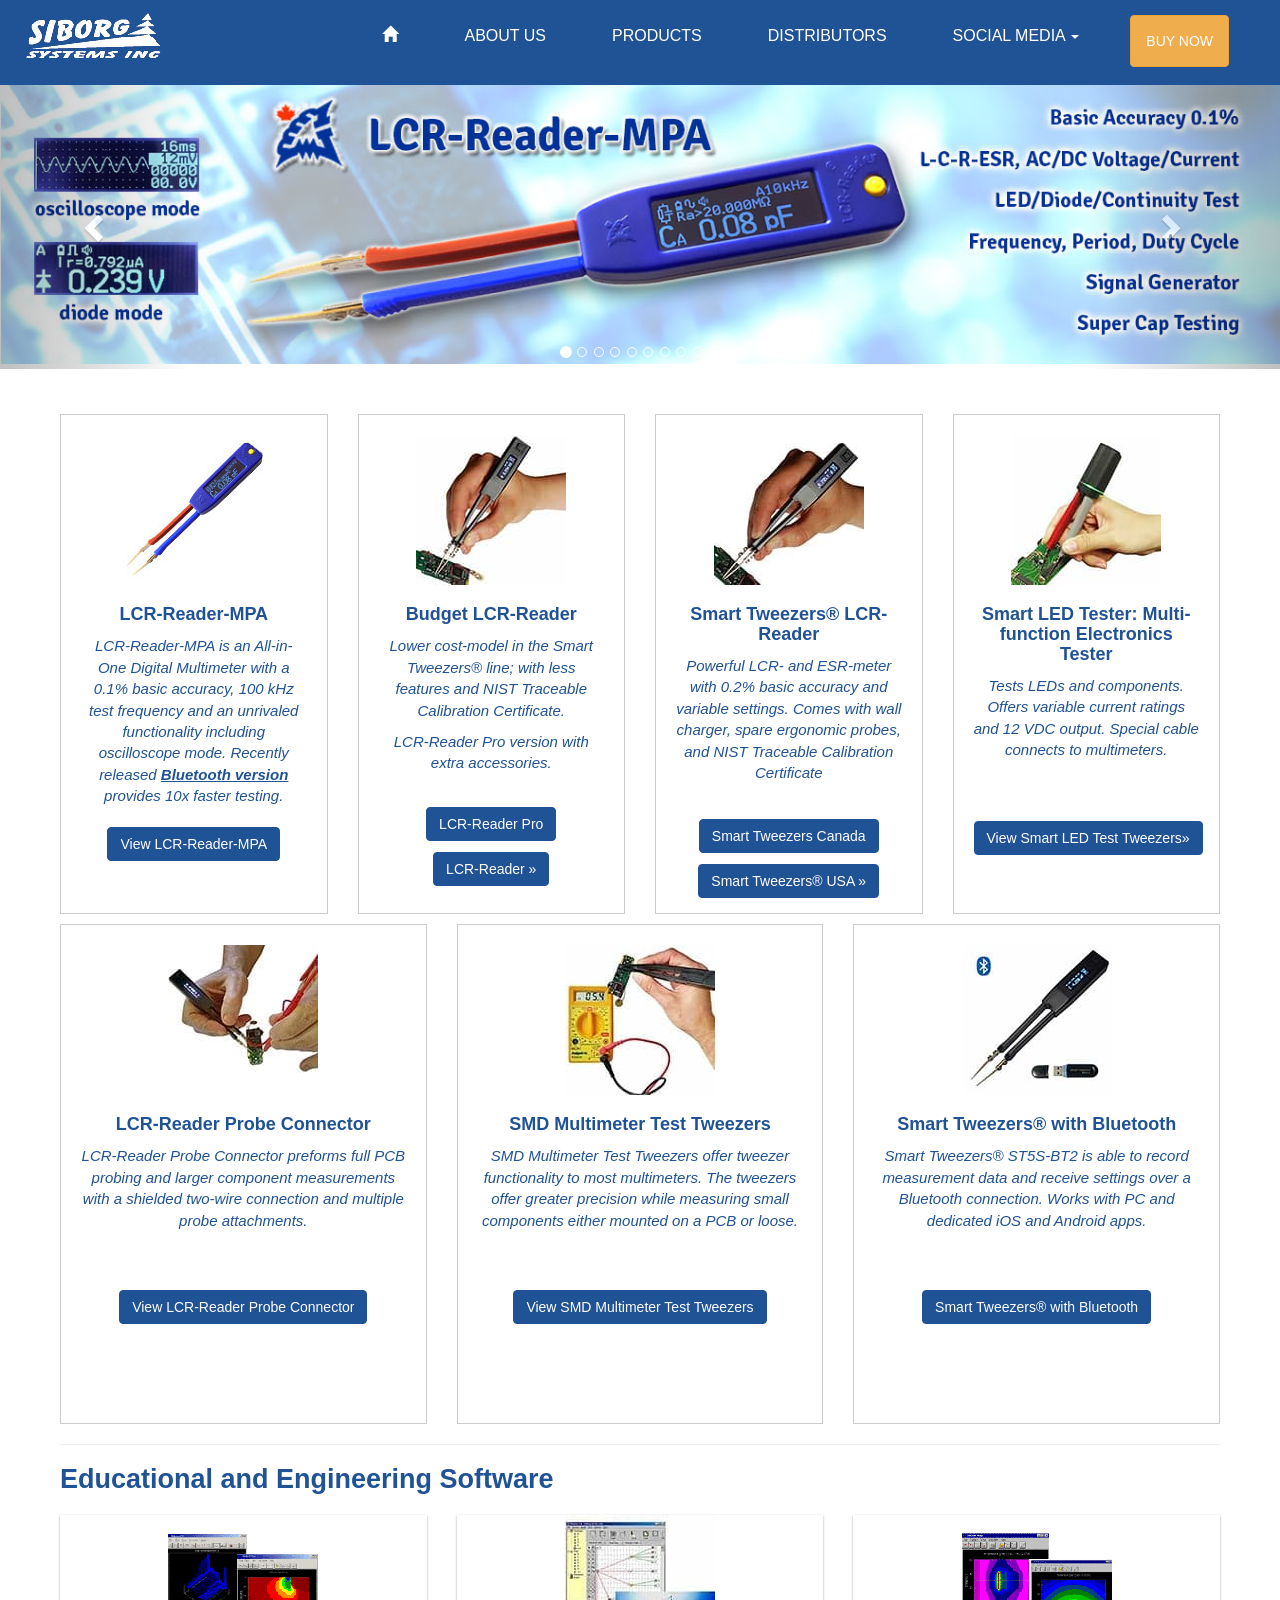
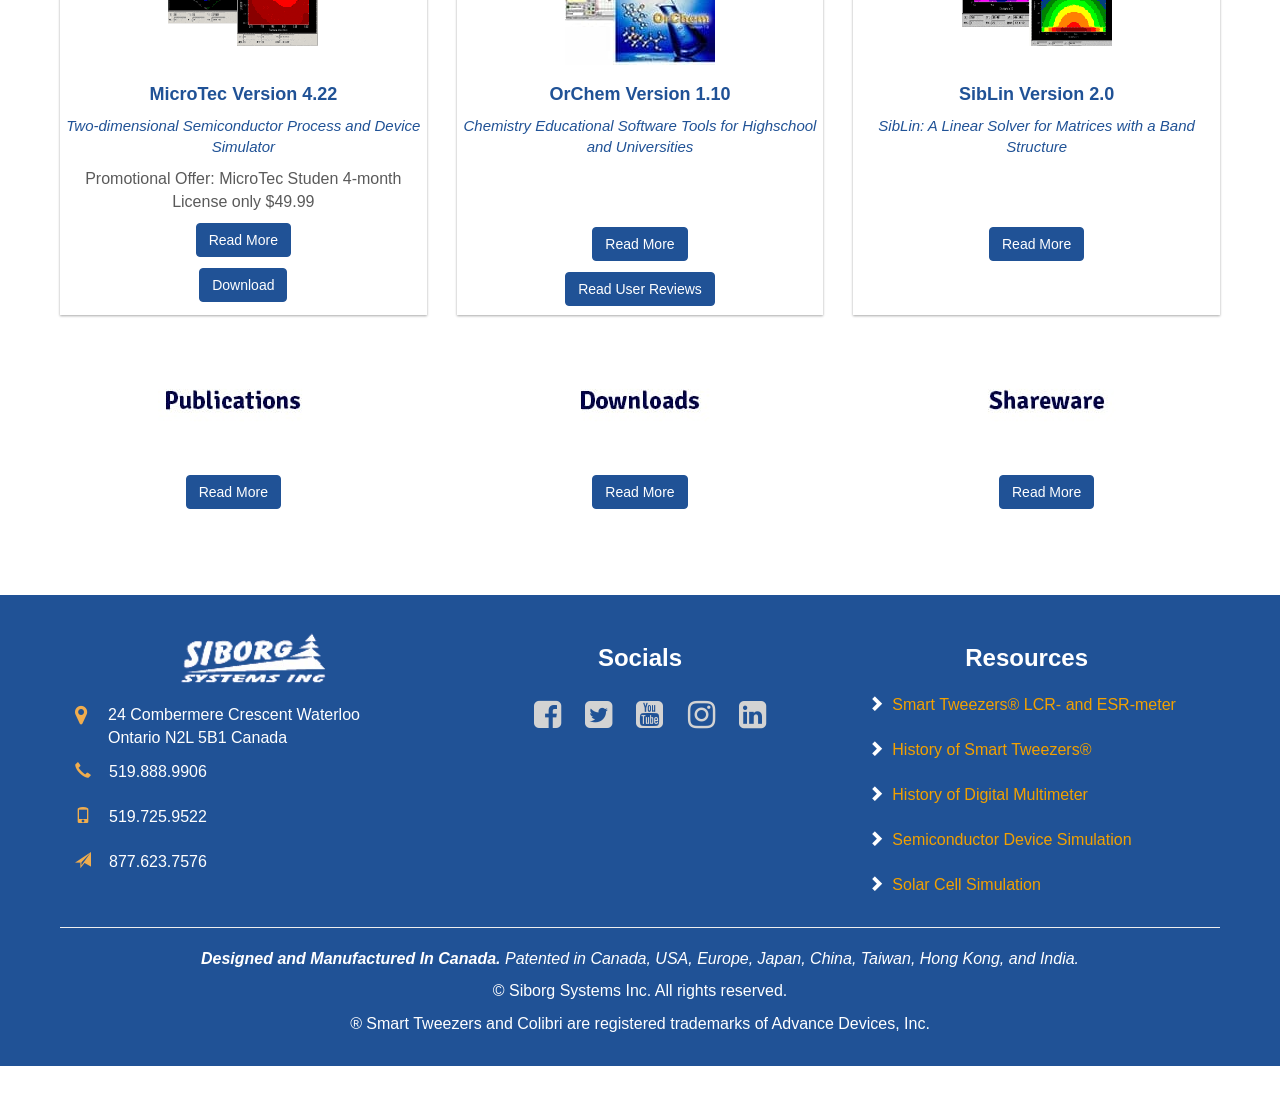
<file: index.html>
<!DOCTYPE html>
<html lang="en">
   <head>
      <meta http-equiv="Content-Type" content="text/html; charset=UTF-8">
      <meta http-equiv="X-UA-Compatible" content="IE=edge">
      <meta name="viewport" content="width=device-width, initial-scale=1">
      <meta name="author" content="Siborg Systems Inc.">
      <link rel="icon" href="favicon/favicon.ico">
      <meta name="description" content="Siborg Systems Inc. provides professional grade LCR- and ESR-meters Smart Tweezers&reg; and LCR-Reader with high accuracy. Siborg also provides hardware and software for the semiconductor and electronics industry">
      <title>Siborg Systems Inc. Professional LCR and ESR-multimeters</title>
      <link href="css/bootstrap.min.css" rel="stylesheet">
     
      
      <link href="css/font-awesome.min.css" rel="stylesheet" type="text/css">
      
      <meta property="og:url"                content="http://www.siborg.com/" />
      <meta property="og:type"               content="website" />
      <meta property="og:title"              content="Smart Tweezers&reg; and LCR-Reader Professional ESR- and LCR-meters from Siborg Systems Inc" />
      <meta property="og:description"        content="Smart Tweezers&reg; and LCR-Reader are highly accurate (0.2% and 0.5% respectively) light-weight LCR- and ESR-meters. NIST traceable Calibration Certificate is supplied with every LCR-meter. Integrated in a set of tweezers these 1 Oz devices have become an industry standard for SMT testing." />
      <meta property="og:image"              content="http://www.siborg.com/page1_logo.png" />
      <meta property="fb:admins" content="michael.obrecht.73"/>
      <div id="fb-root"></div>
      <script>(function(d, s, id) {
         var js, fjs = d.getElementsByTagName(s)[0];
         if (d.getElementById(id)) return;
         js = d.createElement(s); js.id = id;
         js.src = "//connect.facebook.net/en_US/sdk.js#xfbml=1&version=v2.6";
         fjs.parentNode.insertBefore(js, fjs);
         }(document, 'script', 'facebook-jssdk'));
      </script>
   <style>
   body {padding-bottom:0;}
   .footer {padding-bottom: 20px;}
      .navbar-wrapper{
      position: unset !important;
      }
      .btn-primary {
    
    background-color: #205296;
    
}
a:hover, .footer a:hover {
    color: #ff4800 !important;
    text-decoration: none;
}
a {
    color: #205296;
    text-decoration: none;
}

.col-lg-4.borders {
   
    height: 238px;
}
.btn-primary:hover {
    color: #fff !important;
    background-color: #ff4800;
    border-color: #ff4800;
}
i.fa.fa-map-marker {
    padding-right: 20px;
    color: #f0ad4e;
    font-size:22px;
}
span.glyphicon.glyphicon-earphone.glyphiconearphone {
    padding-right: 18px;
    color: #f0ad4e;
}
.address-canada {
   padding-left: 0px;
  padding-top: 10px;
  text-align: left;
  display: flex;
  flex-wrap: nowrap;
}
span.glyphicon.glyphicon-phone.glyphiconphone {
    padding-right: 18px;
    color: #f0ad4e;
}
p.font-italic {
    font-size: 15px;
    font-style: italic;
    color: #205296;
}
.educational {color: #205296;
}
a.btn.btn-primary.padding-add {
    margin-bottom: 11px !important;
}
span.glyphicon.glyphicon-send.glyphiconsend {
    padding-right: 18px;
    color: #f0ad4e;
}
.align-left-icon{
    text-align: left;
    padding-left: 0px;
    line-height: 45px;
}
.borderr {
    text-align: center;
    
    box-shadow: 0 1px 3px rgb(0 0 0 / 12%), 0 1px 2px rgb(0 0 0 / 24%);
    height: 400px;
}
.center.test-tweezers {
    margin-top: 59px;
}
.center.smart-tweezer {
    margin-top: 59px;
}
.navbar-nav>li>.dropdown-menu {
    margin-top: 0;
    border-top-left-radius: 0;
    border-top-right-radius: 0;
    background-color: #0f82db;
    color: #fff;
}
.center.smart-led {
    margin-top: 60px;
}
.btn-primary {
    
    margin: 0px !important;
    border-color: #205296;
}
.border {
    border: 1px solid #ccc;
    height: 500px;
    padding: 20px;
    text-align: center;
}
      .carousel {
      position: relative;
      margin-top: 0px !important;
      }
      ul.nav.navbar-nav {
      display: flex;
      align-items: center;
      justify-content: end !important;
      float: right;
      gap: 36px;
      }
      .navbar-wrapper .navbar {
      width: 100%;
      padding: 15px 0px;
      margin-bottom: 0px !important;
      }
      .buy-now{
      padding: 14px 30px 14px 30px !important;
      }
      h2{
      font-size: 27px;
      }
     .navbar-inverse .navbar-nav>li>a:focus, .navbar-inverse .navbar-nav>li>a:hover {
    color: #0f82db !important;
    font-size: 16px;
}
.btn-primary{
    color: #fff !important;
}
a.btn.btn-warning.btn-md.buy-now:hover {
    font-size: 14px;
    background: #fff;
}
.navbar-inverse .navbar-nav>.active>a, .navbar-inverse .navbar-nav>.active>a:focus, .navbar-inverse .navbar-nav>.active>a:hover {
    color: #fff !important;
 
    animation: unset !important;
    transition:  unset !important;
}
.fa-lg {
    
    padding-left: 20px;
    color: #f0ad4e;
}
.fa-lg:hover{
    color: #fff;
}
 .set-margin-top{
     margin-top: 69px;
 }
 .set-margin-btn{
     margin-top: 33px;
 }
 .set-margin-btns{
     margin-top: 35px;
 }
 .footer a {
    color: #fff ;
}
 .footer .align-left a {color: #f2a100;}
 .center.view-mpa {
    margin-top: 20px;
}
.width-equal{
    width: 400px;
}
.carousel-inner>.item>img {
     margin:0 auto;
     min-width: auto;
}
      .navbar-inverse .navbar-nav>li>a {
    color: white !important;
    font-weight: 500;
    text-transform: uppercase;
}
      
h2.ader-lcr {
    font-size: 18px;
    font-weight: 700;
}
      }
      .cus_row {
    display: flex;
    flex-wrap: wrap;
    gap: 20px 0;
}


.center.lcr-reader{
    margin-top: 59px;
}
span.glyphicon.glyphicon-chevron-right.glyphiconchevron-right {
    color: #fff;
    padding-right: 8px;
}
body{
    font-family: "Lato", sans-serif !important;
}
      @media screen and (max-width: 767px){
      ul.nav.navbar-nav {
      display: block;
      float: left;
      }
      }
      .align-left {
    text-align: left;
    padding-left: 20px;
    line-height: 45px;
}
.border:hover {
    box-shadow: 0 3px 6px rgb(0 0 0 / 16%), 0 3px 6px rgb(0 0 0 / 23%);
    
}
   </style>
 <link href="css/carousel.css" rel="stylesheet" type="text/css">
   <!-- NAVBAR  
      ================================================== -->

   <div class="navbar-wrapper">
      <nav class="navbar navbar-inverse navbar-static-top">
         <div class="container">
            <div class="navbar-header">
               <button type="button" class="navbar-toggle collapsed" data-toggle="collapse" data-target="#navbar" aria-expanded="false" aria-controls="navbar">
               <span class="sr-only">Toggle navigation</span>
               <span class="icon-bar"></span>
               <span class="icon-bar"></span>
               <span class="icon-bar"></span>
               </button>
               <a class="navbar-brand" href="http://www.siborg.com"><img src="images/page1_logo.png" alt="siborg logo" class="paddingright"></a>
            </div>
            <div id="navbar" class="navbar-collapse collapse">
               <ul class="nav navbar-nav">
                  <li class="active"><a href="index.html"><span class="glyphicon glyphicon-home glyphiconhome" aria-hidden="true"></span></a></li>
                  <li><a href="company-profile.html">About Us</a></li>
                  <li><a href="products.html">Products</a></li>
                  <li><a href="distributors.html">Distributors</a></li>
                  <li class="dropdown">
                     <a href="index.html#" class="dropdown-toggle" data-toggle="dropdown">Social Media <b class="caret"></b></a>
                     <ul class="dropdown-menu">
                        <li>
                           <ul class="list-inline">
                              <li class="icons"><a href="https://www.facebook.com/SiborgSystemsInc/" title="Siborg Systems Inc. on Facebook" target="blank_"><i class="fa fa-facebook-square fa-lg"></i></a>
                                 <a href="https://twitter.com/LCR_Reader" title="Siborg Systems Inc. on Twitter" target="blank_"><i class="fa fa-twitter-square fa-lg"></i></a>
                                 <a href="https://www.youtube.com/user/msobrecht" title="Siborg Systems Inc. Youtube" target="_blank"><i class="fa fa-youtube-square fa-lg"></i></a>
                                 <a href="https://www.instagram.com/smart_tweezers/" target="_blank"><i class="fa fa-instagram  fa-lg"></i></a>
                                 <a href="https://www.linkedin.com/company/siborg-systems-inc" target="_blank"><i class="fa fa-linkedin-square fa-lg"></i></a>
                              </li>
                              <li>
                                 <div class="fb-like" data-href="http://www.siborg.com" data-width="60" data-layout="button" data-action="like" data-show-faces="false" data-share="false" style="padding-top:10px; float:left; padding-right:30px;padding-left:15px;"></div>
                           </ul>
                     </ul>
                  
                  <li><a href="https://www.secure.lcr-reader.com/catalog" style="color:white;" class="btn btn-warning btn-md" target="_blank">Buy Now</a></li>
               </ul>
            </div>
         </div>
      </nav>
   </div>
   <!-- Carousel
      ================================================== -->
   <div id="myCarousel" class="carousel slide" data-ride="carousel">
      <!-- Indicators -->
      <ol class="carousel-indicators">
         <li data-target="#myCarousel" data-slide-to="0" class="active"></li>
         <li data-target="#myCarousel" data-slide-to="1"></li>
         <li data-target="#myCarousel" data-slide-to="2"></li>
         <li data-target="#myCarousel" data-slide-to="3"></li>
         <li data-target="#myCarousel" data-slide-to="4"></li>
         <li data-target="#myCarousel" data-slide-to="5"></li>
         <li data-target="#myCarousel" data-slide-to="6"></li>
         <li data-target="#myCarousel" data-slide-to="7"></li>
         <li data-target="#myCarousel" data-slide-to="8"></li>
         <li data-target="#myCarousel" data-slide-to="9"></li>
      </ol>
      <div class="carousel-inner">
         <div class="item active"><img src="images/mpabanner.jpg" alt="First Slide" class="first-slide; img-responsive"></div>
         <!--Multipurpose-->
         <div class="item"><img class="second-slide, img-responsive" src="images/lcrreaderpro.jpg" alt="First slide"></div>
         <!--LCR Reader Pro-->
         <div class="item">
            <img class="third-slide" src="images/probebanner3.jpg"  alt="Third Slide"><!--Probe Connector-->
         </div>
         <div class="item">
            <img class="fourth-slide" src="images/stbanner.jpg" alt="Fourth slide" ><!--stbanner-->
         </div>
         <div class="item">
            <img class="fifth-slide" src="images/st5sbt.jpg" alt="Fifth slide"><!--Bluetooth-->
         </div>
         <div class="item">
            <img class="sixth-slide" src="images/benttips.jpg" alt="Sixth slide"  > <!--bent tips--> 
         </div>
         <div class="item">
            <img class="seventh-slide" src="images/store.jpg" alt="Seventh slide"><!--store-->
         </div>
         <div class="item">
            <img class="eighth-slide" src="images/ledtweezers.jpg" alt="Eighth slide"><!--LED tweezers-->
         </div>
         <div class="item">
            <img class="ninth-slide" src="images/lcrbanner.jpg" alt="Ninth slide"><!--LCR Reader-->
         </div>
         <div class="item">
            <img class="tenth-slide" src="images/taskkit2.jpg"  alt="Tenth Slide"><!--Task Kit-->
         </div>
      </div>
      <!-- Controls -->
      <a class="left carousel-control" href="index.html#myCarousel" data-slide="prev" role="button">
      <span class="glyphicon glyphicon-chevron-left"></span>
      </a>
      <a class="right carousel-control" href="index.html#myCarousel" data-slide="next" role="button">
      <span class="glyphicon glyphicon-chevron-right"></span>
      </a>
   </div>
   <!-- /.carousel -->
   <!-- Marketing messaging and featurettes
      ================================================== -->
   <!-- Wrap the rest of the page in another container to center all the content. -->
   <div class="container marketing">
      <!-- Three columns of text below the carousel -->
      <div class="row cus_row" style="padding-top:45px">
         <div class="col-lg-3">
             <div class="border">
            <div class="center"><img class="img-responsive" src="images/mpa150.jpg" alt="LCR-Reader-MPA" height="150" width="150"></div>
            <h2 class="ader-lcr"><a href="https://lcr-reader.com/downloads/MPA /MPA_Logger_Quick_Start.pdf">LCR-Reader-MPA</a></h2>
            <p class="font-italic">LCR-Reader-MPA is an All-in-One Digital Multimeter with a 0.1% basic accuracy, 100 kHz test frequency and an unrivaled functionality including oscilloscope mode. Recently released <a href="https://lcr-reader.com/downloads/MPA/MPA_Logger_Quick_Start.pdf" > <u><b>Bluetooth version </b></u></a> provides 10x faster testing. </p>
            <p>
            <div class="center view-mpa"><a class="btn btn-primary" href="http://www.lcr-reader.com" role="button">View LCR-Reader-MPA</a></div>
         </div>
         </div>
         <!--/.col-lg-4-->
         <div class="col-lg-3">
             <div class="border">
            <div class="center"><img class="img-responsive" src="images/hand150.jpg" alt="LCR-Reader" height="150" width="150">
            </div>
            <h2 class="ader-lcr"><a href="http://www.lcr-reader.com"><a href="http://www.lcr-reader.com">Budget LCR-Reader</a></h2>
            <p class="font-italic">Lower cost-model in the Smart Tweezers&reg; line; with less features and NIST Traceable Calibration Certificate.</p>
            <p class="font-italic">LCR-Reader Pro version with extra accessories.
            </p>
            <div class="center set-margin-btn"><a class="btn btn-primary padding-add" href="lcrreaderpro.html" role="button">LCR-Reader Pro</a><br>
               <a class="btn btn-primary" href="http://www.lcr-reader.com" role="button">LCR-Reader &raquo;</a>
            </div>
         </div>
         </div>
         <!-- /.col-lg-4 --> 
         <div class="col-lg-3">
             <div class="border">
            <div class="center"><img class="img-responsive" src="images/SThand150.jpg" alt="Smart Tweezers&reg;">
            </div>
            <h2 class="ader-lcr"><a href="http://www.lcr-reader.com/led-test-tweezers.html">Smart Tweezers&reg;  LCR-Reader</a></h2>
            <p class="font-italic">Powerful LCR- and ESR-meter with 0.2% basic accuracy and variable settings. Comes with wall charger, spare ergonomic probes, and NIST Traceable Calibration Certificate</p>
            <div class="center flex-center set-margin-btns">
                  <a class="btn btn-primary padding-add" href="http://www.smarttweezers.ca" role="button">Smart Tweezers Canada </a> <br>
                  <a class="btn btn-primary" href="http://www.smarttweezers.us" role="button">Smart Tweezers&reg; USA &raquo;</a>
            </div>
         </div>
         </div>
         <!-- /.col-lg-4 -->
         <div class="col-lg-3">
             <div class="border">
            <div class="center"><img class="img-responsive" src="images/LEDhand150.jpg" alt="Smart LED Test Tweezers" height="150" width="150">
            </div>
            <h2 class="ader-lcr"><a href="http://www.lcr-reader.com/led-test-tweezers.html">Smart LED Tester: Multi-function Electronics Tester</a></h2>
            <p class="font-italic">Tests LEDs and components. Offers variable current ratings and 12 VDC output. Special cable connects to multimeters. </p>
            
            <div class="center smart-led"><a class="btn btn-primary" href="http://www.lcr-reader.com/led-test-tweezers.html" role="button">View Smart LED Test Tweezers&raquo;</a></div>
            </div>
         </div>
         <!-- /.col-lg-4 -->
         <div class="col-lg-4">
             <div class="border">
            <div class="center"><img class="img-responsive" src="images/measurementone150.jpg" alt="LCR-Reader Probe Connector" height="150" width="150"></div>
            <h2 class="ader-lcr"><a href="http://www.lcr-reader.com/LCRprobeconnector.html">LCR-Reader Probe Connector</a></h2>
            <p class="font-italic">LCR-Reader Probe Connector preforms full PCB probing and larger component measurements with a shielded two-wire connection and multiple probe attachments. </p>
            
            <div class="center lcr-reader"><a class="btn btn-primary" href="http://www.lcr-reader.com/LCRprobeconnector.html" role="button">View LCR-Reader Probe Connector</a></div>
            </div>
         </div>
         <!--/.col-lg-4-->
         <div class="col-lg-4">
             <div class="border">
            <div class="center"><img class="img-responsive" src="images/meter150.jpg" alt="SMD Multimeter Test Tweezers" height="150" width="150"></div>
            <h2 class="ader-lcr"><a href="http://www.lcr-reader.com/SMDmultimetertesttweezers.htm">SMD Multimeter Test Tweezers</a></h2>
            <p class="font-italic">SMD Multimeter Test Tweezers offer tweezer functionality to most multimeters. The tweezers offer greater precision while measuring small components either mounted on a PCB or loose.</p>
            
            <div class="center test-tweezers"><a class="btn btn-primary" href="http://www.lcr-reader.com/SMDmultimetertesttweezers.html" role="button">View SMD Multimeter Test Tweezers</a></div>
            </div>
         </div>
         <!--/.col-lg-4-->
         
         <div class="col-lg-4">
             <div class="border">
            <div class="center"><img class="img-responsive" src="images/highrestweezers_webbt_dongle150.jpg" alt="Smart Tweezers&reg; ST5S-BT2 with Bluetooth" height="150" width="150"></div>
            <h2 class="ader-lcr"><a href="http://www.smarttweezers.us/bluetooth.html">Smart Tweezers&reg; with Bluetooth</a></h2>
            <p class="font-italic">Smart Tweezers&reg; ST5S-BT2 is able to record measurement data and receive settings over a Bluetooth connection. Works with PC and dedicated iOS and Android apps.</p>
            
            <div class="center smart-tweezer"><a class="btn btn-primary" href="http://www.smarttweezers.us/bluetooth.html" target="blank_" role="button">Smart Tweezers&reg; with Bluetooth</a></div>
         </div>
         </div>
         
      </div>
      
      <!-- /.row -->
      <!-- START THE FEATURETTES -->
      <hr/>
      <h2 class="educational"><strong>Educational and Engineering Software</strong></h2>
      <div class="row">
         <div class="col-lg-4">
             <div class="borderr">
            <div class="center"><img class="img-responsive" src="images/micro_products150.gif" height="150" width="150" alt="MicroTec"></div>
            <h2 class="ader-lcr"><a href="http://www.siborg.com/microtec/MicroTec-4.1/">MicroTec Version 4.22</a></h2>
            <p class="font-italic">Two-dimensional Semiconductor Process and Device Simulator
            <p>
            <p>Promotional Offer: MicroTec Studen 4-month License only $49.99</p>
            <div class="center"><a class="btn btn-primary padding-add" href="http://www.siborg.com/micro-brief.html" role="button">Read More</a><br>
               <a class="btn btn-primary" href="http://www.siborg.com/microtec/MicroTec-4.1/">Download</a>
            </div>
         </div>
         </div>
         <div class="col-lg-4">
             <div class="borderr">
            <div class="center"><img class="img-responsive" src="images/OrChem150.jpg" alt="OrChem" height="150" width="150"></div>
            <h2 class="ader-lcr"><a href="http://www.orchem.ca">OrChem Version 1.10</a></h2>
            <p class="font-italic">Chemistry Educational Software Tools for Highschool and Universities</p>
            <div class="center set-margin-top"><a class="btn btn-primary padding-add" href="http://www.orchem.ca" role="button" target="blank_">Read More</a><br>
               <a class="btn btn-primary" href="reviews.html">Read User Reviews</a>
            </div>
            </div>
         </div>
         <div class="col-lg-4">
             <div class="borderr">
            <div class="center"><img class="img-responsive" src="images/siblin_products150.gif" alt="SibLin"></div>
            <h2 class="ader-lcr"><a href="http://www.siborg.com/siblin.html">SibLin Version 2.0</a></h2>
            <p class="font-italic">SibLin: A Linear Solver for Matrices with a Band Structure</p>
            <div class="center  set-margin-top"><a class="btn btn-primary" href="http://www.siborg.com/siblin.html" role="button">Read More</a></div>
         </div>
         </div>
         
      <!--row-->
      <div class="row">
         <div class="col-lg-4 borders">
            <div class="center"><img class="img-responsive" src="images/publications.jpg" alt="publications" height="150" width="150"></div>
            <div class="center"><a class="btn btn-primary" href="http://www.siborg.com/publications.html" role="button">Read More</a></div>
         </div>
         <div class="col-lg-4 borders">
            <div class="center"><img class="img-responsive" src="images/downloads.jpg" alt="downloads"></div>
            <div class="center"><a class="btn btn-primary" href="http://www.siborg.com/downloads.html" role="button">Read More</a></div>
         </div>
         <div class="col-lg-4 borders">
            <div class="center"><img class="img-responsive" src="images/shareware.jpg" alt="shareware"></div>
            <div class="center"><a class="btn btn-primary" href="http://www.siborg.com/shareware.html" role="button">Read More</a></div>
         </div>
      </div>
      <!--row-->
   </div>
   </div>
   <!--container marketing-->
   <!-- /END THE FEATURETTES -->
   <!-- FOOTER -->
   <div class="footer">
      <div class="container">
         <div class="col-lg-4 col-md-4 col-sm-12 col-xs-12">
            <div class="center"><a href="http://www.siborg.com" title="Smart Tweezers&reg; Canada">
               <img src="images/page1_logo.png" alt="Siborg Systems Inc."  width="150" class="img-responsive"></a>
            </div>
            <div class="address-canada"><i class="fa fa-map-marker"></i>
            <a class="phone-phone">24 Combermere Crescent Waterloo<br> <span class="canada-on">Ontario N2L 5B1 Canada</span></a> 
            </div>
            
            <div class="ear-phone align-left-icon">
            <a class="phone-phone" href="tel:519.888.9906"><span class="glyphicon glyphicon-earphone glyphiconearphone " aria-hidden="true"></span>519.888.9906</a>
            </div>
            <div class="icon-phone align-left-icon">
           <a class="phone-phone" href="tel:519.725.9522"><span class="glyphicon glyphicon-phone glyphiconphone" aria-hidden="true"></span>519.725.9522</a>
           </div>
           <div class="icon-send align-left-icon">
             <a class="phone-phone" href="tel:877.623.7576"><span class="glyphicon glyphicon-send glyphiconsend" aria-hidden="true"></span>877.623.7576 </a>
             </div>
            <hr class="hidden-lg hidden-md visible-sm-block visible-xs-block">
         </div>
         <div class="col-lg-4 col-md-4 col-sm-12 col-xs-12">
            <p>
            <h3 class="social-margin"><b>Socials</b></h3>
           
          
            
           
            <a href="https://www.facebook.com/SiborgSystemsInc/" title="Siborg Systems Inc. on Facebook" target="blank_"><i class="fa fa-facebook-square fa-lg"></i></a>
            <a href="https://twitter.com/LCR_Reader" title="Siborg Systems Inc. on Twitter" target="blank_"><i class="fa fa-twitter-square fa-lg"></i></a>
            <a href="https://www.youtube.com/user/msobrecht" title="Siborg Systems Inc. Youtube" target="_blank"><i class="fa fa-youtube-square fa-lg"></i></a>
            <a href="https://www.instagram.com/lcrreader_/" target="_blank"><i class="fa fa-instagram  fa-lg"></i></a>
            <a href="https://www.linkedin.com/company/siborg-systems-inc" target="_blank"><i class="fa fa-linkedin-square fa-lg"></i></a>
            <hr class="hidden-lg hidden-md visible-sm-block visible-xs-block">
         </div>
         <div class="col-lg-4 col-md-4 col-sm-12 col-xs-12">
            <h3><b>Resources</b></h3>
            <div class="smart-smart align-left">
            <a class="smart-tweezers" href="http://www.smarttweezers.us"><span class="glyphicon glyphicon-chevron-right glyphiconchevron-right" aria-hidden="true"></span>Smart Tweezers&#174; LCR- and ESR-meter</a>
            </div>
            <div class="history-of align-left">
            <a class="smarts-tweezers" href="https://smarttweezers.org/"><span class="glyphicon glyphicon-chevron-right glyphiconchevron-right" aria-hidden="true"></span>History of Smart Tweezers&#174; </a>
            </div>
            <div class="digital-meter align-left">
            <a class="smart-device" href="http://www.multimeter.ca/"><span class="glyphicon glyphicon-chevron-right glyphiconchevron-right" aria-hidden="true"></span>History of Digital Multimeter</a>
            </div>            
            <div class="multi-meter align-left">
            <a class="smart-device" href="https://siborg.ca"><span class="glyphicon glyphicon-chevron-right glyphiconchevron-right" aria-hidden="true"></span>Semiconductor Device Simulation</a> 
            </div>

            <div class="solar-cell align-left">
             <a class="smart-device" href="http://www.solarsemiconductor.ca/"><span class="glyphicon glyphicon-chevron-right glyphiconchevron-right" aria-hidden="true"></span>Solar Cell Simulation </a>
            </div>
            <hr class="hidden-lg hidden-md visible-sm-block visible-xs-block">
         </div>
      </div>
      <div class="container">
         <hr class="visible-lg-block visible-md-block hidden-sm hidden-xs">
         <p><em><strong>Designed and Manufactured In Canada.</strong> Patented in Canada, USA, Europe, Japan, China, Taiwan, Hong Kong, and India.</em></p>
         <p>&copy; Siborg Systems Inc. All rights reserved.</p>
         <p>&reg; Smart Tweezers and Colibri are registered trademarks of Advance Devices, Inc.</p>
      </div>
   </div>
   <!-- Bootstrap core JavaScript
      ================================================== -->
   <!-- Placed at the end of the document so the pages load faster -->
   <script src="https://ajax.googleapis.com/ajax/libs/jquery/1.11.3/jquery.min.js"></script>
   <script>window.jQuery || document.write('<script src="js/jquery.min.js"><\/script>')</script>
   <script src="js/bootstrap.min.js"></script>
   <script src="https://ajax.googleapis.com/ajax/libs/jquery/1.11.3/jquery.min.js"></script>
   <script>
      (function(i,s,o,g,r,a,m){i['GoogleAnalyticsObject']=r;i[r]=i[r]||function(){
      (i[r].q=i[r].q||[]).push(arguments)},i[r].l=1*new Date();a=s.createElement(o),
      m=s.getElementsByTagName(o)[0];a.async=1;a.src=g;m.parentNode.insertBefore(a,m)
      })(window,document,'script','https://www.google-analytics.com/analytics.js','ga');
      
      ga('create', 'UA-4554789-1', 'auto');
      ga('send', 'pageview');
      
   </script>
   <script type="text/javascript">
      var wto = wto || [];
      wto.push(['setWTID', 'siborgsys']);
      wto.push(['webTraxs']);
      (function() {
      var wt = document.createElement('script');
      wt.src = document.location.protocol + '//www.webtraxs.com/wt.php';
      wt.type = 'text/javascript';
      wt.async = true;
      var s = document.getElementsByTagName('script')[0];
      s.parentNode.insertBefore(wt, s);
      })();
      
   </script>
   <noscript><img src="https://www.webtraxs.com/webtraxs.php?id=siborgsys&st=img" alt="" /></noscript>
   </body>
</html>
</file>
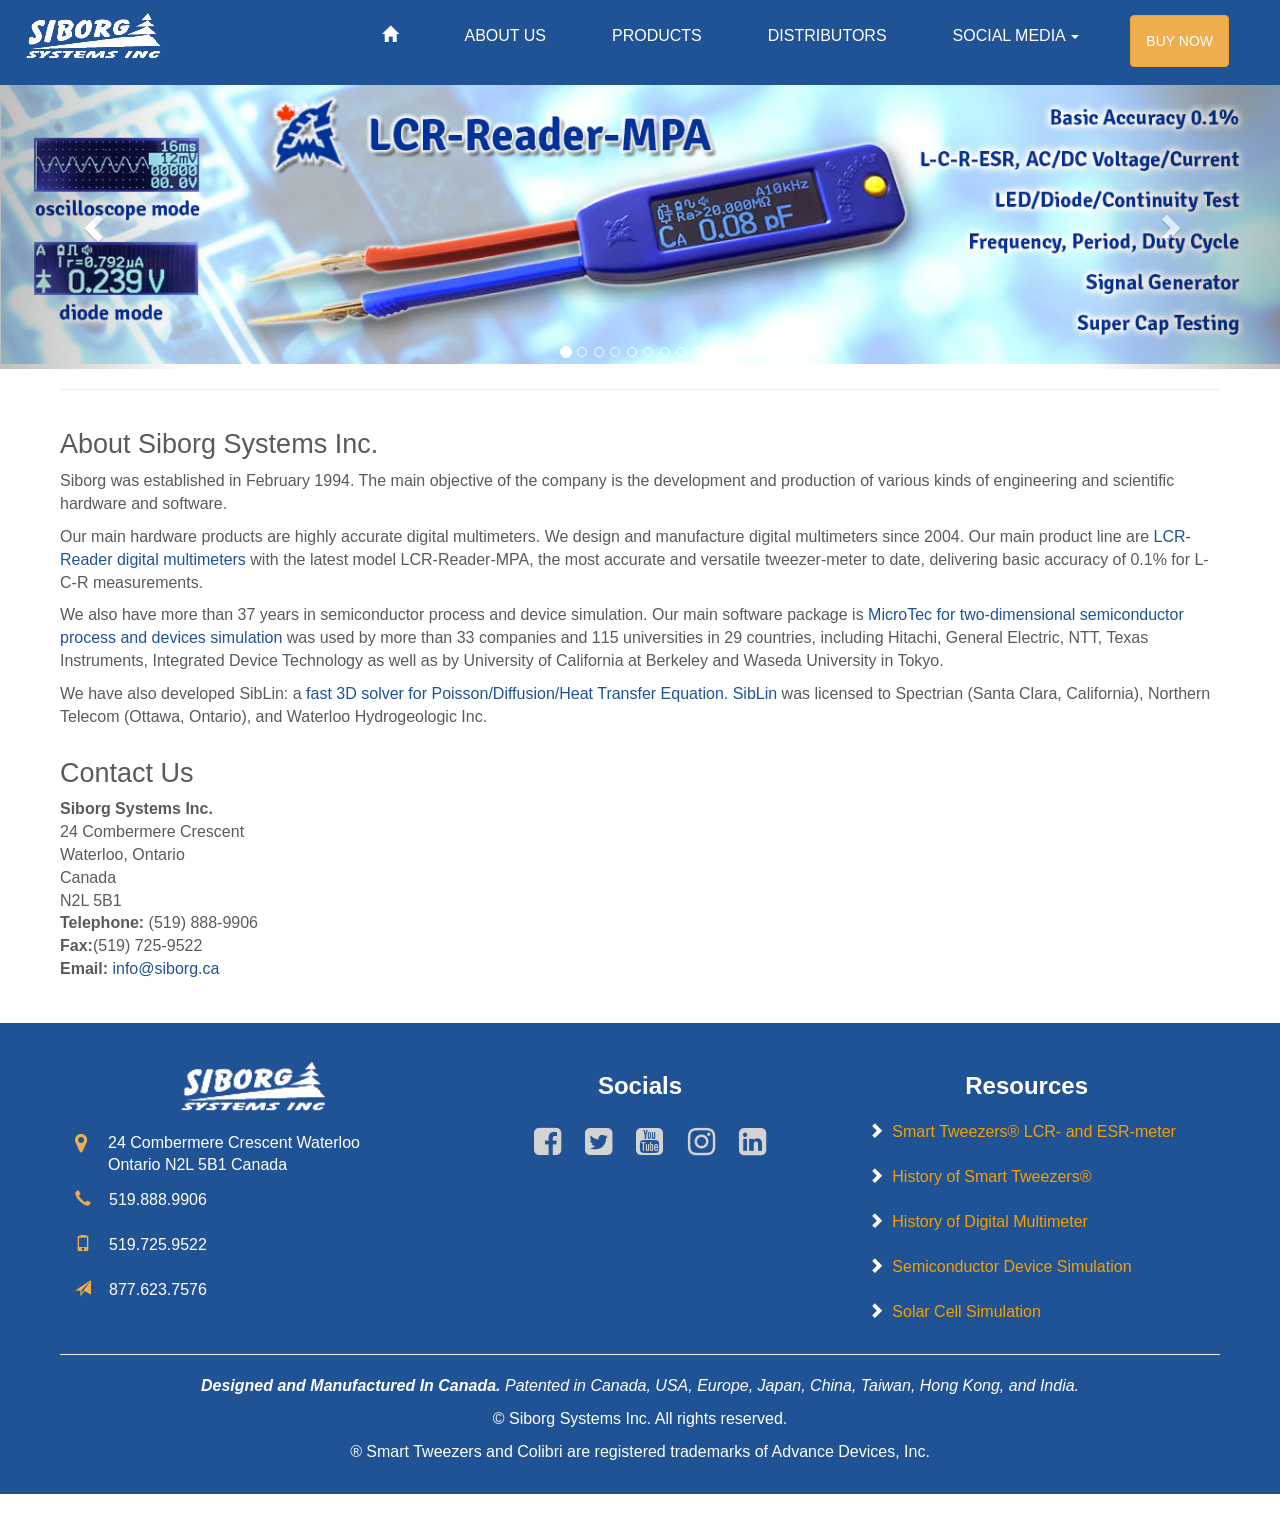
<file: company-profile.html>
<!DOCTYPE html>
<html lang="en">
  <head><meta http-equiv="Content-Type" content="text/html; charset=UTF-8">
    
    <meta http-equiv="X-UA-Compatible" content="IE=edge">
    <meta name="viewport" content="width=device-width, initial-scale=1">
    <!-- The above 3 meta tags *must* come first in the head; any other head content must come *after* these tags -->
    <meta name="description" content="Siborg was established in February 1994. The main objective of the company is the development and production of various kinds of engineering and scientific hardware and software.">
    <meta name="author" content="">
    <link rel="icon" href="favicon/favicon.ico">

    <title>About Siborg Systems Inc.</title>

    <!-- Bootstrap core CSS -->
    <link href="css/bootstrap.min.css" rel="stylesheet">
    <link href="fonts/font-awesome.min.css" rel="stylesheet">
 <link rel="stylesheet" href="css/font-awesome.min.css">

    <!-- IE10 viewport hack for Surface/desktop Windows 8 bug -->
    <link href="js/ie10-viewport-bug-workaround.js" rel="stylesheet">

    <!-- Just for debugging purposes. Don't actually copy these 2 lines! -->
    <!--[if lt IE 9]><script src="js/ie8-responsive-file-warning.js"></script><![endif]-->
    <script src="js/ie-emulation-modes-warning.js"></script>
<style>
   body {padding-bottom:0;}
   .footer {padding-bottom: 20px;}
      .navbar-wrapper{
      position: unset !important;
      }
      .btn-primary {
    
    background-color: #205296;
    
}
a:hover, .footer a:hover {
    color: #ff4800 !important;
    text-decoration: none;
}
a {
    color: #205296;
    text-decoration: none;
}

.col-lg-4.borders {
   
    height: 238px;
}
.btn-primary:hover {
    color: #fff !important;
    background-color: #ff4800;
    border-color: #ff4800;
}
i.fa.fa-map-marker {
    padding-right: 20px;
    color: #f0ad4e;
    font-size:22px;
}
span.glyphicon.glyphicon-earphone.glyphiconearphone {
    padding-right: 18px;
    color: #f0ad4e;
}
.address-canada {
   padding-left: 0px;
  padding-top: 10px;
  text-align: left;
  display: flex;
  flex-wrap: nowrap;
}
span.glyphicon.glyphicon-phone.glyphiconphone {
    padding-right: 18px;
    color: #f0ad4e;
}
p.font-italic {
    font-size: 15px;
    font-style: italic;
    color: #205296;
}
.educational {color: #205296;
}
a.btn.btn-primary.padding-add {
    margin-bottom: 11px !important;
}
span.glyphicon.glyphicon-send.glyphiconsend {
    padding-right: 18px;
    color: #f0ad4e;
}
.align-left-icon{
    text-align: left;
    padding-left: 0px;
    line-height: 45px;
}
.borderr {
    text-align: center;
    
    box-shadow: 0 1px 3px rgb(0 0 0 / 12%), 0 1px 2px rgb(0 0 0 / 24%);
    height: 400px;
}
.center.test-tweezers {
    margin-top: 59px;
}
.center.smart-tweezer {
    margin-top: 59px;
}
.navbar-nav>li>.dropdown-menu {
    margin-top: 0;
    border-top-left-radius: 0;
    border-top-right-radius: 0;
    background-color: #0f82db;
    color: #fff;
}
.center.smart-led {
    margin-top: 60px;
}
.btn-primary {
    
    margin: 0px !important;
    border-color: #205296;
}
.border {
    border: 1px solid #ccc;
    height: 500px;
    padding: 20px;
    text-align: center;
}
      .carousel {
      position: relative;
      margin-top: 0px !important;
      }
      ul.nav.navbar-nav {
      display: flex;
      align-items: center;
      justify-content: end !important;
      float: right;
      gap: 36px;
      }
      .navbar-wrapper .navbar {
      width: 100%;
      padding: 15px 0px;
      margin-bottom: 0px !important;
      }
      .buy-now{
      padding: 14px 30px 14px 30px !important;
      }
      h2{
      font-size: 27px;
      }
     .navbar-inverse .navbar-nav>li>a:focus, .navbar-inverse .navbar-nav>li>a:hover {
    color: #0f82db !important;
    font-size: 16px;
}
.btn-primary{
    color: #fff !important;
}
a.btn.btn-warning.btn-md.buy-now:hover {
    font-size: 14px;
    background: #fff;
}
.navbar-inverse .navbar-nav>.active>a, .navbar-inverse .navbar-nav>.active>a:focus, .navbar-inverse .navbar-nav>.active>a:hover {
    color: #fff !important;
 
    animation: unset !important;
    transition:  unset !important;
}
.fa-lg {
    
    padding-left: 20px;
    color: #f0ad4e;
}
.fa-lg:hover{
    color: #fff;
}
 .set-margin-top{
     margin-top: 69px;
 }
 .set-margin-btn{
     margin-top: 33px;
 }
 .set-margin-btns{
     margin-top: 35px;
 }
 .footer a {
    color: #fff ;
}
 .footer .align-left a {color: #f2a100;}
 .center.view-mpa {
    margin-top: 20px;
}
.width-equal{
    width: 400px;
}
.carousel-inner>.item>img {
     margin:0 auto;
     min-width: auto;
}
      .navbar-inverse .navbar-nav>li>a {
    color: white !important;
    font-weight: 500;
    text-transform: uppercase;
}
      
h2.ader-lcr {
    font-size: 18px;
    font-weight: 700;
}
      }
      .cus_row {
    display: flex;
    flex-wrap: wrap;
    gap: 20px 0;
}


.center.lcr-reader{
    margin-top: 59px;
}
span.glyphicon.glyphicon-chevron-right.glyphiconchevron-right {
    color: #fff;
    padding-right: 8px;
}
body{
    font-family: "Lato", sans-serif !important;
}
      @media screen and (max-width: 767px){
      ul.nav.navbar-nav {
      display: block;
      float: left;
      }
      }
      .align-left {
    text-align: left;
    padding-left: 20px;
    line-height: 45px;
}
.border:hover {
    box-shadow: 0 3px 6px rgb(0 0 0 / 16%), 0 3px 6px rgb(0 0 0 / 23%);
    
}
   </style>
    <link href="css/carousel.css" rel="stylesheet" type="text/css">
    
   <meta property="og:url"                content="https://www.siborg.com/" />
<meta property="og:type"               content="website" />
<meta property="og:title"              content="Siborg Systems Inc." />
<meta property="og:description"        content="Siborg is a source of engineering hardware and software for the semiconductor and electronics industry. Their most well known products include LCR-Reader Professional and Smart Tweezers&reg; LCR-and ESR-meter" />
<meta property="og:image"              content="https://www.siborg.com/page1_logo.png" />
<meta property="fb:admins" content="michael.obrecht.73"/>   
<div id="fb-root"></div>
<script>(function(d, s, id) {
  var js, fjs = d.getElementsByTagName(s)[0];
  if (d.getElementById(id)) return;
  js = d.createElement(s); js.id = id;
  js.src = "//connect.facebook.net/en_US/sdk.js#xfbml=1&version=v2.6";
  fjs.parentNode.insertBefore(js, fjs);
}(document, 'script', 'facebook-jssdk'));</script>


<!-- NAVBAR
================================================== -->
<div class="navbar-wrapper">

        <nav class="navbar navbar-inverse navbar-static-top">
          <div class="container">
            <div class="navbar-header">
              <button type="button" class="navbar-toggle collapsed" data-toggle="collapse" data-target="#navbar" aria-expanded="false" aria-controls="navbar">
                <span class="sr-only">Toggle navigation</span>
                <span class="icon-bar"></span>
                <span class="icon-bar"></span>
                <span class="icon-bar"></span>
              </button>
              <a class="navbar-brand" href="https://www.siborg.com"><img src="images/page1_logo.png" class="paddingright" alt="siborg logo"></a>
            
             </div>
            <div id="navbar" class="navbar-collapse collapse">
              <ul class="nav navbar-nav">
                <li class="active"><a href="index.html"><span class="glyphicon glyphicon-home glyphiconhome" aria-hidden="true"></span></a></li>
                <li><a href="company-profile.html">About Us</a></li>

                <li><a href="products.html">Products</a></li>
                <li><a href="distributors.html">Distributors</a></li>

                <li class="dropdown">
            <a href="company-profile.html#" class="dropdown-toggle" data-toggle="dropdown">Social Media <b class="caret"></b></a>
          <ul class="dropdown-menu"><li><ul class="list-inline">
              <li class="icons"><a href="https://www.facebook.com/SiborgSystemsInc/" title="Siborg Systems Inc. on Facebook" target="blank_"><i class="fa fa-facebook-square fa-lg"></i></a>
              <a href="https://twitter.com/LCR_Reader" title="Siborg Systems Inc. on Twitter" target="blank_"><i class="fa fa-twitter-square fa-lg"></i></a>
            
              <a href="https://www.youtube.com/user/msobrecht" title="Siborg Systems Inc. Youtube" target="_blank"><i class="fa fa-youtube-square fa-lg"></i></a>
             <a href="https://www.instagram.com/smart_tweezers/" target="_blank"><i class="fa fa-instagram  fa-lg"></i></a>
              <a href="https://www.linkedin.com/company/siborg-systems-inc" target="_blank"><i class="fa fa-linkedin-square fa-lg"></i></a></li><li><div class="fb-like" data-href="https://www.siborg.com" data-width="60" data-layout="button" data-action="like" data-show-faces="false" data-share="false" style="padding-top:10px; float:left; padding-right:30px;padding-left:15px;"></div>
          
          </ul></ul>

    
 <li><a href="https://www.secure.lcr-reader.com/catalog" style="color:white;" class="btn btn-warning btn-md" target="_blank">Buy Now</a></li> 
</ul>
            </div>
          </div>
        </nav>

      </div>
  <div id="myCarousel" class="carousel slide" data-ride="carousel">
      <!-- Indicators -->
      <ol class="carousel-indicators">
        <li data-target="#myCarousel" data-slide-to="0" class="active"></li>
        <li data-target="#myCarousel" data-slide-to="1"></li>
        <li data-target="#myCarousel" data-slide-to="2"></li>
        <li data-target="#myCarousel" data-slide-to="3"></li>
        <li data-target="#myCarousel" data-slide-to="4"></li>
        <li data-target="#myCarousel" data-slide-to="5"></li>
        <li data-target="#myCarousel" data-slide-to="6"></li>
<li data-target="#myCarousel" data-slide-to="7"></li>
<li data-target="#myCarousel" data-slide-to="8"></li>
<li data-target="#myCarousel" data-slide-to="9"></li>
              </ol>
        <div class="carousel-inner">
        <div class="item active"><img src="images/mpabanner.jpg" alt="First Slide" class="first-slide; img-responsive"></div><!--Multipurpose-->
            <div class="item"><img class="second-slide, img-responsive" src="images/lcrreaderpro.jpg" alt="First slide"></div><!--LCR Reader Pro-->
   <div class="item">
<img class="third-slide" src="images/probebanner3.jpg"  alt="Third Slide"><!--Probe Connector--></div>     
<div class="item">
          <img class="fourth-slide" src="images/stbanner.jpg" alt="Fourth slide" ><!--stbanner-->
         
        </div><div class="item">
<img class="fifth-slide" src="images/st5sbt.jpg" alt="Fifth slide"><!--Bluetooth-->
</div>
        <div class="item">
          <img class="sixth-slide" src="images/benttips.jpg" alt="Sixth slide"  > <!--bent tips-->
          
        </div>
        <div class="item">
        <img class="seventh-slide" src="images/store.jpg" alt="Seventh slide"><!--store-->
        </div>
        <div class="item">
        <img class="eighth-slide" src="images/ledtweezers.jpg" alt="Eighth slide"><!--LED tweezers-->
    </div>
    <div class="item">
    <img class="ninth-slide" src="images/lcrbanner.jpg" alt="Ninth slide"><!--LCR Reader--></div>


<div class="item"><img class="tenth-slide" src="images/taskkit2.jpg"  alt="Tenth Slide"><!--Task Kit--></div>
</div>
    <!-- Controls -->
    <a class="left carousel-control" href="company-profile.html#myCarousel" data-slide="prev" role="button">
      <span class="glyphicon glyphicon-chevron-left"></span>
    </a>
    <a class="right carousel-control" href="company-profile.html#myCarousel" data-slide="next" role="button">
      <span class="glyphicon glyphicon-chevron-right"></span>
    </a>
     
  </div><!-- /.carousel -->



  <!-- Marketing messaging and featurettes
    ================================================== -->
    <!-- Wrap the rest of the page in another container to center all the content. -->

    <div class="container marketing">

     


      <!-- START THE FEATURETTES -->

      <hr>

      <div class="row">
        <div class="col-md-12">
          <h2>About Siborg Systems Inc.
          </h2>
          
          <p>Siborg was established in February 1994. The main objective of the company is the development and production of various kinds of engineering and scientific 
          hardware and software. 
          
          <p> Our main hardware products are highly accurate digital multimeters. We design and manufacture digital multimeters since 2004. 
          Our main product line are <a href="https://www.lcr-reader.com"> LCR-Reader digital multimeters </a> with the latest model <a href="https://www.LCR-Reader.com/lcrreadermpa.html"></a>LCR-Reader-MPA</a>, the most accurate and versatile tweezer-meter to date, 
          delivering basic accuracy of 0.1% for L-C-R measurements.</p>
          
          <p> We also have more than 37 years in semiconductor process and device simulation. 
          Our main software package is <a href="https://www.siborg.ca"> MicroTec for two-dimensional semiconductor process and devices simulation </a> was used by more than 33 companies and 115 universities 
          in 29 countries, including Hitachi, General Electric, NTT, Texas Instruments, Integrated Device Technology as well as by University of California at Berkeley 
          and Waseda University in Tokyo. </p>
          
          <p> We have also developed SibLin: a <a href="https://www.siborg.ca"> fast 3D solver for Poisson/Diffusion/Heat Transfer Equation. 
          SibLin </a> was licensed to Spectrian (Santa Clara, California), Northern Telecom (Ottawa, Ontario), and Waterloo Hydrogeologic Inc. </p> 
        </div>
     
        <div class="col-md-12">
          <h2>Contact Us
          </h2>
          <b>Siborg Systems Inc.</b>
          <br>24 Combermere Crescent<br>Waterloo, Ontario<br>Canada<br>N2L 5B1<br><b>Telephone:</b> (519) 888-9906<br><b>Fax:</b>(519) 725-9522<br><b>Email:</b>
          <a href="mailto:info@siborg.ca" onMouseOver="this.style.color='FF6600'" onMouseOut="this.style.color='000000'">info@siborg.ca</a>
          </div>
      </div><!--container marketing-->
  </div>

     



      <!-- /END THE FEATURETTES -->



 <!-- FOOTER -->

<div class="footer">
      <div class="container">
         <div class="col-lg-4 col-md-4 col-sm-12 col-xs-12">
            <div class="center"><a href="http://www.siborg.com/" title="Smart Tweezers&reg; Canada">
               <img src="images/page1_logo.png" alt="Siborg Systems Inc."  width="150" class="img-responsive"></a>
            </div>
            <div class="address-canada"><i class="fa fa-map-marker"></i>
            <a class="phone-phone">24 Combermere Crescent Waterloo<br> <span class="canada-on">Ontario N2L 5B1 Canada</span></a> 
            </div>
            
            <div class="ear-phone align-left-icon">
            <a class="phone-phone" href="tel:519.888.9906"><span class="glyphicon glyphicon-earphone glyphiconearphone " aria-hidden="true"></span>519.888.9906</a>
            </div>
            <div class="icon-phone align-left-icon">
           <a class="phone-phone" href="tel:519.725.9522"><span class="glyphicon glyphicon-phone glyphiconphone" aria-hidden="true"></span>519.725.9522</a>
           </div>
           <div class="icon-send align-left-icon">
             <a class="phone-phone" href="tel:877.623.7576"><span class="glyphicon glyphicon-send glyphiconsend" aria-hidden="true"></span>877.623.7576 </a>
             </div>
            <hr class="hidden-lg hidden-md visible-sm-block visible-xs-block">
         </div>
         <div class="col-lg-4 col-md-4 col-sm-12 col-xs-12">
            <p>
            <h3 class="social-margin"><b>Socials</b></h3>
           
          
            
           
            <a href="https://www.facebook.com/SiborgSystemsInc/" title="Siborg Systems Inc. on Facebook" target="blank_"><i class="fa fa-facebook-square fa-lg"></i></a>
            <a href="https://twitter.com/LCR_Reader" title="Siborg Systems Inc. on Twitter" target="blank_"><i class="fa fa-twitter-square fa-lg"></i></a>
            <a href="https://www.youtube.com/user/msobrecht" title="Siborg Systems Inc. Youtube" target="_blank"><i class="fa fa-youtube-square fa-lg"></i></a>
            <a href="https://www.instagram.com/lcrreader_/" target="_blank"><i class="fa fa-instagram  fa-lg"></i></a>
            <a href="https://www.linkedin.com/company/siborg-systems-inc" target="_blank"><i class="fa fa-linkedin-square fa-lg"></i></a>
            <hr class="hidden-lg hidden-md visible-sm-block visible-xs-block">
         </div>
         <div class="col-lg-4 col-md-4 col-sm-12 col-xs-12">
            <h3><b>Resources</b></h3>
            <div class="smart-smart align-left">
            <a class="smart-tweezers" href="http://www.smarttweezers.us"><span class="glyphicon glyphicon-chevron-right glyphiconchevron-right" aria-hidden="true"></span>Smart Tweezers&#174; LCR- and ESR-meter</a>
            </div>
            <div class="history-of align-left">
            <a class="smarts-tweezers" href="https://smarttweezers.org/"><span class="glyphicon glyphicon-chevron-right glyphiconchevron-right" aria-hidden="true"></span>History of Smart Tweezers&#174; </a>
            </div>
            <div class="digital-meter align-left">
            <a class="smart-device" href="http://www.multimeter.ca/"><span class="glyphicon glyphicon-chevron-right glyphiconchevron-right" aria-hidden="true"></span>History of Digital Multimeter</a>
            </div>            
            <div class="multi-meter align-left">
            <a class="smart-device" href="https://siborg.ca"><span class="glyphicon glyphicon-chevron-right glyphiconchevron-right" aria-hidden="true"></span>Semiconductor Device Simulation</a> 
            </div>

            <div class="solar-cell align-left">
             <a class="smart-device" href="http://www.solarsemiconductor.ca/"><span class="glyphicon glyphicon-chevron-right glyphiconchevron-right" aria-hidden="true"></span>Solar Cell Simulation </a>
            </div>
            <hr class="hidden-lg hidden-md visible-sm-block visible-xs-block">
         </div>
      </div>
      <div class="container">
         <hr class="visible-lg-block visible-md-block hidden-sm hidden-xs">
         <p><em><strong>Designed and Manufactured In Canada.</strong> Patented in Canada, USA, Europe, Japan, China, Taiwan, Hong Kong, and India.</em></p>
         <p>&copy; Siborg Systems Inc. All rights reserved.</p>
         <p>&reg; Smart Tweezers and Colibri are registered trademarks of Advance Devices, Inc.</p>
      </div>
   </div>

    <!-- Bootstrap core JavaScript
    ================================================== -->
    <!-- Placed at the end of the document so the pages load faster -->
    <script src="https://ajax.googleapis.com/ajax/libs/jquery/1.11.3/jquery.min.js"></script>
    <script>window.jQuery || document.write('<script src="js/jquery.min.js"><\/script>')</script>
    <script src="js/bootstrap.min.js"></script>
    <script src="https://ajax.googleapis.com/ajax/libs/jquery/1.11.3/jquery.min.js"></script>
    <script type="text/javascript">
var wto = wto || [];
wto.push(['setWTID', 'siborgsys']);
wto.push(['webTraxs']);
(function() {
var wt = document.createElement('script');
wt.src = document.location.protocol + '//www.webtraxs.com/wt.php';
wt.type = 'text/javascript';
wt.async = true;
var s = document.getElementsByTagName('script')[0];
s.parentNode.insertBefore(wt, s);
})();

</script>
<noscript><img src="https://www.webtraxs.com/webtraxs.php?id=siborgsys&st=img" alt="" /></noscript></body>
</html>
</file>
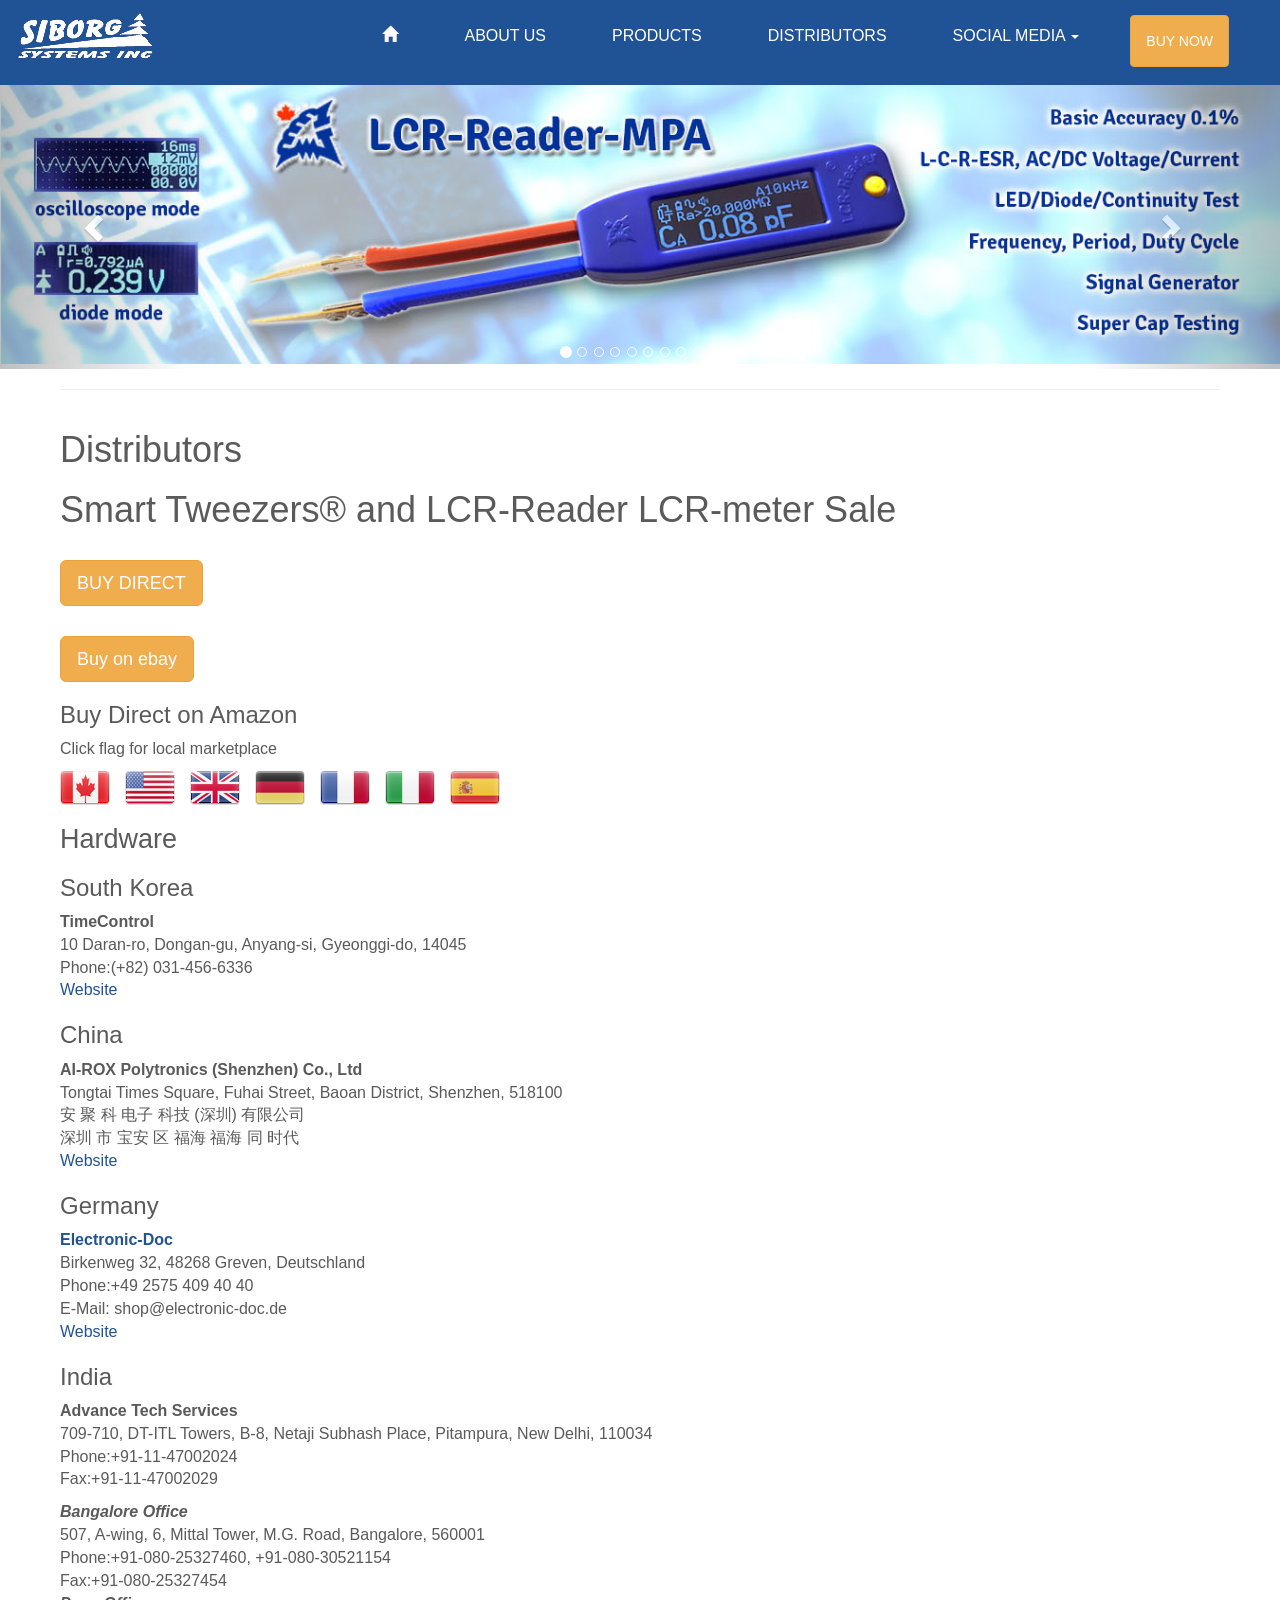
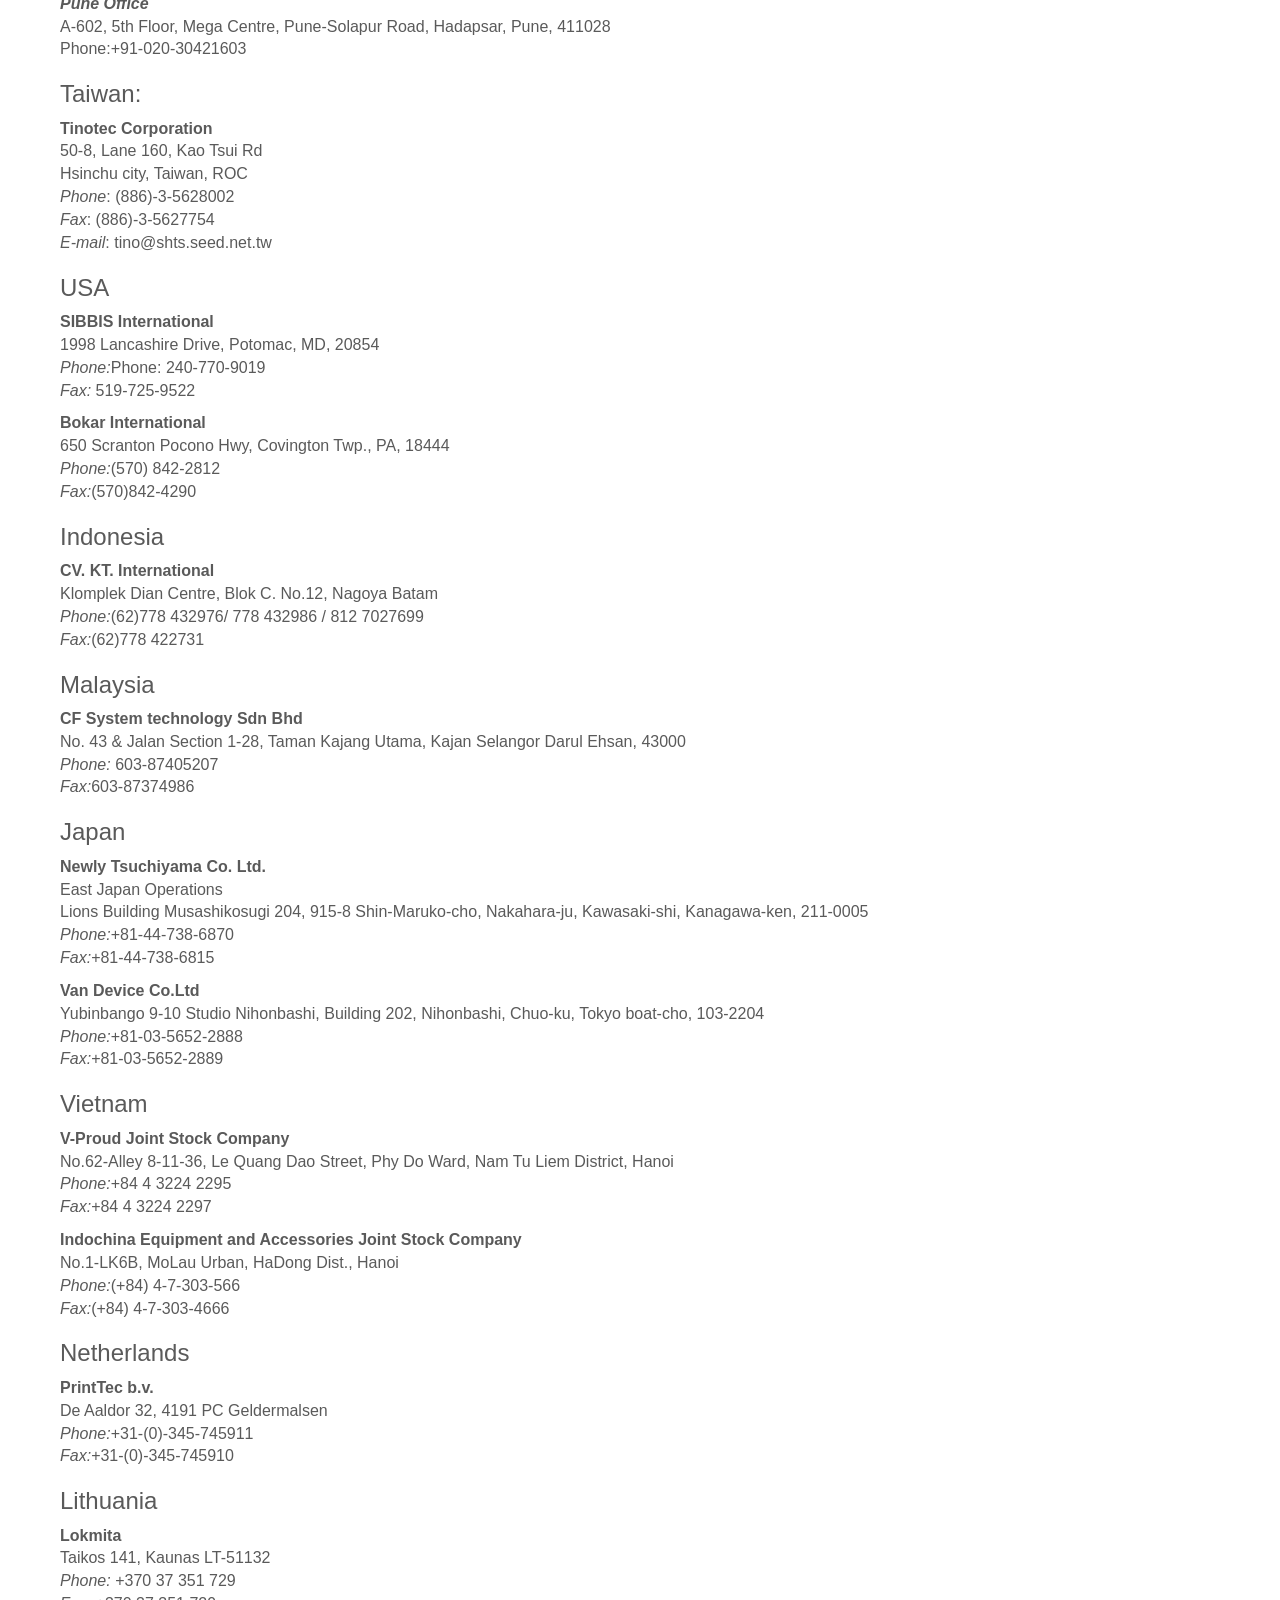
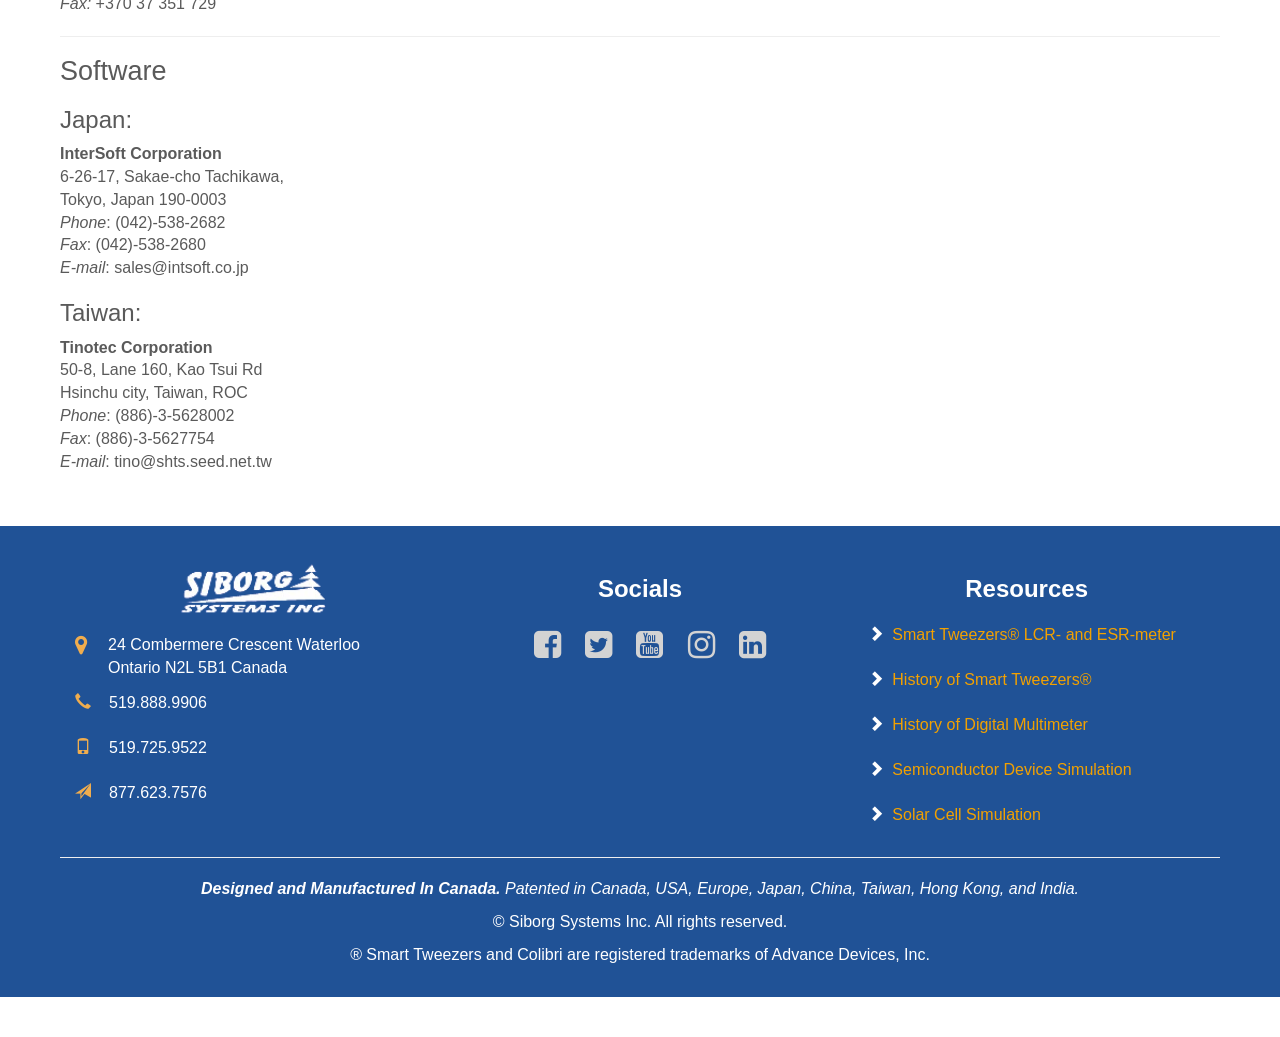
<file: distributors.html>
<!DOCTYPE html>
<html lang="en">
  <head><meta http-equiv="Content-Type" content="text/html; charset=UTF-8">
    
    <meta http-equiv="X-UA-Compatible" content="IE=edge">
    <meta name="viewport" content="width=device-width, initial-scale=1">
    <!-- The above 3 meta tags *must* come first in the head; any other head content must come *after* these tags -->
    <meta name="description" content="Find reliable distributors for your products or services with our comprehensive directory. Connect with trusted partners to expand your market reach and grow your business effectively.">
    <meta name="author" content="">
    <link rel="icon" href="favicon/favicon.ico">

    <title>Distributors of Electronic Multimeters and Engineering software from Siborg Systems Inc. </title>

    <!-- Bootstrap core CSS -->
    <link href="css/bootstrap.min.css" rel="stylesheet">
    <link href="fonts/font-awesome.min.css" rel="stylesheet">
 <link rel="stylesheet" href="css/font-awesome.min.css">
<link href="css/carousel.css" rel="stylesheet" type="text/css">
  <!-- IE10 viewport hack for Surface/desktop Windows 8 bug -->
    <link href="js/ie10-viewport-bug-workaround.js" rel="stylesheet">

    <!-- Just for debugging purposes. Don't actually copy these 2 lines! -->
    <!--[if lt IE 9]><script src="js/ie8-responsive-file-warning.js"></script><![endif]-->
    <script src="js/ie-emulation-modes-warning.js"></script>
    <link href="css/carousel.css" rel="stylesheet" type="text/css">
<style>
   body {padding-bottom:0;}
   .footer {padding-bottom: 20px;}
      .navbar-wrapper{
      position: unset !important;
      }
      .btn-primary {
    
    background-color: #205296;
    
}
a:hover, .footer a:hover {
    color: #ff4800 !important;
    text-decoration: none;
}
a {
    color: #205296;
    text-decoration: none;
}

.col-lg-4.borders {
   
    height: 238px;
}
.btn-primary:hover {
    color: #fff !important;
    background-color: #ff4800;
    border-color: #ff4800;
}
i.fa.fa-map-marker {
    padding-right: 20px;
    color: #f0ad4e;
    font-size:22px;
}
span.glyphicon.glyphicon-earphone.glyphiconearphone {
    padding-right: 18px;
    color: #f0ad4e;
}
.address-canada {
   padding-left: 0px;
  padding-top: 10px;
  text-align: left;
  display: flex;
  flex-wrap: nowrap;
}
span.glyphicon.glyphicon-phone.glyphiconphone {
    padding-right: 18px;
    color: #f0ad4e;
}
p.font-italic {
    font-size: 15px;
    font-style: italic;
    color: #205296;
}
.educational {color: #205296;
}
a.btn.btn-primary.padding-add {
    margin-bottom: 11px !important;
}
span.glyphicon.glyphicon-send.glyphiconsend {
    padding-right: 18px;
    color: #f0ad4e;
}
.align-left-icon{
    text-align: left;
    padding-left: 0px;
    line-height: 45px;
}
.borderr {
    text-align: center;
    
    box-shadow: 0 1px 3px rgb(0 0 0 / 12%), 0 1px 2px rgb(0 0 0 / 24%);
    height: 400px;
}
.center.test-tweezers {
    margin-top: 59px;
}
.center.smart-tweezer {
    margin-top: 59px;
}
.navbar-nav>li>.dropdown-menu {
    margin-top: 0;
    border-top-left-radius: 0;
    border-top-right-radius: 0;
    background-color: #0f82db;
    color: #fff;
}
.center.smart-led {
    margin-top: 60px;
}
.btn-primary {
    
    margin: 0px !important;
    border-color: #205296;
}
.border {
    border: 1px solid #ccc;
    height: 500px;
    padding: 20px;
    text-align: center;
}
      .carousel {
      position: relative;
      margin-top: 0px !important;
      }
      ul.nav.navbar-nav {
      display: flex;
      align-items: center;
      justify-content: end !important;
      float: right;
      gap: 36px;
      }
      .navbar-wrapper .navbar {
      width: 100%;
      padding: 15px 0px;
      margin-bottom: 0px !important;
      }
      .buy-now{
      padding: 14px 30px 14px 30px !important;
      }
      h2{
      font-size: 27px;
      }
     .navbar-inverse .navbar-nav>li>a:focus, .navbar-inverse .navbar-nav>li>a:hover {
    color: #0f82db !important;
    font-size: 16px;
}
.btn-primary{
    color: #fff !important;
}
a.btn.btn-warning.btn-md.buy-now:hover {
    font-size: 14px;
    background: #fff;
}
.navbar-inverse .navbar-nav>.active>a, .navbar-inverse .navbar-nav>.active>a:focus, .navbar-inverse .navbar-nav>.active>a:hover {
    color: #fff !important;
 
    animation: unset !important;
    transition:  unset !important;
}
.fa-lg {
    
    padding-left: 20px;
    color: #f0ad4e;
}
.fa-lg:hover{
    color: #fff;
}
 .set-margin-top{
     margin-top: 69px;
 }
 .set-margin-btn{
     margin-top: 33px;
 }
 .set-margin-btns{
     margin-top: 35px;
 }
 .footer a {
    color: #fff ;
}
 .footer .align-left a {color: #f2a100;}
 .center.view-mpa {
    margin-top: 20px;
}
.width-equal{
    width: 400px;
}
.carousel-inner>.item>img {
     margin:0 auto;
     min-width: auto;
}
      .navbar-inverse .navbar-nav>li>a {
    color: white !important;
    font-weight: 500;
    text-transform: uppercase;
}
      
h2.ader-lcr {
    font-size: 18px;
    font-weight: 700;
}
      }
      .cus_row {
    display: flex;
    flex-wrap: wrap;
    gap: 20px 0;
}


.center.lcr-reader{
    margin-top: 59px;
}
span.glyphicon.glyphicon-chevron-right.glyphiconchevron-right {
    color: #fff;
    padding-right: 8px;
}
body{
    font-family: "Lato", sans-serif !important;
}
      @media screen and (max-width: 767px){
      ul.nav.navbar-nav {
      display: block;
      float: left;
      }
      }
      .align-left {
    text-align: left;
    padding-left: 20px;
    line-height: 45px;
}
.border:hover {
    box-shadow: 0 3px 6px rgb(0 0 0 / 16%), 0 3px 6px rgb(0 0 0 / 23%);
    
}
   </style>
    <link href="css/carousel.css" rel="stylesheet" type="text/css">
    
    <link href="css/carousel.css" rel="stylesheet" type="text/css">
   <meta property="og:url"                content="https://www.siborg.com/" />
<meta property="og:type"               content="website" />
<meta property="og:title"              content="Siborg Systems Inc." />
<meta property="og:description"        content="Siborg is a source of engineering hardware and software for the semiconductor and electronics industry. Their most well known products include LCR-Reader Professional and Smart Tweezers&reg; LCR-and ESR-meter" />
<meta property="og:image"              content="https://www.siborg.com/page1_logo.png" />
<meta property="fb:admins" content="michael.obrecht.73"/>   
<div id="fb-root"></div>
<script>(function(d, s, id) {
  var js, fjs = d.getElementsByTagName(s)[0];
  if (d.getElementById(id)) return;
  js = d.createElement(s); js.id = id;
  js.src = "//connect.facebook.net/en_US/sdk.js#xfbml=1&version=v2.6";
  fjs.parentNode.insertBefore(js, fjs);
}(document, 'script', 'facebook-jssdk'));</script> 

 <div class="navbar-wrapper">

        <nav class="navbar navbar-inverse navbar-static-top">
          <div class="container">
            <div class="navbar-header">
              <button type="button" class="navbar-toggle collapsed" data-toggle="collapse" data-target="#navbar" aria-expanded="false" aria-controls="navbar">
                <span class="sr-only">Toggle navigation</span>
                <span class="icon-bar"></span>
                <span class="icon-bar"></span>
                <span class="icon-bar"></span>
              </button>
              <a class="navbar-brand, img-responsive, paddingright" href="https://www.siborg.com"><img src="images/page1_logo.png" alt="siborg logo"></a>
            
             </div>
            <div id="navbar" class="navbar-collapse collapse">
              <ul class="nav navbar-nav">
                <li class="active"><a href="index.html"><span class="glyphicon glyphicon-home glyphiconhome" aria-hidden="true"></span></a></li>
                <li><a href="company-profile.html">About Us</a></li>

                <li><a href="products.html">Products</a></li>
                <li><a href="distributors.html">Distributors</a></li>

                <li class="dropdown">
            <a href="distributors.html#" class="dropdown-toggle" data-toggle="dropdown">Social Media <b class="caret"></b></a>
          <ul class="dropdown-menu"><li><ul class="list-inline">
              <li class="icons"><a href="https://www.facebook.com/SiborgSystemsInc/" title="Siborg Systems Inc. on Facebook" target="blank_"><i class="fa fa-facebook-square fa-lg"></i></a>
              <a href="https://twitter.com/LCR_Reader" title="Siborg Systems Inc. on Twitter" target="blank_"><i class="fa fa-twitter-square fa-lg"></i></a>
              
              <a href="https://www.youtube.com/user/msobrecht" title="Siborg Systems Inc. Youtube" target="_blank"><i class="fa fa-youtube-square fa-lg"></i></a>
              <a href="https://www.instagram.com/smart_tweezers/" target="_blank"><i class="fa fa-instagram  fa-lg"></i></a>
              <a href="https://www.linkedin.com/company/siborg-systems-inc" target="_blank"><i class="fa fa-linkedin-square fa-lg"></i></a></li><li><div class="fb-like" data-href="https://www.siborg.com" data-width="60" data-layout="button" data-action="like" data-show-faces="false" data-share="false" style="padding-top:10px; float:left; padding-right:30px;padding-left:15px;"></div>
          
          </ul></ul>

    
 <li><a href="https://www.secure.lcr-reader.com/catalog" style="color:white;" class="btn btn-warning btn-md" target="_blank">Buy Now</a></li> </ul>
            </div>
          </div>
        </nav>

      </div>

   <!-- Carousel
    ================================================== -->
 <div id="myCarousel" class="carousel slide" data-ride="carousel">
      <!-- Indicators -->
      <ol class="carousel-indicators">
        <li data-target="#myCarousel" data-slide-to="0" class="active"></li>
        <li data-target="#myCarousel" data-slide-to="1"></li>
        <li data-target="#myCarousel" data-slide-to="2"></li>
        <li data-target="#myCarousel" data-slide-to="3"></li>
        <li data-target="#myCarousel" data-slide-to="4"></li>
        <li data-target="#myCarousel" data-slide-to="5"></li>
        <li data-target="#myCarousel" data-slide-to="6"></li>
<li data-target="#myCarousel" data-slide-to="7"></li>
<li data-target="#myCarousel" data-slide-to="8"></li>
<li data-target="#myCarousel" data-slide-to="9"></li>
              </ol>
        <div class="carousel-inner">
        <div class="item active"><img src="images/mpabanner.jpg" alt="First Slide" class="first-slide; img-responsive"></div><!--Multipurpose-->
            <div class="item"><img class="second-slide, img-responsive" src="images/lcrreaderpro.jpg" alt="First slide"></div><!--LCR Reader Pro-->
   <div class="item">
<img class="third-slide" src="images/probebanner3.jpg"  alt="Third Slide"><!--Probe Connector--></div>     
<div class="item">
          <img class="fourth-slide" src="images/stbanner.jpg" alt="Fourth slide" ><!--stbanner-->
         
        </div><div class="item">
<img class="fifth-slide" src="images/st5sbt.jpg" alt="Fifth slide"><!--Bluetooth--></div>
        <div class="item">
          <img class="sixth-slide" src="images/benttips.jpg" alt="Sixth slide"  > <!--bent tips--> </div>
        <div class="item">
        <img class="seventh-slide" src="images/store.jpg" alt="Seventh slide"><!--store--></div>
        <div class="item">
        <img class="eighth-slide" src="images/ledtweezers.jpg" alt="Eighth slide"><!--LED tweezers--></div>
    <div class="item">
    <img class="ninth-slide" src="images/lcrbanner.jpg" alt="Ninth slide"><!--LCR Reader--></div>
<div class="item"><img class="tenth-slide" src="images/taskkit2.jpg"  alt="Tenth Slide"><!--Task Kit--></div>
</div>
    <!-- Controls -->
    <a class="left carousel-control" href="distributors.html#myCarousel" data-slide="prev" role="button">
      <span class="glyphicon glyphicon-chevron-left"></span>
    </a>
    <a class="right carousel-control" href="distributors.html#myCarousel" data-slide="next" role="button">
      <span class="glyphicon glyphicon-chevron-right"></span>
    </a>
     
  </div><!-- /.carousel -->


  <!-- Marketing messaging and featurettes
    ================================================== -->
    <!-- Wrap the rest of the page in another container to center all the content. -->

    <div class="container marketing">

      


      <!-- START THE FEATURETTES -->

      <hr>

      <div class="row">
        <div class="col-md-12">
          <h1>Distributors</h1>
          <h1>Smart Tweezers&reg; and LCR-Reader LCR-meter Sale</h1>

<h3> <a class="btn btn-warning btn-lg" href="https://secure.lcr-reader.com/catalog">BUY DIRECT</a></h3>
<h3> <a class="btn btn-warning btn-lg" href="https://www.ebay.com/usr/lcr-reader_store">Buy on ebay</a></h3>
<p></p>
<h3>Buy Direct on Amazon</h3><p>Click flag for local marketplace</p> 
<a href="https://www.amazon.ca/s?marketplaceID=A2EUQ1WTGCTBG2&me=ACYM7LDY24K0H&merchant=ACYM7LDY24K0H&redirect=true"><img src="images/Canada.png" class="img-responsive" style="float:left; padding-right:15px;" alt="Amazon Canada storefront"> </a><a href="https://www.amazon.com/s?marketplaceID=ATVPDKIKX0DER&me=ACYM7LDY24K0H&merchant=ACYM7LDY24K0H&redirect=true"><img src="images/United-States.png" class="img-responsive" style="float:left; padding-right:15px;" alt="Amazon USA storefront"></a> <a href="https://www.amazon.co.uk/s?merchant=A1GZHCU75AGV4F&fallThrough=1"><img src="images/United-Kingdom.png" class="img-responsive" style="float:left; padding-right:15px;" alt="Amazon UK storefront"></a> <a href="https://www.amazon.de/s?merchant=A1GZHCU75AGV4F&fallThrough=1"><img src="images/Germany.png" class="img-responsive" style="float:left; padding-right:15px;" alt="Amazon Germany storefront"></a> <a href="https://www.amazon.fr/s?merchant=A1GZHCU75AGV4F&fallThrough=1"><img src="images/France.png" class="img-responsive" style="float:left; padding-right:15px;" alt="Amazon France storefront"></a><a href="https://www.amazon.it/s?marketplaceID=APJ6JRA9NG5V4&me=A1GZHCU75AGV4F&merchant=A1GZHCU75AGV4F&redirect=true"><img src="images/Italy.png" class="img-responsive" style="float:left; padding-right:15px;" alt="Amazon Italy storefront"></a> <a href="https://www.amazon.es/s?marketplaceID=A1RKKUPIHCS9HS&me=A1GZHCU75AGV4F&merchant=A1GZHCU75AGV4F&redirect=true"><img src="images/Spain.png" class="img-responsive" style="padding-right:15px;" alt="Amazon Spain storefront"></a>

<p></p><p></p>
<h2>Hardware</h2>

<!-- <h3>Korea</h3>
 
<img src="images/TimeControl.png" alt="Time Control" class="padright" style="padding-right:10px;"><b>Time Control, Seoul, Korea</b>

-->

<!--
<a href="http://www.timecontrol.co.kr">
    <img src="TimeControl.png" alt="Time Control" class="padright" style="padding-right:10px;">
</a>
-->

<h3>South Korea</h3>
<b>TimeControl</b>
<br>10 Daran-ro, Dongan-gu, Anyang-si, Gyeonggi-do, 14045
<br>Phone:(+82) 031-456-6336
<br> <a href="http://www.timecontrol.co.kr">Website</a>



<p></p>
<!--
<img src="images/AI-ROX-Logo-Short50.png" alt="AI ROX logo" class="padright" style="padding-right:10px;">
-->
<h3>China</h3>
<b>AI-ROX Polytronics (Shenzhen) Co., Ltd</b>
<br>Tongtai Times Square, Fuhai Street, Baoan District, Shenzhen, 518100
<br>安 聚 科 电子 科技 (深圳) 有限公司
<br>深圳 市 宝安 区 福海 福海 同 时代
<br><a href="https://www.ai-rox.com">Website</a>
<p></p>

<h3>Germany</h3>
<a href="https://www.electronic-doc.de/">
<b>Electronic-Doc</b>  </a>
<br>Birkenweg 32, 48268 Greven, Deutschland 
<br>Phone:+49 2575 409 40 40 
<br> E-Mail: shop@electronic-doc.de
<br> <a href="https://www.electronic-doc.de/">Website</a>
<p></p>
    
<h3>India</h3>
<b>Advance Tech Services </b>
<br>709-710, DT-ITL Towers, B-8, Netaji Subhash Place, Pitampura, New Delhi, 110034 
<br>Phone:+91-11-47002024 
<br>Fax:+91-11-47002029
 <p></p>
<b><i>Bangalore Office</i> </b>
<br>507, A-wing, 6, Mittal Tower, M.G. Road, Bangalore, 560001 
<br>Phone:+91-080-25327460, +91-080-30521154 
<br>Fax:+91-080-25327454 
<p><b><i>Pune Office </i></b>
<br>A-602, 5th Floor, Mega Centre, Pune-Solapur Road, Hadapsar, Pune, 411028 
<br>Phone:+91-020-30421603

<p><p><p>
<h3>Taiwan:</h3>
<p><strong> Tinotec Corporation </strong>
<br>
50-8, Lane 160, Kao Tsui Rd 
<br>Hsinchu city, Taiwan, ROC 
<br><em>Phone</em>: (886)-3-5628002 
<br><em>Fax</em>: (886)-3-5627754 
<br><em>E-mail</em>: tino@shts.seed.net.tw

<!-- 
<h3>Russia:</h3>
<p><strong> Siborg Russia</strong> 
<br>
P.O. Box 095 
<br>Ryazan-23, Russia 390023 
<br><em>Phone:</em> 7-0912-253-273 
<br><em>Fax:</em> 7-0912-253-273 
<br><em>E-mail:</em> info@siborg.ru

<p><p><strong>SPE Group</strong>
<br>4a Inzhenernaya Street, Suite 212
<br>Akademgorodok, Novosibirsk
<br><em>Phone:</em>(383) 330-82-95
<br><em>E-mail:</em>fedorov (at) spegroup (dot) ru
<br><em>Web:</em>www.spegroup.ru

<p><strong>Sanata-Tech</strong>
<br>22 Zvenigorodskaya Street, Unit 051, Saint Petersburg
<br><em>Phone:</em>+7 (812) 983-94-50, +7 (812) 917-85-84
<br><em>Fax:</em>+7 (812) 712-34-00
-->

<h3>USA</h3>
<p><strong>SIBBIS International</strong>
<br>
1998 Lancashire Drive, Potomac, MD, 20854
<br><em>Phone:</em>Phone: 240-770-9019 
<br><em>Fax:</em> 519-725-9522 
<p><Strong>Bokar International</strong>
<br>650 Scranton Pocono Hwy, Covington Twp., PA, 18444
<br><em>Phone:</em>(570) 842-2812
<br><em>Fax:</em>(570)842-4290


<h3>Indonesia</h3>
<p><strong>CV. KT. International</strong>
<br>Klomplek Dian Centre, Blok C. No.12, Nagoya Batam
<br><em>Phone:</em>(62)778 432976/ 778 432986 / 812 7027699
<br><em>Fax:</em>(62)778 422731

<h3>Malaysia</h3>
<p><strong>CF System technology Sdn Bhd</strong>
<br>No. 43 & Jalan Section 1-28, Taman Kajang Utama, Kajan Selangor Darul Ehsan, 43000
<br><em>Phone:</em> 603-87405207
<br><em>Fax:</em>603-87374986

<h3>Japan</h3>
<p><strong>Newly Tsuchiyama Co. Ltd.</strong>
<br>East Japan Operations
<br>Lions Building Musashikosugi 204, 915-8 Shin-Maruko-cho, Nakahara-ju, Kawasaki-shi, Kanagawa-ken, 211-0005
<br><em>Phone:</em>+81-44-738-6870
<br><em>Fax:</em>+81-44-738-6815

<p><strong>Van Device Co.Ltd</strong>
<br>Yubinbango 9-10 Studio Nihonbashi, Building 202, Nihonbashi, Chuo-ku, Tokyo boat-cho, 103-2204 
<br><em>Phone:</em>+81-03-5652-2888
<br><em>Fax:</em>+81-03-5652-2889

<h3>Vietnam</h3>
<p><strong>V-Proud Joint Stock Company</strong>
<br>No.62-Alley 8-11-36, Le Quang Dao Street, Phy Do Ward, Nam Tu Liem District, Hanoi
<br><em>Phone:</em>+84 4 3224 2295
<br><em>Fax:</em>+84 4 3224 2297

<p>
<p><strong>Indochina Equipment and Accessories Joint Stock Company</strong>
<br>No.1-LK6B, MoLau Urban, HaDong Dist., Hanoi
<br><em>Phone:</em>(+84) 4-7-303-566
<br><em>Fax:</em>(+84) 4-7-303-4666

<h3>Netherlands</h3>
<p><strong>PrintTec b.v.</strong>
<br>De Aaldor 32, 4191 PC Geldermalsen
<br><em>Phone:</em>+31-(0)-345-745911
<br><em>Fax:</em>+31-(0)-345-745910

<h3>Lithuania</h3>
<p><strong>Lokmita</strong>
<br>Taikos 141, Kaunas LT-51132
<br><em>Phone:</em> +370 37 351 729
<br><em>Fax:</em> +370 37 351 729



<hr />
<h2>Software</h2>
<p><p><h3>Japan:</h3>
<p><strong> InterSoft Corporation </strong>
<br>
6-26-17, Sakae-cho Tachikawa, 
<br>Tokyo, Japan 190-0003 
<br><em>Phone</em>: (042)-538-2682 
<br><em>Fax</em>: (042)-538-2680 
<br><em>E-mail</em>: sales@intsoft.co.jp

<h3>Taiwan:</h3>
<p><strong> Tinotec Corporation </strong>
<br>
50-8, Lane 160, Kao Tsui Rd 
<br>Hsinchu city, Taiwan, ROC 
<br><em>Phone</em>: (886)-3-5628002 
<br><em>Fax</em>: (886)-3-5627754 
<br><em>E-mail</em>: tino@shts.seed.net.tw
          </div>
      </div><!--container marketing-->
  </div>

     





      <!-- /END THE FEATURETTES -->


<!-- FOOTER -->

<div class="footer">
      <div class="container">
         <div class="col-lg-4 col-md-4 col-sm-12 col-xs-12">
            <div class="center"><a href="http://www.siborg.com/" title="Smart Tweezers&reg; Canada">
               <img src="images/page1_logo.png" alt="Siborg Systems Inc."  width="150" class="img-responsive"></a>
            </div>
            <div class="address-canada"><i class="fa fa-map-marker"></i>
            <a class="phone-phone">24 Combermere Crescent Waterloo<br> <span class="canada-on">Ontario N2L 5B1 Canada</span></a> 
            </div>
            
            <div class="ear-phone align-left-icon">
            <a class="phone-phone" href="tel:519.888.9906"><span class="glyphicon glyphicon-earphone glyphiconearphone " aria-hidden="true"></span>519.888.9906</a>
            </div>
            <div class="icon-phone align-left-icon">
           <a class="phone-phone" href="tel:519.725.9522"><span class="glyphicon glyphicon-phone glyphiconphone" aria-hidden="true"></span>519.725.9522</a>
           </div>
           <div class="icon-send align-left-icon">
             <a class="phone-phone" href="tel:877.623.7576"><span class="glyphicon glyphicon-send glyphiconsend" aria-hidden="true"></span>877.623.7576 </a>
             </div>
            <hr class="hidden-lg hidden-md visible-sm-block visible-xs-block">
         </div>
         <div class="col-lg-4 col-md-4 col-sm-12 col-xs-12">
            <p>
            <h3 class="social-margin"><b>Socials</b></h3>
           
          
            
           
            <a href="https://www.facebook.com/SiborgSystemsInc/" title="Siborg Systems Inc. on Facebook" target="blank_"><i class="fa fa-facebook-square fa-lg"></i></a>
            <a href="https://twitter.com/LCR_Reader" title="Siborg Systems Inc. on Twitter" target="blank_"><i class="fa fa-twitter-square fa-lg"></i></a>
            <a href="https://www.youtube.com/user/msobrecht" title="Siborg Systems Inc. Youtube" target="_blank"><i class="fa fa-youtube-square fa-lg"></i></a>
            <a href="https://www.instagram.com/lcrreader_/" target="_blank"><i class="fa fa-instagram  fa-lg"></i></a>
            <a href="https://www.linkedin.com/company/siborg-systems-inc" target="_blank"><i class="fa fa-linkedin-square fa-lg"></i></a>
            <hr class="hidden-lg hidden-md visible-sm-block visible-xs-block">
         </div>
         <div class="col-lg-4 col-md-4 col-sm-12 col-xs-12">
            <h3><b>Resources</b></h3>
 <div class="smart-smart align-left">
            <a class="smart-tweezers" href="http://www.smarttweezers.us"><span class="glyphicon glyphicon-chevron-right glyphiconchevron-right" aria-hidden="true"></span>Smart Tweezers&#174; LCR- and ESR-meter</a>
            </div>
            <div class="history-of align-left">
            <a class="smarts-tweezers" href="https://smarttweezers.org/"><span class="glyphicon glyphicon-chevron-right glyphiconchevron-right" aria-hidden="true"></span>History of Smart Tweezers&#174; </a>
            </div>
            <div class="digital-meter align-left">
            <a class="smart-device" href="http://www.multimeter.ca/"><span class="glyphicon glyphicon-chevron-right glyphiconchevron-right" aria-hidden="true"></span>History of Digital Multimeter</a>
            </div>            
            <div class="multi-meter align-left">
            <a class="smart-device" href="https://siborg.ca"><span class="glyphicon glyphicon-chevron-right glyphiconchevron-right" aria-hidden="true"></span>Semiconductor Device Simulation</a> 
            </div>

            <div class="solar-cell align-left">
             <a class="smart-device" href="http://www.solarsemiconductor.ca/"><span class="glyphicon glyphicon-chevron-right glyphiconchevron-right" aria-hidden="true"></span>Solar Cell Simulation </a>
            </div>
            <hr class="hidden-lg hidden-md visible-sm-block visible-xs-block">
         </div>
      </div>
      <div class="container">
         <hr class="visible-lg-block visible-md-block hidden-sm hidden-xs">
         <p><em><strong>Designed and Manufactured In Canada.</strong> Patented in Canada, USA, Europe, Japan, China, Taiwan, Hong Kong, and India.</em></p>
         <p>&copy; Siborg Systems Inc. All rights reserved.</p>
         <p>&reg; Smart Tweezers and Colibri are registered trademarks of Advance Devices, Inc.</p>
      </div>
   </div>

    <!-- Bootstrap core JavaScript
    ================================================== -->
    <!-- Placed at the end of the document so the pages load faster -->
    <script src="https://ajax.googleapis.com/ajax/libs/jquery/1.11.3/jquery.min.js"></script>
    <script>window.jQuery || document.write('<script src="js/jquery.min.js"><\/script>')</script>
    <script src="js/bootstrap.min.js"></script>
    <script src="https://ajax.googleapis.com/ajax/libs/jquery/1.11.3/jquery.min.js"></script>
    <script type="text/javascript">
var wto = wto || [];
wto.push(['setWTID', 'siborgsys']);
wto.push(['webTraxs']);
(function() {
var wt = document.createElement('script');
wt.src = document.location.protocol + '//www.webtraxs.com/wt.php';
wt.type = 'text/javascript';
wt.async = true;
var s = document.getElementsByTagName('script')[0];
s.parentNode.insertBefore(wt, s);
})();

</script>
<noscript><img src="https://www.webtraxs.com/webtraxs.php?id=siborgsys&st=img" alt="" /></noscript></body>
</html>
</file>
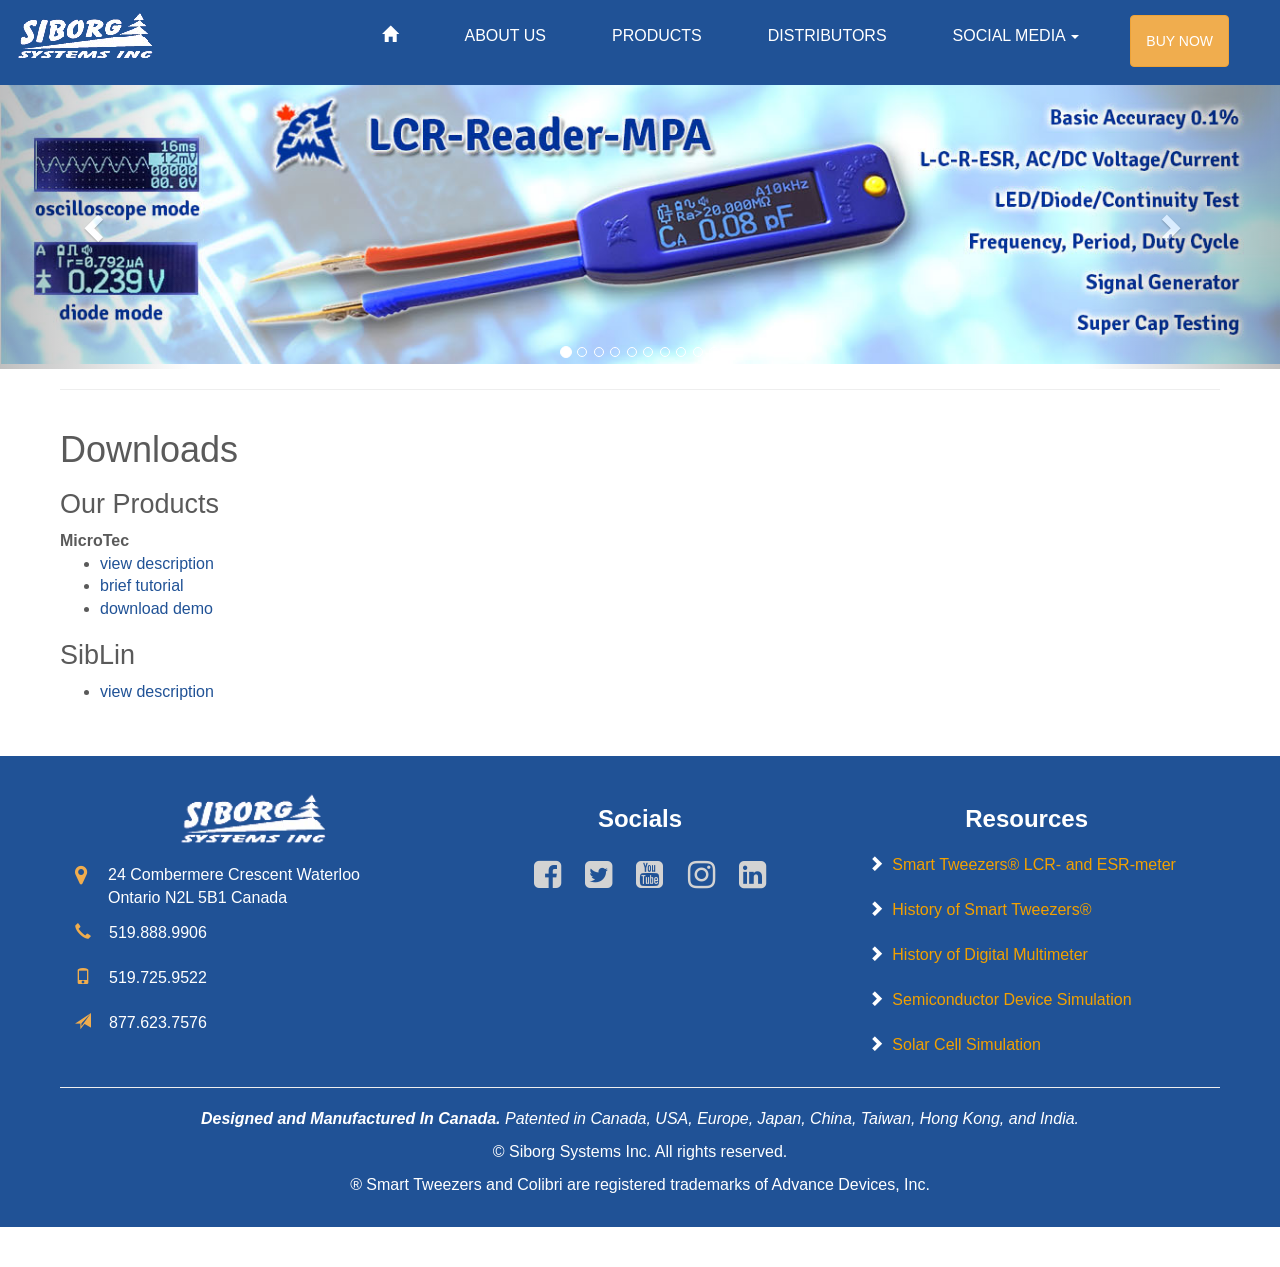
<file: downloads.html>
<!DOCTYPE html>
<html lang="en">
  <head>
    <meta charset="utf-8">
    <meta http-equiv="X-UA-Compatible" content="IE=edge">
    <meta name="viewport" content="width=device-width, initial-scale=1">
    <!-- The above 3 meta tags *must* come first in the head; any other head content must come *after* these tags -->
    <meta name="description" content="Download limited capability of MicroTec 2D Simiconductor Process and Device Simulator and Siblin 3D Solver for Poisson and Heat Transfer Equation">
    <meta name="author" content="">
    <link rel="icon" href="favicon/favicon.ico">

    <title>Siborg Systems Inc. Downloads</title>

    <!-- Bootstrap core CSS -->
    <link href="css/bootstrap.min.css" rel="stylesheet">
    <link href="fonts/font-awesome.min.css" rel="stylesheet">
 <link rel="stylesheet" href="css/font-awesome.min.css">

<link href="js/ie10-viewport-bug-workaround.js" rel="stylesheet">

    <!-- Just for debugging purposes. Don't actually copy these 2 lines! -->
    <!--[if lt IE 9]><script src="js/ie8-responsive-file-warning.js"></script><![endif]-->
    <script src="js/ie-emulation-modes-warning.js"></script>
    <link href="css/carousel.css" rel="stylesheet" type="text/css">
<style>
   body {padding-bottom:0;}
   .footer {padding-bottom: 20px;}
      .navbar-wrapper{
      position: unset !important;
      }
      .btn-primary {
    
    background-color: #205296;
    
}
a:hover, .footer a:hover {
    color: #ff4800 !important;
    text-decoration: none;
}
a {
    color: #205296;
    text-decoration: none;
}

.col-lg-4.borders {
   
    height: 238px;
}
.btn-primary:hover {
    color: #fff !important;
    background-color: #ff4800;
    border-color: #ff4800;
}
i.fa.fa-map-marker {
    padding-right: 20px;
    color: #f0ad4e;
    font-size:22px;
}
span.glyphicon.glyphicon-earphone.glyphiconearphone {
    padding-right: 18px;
    color: #f0ad4e;
}
.address-canada {
   padding-left: 0px;
  padding-top: 10px;
  text-align: left;
  display: flex;
  flex-wrap: nowrap;
}
span.glyphicon.glyphicon-phone.glyphiconphone {
    padding-right: 18px;
    color: #f0ad4e;
}
p.font-italic {
    font-size: 15px;
    font-style: italic;
    color: #205296;
}
.educational {color: #205296;
}
a.btn.btn-primary.padding-add {
    margin-bottom: 11px !important;
}
span.glyphicon.glyphicon-send.glyphiconsend {
    padding-right: 18px;
    color: #f0ad4e;
}
.align-left-icon{
    text-align: left;
    padding-left: 0px;
    line-height: 45px;
}
.borderr {
    text-align: center;
    
    box-shadow: 0 1px 3px rgb(0 0 0 / 12%), 0 1px 2px rgb(0 0 0 / 24%);
    height: 400px;
}
.center.test-tweezers {
    margin-top: 59px;
}
.center.smart-tweezer {
    margin-top: 59px;
}
.navbar-nav>li>.dropdown-menu {
    margin-top: 0;
    border-top-left-radius: 0;
    border-top-right-radius: 0;
    background-color: #0f82db;
    color: #fff;
}
.center.smart-led {
    margin-top: 60px;
}
.btn-primary {
    
    margin: 0px !important;
    border-color: #205296;
}
.border {
    border: 1px solid #ccc;
    height: 500px;
    padding: 20px;
    text-align: center;
}
      .carousel {
      position: relative;
      margin-top: 0px !important;
      }
      ul.nav.navbar-nav {
      display: flex;
      align-items: center;
      justify-content: end !important;
      float: right;
      gap: 36px;
      }
      .navbar-wrapper .navbar {
      width: 100%;
      padding: 15px 0px;
      margin-bottom: 0px !important;
      }
      .buy-now{
      padding: 14px 30px 14px 30px !important;
      }
      h2{
      font-size: 27px;
      }
     .navbar-inverse .navbar-nav>li>a:focus, .navbar-inverse .navbar-nav>li>a:hover {
    color: #0f82db !important;
    font-size: 16px;
}
.btn-primary{
    color: #fff !important;
}
a.btn.btn-warning.btn-md.buy-now:hover {
    font-size: 14px;
    background: #fff;
}
.navbar-inverse .navbar-nav>.active>a, .navbar-inverse .navbar-nav>.active>a:focus, .navbar-inverse .navbar-nav>.active>a:hover {
    color: #fff !important;
 
    animation: unset !important;
    transition:  unset !important;
}
.fa-lg {
    
    padding-left: 20px;
    color: #f0ad4e;
}
.fa-lg:hover{
    color: #fff;
}
 .set-margin-top{
     margin-top: 69px;
 }
 .set-margin-btn{
     margin-top: 33px;
 }
 .set-margin-btns{
     margin-top: 35px;
 }
 .footer a {
    color: #fff ;
}
 .footer .align-left a {color: #f2a100;}
 .center.view-mpa {
    margin-top: 20px;
}
.width-equal{
    width: 400px;
}
.carousel-inner>.item>img {
     margin:0 auto;
     min-width: auto;
}
      .navbar-inverse .navbar-nav>li>a {
    color: white !important;
    font-weight: 500;
    text-transform: uppercase;
}
      
h2.ader-lcr {
    font-size: 18px;
    font-weight: 700;
}
      }
      .cus_row {
    display: flex;
    flex-wrap: wrap;
    gap: 20px 0;
}


.center.lcr-reader{
    margin-top: 59px;
}
span.glyphicon.glyphicon-chevron-right.glyphiconchevron-right {
    color: #fff;
    padding-right: 8px;
}
body{
    font-family: "Lato", sans-serif !important;
}
      @media screen and (max-width: 767px){
      ul.nav.navbar-nav {
      display: block;
      float: left;
      }
      }
      .align-left {
    text-align: left;
    padding-left: 20px;
    line-height: 45px;
}
.border:hover {
    box-shadow: 0 3px 6px rgb(0 0 0 / 16%), 0 3px 6px rgb(0 0 0 / 23%);
    
}
   </style>
    <link href="css/carousel.css" rel="stylesheet" type="text/css">
   <meta property="og:url"                content="https://www.siborg.com/" />
<meta property="og:type"               content="website" />
<meta property="og:title"              content="Siborg Systems Inc." />
<meta property="og:description"        content="Siborg is a source of engineering hardware and software for the semiconductor and electronics industry. Their most well known products include LCR-Reader Professional and Smart Tweezers&reg; LCR-and ESR-meter" />
<meta property="og:image"              content="https://www.siborg.com/page1_logo.png" />
<meta property="fb:admins" content="michael.obrecht.73"/>   
<div id="fb-root"></div>
<script>(function(d, s, id) {
  var js, fjs = d.getElementsByTagName(s)[0];
  if (d.getElementById(id)) return;
  js = d.createElement(s); js.id = id;
  js.src = "//connect.facebook.net/en_US/sdk.js#xfbml=1&version=v2.6";
  fjs.parentNode.insertBefore(js, fjs);
}(document, 'script', 'facebook-jssdk'));</script>

<!-- NAVBAR
================================================== -->
  <div class="navbar-wrapper">

        <nav class="navbar navbar-inverse navbar-static-top">
          <div class="container">
            <div class="navbar-header">
              <button type="button" class="navbar-toggle collapsed" data-toggle="collapse" data-target="#navbar" aria-expanded="false" aria-controls="navbar">
                <span class="sr-only">Toggle navigation</span>
                <span class="icon-bar"></span>
                <span class="icon-bar"></span>
                <span class="icon-bar"></span>
              </button>
              <a class="navbar-brand, paddingright" href="https://www.siborg.com"><img src="images/page1_logo.png" alt="siborg logo" width="140" height="64"></a>
            
             </div>
            <div id="navbar" class="navbar-collapse collapse">
              <ul class="nav navbar-nav">
                <li class="active"><a href="index.html"><span class="glyphicon glyphicon-home glyphiconhome" aria-hidden="true"></span></a></li>
                <li><a href="company-profile.html">About Us</a></li>

                <li><a href="products.html">Products</a></li>
                <li><a href="distributors.html">Distributors</a></li>

                <li class="dropdown">
            <a href="downloads.html#" class="dropdown-toggle" data-toggle="dropdown">Social Media <b class="caret"></b></a>
          <ul class="dropdown-menu"><li><ul class="list-inline">
              <li class="icons"><a href="https://www.facebook.com/SiborgSystemsInc/" title="Siborg Systems Inc. on Facebook" target="blank_"><i class="fa fa-facebook-square fa-lg"></i></a>
              <a href="https://twitter.com/LCR_Reader" title="Siborg Systems Inc. on Twitter" target="blank_"><i class="fa fa-twitter-square fa-lg"></i></a>
            
              <a href="https://www.youtube.com/user/msobrecht" title="Siborg Systems Inc. Youtube" target="_blank"><i class="fa fa-youtube-square fa-lg"></i></a>
              <a href="https://www.instagram.com/smart_tweezers/" target="_blank"><i class="fa fa-instagram  fa-lg"></i></a>
              <a href="https://www.linkedin.com/company/siborg-systems-inc" target="_blank"><i class="fa fa-linkedin-square fa-lg"></i></a></li><li><div class="fb-like" data-href="https://www.siborg.com" data-width="60" data-layout="button" data-action="like" data-show-faces="false" data-share="false" style="padding-top:10px; float:left; padding-right:30px;padding-left:15px;"></div>
          
          </ul></ul>

    
 <li><a href="https://www.secure.lcr-reader.com/catalog" style="color:white;" class="btn btn-warning btn-md" target="_blank">Buy Now</a></li> </ul>
            </div>
          </div>
        </nav>

      </div>
   <!-- Carousel
    ================================================== -->
  <div id="myCarousel" class="carousel slide" data-ride="carousel">
      <!-- Indicators -->
      <ol class="carousel-indicators">
        <li data-target="#myCarousel" data-slide-to="0" class="active"></li>
        <li data-target="#myCarousel" data-slide-to="1"></li>
        <li data-target="#myCarousel" data-slide-to="2"></li>
        <li data-target="#myCarousel" data-slide-to="3"></li>
        <li data-target="#myCarousel" data-slide-to="4"></li>
        <li data-target="#myCarousel" data-slide-to="5"></li>
        <li data-target="#myCarousel" data-slide-to="6"></li>
<li data-target="#myCarousel" data-slide-to="7"></li>
<li data-target="#myCarousel" data-slide-to="8"></li>
<li data-target="#myCarousel" data-slide-to="9"></li>
              </ol>
        <div class="carousel-inner">
        <div class="item active"><img src="images/mpabanner.jpg" alt="First Slide" class="first-slide; img-responsive"></div><!--Multipurpose-->
            <div class="item"><img class="second-slide, img-responsive" src="images/lcrreaderpro.jpg" alt="First slide"></div><!--LCR Reader Pro-->
   <div class="item">
<img class="third-slide" src="images/probebanner3.jpg"  alt="Third Slide"><!--Probe Connector--></div>     
<div class="item">
          <img class="fourth-slide" src="images/stbanner.jpg" alt="Fourth slide" ><!--stbanner-->
         
        </div><div class="item">
<img class="fifth-slide" src="images/st5sbt.jpg" alt="Fifth slide"><!--Bluetooth--></div>
        <div class="item">
          <img class="sixth-slide" src="images/benttips.jpg" alt="Sixth slide"  > <!--bent tips--> </div>
        <div class="item">
        <img class="seventh-slide" src="images/store.jpg" alt="Seventh slide"><!--store--></div>
        <div class="item">
        <img class="eighth-slide" src="images/ledtweezers.jpg" alt="Eighth slide"><!--LED tweezers--></div>
    <div class="item">
    <img class="ninth-slide" src="images/lcrbanner.jpg" alt="Ninth slide"><!--LCR Reader--></div>
<div class="item"><img class="tenth-slide" src="images/taskkit2.jpg"  alt="Tenth Slide"><!--Task Kit--></div>
</div>
    <!-- Controls -->
    <a class="left carousel-control" href="downloads.html#myCarousel" data-slide="prev" role="button">
      <span class="glyphicon glyphicon-chevron-left"></span>
    </a>
    <a class="right carousel-control" href="downloads.html#myCarousel" data-slide="next" role="button">
      <span class="glyphicon glyphicon-chevron-right"></span>
    </a>
     
  </div><!-- /.carousel -->

  <!-- Marketing messaging and featurettes
    ================================================== -->
    <!-- Wrap the rest of the page in another container to center all the content. -->

    <div class="container marketing">

      


      <!-- START THE FEATURETTES -->

      <hr>

      <div class="row">
        <div class="col-md-7">
          <h1>Downloads</h1>
          <h2>Our Products</h2>
          <b>MicroTec</b>
          <ul><li><a href="micro-brief.html">view description</a></li>
          <li><a href="micro_tutorial.pdf" onClick="LogClick(this);">brief tutorial</a></li>
          <li><a href="microtec/MicroTec-4.1.html">download demo</a></li></ul>
          
          <h2>SibLin</h2>
          <ul><li><a href="siblin.html">view description</a></li>
<!--          <li><a href="ftp://vlsi.uwaterloo.ca/pub/siblin">download demo</a></li>
          
          </ul>
          
          <h2>Shareware Products</h2>
          <ul><li><a href="ftp://vlsi.uwaterloo.ca/pub/sibgraf">SibGraf</a> - ftp shareware version 1.0</li>
          <li><a href="ftp://vlsi.uwaterloo.ca/pub/rescu/">ReSCu</a> - ftp shareware version 3.10</li>
--!>          
          
          </ul>
          </div>
          
      </div><!--container marketing-->
  </div>

     





      <!-- /END THE FEATURETTES -->



    <!-- FOOTER -->

<div class="footer">
      <div class="container">
         <div class="col-lg-4 col-md-4 col-sm-12 col-xs-12">
            <div class="center"><a href="http://www.siborg.com/" title="Smart Tweezers&reg; Canada">
               <img src="images/page1_logo.png" alt="Siborg Systems Inc."  width="150" class="img-responsive"></a>
            </div>
            <div class="address-canada"><i class="fa fa-map-marker"></i>
            <a class="phone-phone">24 Combermere Crescent Waterloo<br> <span class="canada-on">Ontario N2L 5B1 Canada</span></a> 
            </div>
            
            <div class="ear-phone align-left-icon">
            <a class="phone-phone" href="tel:519.888.9906"><span class="glyphicon glyphicon-earphone glyphiconearphone " aria-hidden="true"></span>519.888.9906</a>
            </div>
            <div class="icon-phone align-left-icon">
           <a class="phone-phone" href="tel:519.725.9522"><span class="glyphicon glyphicon-phone glyphiconphone" aria-hidden="true"></span>519.725.9522</a>
           </div>
           <div class="icon-send align-left-icon">
             <a class="phone-phone" href="tel:877.623.7576"><span class="glyphicon glyphicon-send glyphiconsend" aria-hidden="true"></span>877.623.7576 </a>
             </div>
            <hr class="hidden-lg hidden-md visible-sm-block visible-xs-block">
         </div>
         <div class="col-lg-4 col-md-4 col-sm-12 col-xs-12">
            <p>
            <h3 class="social-margin"><b>Socials</b></h3>
           
          
            
           
            <a href="https://www.facebook.com/SiborgSystemsInc/" title="Siborg Systems Inc. on Facebook" target="blank_"><i class="fa fa-facebook-square fa-lg"></i></a>
            <a href="https://twitter.com/LCR_Reader" title="Siborg Systems Inc. on Twitter" target="blank_"><i class="fa fa-twitter-square fa-lg"></i></a>
            <a href="https://www.youtube.com/user/msobrecht" title="Siborg Systems Inc. Youtube" target="_blank"><i class="fa fa-youtube-square fa-lg"></i></a>
            <a href="https://www.instagram.com/lcrreader_/" target="_blank"><i class="fa fa-instagram  fa-lg"></i></a>
            <a href="https://www.linkedin.com/company/siborg-systems-inc" target="_blank"><i class="fa fa-linkedin-square fa-lg"></i></a>
            <hr class="hidden-lg hidden-md visible-sm-block visible-xs-block">
         </div>
         <div class="col-lg-4 col-md-4 col-sm-12 col-xs-12">
            <h3><b>Resources</b></h3>
 <div class="smart-smart align-left">
            <a class="smart-tweezers" href="http://www.smarttweezers.us"><span class="glyphicon glyphicon-chevron-right glyphiconchevron-right" aria-hidden="true"></span>Smart Tweezers&#174; LCR- and ESR-meter</a>
            </div>
            <div class="history-of align-left">
            <a class="smarts-tweezers" href="https://smarttweezers.org/"><span class="glyphicon glyphicon-chevron-right glyphiconchevron-right" aria-hidden="true"></span>History of Smart Tweezers&#174; </a>
            </div>
            <div class="digital-meter align-left">
            <a class="smart-device" href="http://www.multimeter.ca/"><span class="glyphicon glyphicon-chevron-right glyphiconchevron-right" aria-hidden="true"></span>History of Digital Multimeter</a>
            </div>            
            <div class="multi-meter align-left">
            <a class="smart-device" href="https://siborg.ca"><span class="glyphicon glyphicon-chevron-right glyphiconchevron-right" aria-hidden="true"></span>Semiconductor Device Simulation</a> 
            </div>

            <div class="solar-cell align-left">
             <a class="smart-device" href="http://www.solarsemiconductor.ca/"><span class="glyphicon glyphicon-chevron-right glyphiconchevron-right" aria-hidden="true"></span>Solar Cell Simulation </a>
            </div>
            <hr class="hidden-lg hidden-md visible-sm-block visible-xs-block">
         </div>
      </div>
      <div class="container">
         <hr class="visible-lg-block visible-md-block hidden-sm hidden-xs">
         <p><em><strong>Designed and Manufactured In Canada.</strong> Patented in Canada, USA, Europe, Japan, China, Taiwan, Hong Kong, and India.</em></p>
         <p>&copy; Siborg Systems Inc. All rights reserved.</p>
         <p>&reg; Smart Tweezers and Colibri are registered trademarks of Advance Devices, Inc.</p>
      </div>
   </div>


    <!-- Bootstrap core JavaScript
    ================================================== -->
    <!-- Placed at the end of the document so the pages load faster -->
    <script src="https://ajax.googleapis.com/ajax/libs/jquery/1.11.3/jquery.min.js"></script>
    <script>window.jQuery || document.write('<script src="js/jquery.min.js"><\/script>')</script>
    <script src="js/bootstrap.min.js"></script>
    <script src="https://ajax.googleapis.com/ajax/libs/jquery/1.11.3/jquery.min.js"></script>
    <script type="text/javascript">
var wto = wto || [];
wto.push(['setWTID', 'siborgsys']);
wto.push(['webTraxs']);
(function() {
var wt = document.createElement('script');
wt.src = document.location.protocol + '//www.webtraxs.com/wt.php';
wt.type = 'text/javascript';
wt.async = true;
var s = document.getElementsByTagName('script')[0];
s.parentNode.insertBefore(wt, s);
})();

</script>
<noscript><img src="https://www.webtraxs.com/webtraxs.php?id=siborgsys&st=img" alt="" /></noscript></body>
</html>
</file>
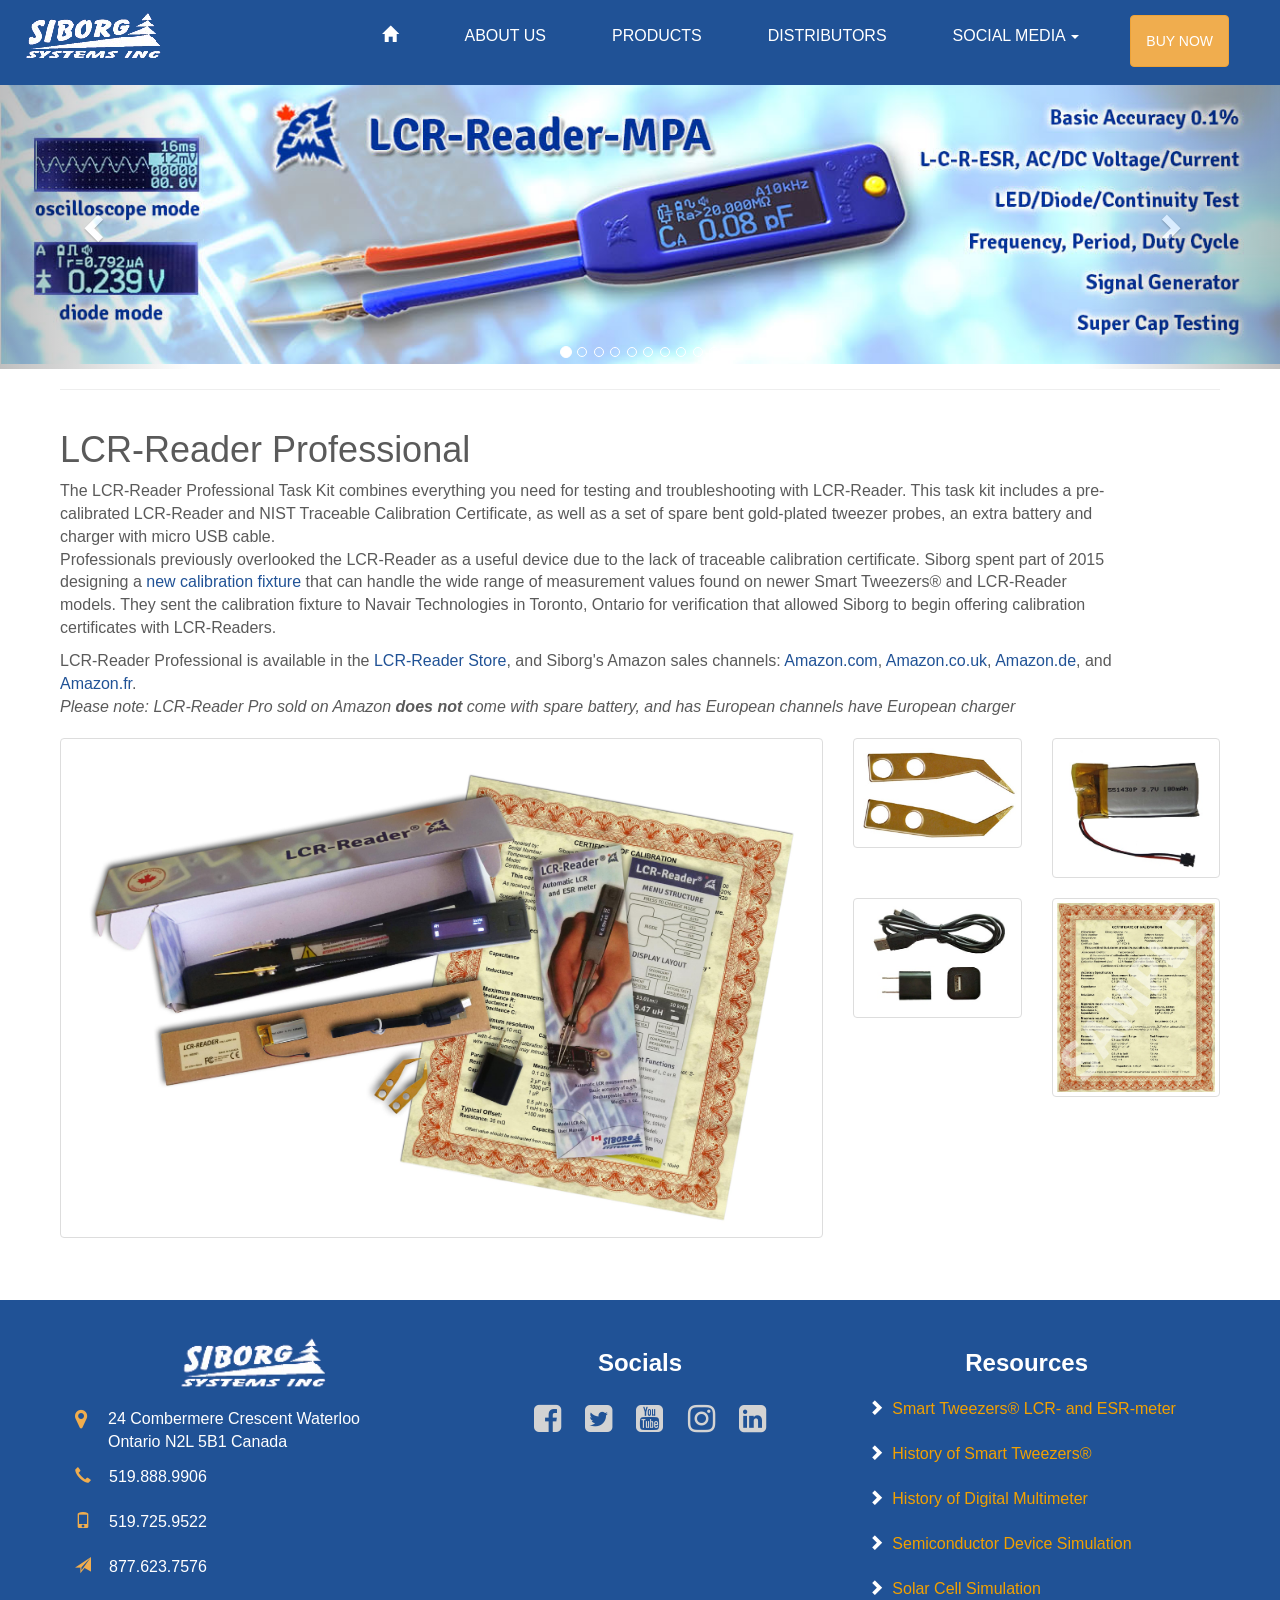
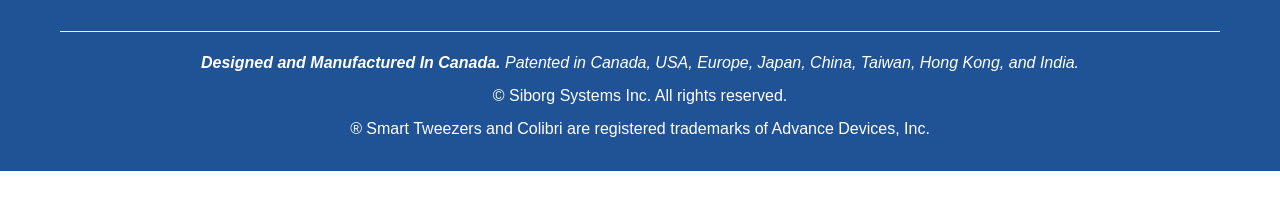
<file: lcrreaderpro.html>
<!DOCTYPE html>
<html lang="en">
  <head>
    <meta charset="utf-8">
    <meta http-equiv="X-UA-Compatible" content="IE=edge">
    <meta name="viewport" content="width=device-width, initial-scale=1">
    <!-- The above 3 meta tags *must* come first in the head; any other head content must come *after* these tags -->
    <meta name="description" content="Elevate your testing capabilities with LCR-Reader Professional. Precision meets efficiency in this advanced LCR meter, offering accurate measurements of inductance, capacitance, and resistance for professional electronic testing needs.">
    <meta name="author" content="">
    <link rel="icon" href="favicon/favicon.ico">

    <title>Popular model LCR-Reader-Pro of LCR-meter from Siborg Systems Inc. </title>

    <!-- Bootstrap core CSS -->
    <link href="css/bootstrap.min.css" rel="stylesheet">
    <link href="fonts/font-awesome.min.css" rel="stylesheet">
 <link rel="stylesheet" href="css/font-awesome.min.css">

   <!-- IE10 viewport hack for Surface/desktop Windows 8 bug -->
    <link href="js/ie10-viewport-bug-workaround.js" rel="stylesheet">

    <!-- Just for debugging purposes. Don't actually copy these 2 lines! -->
    <!--[if lt IE 9]><script src="js/ie8-responsive-file-warning.js"></script><![endif]-->
    <script src="js/ie-emulation-modes-warning.js"></script>
<style>
   body {padding-bottom:0;}
   .footer {padding-bottom: 20px;}
      .navbar-wrapper{
      position: unset !important;
      }
      .btn-primary {
    
    background-color: #205296;
    
}
a:hover, .footer a:hover {
    color: #ff4800 !important;
    text-decoration: none;
}
a {
    color: #205296;
    text-decoration: none;
}

.col-lg-4.borders {
   
    height: 238px;
}
.btn-primary:hover {
    color: #fff !important;
    background-color: #ff4800;
    border-color: #ff4800;
}
i.fa.fa-map-marker {
    padding-right: 20px;
    color: #f0ad4e;
    font-size:22px;
}
span.glyphicon.glyphicon-earphone.glyphiconearphone {
    padding-right: 18px;
    color: #f0ad4e;
}
.address-canada {
   padding-left: 0px;
  padding-top: 10px;
  text-align: left;
  display: flex;
  flex-wrap: nowrap;
}
span.glyphicon.glyphicon-phone.glyphiconphone {
    padding-right: 18px;
    color: #f0ad4e;
}
p.font-italic {
    font-size: 15px;
    font-style: italic;
    color: #205296;
}
.educational {color: #205296;
}
a.btn.btn-primary.padding-add {
    margin-bottom: 11px !important;
}
span.glyphicon.glyphicon-send.glyphiconsend {
    padding-right: 18px;
    color: #f0ad4e;
}
.align-left-icon{
    text-align: left;
    padding-left: 0px;
    line-height: 45px;
}
.borderr {
    text-align: center;
    
    box-shadow: 0 1px 3px rgb(0 0 0 / 12%), 0 1px 2px rgb(0 0 0 / 24%);
    height: 400px;
}
.center.test-tweezers {
    margin-top: 59px;
}
.center.smart-tweezer {
    margin-top: 59px;
}
.navbar-nav>li>.dropdown-menu {
    margin-top: 0;
    border-top-left-radius: 0;
    border-top-right-radius: 0;
    background-color: #0f82db;
    color: #fff;
}
.center.smart-led {
    margin-top: 60px;
}
.btn-primary {
    
    margin: 0px !important;
    border-color: #205296;
}
.border {
    border: 1px solid #ccc;
    height: 500px;
    padding: 20px;
    text-align: center;
}
      .carousel {
      position: relative;
      margin-top: 0px !important;
      }
      ul.nav.navbar-nav {
      display: flex;
      align-items: center;
      justify-content: end !important;
      float: right;
      gap: 36px;
      }
      .navbar-wrapper .navbar {
      width: 100%;
      padding: 15px 0px;
      margin-bottom: 0px !important;
      }
      .buy-now{
      padding: 14px 30px 14px 30px !important;
      }
      h2{
      font-size: 27px;
      }
     .navbar-inverse .navbar-nav>li>a:focus, .navbar-inverse .navbar-nav>li>a:hover {
    color: #0f82db !important;
    font-size: 16px;
}
.btn-primary{
    color: #fff !important;
}
a.btn.btn-warning.btn-md.buy-now:hover {
    font-size: 14px;
    background: #fff;
}
.navbar-inverse .navbar-nav>.active>a, .navbar-inverse .navbar-nav>.active>a:focus, .navbar-inverse .navbar-nav>.active>a:hover {
    color: #fff !important;
 
    animation: unset !important;
    transition:  unset !important;
}
.fa-lg {
    
    padding-left: 20px;
    color: #f0ad4e;
}
.fa-lg:hover{
    color: #fff;
}
 .set-margin-top{
     margin-top: 69px;
 }
 .set-margin-btn{
     margin-top: 33px;
 }
 .set-margin-btns{
     margin-top: 35px;
 }
 .footer a {
    color: #fff ;
}
 .footer .align-left a {color: #f2a100;}
 .center.view-mpa {
    margin-top: 20px;
}
.width-equal{
    width: 400px;
}
.carousel-inner>.item>img {
     margin:0 auto;
     min-width: auto;
}
      .navbar-inverse .navbar-nav>li>a {
    color: white !important;
    font-weight: 500;
    text-transform: uppercase;
}
      
h2.ader-lcr {
    font-size: 18px;
    font-weight: 700;
}
      }
      .cus_row {
    display: flex;
    flex-wrap: wrap;
    gap: 20px 0;
}


.center.lcr-reader{
    margin-top: 59px;
}
span.glyphicon.glyphicon-chevron-right.glyphiconchevron-right {
    color: #fff;
    padding-right: 8px;
}
body{
    font-family: "Lato", sans-serif !important;
}
      @media screen and (max-width: 767px){
      ul.nav.navbar-nav {
      display: block;
      float: left;
      }
      }
      .align-left {
    text-align: left;
    padding-left: 20px;
    line-height: 45px;
}
.border:hover {
    box-shadow: 0 3px 6px rgb(0 0 0 / 16%), 0 3px 6px rgb(0 0 0 / 23%);
    
}
   </style>
    <link href="css/carousel.css" rel="stylesheet" type="text/css">
   <meta property="og:url"                content="https://www.siborg.com/" />
<meta property="og:type"               content="website" />
<meta property="og:title"              content="Siborg Systems Inc." />
<meta property="og:description"        content="Siborg is a source of engineering hardware and software for the semiconductor and electronics industry. Their most well known products include LCR-Reader Professional and Smart Tweezers&reg; LCR-and ESR-meter" />
<meta property="og:image"              content="https://www.siborg.com/page1_logo.png" />
<meta property="fb:admins" content="michael.obrecht.73"/>   
<div id="fb-root"></div>
<script>(function(d, s, id) {
  var js, fjs = d.getElementsByTagName(s)[0];
  if (d.getElementById(id)) return;
  js = d.createElement(s); js.id = id;
  js.src = "//connect.facebook.net/en_US/sdk.js#xfbml=1&version=v2.6";
  fjs.parentNode.insertBefore(js, fjs);
}(document, 'script', 'facebook-jssdk'));</script>

<!-- NAVBAR
================================================== -->
<div class="navbar-wrapper">

        <nav class="navbar navbar-inverse navbar-static-top">
          <div class="container">
            <div class="navbar-header">
              <button type="button" class="navbar-toggle collapsed" data-toggle="collapse" data-target="#navbar" aria-expanded="false" aria-controls="navbar">
                <span class="sr-only">Toggle navigation</span>
                <span class="icon-bar"></span>
                <span class="icon-bar"></span>
                <span class="icon-bar"></span>
              </button>
              <a class="navbar-brand" href="https://www.siborg.com"><img src="images/page1_logo.png" alt="siborg logo" width="140" height="64" class="img-responsive, paddingright"></a>
            
             </div>
            <div id="navbar" class="navbar-collapse collapse">
              <ul class="nav navbar-nav">
                <li class="active"><a href="index.html"><span class="glyphicon glyphicon-home glyphiconhome" aria-hidden="true"></span></a></li>
                <li><a href="company-profile.html">About Us</a></li>

                <li><a href="products.html">Products</a></li>
                <li><a href="distributors.html">Distributors</a></li>

                <li class="dropdown">
            <a href="lcrreaderpro.html#" class="dropdown-toggle" data-toggle="dropdown">Social Media <b class="caret"></b></a>
          <ul class="dropdown-menu"><li><ul class="list-inline">
              <li class="icons"><a href="https://www.facebook.com/SiborgSystemsInc/" title="Siborg Systems Inc. on Facebook" target="blank_"><i class="fa fa-facebook-square fa-lg"></i></a>
              <a href="https://twitter.com/LCR_Reader" title="Siborg Systems Inc. on Twitter" target="blank_"><i class="fa fa-twitter-square fa-lg"></i></a>
             
              <a href="https://www.youtube.com/user/msobrecht" title="Siborg Systems Inc. Youtube" target="_blank"><i class="fa fa-youtube-square fa-lg"></i></a>
              <a href="https://www.instagram.com/smart_tweezers/" target="_blank"><i class="fa fa-instagram  fa-lg"></i></a>
              <a href="https://www.linkedin.com/company/siborg-systems-inc" target="_blank"><i class="fa fa-linkedin-square fa-lg"></i></a></li><li><div class="fb-like" data-href="https://www.siborg.com" data-width="60" data-layout="button" data-action="like" data-show-faces="false" data-share="false" style="padding-top:10px; float:left; padding-right:30px;padding-left:15px;"></div>
          
          </ul></ul>

    
 <li><a href="https://www.secure.lcr-reader.com/catalog" style="color:white;" class="btn btn-warning btn-md" target="_blank">Buy Now</a></li> </ul>
            </div>
          </div>
        </nav>

      </div>


  <div id="myCarousel" class="carousel slide" data-ride="carousel">
      <!-- Indicators -->
      <ol class="carousel-indicators">
        <li data-target="#myCarousel" data-slide-to="0" class="active"></li>
        <li data-target="#myCarousel" data-slide-to="1"></li>
        <li data-target="#myCarousel" data-slide-to="2"></li>
        <li data-target="#myCarousel" data-slide-to="3"></li>
        <li data-target="#myCarousel" data-slide-to="4"></li>
        <li data-target="#myCarousel" data-slide-to="5"></li>
        <li data-target="#myCarousel" data-slide-to="6"></li>
<li data-target="#myCarousel" data-slide-to="7"></li>
<li data-target="#myCarousel" data-slide-to="8"></li>
<li data-target="#myCarousel" data-slide-to="9"></li>
              </ol>
        <div class="carousel-inner">
        <div class="item active"><img src="images/mpabanner.jpg" alt="First Slide" class="first-slide; img-responsive"></div><!--Multipurpose-->
            <div class="item"><img class="second-slide, imgr-responsive" src="images/lcrreaderpro.jpg" alt="First slide"></div><!--LCR Reader Pro-->
   <div class="item">
<img class="third-slide" src="images/probebanner3.jpg"  alt="Third Slide"><!--Probe Connector--></div>     
<div class="item">
          <img class="fourth-slide" src="images/stbanner.jpg" alt="Fourth slide" ><!--stbanner-->
         
        </div><div class="item">
<img class="fifth-slide" src="images/st5sbt.jpg" alt="Fifth slide"><!--Bluetooth--></div>
        <div class="item">
          <img class="sixth-slide" src="images/benttips.jpg" alt="Sixth slide"  > <!--bent tips--> </div>
        <div class="item">
        <img class="seventh-slide" src="images/store.jpg" alt="Seventh slide"><!--store--></div>
        <div class="item">
        <img class="eighth-slide" src="images/ledtweezers.jpg" alt="Eighth slide"><!--LED tweezers--></div>
    <div class="item">
    <img class="ninth-slide" src="images/lcrbanner.jpg" alt="Ninth slide"><!--LCR Reader--></div>
<div class="item"><img class="tenth-slide" src="images/taskkit2.jpg"  alt="Tenth Slide"><!--Task Kit--></div>
</div>
    <!-- Controls -->
    <a class="left carousel-control" href="lcrreaderpro.html#myCarousel" data-slide="prev" role="button">
      <span class="glyphicon glyphicon-chevron-left"></span>
    </a>
    <a class="right carousel-control" href="lcrreaderpro.html#myCarousel" data-slide="next" role="button">
      <span class="glyphicon glyphicon-chevron-right"></span>
    </a>
     
  </div><!-- /.carousel -->


  <!-- Marketing messaging and featurettes
    ================================================== -->
    <!-- Wrap the rest of the page in another container to center all the content. -->

    <div class="container marketing">

      


      <!-- START THE FEATURETTES -->

      <hr>

      <div class="row">
        <div class="col-md-11">
  <h1>LCR-Reader Professional</h1>
The LCR-Reader Professional Task Kit combines everything you need for testing and troubleshooting with LCR-Reader. This task kit includes a pre-calibrated LCR-Reader and NIST Traceable Calibration Certificate, as well as a set of spare bent gold-plated tweezer probes, an extra battery and charger with micro USB cable.

<p>Professionals previously overlooked the LCR-Reader as a useful device due to the lack of traceable calibration certificate. Siborg spent part of 2015 designing a <a href="https://www.lcr-reader.com/calibration.html" target="_blank">new calibration fixture</a> that can handle the wide range of measurement values found on newer Smart Tweezers&reg; and LCR-Reader models. They sent the calibration fixture to Navair Technologies in Toronto, Ontario for verification that allowed Siborg to begin offering calibration certificates with LCR-Readers.

<p>LCR-Reader Professional is available in the <a href="https://secure.lcr-reader.com/catalog/product_info.php?cPath=24&products_id=72">LCR-Reader Store</a>, and Siborg's Amazon sales channels: <a href="https://www.amazon.com/Smart-Tweezers-LCR-Reader-Pro-Multimeter/dp/B00JKU9ZSO/ref=sr_1_fkmr0_1?ie=UTF8&qid=1473266027&sr=8-1-fkmr0&keywords=LCR-Reader+Professional">Amazon.com</a>, <a href="https://www.amazon.co.uk/LCR-Reader-Smart-Tweezers-LCR--ESR-meter/dp/B00JMP0R2A/ref=sr_1_1?ie=UTF8&qid=1473266147&sr=8-1&keywords=LCR-Reader+Pro">Amazon.co.uk</a>, <a href="https://www.amazon.de/LCR-Reader-LCR-meter-ESR-meter-Messpinzette-Inductance/dp/B00JMP0R2A/ref=sr_1_1?ie=UTF8&qid=1473266239&sr=8-1&keywords=LCR_Reader+pro">Amazon.de</a>, and <a href="https://www.amazon.fr/Pince-%C3%A9piler-lcr-reader-Smart-esr-meter/dp/B00JMP0R2A/ref=sr_1_1?ie=UTF8&qid=1473266261&sr=8-1&keywords=LCR_Reader+pro">Amazon.fr</a>.
<br><i>Please note: LCR-Reader Pro sold on Amazon <b>does not</b> come with spare battery, and has European channels have European charger</i>

</div></div><p>
<div class = "row">
   
   <div class = "col-md-8 col-sm-8 col-xs-8">
      <a href = "images/lcrreaderprofessionalthree.jpg" class = "thumbnail" target="blank_">
         <img src = "images/lcrreaderprofessionalthree.jpg" alt = "pro" >
      </a>
   </div>
   
   <div class = "col-md-2 col-sm-6 col-xs-6">
      <a href = "images/benttips_shiney500.jpg" class = "thumbnail" target="blank_">
         <img src = "images/benttips_shiney500.jpg" alt = "benttips" >
      </a>
   </div>
   
   <div class = "col-md-2 col-sm-6 col-xs-6">
      <a href = "images/lcrst5sbattery.jpg" class = "thumbnail" target="blank_">
         <img src = "images/lcrst5sbattery.jpg" alt = "battery">
      </a>
   </div>
   
   <div class = "col-md-2 col-sm-6 col-xs-6">
      <a href = "images/charger_white.jpg" class = "thumbnail" target="blank_">
         <img src = "images/charger_white.jpg" alt = "charger">
      </a>
   </div>
    <div class = "col-md-2 col-sm-6 col-xs-6">
      <a href = "images/sampleRIGHT.jpg" class = "thumbnail" target="blank_">
         <img src = "images/sampleRIGHT.jpg" alt = "certificate">
      </a>
   </div>
 

</div>

      </div><!--container marketing-->
     



 

      <!-- /END THE FEATURETTES -->


<!-- FOOTER -->

<div class="footer">
      <div class="container">
         <div class="col-lg-4 col-md-4 col-sm-12 col-xs-12">
            <div class="center"><a href="http://www.siborg.com/" title="Smart Tweezers&reg; Canada">
               <img src="images/page1_logo.png" alt="Siborg Systems Inc."  width="150" class="img-responsive"></a>
            </div>
            <div class="address-canada"><i class="fa fa-map-marker"></i>
            <a class="phone-phone">24 Combermere Crescent Waterloo<br> <span class="canada-on">Ontario N2L 5B1 Canada</span></a> 
            </div>
            
            <div class="ear-phone align-left-icon">
            <a class="phone-phone" href="tel:519.888.9906"><span class="glyphicon glyphicon-earphone glyphiconearphone " aria-hidden="true"></span>519.888.9906</a>
            </div>
            <div class="icon-phone align-left-icon">
           <a class="phone-phone" href="tel:519.725.9522"><span class="glyphicon glyphicon-phone glyphiconphone" aria-hidden="true"></span>519.725.9522</a>
           </div>
           <div class="icon-send align-left-icon">
             <a class="phone-phone" href="tel:877.623.7576"><span class="glyphicon glyphicon-send glyphiconsend" aria-hidden="true"></span>877.623.7576 </a>
             </div>
            <hr class="hidden-lg hidden-md visible-sm-block visible-xs-block">
         </div>
         <div class="col-lg-4 col-md-4 col-sm-12 col-xs-12">
            <p>
            <h3 class="social-margin"><b>Socials</b></h3>
           
          
            
           
            <a href="https://www.facebook.com/SiborgSystemsInc/" title="Siborg Systems Inc. on Facebook" target="blank_"><i class="fa fa-facebook-square fa-lg"></i></a>
            <a href="https://twitter.com/LCR_Reader" title="Siborg Systems Inc. on Twitter" target="blank_"><i class="fa fa-twitter-square fa-lg"></i></a>
            <a href="https://www.youtube.com/user/msobrecht" title="Siborg Systems Inc. Youtube" target="_blank"><i class="fa fa-youtube-square fa-lg"></i></a>
            <a href="https://www.instagram.com/lcrreader_/" target="_blank"><i class="fa fa-instagram  fa-lg"></i></a>
            <a href="https://www.linkedin.com/company/siborg-systems-inc" target="_blank"><i class="fa fa-linkedin-square fa-lg"></i></a>
            <hr class="hidden-lg hidden-md visible-sm-block visible-xs-block">
         </div>
         <div class="col-lg-4 col-md-4 col-sm-12 col-xs-12">
            <h3><b>Resources</b></h3>
<div class="smart-smart align-left">
            <a class="smart-tweezers" href="http://www.smarttweezers.us"><span class="glyphicon glyphicon-chevron-right glyphiconchevron-right" aria-hidden="true"></span>Smart Tweezers&#174; LCR- and ESR-meter</a>
            </div>
            <div class="history-of align-left">
            <a class="smarts-tweezers" href="https://smarttweezers.org/"><span class="glyphicon glyphicon-chevron-right glyphiconchevron-right" aria-hidden="true"></span>History of Smart Tweezers&#174; </a>
            </div>
            <div class="digital-meter align-left">
            <a class="smart-device" href="http://www.multimeter.ca/"><span class="glyphicon glyphicon-chevron-right glyphiconchevron-right" aria-hidden="true"></span>History of Digital Multimeter</a>
            </div>            
            <div class="multi-meter align-left">
            <a class="smart-device" href="https://siborg.ca"><span class="glyphicon glyphicon-chevron-right glyphiconchevron-right" aria-hidden="true"></span>Semiconductor Device Simulation</a> 
            </div>

            <div class="solar-cell align-left">
             <a class="smart-device" href="http://www.solarsemiconductor.ca/"><span class="glyphicon glyphicon-chevron-right glyphiconchevron-right" aria-hidden="true"></span>Solar Cell Simulation </a>
            </div>
            <hr class="hidden-lg hidden-md visible-sm-block visible-xs-block">
         </div>
      </div>
      <div class="container">
         <hr class="visible-lg-block visible-md-block hidden-sm hidden-xs">
         <p><em><strong>Designed and Manufactured In Canada.</strong> Patented in Canada, USA, Europe, Japan, China, Taiwan, Hong Kong, and India.</em></p>
         <p>&copy; Siborg Systems Inc. All rights reserved.</p>
         <p>&reg; Smart Tweezers and Colibri are registered trademarks of Advance Devices, Inc.</p>
      </div>
   </div>

    <!-- Bootstrap core JavaScript
    ================================================== -->
    <!-- Placed at the end of the document so the pages load faster -->
    <script src="https://ajax.googleapis.com/ajax/libs/jquery/1.11.3/jquery.min.js"></script>
    <script>window.jQuery || document.write('<script src="js/jquery.min.js"><\/script>')</script>
    <script src="js/bootstrap.min.js"></script>
    <script src="https://ajax.googleapis.com/ajax/libs/jquery/1.11.3/jquery.min.js"></script>
    <script type="text/javascript">
var wto = wto || [];
wto.push(['setWTID', 'siborgsys']);
wto.push(['webTraxs']);
(function() {
var wt = document.createElement('script');
wt.src = document.location.protocol + '//www.webtraxs.com/wt.php';
wt.type = 'text/javascript';
wt.async = true;
var s = document.getElementsByTagName('script')[0];
s.parentNode.insertBefore(wt, s);
})();

</script>
<noscript><img src="https://www.webtraxs.com/webtraxs.php?id=siborgsys&st=img" alt="" /></noscript></body>
</html>
</file>
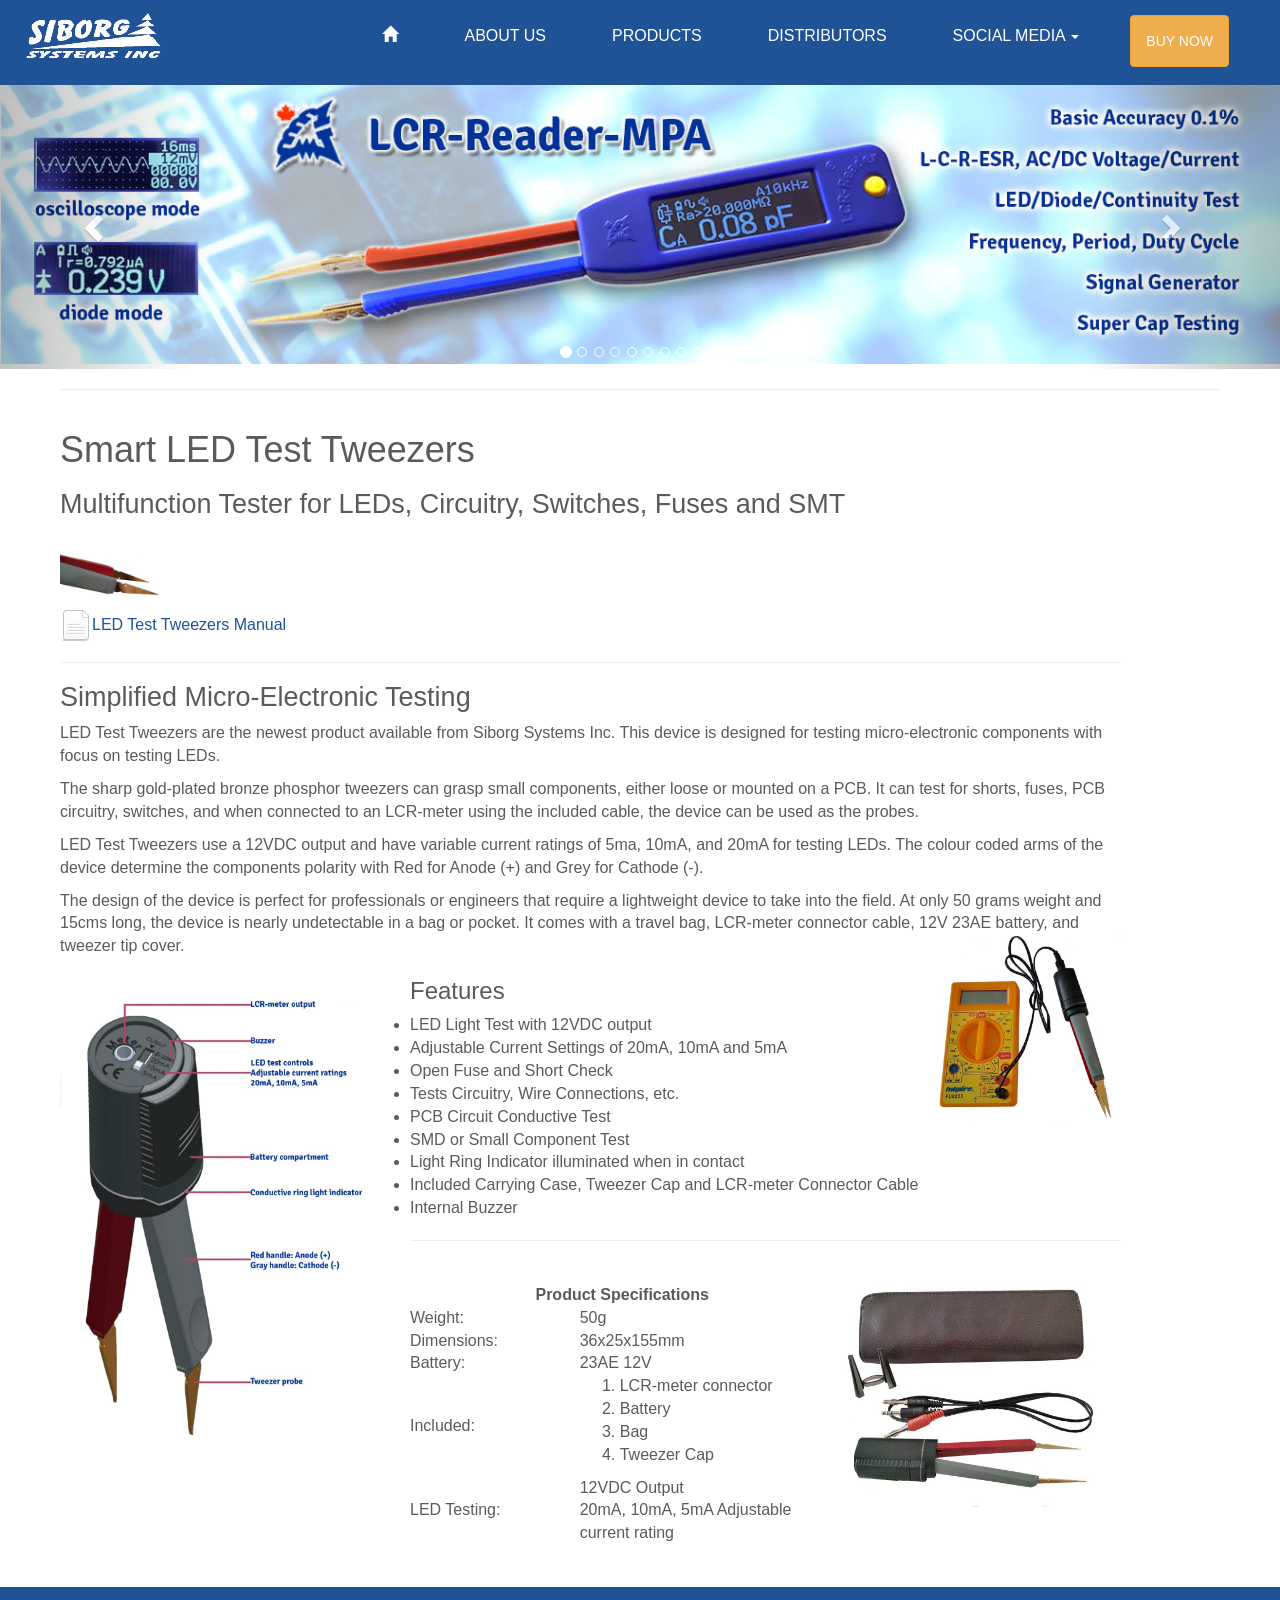
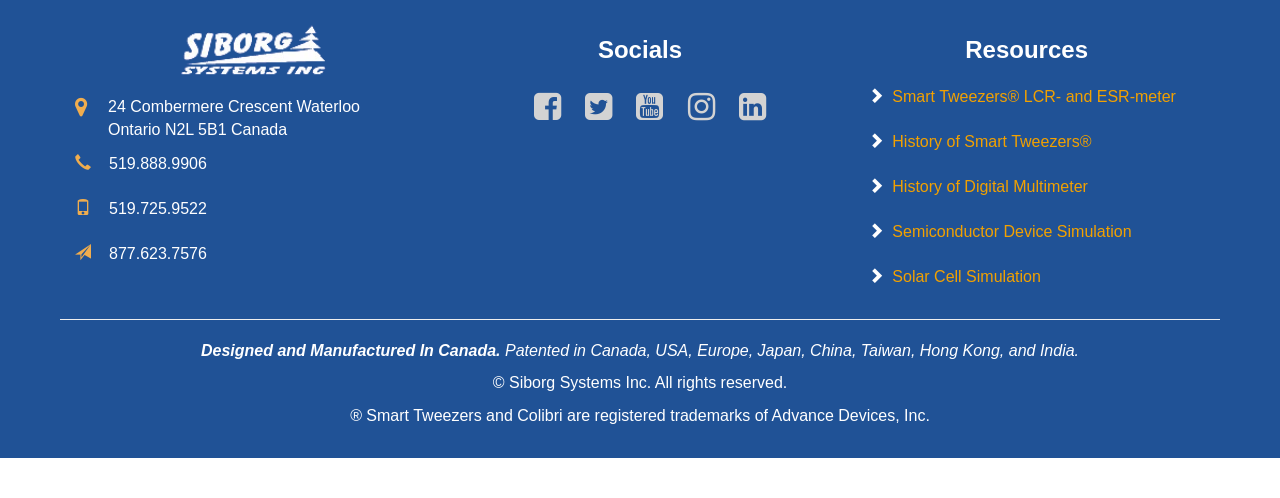
<file: led-test-tweezers.html>
<!DOCTYPE html>
<html lang="en">
  <head>
    <meta charset="utf-8">
    <meta http-equiv="X-UA-Compatible" content="IE=edge">
    <meta name="viewport" content="width=device-width, initial-scale=1">
    <!-- The above 3 meta tags *must* come first in the head; any other head content must come *after* these tags -->
    <meta name="description" content="Versatile tool for LED and component testing">
    <meta name="author" content="">
    <link rel="icon" href="favicon/favicon.ico">

    <title>Siborg Systems Inc. Smart LED Test Tweezers</title>

    <!-- Bootstrap core CSS -->
    <link href="css/bootstrap.min.css" rel="stylesheet">
    <link href="fonts/font-awesome.min.css" rel="stylesheet">
 <link rel="stylesheet" href="css/font-awesome.min.css">

   
  <!-- IE10 viewport hack for Surface/desktop Windows 8 bug -->
    <link href="js/ie10-viewport-bug-workaround.js" rel="stylesheet">

    <!-- Just for debugging purposes. Don't actually copy these 2 lines! -->
    <!--[if lt IE 9]><script src="js/ie8-responsive-file-warning.js"></script><![endif]-->
    <script src="js/ie-emulation-modes-warning.js"></script>
    
<style>
   body {padding-bottom:0;}
   .footer {padding-bottom: 20px;}
      .navbar-wrapper{
      position: unset !important;
      }
      .btn-primary {
    
    background-color: #205296;
    
}
a:hover, .footer a:hover {
    color: #ff4800 !important;
    text-decoration: none;
}
a {
    color: #205296;
    text-decoration: none;
}

.col-lg-4.borders {
   
    height: 238px;
}
.btn-primary:hover {
    color: #fff !important;
    background-color: #ff4800;
    border-color: #ff4800;
}
i.fa.fa-map-marker {
    padding-right: 20px;
    color: #f0ad4e;
    font-size:22px;
}
span.glyphicon.glyphicon-earphone.glyphiconearphone {
    padding-right: 18px;
    color: #f0ad4e;
}
.address-canada {
   padding-left: 0px;
  padding-top: 10px;
  text-align: left;
  display: flex;
  flex-wrap: nowrap;
}
span.glyphicon.glyphicon-phone.glyphiconphone {
    padding-right: 18px;
    color: #f0ad4e;
}
p.font-italic {
    font-size: 15px;
    font-style: italic;
    color: #205296;
}
.educational {color: #205296;
}
a.btn.btn-primary.padding-add {
    margin-bottom: 11px !important;
}
span.glyphicon.glyphicon-send.glyphiconsend {
    padding-right: 18px;
    color: #f0ad4e;
}
.align-left-icon{
    text-align: left;
    padding-left: 0px;
    line-height: 45px;
}
.borderr {
    text-align: center;
    
    box-shadow: 0 1px 3px rgb(0 0 0 / 12%), 0 1px 2px rgb(0 0 0 / 24%);
    height: 400px;
}
.center.test-tweezers {
    margin-top: 59px;
}
.center.smart-tweezer {
    margin-top: 59px;
}
.navbar-nav>li>.dropdown-menu {
    margin-top: 0;
    border-top-left-radius: 0;
    border-top-right-radius: 0;
    background-color: #0f82db;
    color: #fff;
}
.center.smart-led {
    margin-top: 60px;
}
.btn-primary {
    
    margin: 0px !important;
    border-color: #205296;
}
.border {
    border: 1px solid #ccc;
    height: 500px;
    padding: 20px;
    text-align: center;
}
      .carousel {
      position: relative;
      margin-top: 0px !important;
      }
      ul.nav.navbar-nav {
      display: flex;
      align-items: center;
      justify-content: end !important;
      float: right;
      gap: 36px;
      }
      .navbar-wrapper .navbar {
      width: 100%;
      padding: 15px 0px;
      margin-bottom: 0px !important;
      }
      .buy-now{
      padding: 14px 30px 14px 30px !important;
      }
      h2{
      font-size: 27px;
      }
     .navbar-inverse .navbar-nav>li>a:focus, .navbar-inverse .navbar-nav>li>a:hover {
    color: #0f82db !important;
    font-size: 16px;
}
.btn-primary{
    color: #fff !important;
}
a.btn.btn-warning.btn-md.buy-now:hover {
    font-size: 14px;
    background: #fff;
}
.navbar-inverse .navbar-nav>.active>a, .navbar-inverse .navbar-nav>.active>a:focus, .navbar-inverse .navbar-nav>.active>a:hover {
    color: #fff !important;
 
    animation: unset !important;
    transition:  unset !important;
}
.fa-lg {
    
    padding-left: 20px;
    color: #f0ad4e;
}
.fa-lg:hover{
    color: #fff;
}
 .set-margin-top{
     margin-top: 69px;
 }
 .set-margin-btn{
     margin-top: 33px;
 }
 .set-margin-btns{
     margin-top: 35px;
 }
 .footer a {
    color: #fff ;
}
 .footer .align-left a {color: #f2a100;}
 .center.view-mpa {
    margin-top: 20px;
}
.width-equal{
    width: 400px;
}
.carousel-inner>.item>img {
     margin:0 auto;
     min-width: auto;
}
      .navbar-inverse .navbar-nav>li>a {
    color: white !important;
    font-weight: 500;
    text-transform: uppercase;
}
      
h2.ader-lcr {
    font-size: 18px;
    font-weight: 700;
}
      }
      .cus_row {
    display: flex;
    flex-wrap: wrap;
    gap: 20px 0;
}


.center.lcr-reader{
    margin-top: 59px;
}
span.glyphicon.glyphicon-chevron-right.glyphiconchevron-right {
    color: #fff;
    padding-right: 8px;
}
body{
    font-family: "Lato", sans-serif !important;
}
      @media screen and (max-width: 767px){
      ul.nav.navbar-nav {
      display: block;
      float: left;
      }
      }
      .align-left {
    text-align: left;
    padding-left: 20px;
    line-height: 45px;
}
.border:hover {
    box-shadow: 0 3px 6px rgb(0 0 0 / 16%), 0 3px 6px rgb(0 0 0 / 23%);
    
}
   </style>
    <link href="css/carousel.css" rel="stylesheet" type="text/css">
   <meta property="og:url"                content="https://www.siborg.com/" />
<meta property="og:type"               content="website" />
<meta property="og:title"              content="Siborg Systems Inc." />
<meta property="og:description"        content="Siborg is a source of engineering hardware and software for the semiconductor and electronics industry. Their most well known products include LCR-Reader Professional and Smart Tweezers&reg; LCR-and ESR-meter" />
<meta property="og:image"              content="https://www.siborg.com/page1_logo.png" />
<meta property="fb:admins" content="michael.obrecht.73"/>   
<div id="fb-root"></div>
<script>(function(d, s, id) {
  var js, fjs = d.getElementsByTagName(s)[0];
  if (d.getElementById(id)) return;
  js = d.createElement(s); js.id = id;
  js.src = "//connect.facebook.net/en_US/sdk.js#xfbml=1&version=v2.6";
  fjs.parentNode.insertBefore(js, fjs);
}(document, 'script', 'facebook-jssdk'));</script>

<!-- NAVBAR
================================================== -->
 <div class="navbar-wrapper">

        <nav class="navbar navbar-inverse navbar-static-top">
          <div class="container">
            <div class="navbar-header">
              <button type="button" class="navbar-toggle collapsed" data-toggle="collapse" data-target="#navbar" aria-expanded="false" aria-controls="navbar">
                <span class="sr-only">Toggle navigation</span>
                <span class="icon-bar"></span>
                <span class="icon-bar"></span>
                <span class="icon-bar"></span>
              </button>
              <a class="navbar-brand" href="https://www.siborg.com"><img src="images/page1_logo.png" alt="siborg logo" class="img-responsive, paddingright"></a>
            
             </div>
            <div id="navbar" class="navbar-collapse collapse">
              <ul class="nav navbar-nav">
                <li class="active"><a href="index.html"><span class="glyphicon glyphicon-home glyphiconhome" aria-hidden="true"></span></a></li>
                <li><a href="company-profile.html">About Us</a></li>

                <li><a href="products.html">Products</a></li>
                <li><a href="distributors.html">Distributors</a></li>

                <li class="dropdown">
            <a href="led-test-tweezers.html#" class="dropdown-toggle" data-toggle="dropdown">Social Media <b class="caret"></b></a>
          <ul class="dropdown-menu"><li><ul class="list-inline">
              <li class="icons"><a href="https://www.facebook.com/SiborgSystemsInc/" title="Siborg Systems Inc. on Facebook" target="blank_"><i class="fa fa-facebook-square fa-lg"></i></a>
              <a href="https://twitter.com/LCR_Reader" title="Siborg Systems Inc. on Twitter" target="blank_"><i class="fa fa-twitter-square fa-lg"></i></a>
              
              <a href="https://www.youtube.com/user/msobrecht" title="Siborg Systems Inc. Youtube" target="_blank"><i class="fa fa-youtube-square fa-lg"></i></a>
              <a href="https://www.instagram.com/smart_tweezers/" target="_blank"><i class="fa fa-instagram  fa-lg"></i></a>
              <a href="https://www.linkedin.com/company/siborg-systems-inc" target="_blank"><i class="fa fa-linkedin-square fa-lg"></i></a></li><li><div class="fb-like" data-href="https://www.siborg.com" data-width="60" data-layout="button" data-action="like" data-show-faces="false" data-share="false" style="padding-top:10px; float:left; padding-right:30px;padding-left:15px;"></div>
          
          </ul></ul>

    
 <li><a href="https://www.secure.lcr-reader.com/catalog" style="color:white;" class="btn btn-warning btn-md" target="_blank">Buy Now</a></li> </ul>
            </div>
          </div>
        </nav>

      </div>
  <!-- Carousel
    ================================================== -->
  <div id="myCarousel" class="carousel slide" data-ride="carousel">
      <!-- Indicators -->
      <ol class="carousel-indicators">
        <li data-target="#myCarousel" data-slide-to="0" class="active"></li>
        <li data-target="#myCarousel" data-slide-to="1"></li>
        <li data-target="#myCarousel" data-slide-to="2"></li>
        <li data-target="#myCarousel" data-slide-to="3"></li>
        <li data-target="#myCarousel" data-slide-to="4"></li>
        <li data-target="#myCarousel" data-slide-to="5"></li>
        <li data-target="#myCarousel" data-slide-to="6"></li>
<li data-target="#myCarousel" data-slide-to="7"></li>
<li data-target="#myCarousel" data-slide-to="8"></li>
<li data-target="#myCarousel" data-slide-to="9"></li>
              </ol>
        <div class="carousel-inner">
        <div class="item active"><img src="images/mpabanner.jpg" alt="First Slide" class="first-slide; img-responsive"></div><!--Multipurpose-->
            <div class="item"><img class="second-slide, img-responsive" src="images/lcrreaderpro.jpg" alt="First slide"></div><!--LCR Reader Pro-->
   <div class="item">
<img class="third-slide" src="images/probebanner3.jpg"  alt="Third Slide"><!--Probe Connector--></div>     
<div class="item">
          <img class="fourth-slide" src="images/stbanner.jpg" alt="Fourth slide" ><!--stbanner-->
         
        </div><div class="item">
<img class="fifth-slide" src="images/st5sbt.jpg" alt="Fifth slide"><!--Bluetooth--></div>
        <div class="item">
          <img class="sixth-slide" src="images/benttips.jpg" alt="Sixth slide"  > <!--bent tips--> </div>
        <div class="item">
        <img class="seventh-slide" src="images/store.jpg" alt="Seventh slide"><!--store--></div>
        <div class="item">
        <img class="eighth-slide" src="images/ledtweezers.jpg" alt="Eighth slide"><!--LED tweezers--></div>
    <div class="item">
    <img class="ninth-slide" src="images/lcrbanner.jpg" alt="Ninth slide"><!--LCR Reader--></div>
<div class="item"><img class="tenth-slide" src="images/taskkit2.jpg"  alt="Tenth Slide"><!--Task Kit--></div>
</div>
    <!-- Controls -->
    <a class="left carousel-control" href="led-test-tweezers.html#myCarousel" data-slide="prev" role="button">
      <span class="glyphicon glyphicon-chevron-left"></span>
    </a>
    <a class="right carousel-control" href="led-test-tweezers.html#myCarousel" data-slide="next" role="button">
      <span class="glyphicon glyphicon-chevron-right"></span>
    </a>
     
  </div><!-- /.carousel -->



  <!-- Marketing messaging and featurettes
    ================================================== -->
    <!-- Wrap the rest of the page in another container to center all the content. -->

    <div class="container marketing">

      


      <!-- START THE FEATURETTES -->

      <hr>

      <div class="row">
        <div class="col-md-11">
        <h1> Smart LED Test Tweezers</h1>
        <h2>Multifunction Tester for LEDs, Circuitry, Switches, Fuses and SMT</h2>
        <p><br>
<a href="images/tweezers.jpg"><img src="images/tweezers.jpg" class="img-responsive, floatleft, paddingright"  width="100" alt="Smart LED Test Tweezers"></a></p><p><a href="LEDTestTweezersManual.pdf" title="Smart LED Test Tweezers Manual" onClick="LogClick(this);"><img src="images/document-text.png" alt="LED Test Tweezers Manual" class="center, paddingright">LED Test Tweezers Manual</a></p>

<hr>

<h2>Simplified Micro-Electronic Testing</h2>
<p>LED Test Tweezers are the newest product available from Siborg Systems Inc. This device is designed for testing micro-electronic components with focus on testing LEDs. 
<p>The sharp gold-plated bronze phosphor tweezers can grasp small components, either loose or mounted on a PCB. It can test for shorts, fuses, PCB circuitry, switches, and when connected to an LCR-meter using the included cable, the device can be used as the probes.
<p>LED Test Tweezers use a 12VDC output and have variable current ratings of 5ma, 10mA, and 20mA for testing LEDs. The colour coded arms of the device determine the components polarity with Red for Anode (+) and Grey for Cathode (-).
<p>The design of the device is perfect for professionals or engineers that require a lightweight device to take into the field. At only 50 grams weight and 15cms long, the device is nearly undetectable in a bag or pocket. It comes with a travel bag, LCR-meter connector cable, 12V 23AE battery, and tweezer tip cover.

      <img src="images/ledandlcr.jpg" class="img-responsive" style="float:right; padding-left:15px" width="200" alt="LED Test Tweezers with LCR meter">
<h3>Features<img src="images/tweezerdiagram.jpg" class="img-responsive, floatleft" width="350" alt="LED test tweezer diagram"></h3>
<ul>
<li>LED Light Test with 12VDC output</li>
<li>Adjustable Current Settings of 20mA, 10mA and 5mA</li>
<li>Open Fuse and Short Check</li>
<li>Tests Circuitry, Wire Connections, etc.</li>
<li>PCB Circuit Conductive Test</li>
<li>SMD or Small Component Test</li>
<li>Light Ring Indicator illuminated when in contact</li>
<li>Included Carrying Case, Tweezer Cap and LCR-meter Connector Cable</li>
<li>Internal Buzzer</li>
</ul>
<hr>
<br><img src="images/everything.jpg" class="img-responsive, floatright, paddingleft" width="275" alt="everything that is included with LED test tweezers">
<table width="40%" align="left">
  <tbody><tr><td colspan="2" style="text-align:center"><b>Product Specifications<b></b></b></td>
  </tr><tr><td width="40%">Weight:</td><td>50g</td>
</tr><tr><td>Dimensions:</td><td>36x25x155mm</td></tr>
<tr><td>Battery:</td><td>23AE 12V</td></tr>
<tr><td>Included:</td><td><ol align="left"><li>LCR-meter connector</li><li>Battery</li><li>Bag</li><li>Tweezer Cap</li></ol>
</td></tr><tr><td>LED Testing:</td><td>12VDC Output<br>
20mA, 10mA, 5mA Adjustable current rating</td>

</tr></tbody></table></div>
          
      </div><!--container marketing-->
  </div>

     



   

      <!-- /END THE FEATURETTES -->



     <!-- FOOTER -->

<div class="footer">
      <div class="container">
         <div class="col-lg-4 col-md-4 col-sm-12 col-xs-12">
            <div class="center"><a href="http://www.siborg.com/" title="Smart Tweezers&reg; Canada">
               <img src="images/page1_logo.png" alt="Siborg Systems Inc."  width="150" class="img-responsive"></a>
            </div>
            <div class="address-canada"><i class="fa fa-map-marker"></i>
            <a class="phone-phone">24 Combermere Crescent Waterloo<br> <span class="canada-on">Ontario N2L 5B1 Canada</span></a> 
            </div>
            
            <div class="ear-phone align-left-icon">
            <a class="phone-phone" href="tel:519.888.9906"><span class="glyphicon glyphicon-earphone glyphiconearphone " aria-hidden="true"></span>519.888.9906</a>
            </div>
            <div class="icon-phone align-left-icon">
           <a class="phone-phone" href="tel:519.725.9522"><span class="glyphicon glyphicon-phone glyphiconphone" aria-hidden="true"></span>519.725.9522</a>
           </div>
           <div class="icon-send align-left-icon">
             <a class="phone-phone" href="tel:877.623.7576"><span class="glyphicon glyphicon-send glyphiconsend" aria-hidden="true"></span>877.623.7576 </a>
             </div>
            <hr class="hidden-lg hidden-md visible-sm-block visible-xs-block">
         </div>
         <div class="col-lg-4 col-md-4 col-sm-12 col-xs-12">
            <p>
            <h3 class="social-margin"><b>Socials</b></h3>
           
          
            
           
            <a href="https://www.facebook.com/SiborgSystemsInc/" title="Siborg Systems Inc. on Facebook" target="blank_"><i class="fa fa-facebook-square fa-lg"></i></a>
            <a href="https://twitter.com/LCR_Reader" title="Siborg Systems Inc. on Twitter" target="blank_"><i class="fa fa-twitter-square fa-lg"></i></a>
            <a href="https://www.youtube.com/user/msobrecht" title="Siborg Systems Inc. Youtube" target="_blank"><i class="fa fa-youtube-square fa-lg"></i></a>
            <a href="https://www.instagram.com/lcrreader_/" target="_blank"><i class="fa fa-instagram  fa-lg"></i></a>
            <a href="https://www.linkedin.com/company/siborg-systems-inc" target="_blank"><i class="fa fa-linkedin-square fa-lg"></i></a>
            <hr class="hidden-lg hidden-md visible-sm-block visible-xs-block">
         </div>
         <div class="col-lg-4 col-md-4 col-sm-12 col-xs-12">
            <h3><b>Resources</b></h3>
<div class="smart-smart align-left">
            <a class="smart-tweezers" href="http://www.smarttweezers.us"><span class="glyphicon glyphicon-chevron-right glyphiconchevron-right" aria-hidden="true"></span>Smart Tweezers&#174; LCR- and ESR-meter</a>
            </div>
            <div class="history-of align-left">
            <a class="smarts-tweezers" href="https://smarttweezers.org/"><span class="glyphicon glyphicon-chevron-right glyphiconchevron-right" aria-hidden="true"></span>History of Smart Tweezers&#174; </a>
            </div>
            <div class="digital-meter align-left">
            <a class="smart-device" href="http://www.multimeter.ca/"><span class="glyphicon glyphicon-chevron-right glyphiconchevron-right" aria-hidden="true"></span>History of Digital Multimeter</a>
            </div>            
            <div class="multi-meter align-left">
            <a class="smart-device" href="https://siborg.ca"><span class="glyphicon glyphicon-chevron-right glyphiconchevron-right" aria-hidden="true"></span>Semiconductor Device Simulation</a> 
            </div>

            <div class="solar-cell align-left">
             <a class="smart-device" href="http://www.solarsemiconductor.ca/"><span class="glyphicon glyphicon-chevron-right glyphiconchevron-right" aria-hidden="true"></span>Solar Cell Simulation </a>
            </div>
            <hr class="hidden-lg hidden-md visible-sm-block visible-xs-block">
         </div>
      </div>
      <div class="container">
         <hr class="visible-lg-block visible-md-block hidden-sm hidden-xs">
         <p><em><strong>Designed and Manufactured In Canada.</strong> Patented in Canada, USA, Europe, Japan, China, Taiwan, Hong Kong, and India.</em></p>
         <p>&copy; Siborg Systems Inc. All rights reserved.</p>
         <p>&reg; Smart Tweezers and Colibri are registered trademarks of Advance Devices, Inc.</p>
      </div>
   </div>
    <!-- Bootstrap core JavaScript
    ================================================== -->
    <!-- Placed at the end of the document so the pages load faster -->
    <script src="https://ajax.googleapis.com/ajax/libs/jquery/1.11.3/jquery.min.js"></script>
    <script>window.jQuery || document.write('<script src="js/jquery.min.js"><\/script>')</script>
    <script src="js/bootstrap.min.js"></script>
    <script src="https://ajax.googleapis.com/ajax/libs/jquery/1.11.3/jquery.min.js"></script><script type="text/javascript">
var wto = wto || [];
wto.push(['setWTID', 'siborgsys']);
wto.push(['webTraxs']);
(function() {
var wt = document.createElement('script');
wt.src = document.location.protocol + '//www.webtraxs.com/wt.php';
wt.type = 'text/javascript';
wt.async = true;
var s = document.getElementsByTagName('script')[0];
s.parentNode.insertBefore(wt, s);
})();

</script>
<noscript><img src="https://www.webtraxs.com/webtraxs.php?id=siborgsys&st=img" alt="" /></noscript>
</body></html>
</file>
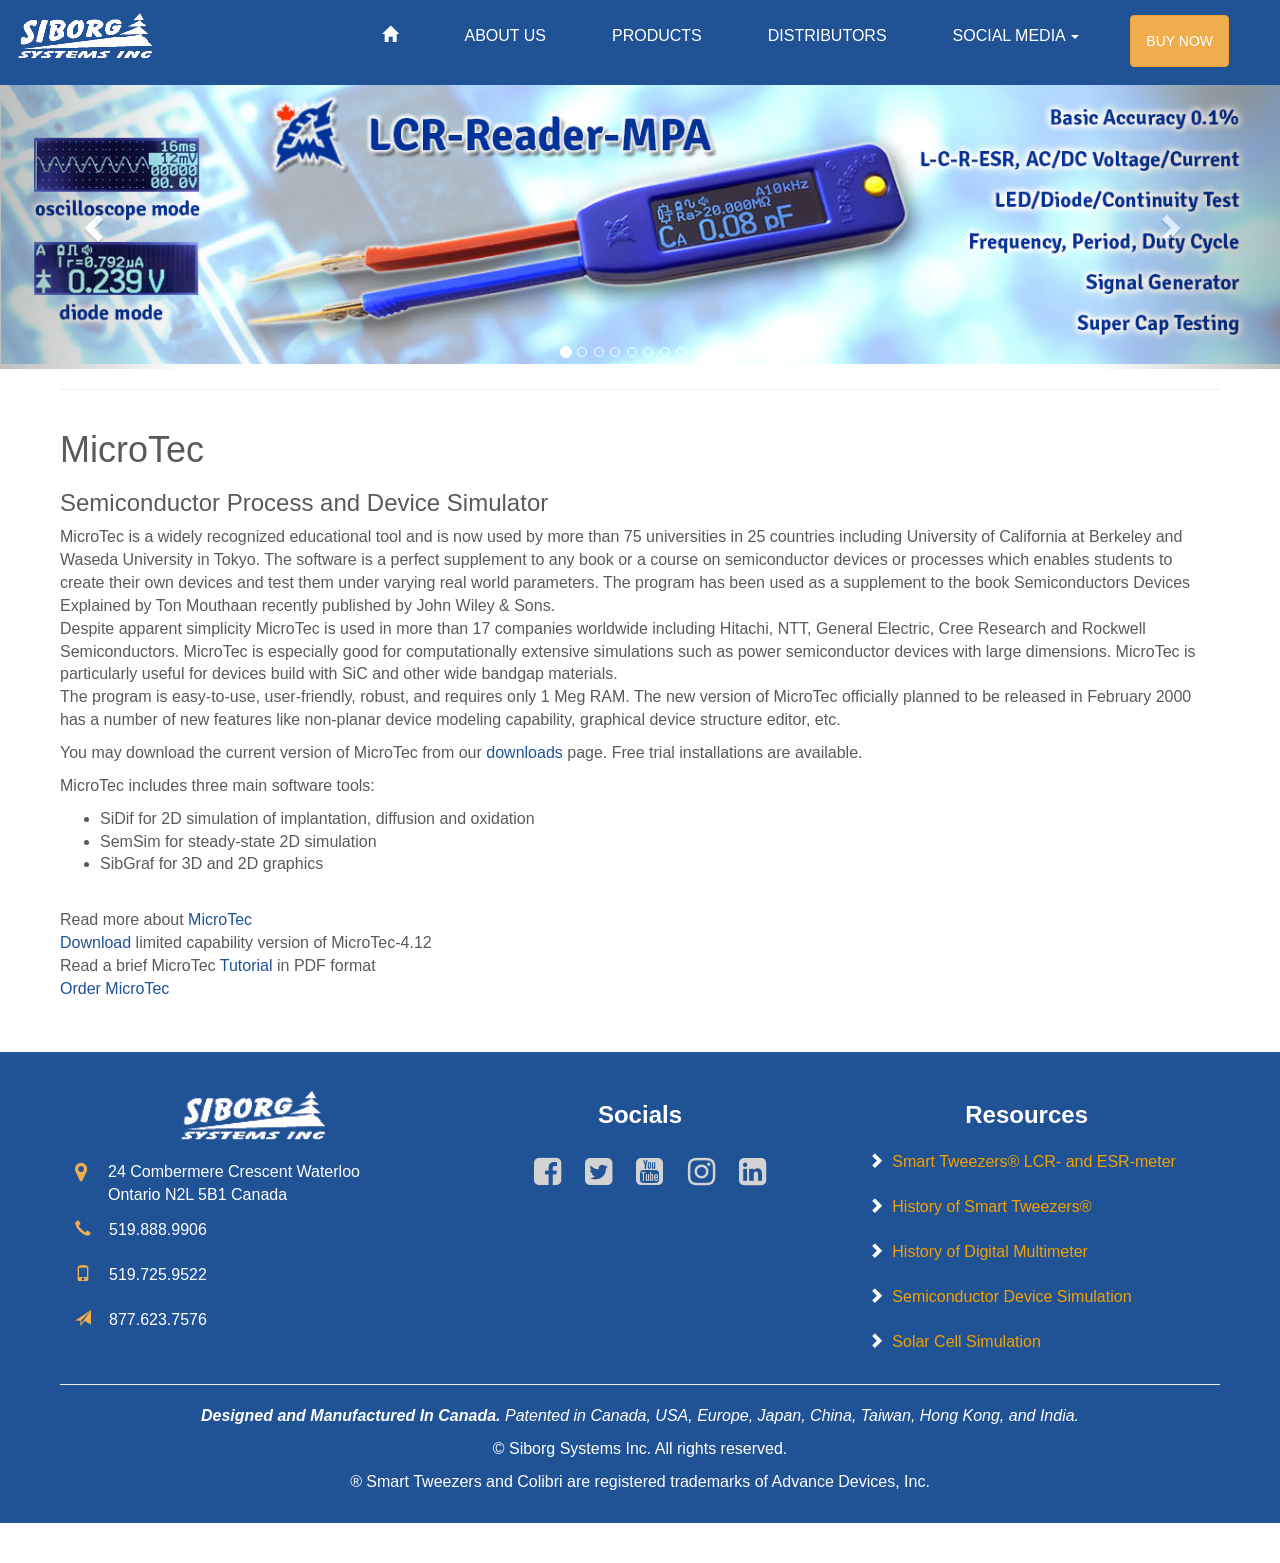
<file: micro-brief.html>
<!DOCTYPE html>
<html lang="en">
  <head><meta http-equiv="Content-Type" content="text/html; charset=utf-8">
    
    <meta http-equiv="X-UA-Compatible" content="IE=edge">
    <meta name="viewport" content="width=device-width, initial-scale=1">
    <!-- The above 3 meta tags *must* come first in the head; any other head content must come *after* these tags -->
    <meta name="description" content="Semiconductor Process and Device Simulation software package MicroTec available from Siborg Systems Inc">
    <meta name="author" content="">
    <link rel="icon" href="favicon/favicon.ico">

    <title>2D Semiconductor Process and Device Simulator MicroTec from Siborg Systems Inc. </title>

    <!-- Bootstrap core CSS -->
    <link href="css/bootstrap.min.css" rel="stylesheet">
    <link href="fonts/font-awesome.min.css" rel="stylesheet">
 <link rel="stylesheet" href="css/font-awesome.min.css">

    <!-- IE10 viewport hack for Surface/desktop Windows 8 bug -->
    <link href="js/ie10-viewport-bug-workaround.js" rel="stylesheet">

    <!-- Just for debugging purposes. Don't actually copy these 2 lines! -->
    <!--[if lt IE 9]><script src="js/ie8-responsive-file-warning.js"></script><![endif]-->
    <script src="js/ie-emulation-modes-warning.js"></script>
<style>
   body {padding-bottom:0;}
   .footer {padding-bottom: 20px;}
      .navbar-wrapper{
      position: unset !important;
      }
      .btn-primary {
    
    background-color: #205296;
    
}
a:hover, .footer a:hover {
    color: #ff4800 !important;
    text-decoration: none;
}
a {
    color: #205296;
    text-decoration: none;
}

.col-lg-4.borders {
   
    height: 238px;
}
.btn-primary:hover {
    color: #fff !important;
    background-color: #ff4800;
    border-color: #ff4800;
}
i.fa.fa-map-marker {
    padding-right: 20px;
    color: #f0ad4e;
    font-size:22px;
}
span.glyphicon.glyphicon-earphone.glyphiconearphone {
    padding-right: 18px;
    color: #f0ad4e;
}
.address-canada {
   padding-left: 0px;
  padding-top: 10px;
  text-align: left;
  display: flex;
  flex-wrap: nowrap;
}
span.glyphicon.glyphicon-phone.glyphiconphone {
    padding-right: 18px;
    color: #f0ad4e;
}
p.font-italic {
    font-size: 15px;
    font-style: italic;
    color: #205296;
}
.educational {color: #205296;
}
a.btn.btn-primary.padding-add {
    margin-bottom: 11px !important;
}
span.glyphicon.glyphicon-send.glyphiconsend {
    padding-right: 18px;
    color: #f0ad4e;
}
.align-left-icon{
    text-align: left;
    padding-left: 0px;
    line-height: 45px;
}
.borderr {
    text-align: center;
    
    box-shadow: 0 1px 3px rgb(0 0 0 / 12%), 0 1px 2px rgb(0 0 0 / 24%);
    height: 400px;
}
.center.test-tweezers {
    margin-top: 59px;
}
.center.smart-tweezer {
    margin-top: 59px;
}
.navbar-nav>li>.dropdown-menu {
    margin-top: 0;
    border-top-left-radius: 0;
    border-top-right-radius: 0;
    background-color: #0f82db;
    color: #fff;
}
.center.smart-led {
    margin-top: 60px;
}
.btn-primary {
    
    margin: 0px !important;
    border-color: #205296;
}
.border {
    border: 1px solid #ccc;
    height: 500px;
    padding: 20px;
    text-align: center;
}
      .carousel {
      position: relative;
      margin-top: 0px !important;
      }
      ul.nav.navbar-nav {
      display: flex;
      align-items: center;
      justify-content: end !important;
      float: right;
      gap: 36px;
      }
      .navbar-wrapper .navbar {
      width: 100%;
      padding: 15px 0px;
      margin-bottom: 0px !important;
      }
      .buy-now{
      padding: 14px 30px 14px 30px !important;
      }
      h2{
      font-size: 27px;
      }
     .navbar-inverse .navbar-nav>li>a:focus, .navbar-inverse .navbar-nav>li>a:hover {
    color: #0f82db !important;
    font-size: 16px;
}
.btn-primary{
    color: #fff !important;
}
a.btn.btn-warning.btn-md.buy-now:hover {
    font-size: 14px;
    background: #fff;
}
.navbar-inverse .navbar-nav>.active>a, .navbar-inverse .navbar-nav>.active>a:focus, .navbar-inverse .navbar-nav>.active>a:hover {
    color: #fff !important;
 
    animation: unset !important;
    transition:  unset !important;
}
.fa-lg {
    
    padding-left: 20px;
    color: #f0ad4e;
}
.fa-lg:hover{
    color: #fff;
}
 .set-margin-top{
     margin-top: 69px;
 }
 .set-margin-btn{
     margin-top: 33px;
 }
 .set-margin-btns{
     margin-top: 35px;
 }
 .footer a {
    color: #fff ;
}
 .footer .align-left a {color: #f2a100;}
 .center.view-mpa {
    margin-top: 20px;
}
.width-equal{
    width: 400px;
}
.carousel-inner>.item>img {
     margin:0 auto;
     min-width: auto;
}
      .navbar-inverse .navbar-nav>li>a {
    color: white !important;
    font-weight: 500;
    text-transform: uppercase;
}
      
h2.ader-lcr {
    font-size: 18px;
    font-weight: 700;
}
      }
      .cus_row {
    display: flex;
    flex-wrap: wrap;
    gap: 20px 0;
}


.center.lcr-reader{
    margin-top: 59px;
}
span.glyphicon.glyphicon-chevron-right.glyphiconchevron-right {
    color: #fff;
    padding-right: 8px;
}
body{
    font-family: "Lato", sans-serif !important;
}
      @media screen and (max-width: 767px){
      ul.nav.navbar-nav {
      display: block;
      float: left;
      }
      }
      .align-left {
    text-align: left;
    padding-left: 20px;
    line-height: 45px;
}
.border:hover {
    box-shadow: 0 3px 6px rgb(0 0 0 / 16%), 0 3px 6px rgb(0 0 0 / 23%);
    
}
   </style>
    <link href="css/carousel.css" rel="stylesheet" type="text/css">

     <meta property="og:url"                content="https://www.siborg.com/" />
<meta property="og:type"               content="website" />
<meta property="og:title"              content="Siborg Systems Inc." />
<meta property="og:description"        content="Siborg is a source of engineering hardware and software for the semiconductor and electronics industry. Their most well known products include LCR-Reader Professional and Smart Tweezers&reg; LCR-and ESR-meter" />
<meta property="og:image"              content="https://www.siborg.com/page1_logo.png" />
<meta property="fb:admins" content="michael.obrecht.73"/>   
<div id="fb-root"></div>
<script>(function(d, s, id) {
  var js, fjs = d.getElementsByTagName(s)[0];
  if (d.getElementById(id)) return;
  js = d.createElement(s); js.id = id;
  js.src = "//connect.facebook.net/en_US/sdk.js#xfbml=1&version=v2.6";
  fjs.parentNode.insertBefore(js, fjs);
}(document, 'script', 'facebook-jssdk'));</script>

<!-- NAVBAR
================================================== -->
<div class="navbar-wrapper">

        <nav class="navbar navbar-inverse navbar-static-top">
          <div class="container">
            <div class="navbar-header">
              <button type="button" class="navbar-toggle collapsed" data-toggle="collapse" data-target="#navbar" aria-expanded="false" aria-controls="navbar">
                <span class="sr-only">Toggle navigation</span>
                <span class="icon-bar"></span>
                <span class="icon-bar"></span>
                <span class="icon-bar"></span>
              </button>
              <a class="navbar-brand, img-responsive, paddingright" href="https://www.siborg.com"><img src="images/page1_logo.png" alt="siborg logo"></a>
            
             </div>
            <div id="navbar" class="navbar-collapse collapse">
              <ul class="nav navbar-nav">
                <li class="active"><a href="index.html"><span class="glyphicon glyphicon-home glyphiconhome" aria-hidden="true"></span></a></li>
                <li><a href="company-profile.html">About Us</a></li>

                <li><a href="products.html">Products</a></li>
                <li><a href="distributors.html">Distributors</a></li>

                <li class="dropdown">
            <a href="micro-brief.html#" class="dropdown-toggle" data-toggle="dropdown">Social Media <b class="caret"></b></a>
          <ul class="dropdown-menu"><li><ul class="list-inline">
              <li class="icons"><a href="https://www.facebook.com/SiborgSystemsInc/" title="Siborg Systems Inc. on Facebook" target="blank_"><i class="fa fa-facebook-square fa-lg"></i></a>
              <a href="https://twitter.com/LCR_Reader" title="Siborg Systems Inc. on Twitter" target="blank_"><i class="fa fa-twitter-square fa-lg"></i></a>
             
              <a href="https://www.youtube.com/user/msobrecht" title="Siborg Systems Inc. Youtube" target="_blank"><i class="fa fa-youtube-square fa-lg"></i></a>
              <a href="https://www.instagram.com/smart_tweezers/" target="_blank"><i class="fa fa-instagram  fa-lg"></i></a>
              <a href="https://www.linkedin.com/company/siborg-systems-inc" target="_blank"><i class="fa fa-linkedin-square fa-lg"></i></a></li><li><div class="fb-like" data-href="https://www.siborg.com" data-width="60" data-layout="button" data-action="like" data-show-faces="false" data-share="false" style="padding-top:10px; float:left; padding-right:30px;padding-left:15px;"></div>
          
          </ul></ul>

    
 <li><a href="https://www.secure.lcr-reader.com/catalog" style="color:white;" class="btn btn-warning btn-md" target="_blank">Buy Now</a></li> </ul>
            </div>
          </div>
        </nav>

      </div>
  <div id="myCarousel" class="carousel slide" data-ride="carousel">
      <!-- Indicators -->
      <ol class="carousel-indicators">
        <li data-target="#myCarousel" data-slide-to="0" class="active"></li>
        <li data-target="#myCarousel" data-slide-to="1"></li>
        <li data-target="#myCarousel" data-slide-to="2"></li>
        <li data-target="#myCarousel" data-slide-to="3"></li>
        <li data-target="#myCarousel" data-slide-to="4"></li>
        <li data-target="#myCarousel" data-slide-to="5"></li>
        <li data-target="#myCarousel" data-slide-to="6"></li>
<li data-target="#myCarousel" data-slide-to="7"></li>
<li data-target="#myCarousel" data-slide-to="8"></li>
<li data-target="#myCarousel" data-slide-to="9"></li>
              </ol>
        <div class="carousel-inner">
        <div class="item active"><img src="images/mpabanner.jpg" alt="First Slide" class="first-slide; img-responsive"></div><!--Multipurpose-->
            <div class="item"><img class="second-slide, img-responsive" src="images/lcrreaderpro.jpg" alt="First slide"></div><!--LCR Reader Pro-->
   <div class="item">
<img class="third-slide" src="images/probebanner3.jpg"  alt="Third Slide"><!--Probe Connector--></div>     
<div class="item">
          <img class="fourth-slide" src="images/stbanner.jpg" alt="Fourth slide" ><!--stbanner-->
         
        </div><div class="item">
<img class="fifth-slide" src="images/st5sbt.jpg" alt="Fifth slide"><!--Bluetooth--></div>
        <div class="item">
          <img class="sixth-slide" src="images/benttips.jpg" alt="Sixth slide"  > <!--bent tips--> </div>
        <div class="item">
        <img class="seventh-slide" src="images/store.jpg" alt="Seventh slide"><!--store--></div>
        <div class="item">
        <img class="eighth-slide" src="images/ledtweezers.jpg" alt="Eighth slide"><!--LED tweezers--></div>
    <div class="item">
    <img class="ninth-slide" src="images/lcrbanner.jpg" alt="Ninth slide"><!--LCR Reader--></div>
<div class="item"><img class="tenth-slide" src="images/taskkit2.jpg"  alt="Tenth Slide"><!--Task Kit--></div>
</div>
    <!-- Controls -->
    <a class="left carousel-control" href="micro-brief.html#myCarousel" data-slide="prev" role="button">
      <span class="glyphicon glyphicon-chevron-left"></span>
    </a>
    <a class="right carousel-control" href="micro-brief.html#myCarousel" data-slide="next" role="button">
      <span class="glyphicon glyphicon-chevron-right"></span>
    </a>
     
  </div><!-- /.carousel -->



  <!-- Marketing messaging and featurettes
    ================================================== -->
    <!-- Wrap the rest of the page in another container to center all the content. -->

    <div class="container marketing">

     


      <!-- START THE FEATURETTES -->

      <hr>

      <div class="row">
         <div class=" col-lg-12 col-md-12 col-sm-12 col-xs-12">
          <h1>MicroTec</h1>
          <h3>Semiconductor Process and Device Simulator</h3>
          MicroTec is a widely recognized educational tool and is now used by more than 75 universities in 25 countries including University of California at Berkeley and Waseda University in Tokyo. The software is a perfect supplement to any book or a course on semiconductor devices or processes which enables students to create their own devices and test them under varying real world parameters. The program has been used as a supplement to the book Semiconductors Devices Explained by Ton Mouthaan recently published by John Wiley & Sons.
          <br> Despite apparent simplicity MicroTec is used in more than 17 companies worldwide including Hitachi, NTT, General Electric, Cree Research and Rockwell Semiconductors. MicroTec is especially good for computationally extensive simulations such as power semiconductor devices with large dimensions. MicroTec is particularly useful for devices build with SiC and other wide bandgap materials.<p> The program is easy-to-use, user-friendly, robust, and requires only 1 Meg RAM. The new version of MicroTec officially planned to be released in February 2000 has a number of new features like non-planar device modeling capability, graphical device structure editor, etc.
          <p>You may download the current version of MicroTec from our <a href="downloads.html">downloads</a> page. Free trial installations are available.
          <p>MicroTec includes three main software tools:
          <ul><li>SiDif for 2D simulation of implantation, diffusion and oxidation</li>
          <li>SemSim for steady-state 2D simulation</li>
          <li>SibGraf for 3D and 2D graphics</li></ul>
          
          <br>Read more about <a href="micro-detail.html">MicroTec</a>
          <p><a href="microtec/MicroTec-4.1.html">Download</a> limited capability version of MicroTec-4.12
          <br>Read a brief MicroTec <a href="micro_tutorial.pdf" onClick="LogClick(this);"> Tutorial</a> in PDF format<br><a href="https://secure.lcr-reader.com/catalog/index.php?cPath=26">Order MicroTec</a>
          
          </div>
      </div><!--container marketing-->
  </div>

     



      <!-- /END THE FEATURETTES -->



 <!-- FOOTER -->

<div class="footer">
      <div class="container">
         <div class="col-lg-4 col-md-4 col-sm-12 col-xs-12">
            <div class="center"><a href="http://www.siborg.com/" title="Smart Tweezers&reg; Canada">
               <img src="images/page1_logo.png" alt="Siborg Systems Inc."  width="150" class="img-responsive"></a>
            </div>
            <div class="address-canada"><i class="fa fa-map-marker"></i>
            <a class="phone-phone">24 Combermere Crescent Waterloo<br> <span class="canada-on">Ontario N2L 5B1 Canada</span></a> 
            </div>
            
            <div class="ear-phone align-left-icon">
            <a class="phone-phone" href="tel:519.888.9906"><span class="glyphicon glyphicon-earphone glyphiconearphone " aria-hidden="true"></span>519.888.9906</a>
            </div>
            <div class="icon-phone align-left-icon">
           <a class="phone-phone" href="tel:519.725.9522"><span class="glyphicon glyphicon-phone glyphiconphone" aria-hidden="true"></span>519.725.9522</a>
           </div>
           <div class="icon-send align-left-icon">
             <a class="phone-phone" href="tel:877.623.7576"><span class="glyphicon glyphicon-send glyphiconsend" aria-hidden="true"></span>877.623.7576 </a>
             </div>
            <hr class="hidden-lg hidden-md visible-sm-block visible-xs-block">
         </div>
         <div class="col-lg-4 col-md-4 col-sm-12 col-xs-12">
            <p>
            <h3 class="social-margin"><b>Socials</b></h3>
           
          
            
           
            <a href="https://www.facebook.com/SiborgSystemsInc/" title="Siborg Systems Inc. on Facebook" target="blank_"><i class="fa fa-facebook-square fa-lg"></i></a>
            <a href="https://twitter.com/LCR_Reader" title="Siborg Systems Inc. on Twitter" target="blank_"><i class="fa fa-twitter-square fa-lg"></i></a>
            <a href="https://www.youtube.com/user/msobrecht" title="Siborg Systems Inc. Youtube" target="_blank"><i class="fa fa-youtube-square fa-lg"></i></a>
            <a href="https://www.instagram.com/lcrreader_/" target="_blank"><i class="fa fa-instagram  fa-lg"></i></a>
            <a href="https://www.linkedin.com/company/siborg-systems-inc" target="_blank"><i class="fa fa-linkedin-square fa-lg"></i></a>
            <hr class="hidden-lg hidden-md visible-sm-block visible-xs-block">
         </div>
         <div class="col-lg-4 col-md-4 col-sm-12 col-xs-12">
            <h3><b>Resources</b></h3>
<div class="smart-smart align-left">
            <a class="smart-tweezers" href="http://www.smarttweezers.us"><span class="glyphicon glyphicon-chevron-right glyphiconchevron-right" aria-hidden="true"></span>Smart Tweezers&#174; LCR- and ESR-meter</a>
            </div>
            <div class="history-of align-left">
            <a class="smarts-tweezers" href="https://smarttweezers.org/"><span class="glyphicon glyphicon-chevron-right glyphiconchevron-right" aria-hidden="true"></span>History of Smart Tweezers&#174; </a>
            </div>
            <div class="digital-meter align-left">
            <a class="smart-device" href="http://www.multimeter.ca/"><span class="glyphicon glyphicon-chevron-right glyphiconchevron-right" aria-hidden="true"></span>History of Digital Multimeter</a>
            </div>            
            <div class="multi-meter align-left">
            <a class="smart-device" href="https://siborg.ca"><span class="glyphicon glyphicon-chevron-right glyphiconchevron-right" aria-hidden="true"></span>Semiconductor Device Simulation</a> 
            </div>

            <div class="solar-cell align-left">
             <a class="smart-device" href="http://www.solarsemiconductor.ca/"><span class="glyphicon glyphicon-chevron-right glyphiconchevron-right" aria-hidden="true"></span>Solar Cell Simulation </a>
            </div>
            <hr class="hidden-lg hidden-md visible-sm-block visible-xs-block">
         </div>
      </div>
      <div class="container">
         <hr class="visible-lg-block visible-md-block hidden-sm hidden-xs">
         <p><em><strong>Designed and Manufactured In Canada.</strong> Patented in Canada, USA, Europe, Japan, China, Taiwan, Hong Kong, and India.</em></p>
         <p>&copy; Siborg Systems Inc. All rights reserved.</p>
         <p>&reg; Smart Tweezers and Colibri are registered trademarks of Advance Devices, Inc.</p>
      </div>
   </div>

    <!-- Bootstrap core JavaScript
    ================================================== -->
    <!-- Placed at the end of the document so the pages load faster -->
    <script src="https://ajax.googleapis.com/ajax/libs/jquery/1.11.3/jquery.min.js"></script>
    <script>window.jQuery || document.write('<script src="js/jquery.min.js"><\/script>')</script>
    <script src="js/bootstrap.min.js"></script>
    <script src="https://ajax.googleapis.com/ajax/libs/jquery/1.11.3/jquery.min.js"></script><script type="text/javascript">
var wto = wto || [];
wto.push(['setWTID', 'siborgsys']);
wto.push(['webTraxs']);
(function() {
var wt = document.createElement('script');
wt.src = document.location.protocol + '//www.webtraxs.com/wt.php';
wt.type = 'text/javascript';
wt.async = true;
var s = document.getElementsByTagName('script')[0];
s.parentNode.insertBefore(wt, s);
})();

</script>
<noscript><img src="https://www.webtraxs.com/webtraxs.php?id=siborgsys&st=img" alt="" /></noscript></body>
</html>
</file>
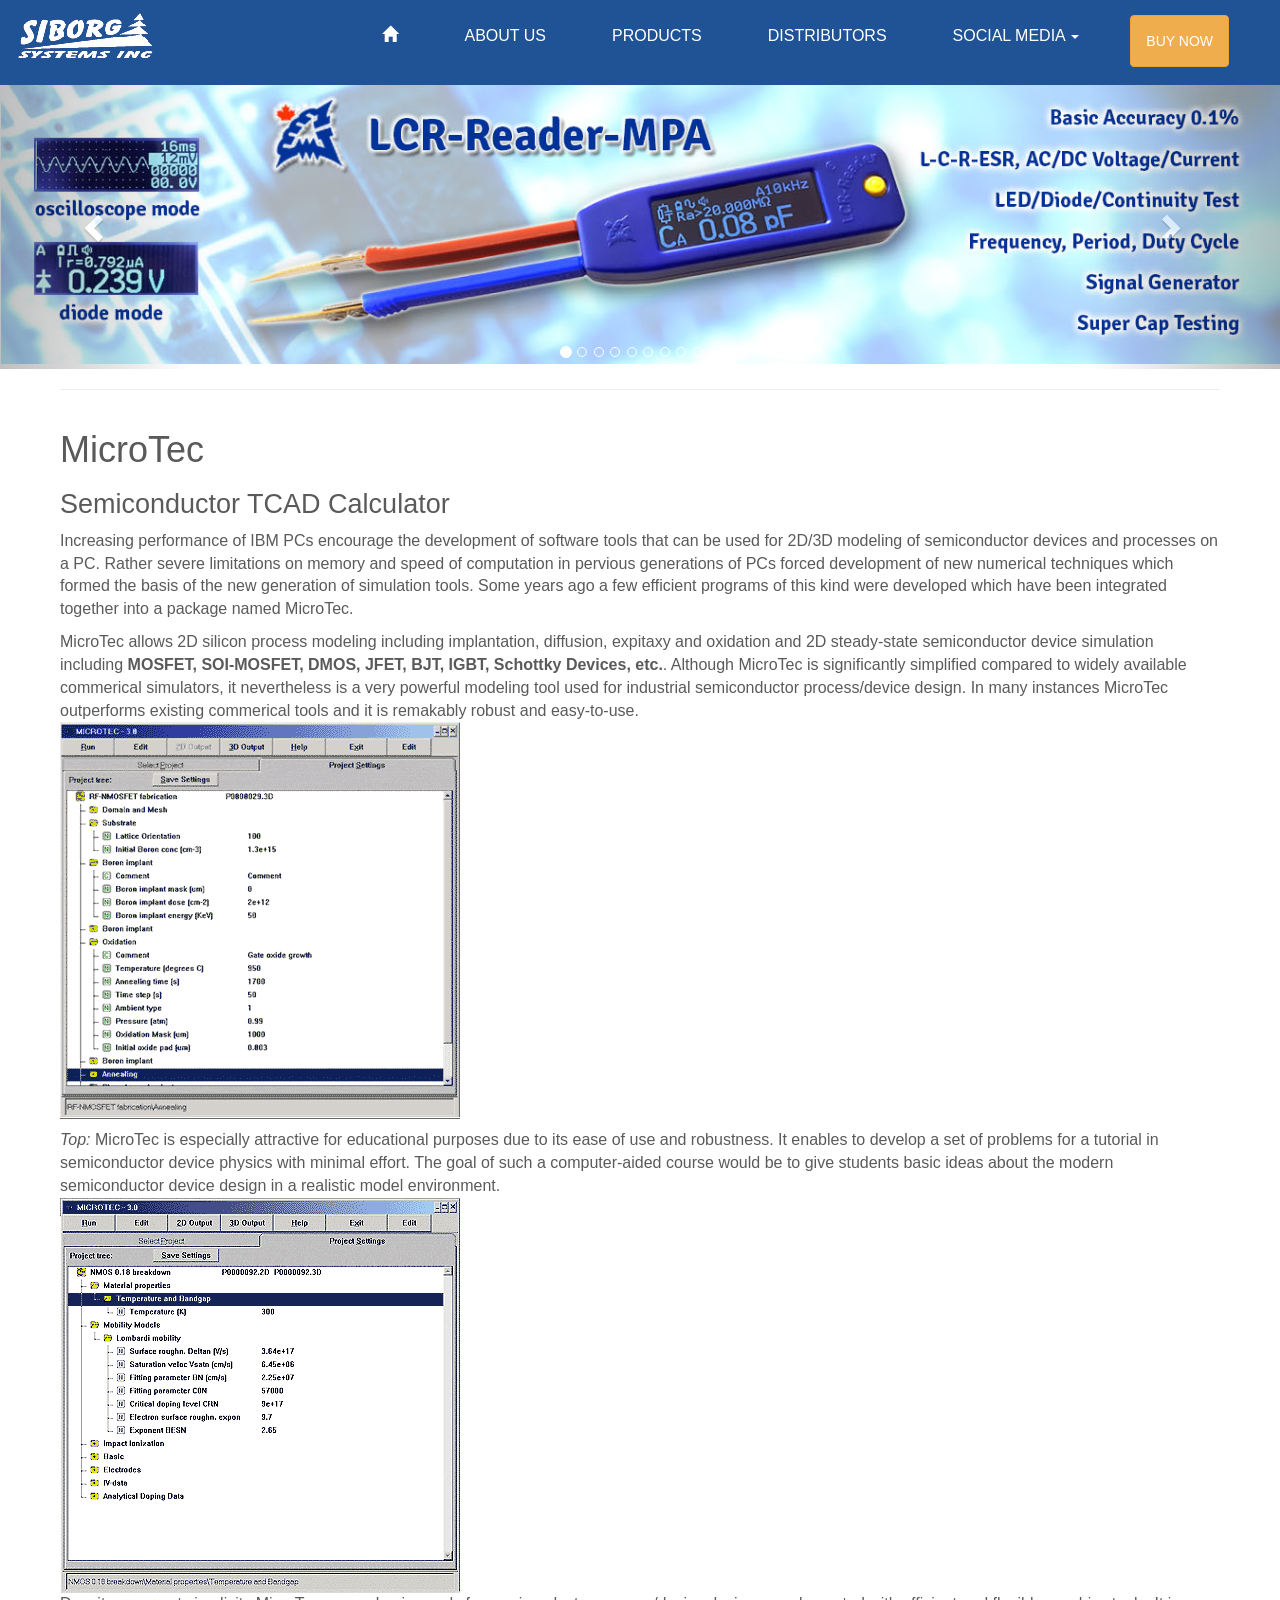
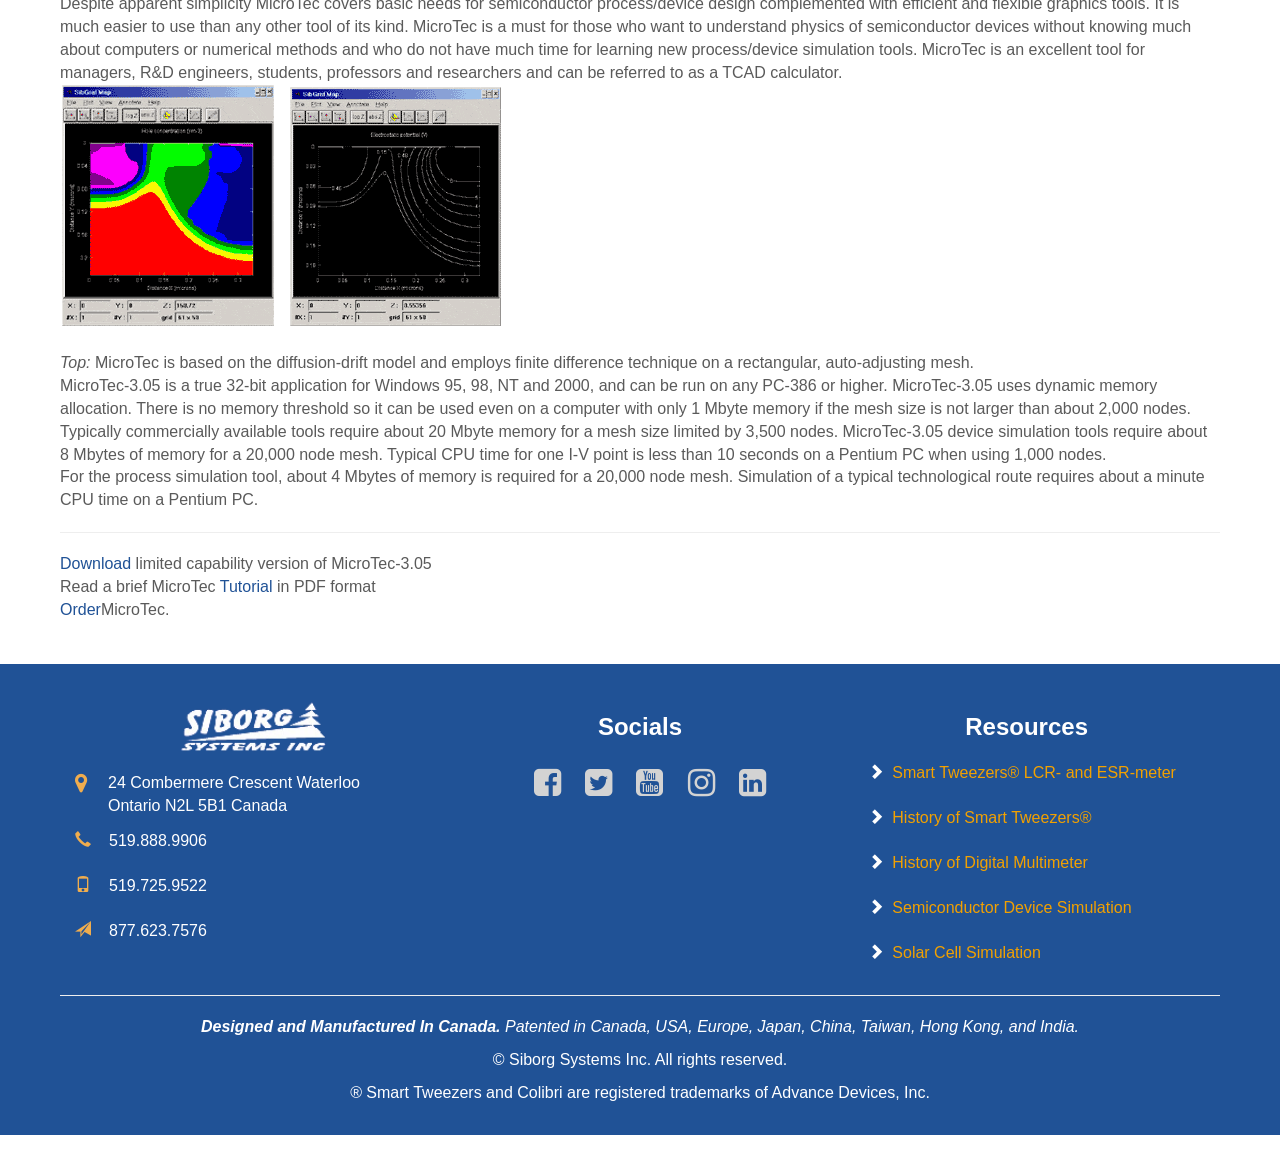
<file: micro-detail.html>
<!DOCTYPE html>
<html lang="en">
  <head>
    <meta charset="utf-8">
    <meta http-equiv="X-UA-Compatible" content="IE=edge">
    <meta name="viewport" content="width=device-width, initial-scale=1">
    <!-- The above 3 meta tags *must* come first in the head; any other head content must come *after* these tags -->
    <meta name="description" content="Detailed description of Semiconductor Process and Device Simulation software package MicroTec and download link">
    <meta name="author" content="">
    <link rel="icon" href="favicon/favicon.ico">

    <title> Detailed description of 2D Semiconductor Process and Device Simulator MicroTec from Siborg Systems Inc. </title>

    <!-- Bootstrap core CSS -->
    <link href="css/bootstrap.min.css" rel="stylesheet">
    <link href="fonts/font-awesome.min.css" rel="stylesheet">
 <link rel="stylesheet" href="css/font-awesome.min.css">

     <!-- IE10 viewport hack for Surface/desktop Windows 8 bug -->
    <link href="js/ie10-viewport-bug-workaround.js" rel="stylesheet">

    <!-- Just for debugging purposes. Don't actually copy these 2 lines! -->
    <!--[if lt IE 9]><script src="js/ie8-responsive-file-warning.js"></script><![endif]-->
    <script src="js/ie-emulation-modes-warning.js"></script>
<style>
   body {padding-bottom:0;}
   .footer {padding-bottom: 20px;}
      .navbar-wrapper{
      position: unset !important;
      }
      .btn-primary {
    
    background-color: #205296;
    
}
a:hover, .footer a:hover {
    color: #ff4800 !important;
    text-decoration: none;
}
a {
    color: #205296;
    text-decoration: none;
}

.col-lg-4.borders {
   
    height: 238px;
}
.btn-primary:hover {
    color: #fff !important;
    background-color: #ff4800;
    border-color: #ff4800;
}
i.fa.fa-map-marker {
    padding-right: 20px;
    color: #f0ad4e;
    font-size:22px;
}
span.glyphicon.glyphicon-earphone.glyphiconearphone {
    padding-right: 18px;
    color: #f0ad4e;
}
.address-canada {
   padding-left: 0px;
  padding-top: 10px;
  text-align: left;
  display: flex;
  flex-wrap: nowrap;
}
span.glyphicon.glyphicon-phone.glyphiconphone {
    padding-right: 18px;
    color: #f0ad4e;
}
p.font-italic {
    font-size: 15px;
    font-style: italic;
    color: #205296;
}
.educational {color: #205296;
}
a.btn.btn-primary.padding-add {
    margin-bottom: 11px !important;
}
span.glyphicon.glyphicon-send.glyphiconsend {
    padding-right: 18px;
    color: #f0ad4e;
}
.align-left-icon{
    text-align: left;
    padding-left: 0px;
    line-height: 45px;
}
.borderr {
    text-align: center;
    
    box-shadow: 0 1px 3px rgb(0 0 0 / 12%), 0 1px 2px rgb(0 0 0 / 24%);
    height: 400px;
}
.center.test-tweezers {
    margin-top: 59px;
}
.center.smart-tweezer {
    margin-top: 59px;
}
.navbar-nav>li>.dropdown-menu {
    margin-top: 0;
    border-top-left-radius: 0;
    border-top-right-radius: 0;
    background-color: #0f82db;
    color: #fff;
}
.center.smart-led {
    margin-top: 60px;
}
.btn-primary {
    
    margin: 0px !important;
    border-color: #205296;
}
.border {
    border: 1px solid #ccc;
    height: 500px;
    padding: 20px;
    text-align: center;
}
      .carousel {
      position: relative;
      margin-top: 0px !important;
      }
      ul.nav.navbar-nav {
      display: flex;
      align-items: center;
      justify-content: end !important;
      float: right;
      gap: 36px;
      }
      .navbar-wrapper .navbar {
      width: 100%;
      padding: 15px 0px;
      margin-bottom: 0px !important;
      }
      .buy-now{
      padding: 14px 30px 14px 30px !important;
      }
      h2{
      font-size: 27px;
      }
     .navbar-inverse .navbar-nav>li>a:focus, .navbar-inverse .navbar-nav>li>a:hover {
    color: #0f82db !important;
    font-size: 16px;
}
.btn-primary{
    color: #fff !important;
}
a.btn.btn-warning.btn-md.buy-now:hover {
    font-size: 14px;
    background: #fff;
}
.navbar-inverse .navbar-nav>.active>a, .navbar-inverse .navbar-nav>.active>a:focus, .navbar-inverse .navbar-nav>.active>a:hover {
    color: #fff !important;
 
    animation: unset !important;
    transition:  unset !important;
}
.fa-lg {
    
    padding-left: 20px;
    color: #f0ad4e;
}
.fa-lg:hover{
    color: #fff;
}
 .set-margin-top{
     margin-top: 69px;
 }
 .set-margin-btn{
     margin-top: 33px;
 }
 .set-margin-btns{
     margin-top: 35px;
 }
 .footer a {
    color: #fff ;
}
 .footer .align-left a {color: #f2a100;}
 .center.view-mpa {
    margin-top: 20px;
}
.width-equal{
    width: 400px;
}
.carousel-inner>.item>img {
     margin:0 auto;
     min-width: auto;
}
      .navbar-inverse .navbar-nav>li>a {
    color: white !important;
    font-weight: 500;
    text-transform: uppercase;
}
      
h2.ader-lcr {
    font-size: 18px;
    font-weight: 700;
}
      }
      .cus_row {
    display: flex;
    flex-wrap: wrap;
    gap: 20px 0;
}


.center.lcr-reader{
    margin-top: 59px;
}
span.glyphicon.glyphicon-chevron-right.glyphiconchevron-right {
    color: #fff;
    padding-right: 8px;
}
body{
    font-family: "Lato", sans-serif !important;
}
      @media screen and (max-width: 767px){
      ul.nav.navbar-nav {
      display: block;
      float: left;
      }
      }
      .align-left {
    text-align: left;
    padding-left: 20px;
    line-height: 45px;
}
.border:hover {
    box-shadow: 0 3px 6px rgb(0 0 0 / 16%), 0 3px 6px rgb(0 0 0 / 23%);
    
}
   </style>
    <link href="css/carousel.css" rel="stylesheet" type="text/css">
   <meta property="og:url"                content="https://www.siborg.com/" />
<meta property="og:type"               content="website" />
<meta property="og:title"              content="Siborg Systems Inc." />
<meta property="og:description"        content="Siborg is a source of engineering hardware and software for the semiconductor and electronics industry. Their most well known products include LCR-Reader Professional and Smart Tweezers&reg; LCR-and ESR-meter" />
<meta property="og:image"              content="https://www.siborg.com/page1_logo.png" />
<meta property="fb:admins" content="michael.obrecht.73"/>   
<div id="fb-root"></div>
<script>(function(d, s, id) {
  var js, fjs = d.getElementsByTagName(s)[0];
  if (d.getElementById(id)) return;
  js = d.createElement(s); js.id = id;
  js.src = "//connect.facebook.net/en_US/sdk.js#xfbml=1&version=v2.6";
  fjs.parentNode.insertBefore(js, fjs);
}(document, 'script', 'facebook-jssdk'));</script>

<!-- NAVBAR
================================================== -->
 <div class="navbar-wrapper">

        <nav class="navbar navbar-inverse navbar-static-top">
          <div class="container">
            <div class="navbar-header">
              <button type="button" class="navbar-toggle collapsed" data-toggle="collapse" data-target="#navbar" aria-expanded="false" aria-controls="navbar">
                <span class="sr-only">Toggle navigation</span>
                <span class="icon-bar"></span>
                <span class="icon-bar"></span>
                <span class="icon-bar"></span>
              </button>
              <a class="navbar-brand, paddingright, img-responsive" href="https://www.siborg.com"><img src="images/page1_logo.png" alt="siborg logo" width="140" height="64"></a>
            
             </div>
            <div id="navbar" class="navbar-collapse collapse">
              <ul class="nav navbar-nav">
                <li class="active"><a href="index.html"><span class="glyphicon glyphicon-home glyphiconhome" aria-hidden="true"></span></a></li>
                <li><a href="company-profile.html">About Us</a></li>

                <li><a href="products.html">Products</a></li>
                <li><a href="distributors.html">Distributors</a></li>

                <li class="dropdown">
            <a href="micro-detail.html#" class="dropdown-toggle" data-toggle="dropdown">Social Media <b class="caret"></b></a>
          <ul class="dropdown-menu"><li><ul class="list-inline">
              <li class="icons"><a href="https://www.facebook.com/SiborgSystemsInc/" title="Siborg Systems Inc. on Facebook" target="blank_"><i class="fa fa-facebook-square fa-lg"></i></a>
              <a href="https://twitter.com/LCR_Reader" title="Siborg Systems Inc. on Twitter" target="blank_"><i class="fa fa-twitter-square fa-lg"></i></a>
             
              <a href="https://www.youtube.com/user/msobrecht" title="Siborg Systems Inc. Youtube" target="_blank"><i class="fa fa-youtube-square fa-lg"></i></a>
              <a href="https://www.instagram.com/smart_tweezers/" target="_blank"><i class="fa fa-instagram  fa-lg"></i></a>
              <a href="https://www.linkedin.com/company/siborg-systems-inc" target="_blank"><i class="fa fa-linkedin-square fa-lg"></i></a></li><li><div class="fb-like" data-href="https://www.siborg.com" data-width="60" data-layout="button" data-action="like" data-show-faces="false" data-share="false" style="padding-top:10px; float:left; padding-right:30px;padding-left:15px;"></div>
          
          </ul></ul>

    
 <li><a href="https://www.secure.lcr-reader.com/catalog" style="color:white;" class="btn btn-warning btn-md" target="_blank">Buy Now</a></li> </ul>
            </div>
          </div>
        </nav>

      </div>
 <div id="myCarousel" class="carousel slide" data-ride="carousel">
      <!-- Indicators -->
      <ol class="carousel-indicators">
        <li data-target="#myCarousel" data-slide-to="0" class="active"></li>
        <li data-target="#myCarousel" data-slide-to="1"></li>
        <li data-target="#myCarousel" data-slide-to="2"></li>
        <li data-target="#myCarousel" data-slide-to="3"></li>
        <li data-target="#myCarousel" data-slide-to="4"></li>
        <li data-target="#myCarousel" data-slide-to="5"></li>
        <li data-target="#myCarousel" data-slide-to="6"></li>
<li data-target="#myCarousel" data-slide-to="7"></li>
<li data-target="#myCarousel" data-slide-to="8"></li>
<li data-target="#myCarousel" data-slide-to="9"></li>
              </ol>
        <div class="carousel-inner">
        <div class="item active"><img src="images/mpabanner.jpg" alt="First Slide" class="first-slide; img-responsive"></div><!--Multipurpose-->
            <div class="item"><img class="second-slide, img-responsive" src="images/lcrreaderpro.jpg" alt="First slide"></div><!--LCR Reader Pro-->
   <div class="item">
<img class="third-slide" src="images/probebanner3.jpg"  alt="Third Slide"><!--Probe Connector--></div>     
<div class="item">
          <img class="fourth-slide" src="images/stbanner.jpg" alt="Fourth slide" ><!--stbanner-->
         
        </div><div class="item">
<img class="fifth-slide" src="images/st5sbt.jpg" alt="Fifth slide"><!--Bluetooth--></div>
        <div class="item">
          <img class="sixth-slide" src="images/benttips.jpg" alt="Sixth slide"  > <!--bent tips--> </div>
        <div class="item">
        <img class="seventh-slide" src="images/store.jpg" alt="Seventh slide"><!--store--></div>
        <div class="item">
        <img class="eighth-slide" src="images/ledtweezers.jpg" alt="Eighth slide"><!--LED tweezers--></div>
    <div class="item">
    <img class="ninth-slide" src="images/lcrbanner.jpg" alt="Ninth slide"><!--LCR Reader--></div>
<div class="item"><img class="tenth-slide" src="images/taskkit2.jpg"  alt="Tenth Slide"><!--Task Kit--></div>
</div>
    <!-- Controls -->
    <a class="left carousel-control" href="micro-detail.html#myCarousel" data-slide="prev" role="button">
      <span class="glyphicon glyphicon-chevron-left"></span>
    </a>
    <a class="right carousel-control" href="micro-detail.html#myCarousel" data-slide="next" role="button">
      <span class="glyphicon glyphicon-chevron-right"></span>
    </a>
     
  </div><!-- /.carousel -->



  <!-- Marketing messaging and featurettes
    ================================================== -->
    <!-- Wrap the rest of the page in another container to center all the content. -->

    <div class="container marketing">

      


      <!-- START THE FEATURETTES -->

      <hr>

      <div class="row">
        <div class="col-lg-12 col-md-12 col-sm-12 col-xs-12">
          <h1>MicroTec</h1>
          <h2>Semiconductor TCAD Calculator</h2>
          <p>Increasing performance of IBM PCs encourage the development of software tools that can be used for 2D/3D modeling of semiconductor devices and processes on a PC. Rather severe limitations on memory and speed of computation in pervious generations of PCs forced development of new numerical techniques which formed the basis of the new generation of simulation tools. Some years ago a few efficient programs of this kind were developed which have been integrated together into a package named MicroTec.
          <p>MicroTec allows 2D silicon process modeling including implantation, diffusion, expitaxy and oxidation and 2D steady-state semiconductor device simulation including <b>MOSFET, SOI-MOSFET, DMOS, JFET, BJT, IGBT, Schottky Devices, etc.</b>. Although MicroTec is significantly simplified compared to widely available commerical simulators, it nevertheless is a very powerful modeling tool used for industrial semiconductor process/device design. In many instances MicroTec outperforms existing commerical tools and it is remakably robust and easy-to-use.
          <img src="images/microcapture1.gif" class="img-responsive" alt="screenshot of microtec">
          <p>
          <em>Top:</em> MicroTec is especially attractive for educational purposes
           due to its ease of use and robustness. It enables to develop a set of problems for a tutorial in semiconductor device physics with minimal effort. The goal of such a computer-aided course would be to give students basic ideas about the modern semiconductor device design in a realistic model environment.
           <img src="images/microcapture2.gif" class="img-responsive" alt="screenshot of microtec 2">
           Despite apparent simplicity MicroTec covers basic needs for semiconductor process/device design complemented with efficient and flexible graphics tools. It is much easier to use than any other tool of its kind. MicroTec is a must for those who want to understand physics of semiconductor devices without knowing much about computers or numerical methods and who do not have much time for learning new process/device simulation tools. MicroTec is an excellent tool for managers, R&D engineers, students, professors and researchers and can be referred to as a TCAD calculator.
           <img src="images/micro_2graphs.gif" class="img-responsive" alt="screenshot of microtec graphs">
          <br><em> Top:</em> MicroTec is based on the diffusion-drift model and employs finite difference technique on a rectangular, auto-adjusting mesh.
<br>
MicroTec-3.05 is a true 32-bit application for Windows 95, 98, NT and 2000, and can be run on any PC-386 or higher. MicroTec-3.05 uses dynamic memory allocation. There is no memory threshold so it can be used even on a computer with only 1 Mbyte memory if the mesh size is not larger than about 2,000 nodes.
<br>
Typically commercially available tools require about 20 Mbyte memory for a mesh size limited by 3,500 nodes. MicroTec-3.05 device simulation tools require about 8 Mbytes of memory for a 20,000 node mesh. Typical CPU time for one I-V point is less than 10 seconds on a Pentium PC when using 1,000 nodes.
<br>
For the process simulation tool, about 4 Mbytes of memory is required for a 20,000 node mesh. Simulation of a typical technological route requires about a minute CPU time on a Pentium PC.
<hr />
<a href="downloads.html"> Download</a> limited capability version of MicroTec-3.05
<br>Read a brief MicroTec <a href="micro_tutorial.pdf" onClick="LogClick(this);">Tutorial</a> in PDF format<br>
    <a href="https://secure.lcr-reader.com/catalog/index.php?cPath=26">Order</a>MicroTec.
     </div> </div><!--container marketing-->
  </div>

     





      <!-- /END THE FEATURETTES -->



     <!-- FOOTER -->

<div class="footer">
      <div class="container">
         <div class="col-lg-4 col-md-4 col-sm-12 col-xs-12">
            <div class="center"><a href="http://www.siborg.com/" title="Smart Tweezers&reg; Canada">
               <img src="images/page1_logo.png" alt="Siborg Systems Inc."  width="150" class="img-responsive"></a>
            </div>
            <div class="address-canada"><i class="fa fa-map-marker"></i>
            <a class="phone-phone">24 Combermere Crescent Waterloo<br> <span class="canada-on">Ontario N2L 5B1 Canada</span></a> 
            </div>
            
            <div class="ear-phone align-left-icon">
            <a class="phone-phone" href="tel:519.888.9906"><span class="glyphicon glyphicon-earphone glyphiconearphone " aria-hidden="true"></span>519.888.9906</a>
            </div>
            <div class="icon-phone align-left-icon">
           <a class="phone-phone" href="tel:519.725.9522"><span class="glyphicon glyphicon-phone glyphiconphone" aria-hidden="true"></span>519.725.9522</a>
           </div>
           <div class="icon-send align-left-icon">
             <a class="phone-phone" href="tel:877.623.7576"><span class="glyphicon glyphicon-send glyphiconsend" aria-hidden="true"></span>877.623.7576 </a>
             </div>
            <hr class="hidden-lg hidden-md visible-sm-block visible-xs-block">
         </div>
         <div class="col-lg-4 col-md-4 col-sm-12 col-xs-12">
            <p>
            <h3 class="social-margin"><b>Socials</b></h3>
           
          
            
           
            <a href="https://www.facebook.com/SiborgSystemsInc/" title="Siborg Systems Inc. on Facebook" target="blank_"><i class="fa fa-facebook-square fa-lg"></i></a>
            <a href="https://twitter.com/LCR_Reader" title="Siborg Systems Inc. on Twitter" target="blank_"><i class="fa fa-twitter-square fa-lg"></i></a>
            <a href="https://www.youtube.com/user/msobrecht" title="Siborg Systems Inc. Youtube" target="_blank"><i class="fa fa-youtube-square fa-lg"></i></a>
            <a href="https://www.instagram.com/lcrreader_/" target="_blank"><i class="fa fa-instagram  fa-lg"></i></a>
            <a href="https://www.linkedin.com/company/siborg-systems-inc" target="_blank"><i class="fa fa-linkedin-square fa-lg"></i></a>
            <hr class="hidden-lg hidden-md visible-sm-block visible-xs-block">
         </div>
         <div class="col-lg-4 col-md-4 col-sm-12 col-xs-12">
            <h3><b>Resources</b></h3>
<div class="smart-smart align-left">
            <a class="smart-tweezers" href="http://www.smarttweezers.us"><span class="glyphicon glyphicon-chevron-right glyphiconchevron-right" aria-hidden="true"></span>Smart Tweezers&#174; LCR- and ESR-meter</a>
            </div>
            <div class="history-of align-left">
            <a class="smarts-tweezers" href="https://smarttweezers.org/"><span class="glyphicon glyphicon-chevron-right glyphiconchevron-right" aria-hidden="true"></span>History of Smart Tweezers&#174; </a>
            </div>
            <div class="digital-meter align-left">
            <a class="smart-device" href="http://www.multimeter.ca/"><span class="glyphicon glyphicon-chevron-right glyphiconchevron-right" aria-hidden="true"></span>History of Digital Multimeter</a>
            </div>            
            <div class="multi-meter align-left">
            <a class="smart-device" href="https://siborg.ca"><span class="glyphicon glyphicon-chevron-right glyphiconchevron-right" aria-hidden="true"></span>Semiconductor Device Simulation</a> 
            </div>

            <div class="solar-cell align-left">
             <a class="smart-device" href="http://www.solarsemiconductor.ca/"><span class="glyphicon glyphicon-chevron-right glyphiconchevron-right" aria-hidden="true"></span>Solar Cell Simulation </a>
            </div>
            <hr class="hidden-lg hidden-md visible-sm-block visible-xs-block">
         </div>
      </div>
      <div class="container">
         <hr class="visible-lg-block visible-md-block hidden-sm hidden-xs">
         <p><em><strong>Designed and Manufactured In Canada.</strong> Patented in Canada, USA, Europe, Japan, China, Taiwan, Hong Kong, and India.</em></p>
         <p>&copy; Siborg Systems Inc. All rights reserved.</p>
         <p>&reg; Smart Tweezers and Colibri are registered trademarks of Advance Devices, Inc.</p>
      </div>
   </div>
    <!-- Bootstrap core JavaScript
    ================================================== -->
    <!-- Placed at the end of the document so the pages load faster -->
    <script src="https://ajax.googleapis.com/ajax/libs/jquery/1.11.3/jquery.min.js"></script>
    <script>window.jQuery || document.write('<script src="js/jquery.min.js"><\/script>')</script>
    <script src="js/bootstrap.min.js"></script>
    <script src="https://ajax.googleapis.com/ajax/libs/jquery/1.11.3/jquery.min.js"></script>
    <script type="text/javascript">
var wto = wto || [];
wto.push(['setWTID', 'siborgsys']);
wto.push(['webTraxs']);
(function() {
var wt = document.createElement('script');
wt.src = document.location.protocol + '//www.webtraxs.com/wt.php';
wt.type = 'text/javascript';
wt.async = true;
var s = document.getElementsByTagName('script')[0];
s.parentNode.insertBefore(wt, s);
})();

</script>
<noscript><img src="https://www.webtraxs.com/webtraxs.php?id=siborgsys&st=img" alt="" /></noscript></body>
</html>
</file>
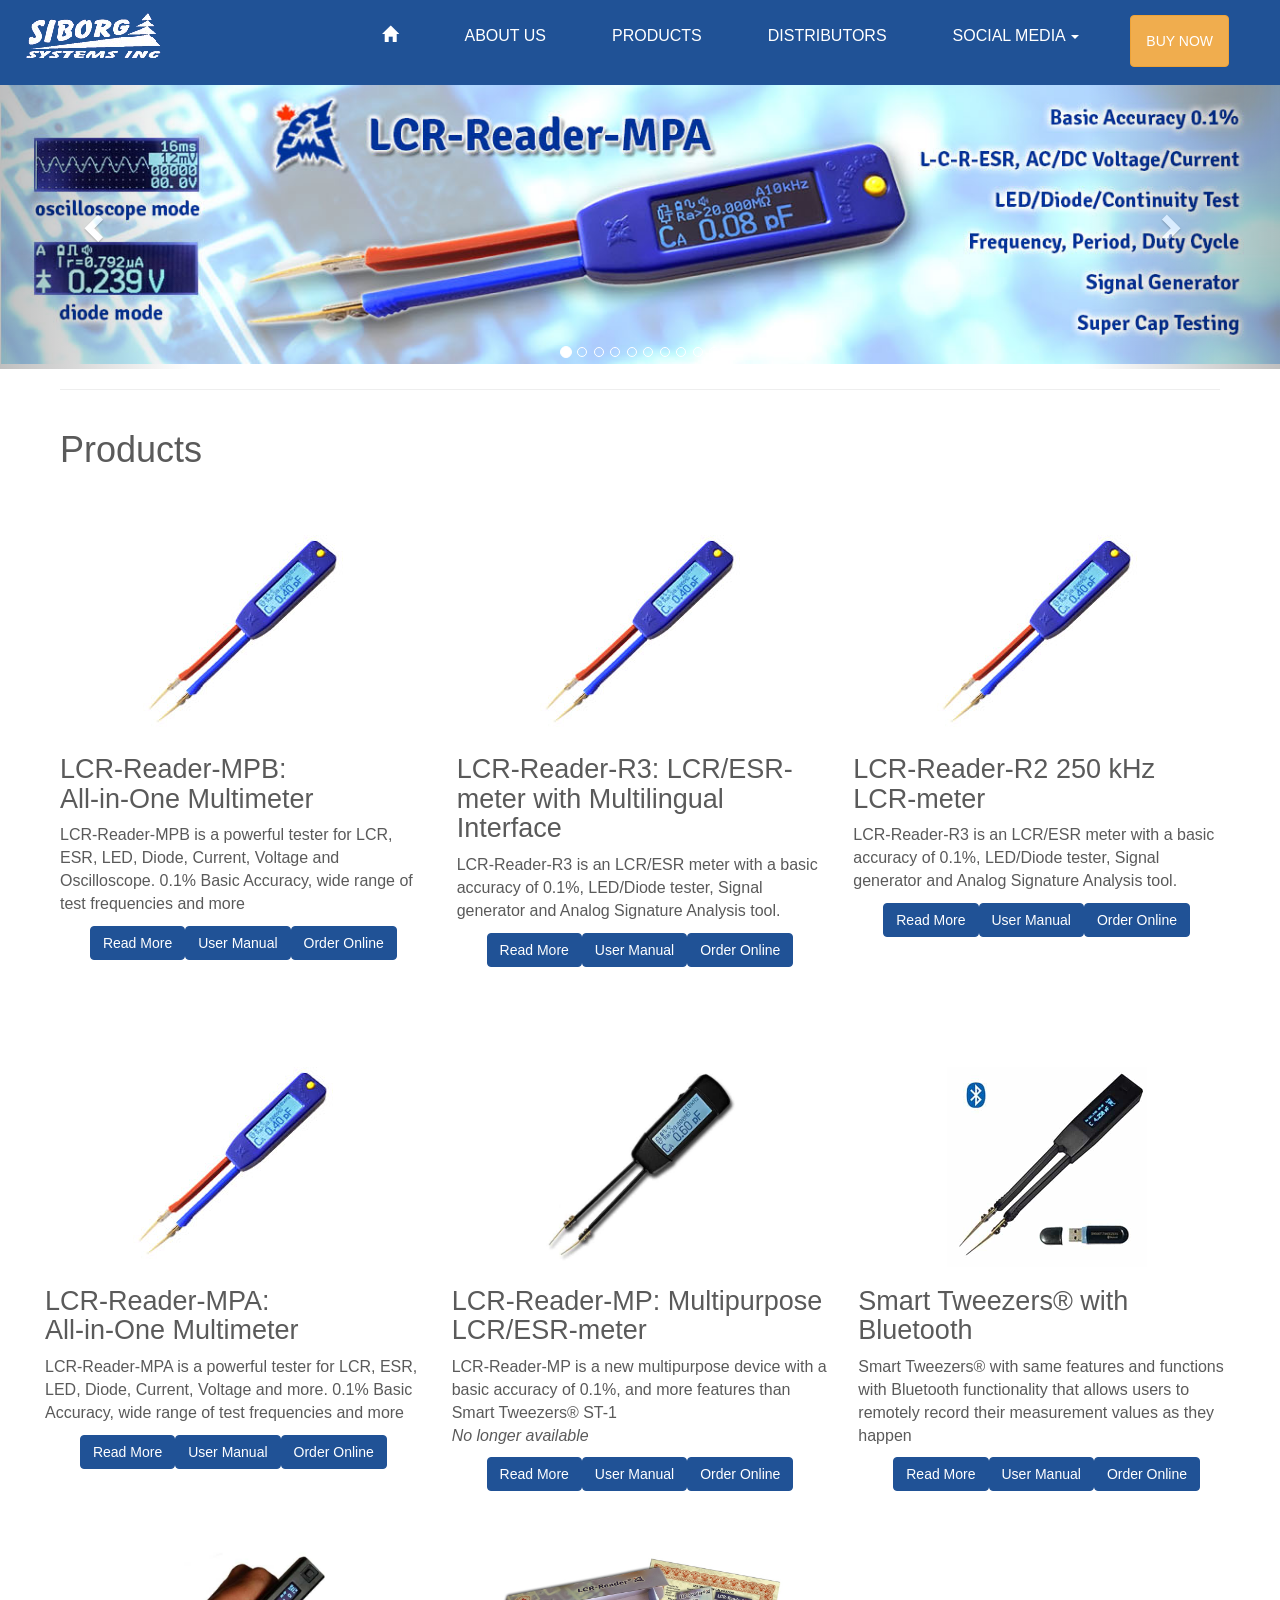
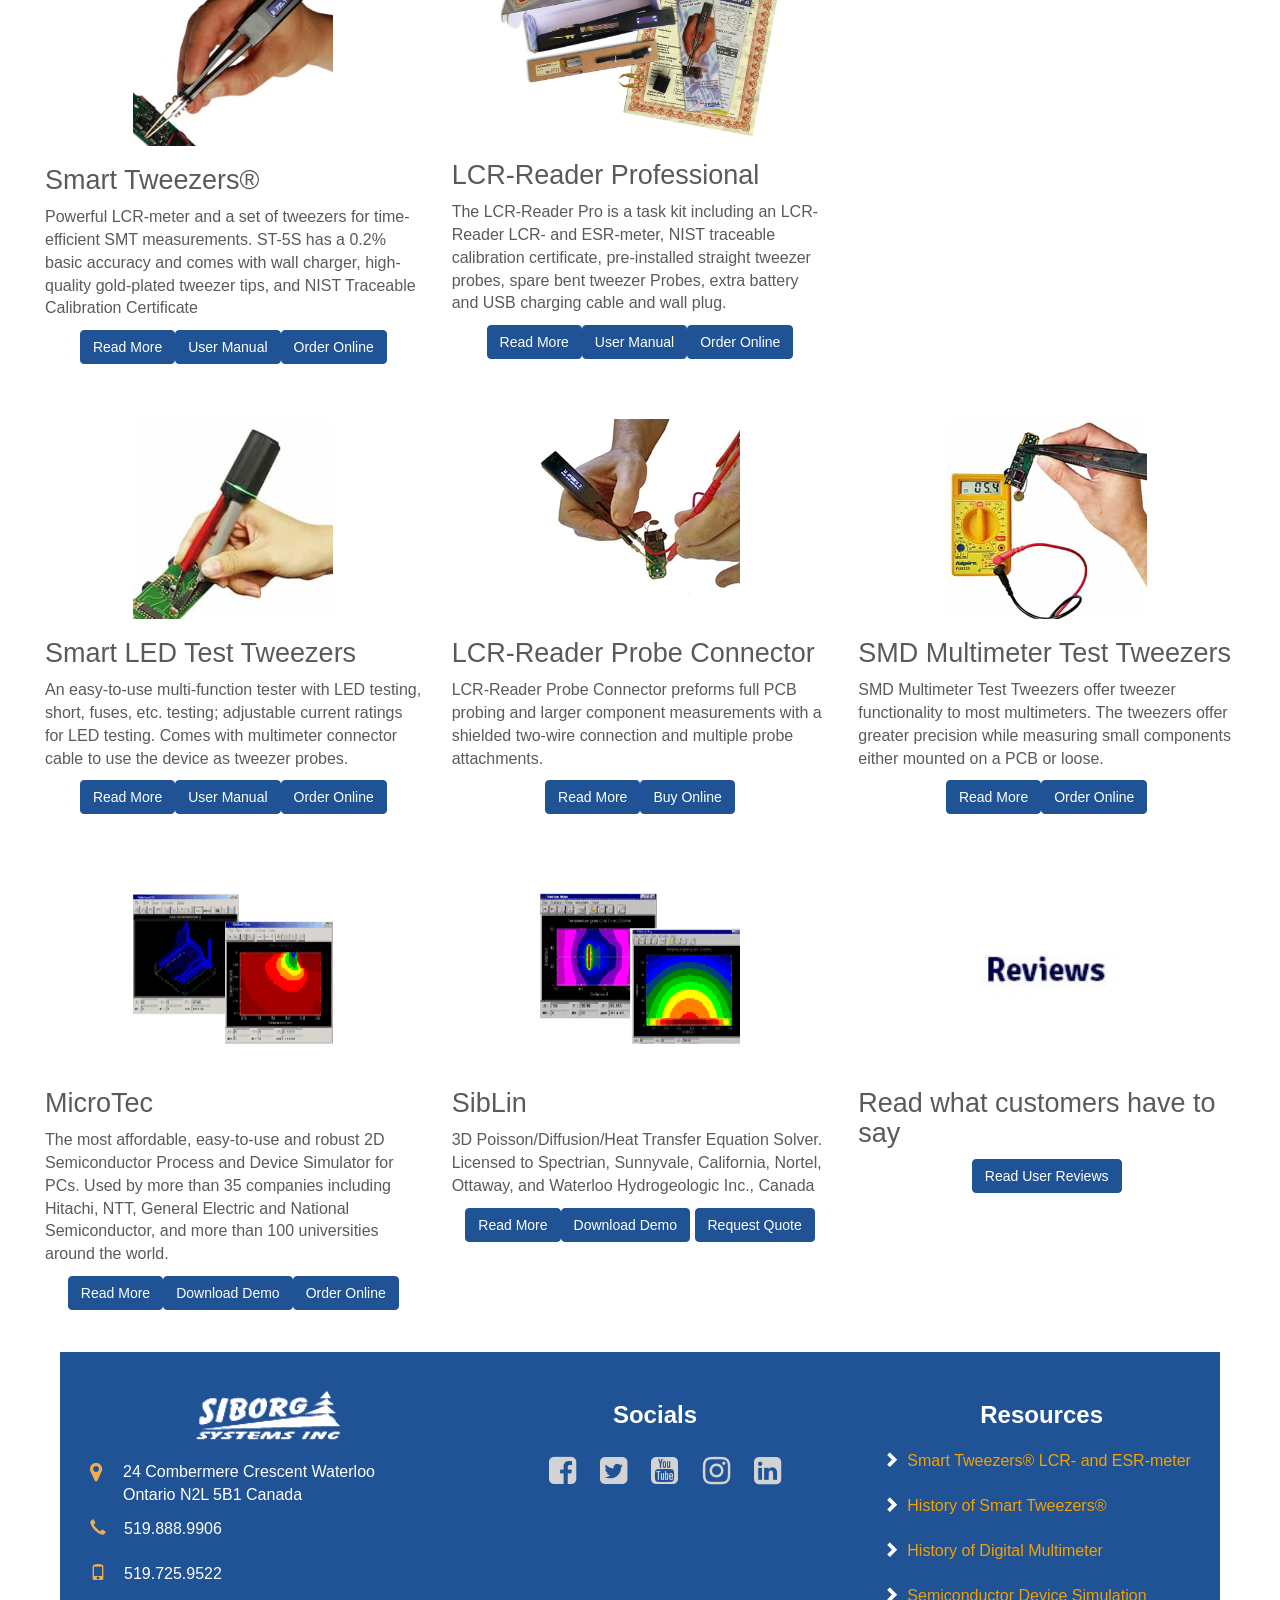
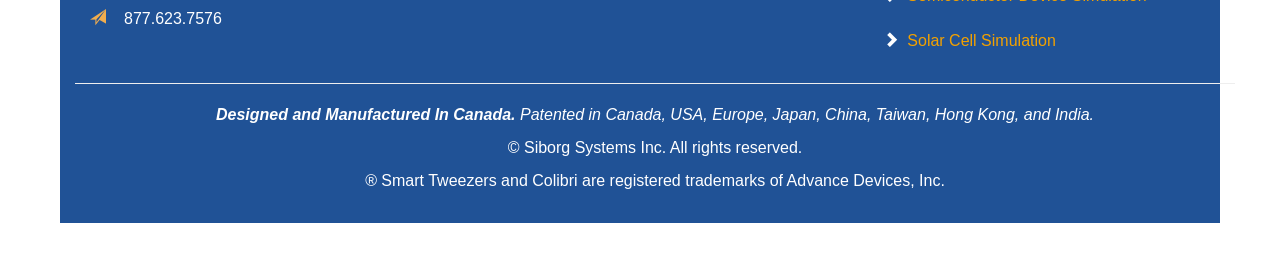
<file: products.html>
<!DOCTYPE html>
<html lang="en">
  <head>
    <meta charset="utf-8">
    <meta http-equiv="X-UA-Compatible" content="IE=edge">
    <meta name="viewport" content="width=device-width, initial-scale=1">
    <!-- The above 3 meta tags *must* come first in the head; any other head content must come *after* these tags -->
    <meta name="description" content="Discover accurate measurements with ease using our LCR meters. Measure inductance, capacitance, and resistance effortlessly for your electronic components.">
    <meta name="author" content="">
    <link rel="icon" href="favicon/favicon.ico">

    <title>Siborg Systems Inc. Products</title>

    <!-- Bootstrap core CSS -->
    <link href="css/bootstrap.min.css" rel="stylesheet">
 <link rel="stylesheet" href="css/font-awesome.min.css">
<link href="css/carousel.css" rel="stylesheet" type="text/css">
  <!-- IE10 viewport hack for Surface/desktop Windows 8 bug -->
    <link href="js/ie10-viewport-bug-workaround.js" rel="stylesheet">

    <!-- Just for debugging purposes. Don't actually copy these 2 lines! -->
    <!--[if lt IE 9]><script src="js/ie8-responsive-file-warning.js"></script><![endif]-->
    <script src="js/ie-emulation-modes-warning.js"></script>
    <link href="css/carousel.css" rel="stylesheet" type="text/css">
<style>
   body {padding-bottom:0;}
   .footer {padding-bottom: 20px;}
      .navbar-wrapper{
      position: unset !important;
      }
      .btn-primary {
    
    background-color: #205296;
    
}
a:hover, .footer a:hover {
    color: #ff4800 !important;
    text-decoration: none;
}
a {
    color: #205296;
    text-decoration: none;
}

.col-lg-4.borders {
   
    height: 238px;
}
.btn-primary:hover {
    color: #fff !important;
    background-color: #ff4800;
    border-color: #ff4800;
}
i.fa.fa-map-marker {
    padding-right: 20px;
    color: #f0ad4e;
    font-size:22px;
}
span.glyphicon.glyphicon-earphone.glyphiconearphone {
    padding-right: 18px;
    color: #f0ad4e;
}
.address-canada {
   padding-left: 0px;
  padding-top: 10px;
  text-align: left;
  display: flex;
  flex-wrap: nowrap;
}
span.glyphicon.glyphicon-phone.glyphiconphone {
    padding-right: 18px;
    color: #f0ad4e;
}
p.font-italic {
    font-size: 15px;
    font-style: italic;
    color: #205296;
}
.educational {color: #205296;
}
a.btn.btn-primary.padding-add {
    margin-bottom: 11px !important;
}
span.glyphicon.glyphicon-send.glyphiconsend {
    padding-right: 18px;
    color: #f0ad4e;
}
.align-left-icon{
    text-align: left;
    padding-left: 0px;
    line-height: 45px;
}
.borderr {
    text-align: center;
    
    box-shadow: 0 1px 3px rgb(0 0 0 / 12%), 0 1px 2px rgb(0 0 0 / 24%);
    height: 400px;
}
.center.test-tweezers {
    margin-top: 59px;
}
.center.smart-tweezer {
    margin-top: 59px;
}
.navbar-nav>li>.dropdown-menu {
    margin-top: 0;
    border-top-left-radius: 0;
    border-top-right-radius: 0;
    background-color: #0f82db;
    color: #fff;
}
.center.smart-led {
    margin-top: 60px;
}
.btn-primary {
    
    margin: 0px !important;
    border-color: #205296;
}
.border {
    border: 1px solid #ccc;
    height: 500px;
    padding: 20px;
    text-align: center;
}
      .carousel {
      position: relative;
      margin-top: 0px !important;
      }
      ul.nav.navbar-nav {
      display: flex;
      align-items: center;
      justify-content: end !important;
      float: right;
      gap: 36px;
      }
      .navbar-wrapper .navbar {
      width: 100%;
      padding: 15px 0px;
      margin-bottom: 0px !important;
      }
      .buy-now{
      padding: 14px 30px 14px 30px !important;
      }
      h2{
      font-size: 27px;
      }
     .navbar-inverse .navbar-nav>li>a:focus, .navbar-inverse .navbar-nav>li>a:hover {
    color: #0f82db !important;
    font-size: 16px;
}
.btn-primary{
    color: #fff !important;
}
a.btn.btn-warning.btn-md.buy-now:hover {
    font-size: 14px;
    background: #fff;
}
.navbar-inverse .navbar-nav>.active>a, .navbar-inverse .navbar-nav>.active>a:focus, .navbar-inverse .navbar-nav>.active>a:hover {
    color: #fff !important;
 
    animation: unset !important;
    transition:  unset !important;
}
.fa-lg {
    
    padding-left: 20px;
    color: #f0ad4e;
}
.fa-lg:hover{
    color: #fff;
}
 .set-margin-top{
     margin-top: 69px;
 }
 .set-margin-btn{
     margin-top: 33px;
 }
 .set-margin-btns{
     margin-top: 35px;
 }
 .footer a {
    color: #fff ;
}
 .footer .align-left a {color: #f2a100;}
 .center.view-mpa {
    margin-top: 20px;
}
.width-equal{
    width: 400px;
}
.carousel-inner>.item>img {
     margin:0 auto;
     min-width: auto;
}
      .navbar-inverse .navbar-nav>li>a {
    color: white !important;
    font-weight: 500;
    text-transform: uppercase;
}
      
h2.ader-lcr {
    font-size: 18px;
    font-weight: 700;
}
      }
      .cus_row {
    display: flex;
    flex-wrap: wrap;
    gap: 20px 0;
}


.center.lcr-reader{
    margin-top: 59px;
}
span.glyphicon.glyphicon-chevron-right.glyphiconchevron-right {
    color: #fff;
    padding-right: 8px;
}
body{
    font-family: "Lato", sans-serif !important;
}
      @media screen and (max-width: 767px){
      ul.nav.navbar-nav {
      display: block;
      float: left;
      }
      }
      .align-left {
    text-align: left;
    padding-left: 20px;
    line-height: 45px;
}
.border:hover {
    box-shadow: 0 3px 6px rgb(0 0 0 / 16%), 0 3px 6px rgb(0 0 0 / 23%);
    
}
   </style>
    <link href="css/carousel.css" rel="stylesheet" type="text/css">
   <meta property="og:url"                content="http://www.siborg.com/" />
<meta property="og:type"               content="website" />
<meta property="og:title"              content="Siborg Systems Inc." />
<meta property="og:description"        content="Siborg is a source of engineering hardware and software for the semiconductor and electronics industry. Their most well known products include LCR-Reader Professional and Smart Tweezers&reg; LCR-and ESR-meter" />
<meta property="og:image"              content="http://www.siborg.com/page1_logo.png" />
<meta property="fb:admins" content="michael.obrecht.73"/>   
<div id="fb-root"></div>
<script>(function(d, s, id) {
  var js, fjs = d.getElementsByTagName(s)[0];
  if (d.getElementById(id)) return;
  js = d.createElement(s); js.id = id;
  js.src = "//connect.facebook.net/en_US/sdk.js#xfbml=1&version=v2.6";
  fjs.parentNode.insertBefore(js, fjs);
}(document, 'script', 'facebook-jssdk'));</script>

<!-- NAVBAR
================================================== -->
 <div class="navbar-wrapper">
        <nav class="navbar navbar-inverse navbar-static-top">
          <div class="container">
            <div class="navbar-header">
              <button type="button" class="navbar-toggle collapsed" data-toggle="collapse" data-target="#navbar" aria-expanded="false" aria-controls="navbar">
                <span class="sr-only">Toggle navigation</span>
                <span class="icon-bar"></span>
                <span class="icon-bar"></span>
                <span class="icon-bar"></span>
              </button>
              <a class="navbar-brand" href="http://www.siborg.com"><img src="images/page1_logo.png" class="img-responsive, paddingright" alt="siborg logo"></a>
            
             </div>
            <div id="navbar" class="navbar-collapse collapse">
              <ul class="nav navbar-nav">
                <li class="active"><a href="index.html"><span class="glyphicon glyphicon-home glyphiconhome" aria-hidden="true"></span></a></li>
                <li><a href="company-profile.html">About Us</a></li>

                <li><a href="products.html">Products</a></li>
                <li><a href="distributors.html">Distributors</a></li>

                <li class="dropdown">
            <a href="products.html#" class="dropdown-toggle" data-toggle="dropdown">Social Media <b class="caret"></b></a>
          <ul class="dropdown-menu"><li><ul class="list-inline">
              <li class="icons"><a href="https://www.facebook.com/SiborgSystemsInc/" title="Siborg Systems Inc. on Facebook" target="blank_"><i class="fa fa-facebook-square fa-lg"></i></a>
              <a href="https://twitter.com/LCR_Reader" title="Siborg Systems Inc. on Twitter" target="blank_"><i class="fa fa-twitter-square fa-lg"></i></a>
              
              <a href="https://www.youtube.com/user/msobrecht" title="Siborg Systems Inc. Youtube" target="_blank"><i class="fa fa-youtube-square fa-lg"></i></a>
              <a href="https://www.instagram.com/lcrreader_/" target="_blank"><i class="fa fa-instagram  fa-lg"></i></a>
              <a href="https://www.linkedin.com/company/siborg-systems-inc" target="_blank"><i class="fa fa-linkedin-square fa-lg"></i></a></li><li><div class="fb-like" data-href="http://www.siborg.com" data-width="60" data-layout="button" data-action="like" data-show-faces="false" data-share="false" style="padding-top:10px; float:left; padding-right:30px;padding-left:15px;"></div>
          
          </ul></ul>

    
 <li><a href="https://www.secure.lcr-reader.com/catalog" style="color:white;" class="btn btn-warning btn-md" target="_blank">Buy Now</a></li> </ul>
            </div>
          </div>
        </nav>

      </div>
 <div id="myCarousel" class="carousel slide" data-ride="carousel">
      <!-- Indicators -->
      <ol class="carousel-indicators">
        <li data-target="#myCarousel" data-slide-to="0" class="active"></li>
        <li data-target="#myCarousel" data-slide-to="1"></li>
        <li data-target="#myCarousel" data-slide-to="2"></li>
        <li data-target="#myCarousel" data-slide-to="3"></li>
        <li data-target="#myCarousel" data-slide-to="4"></li>
        <li data-target="#myCarousel" data-slide-to="5"></li>
        <li data-target="#myCarousel" data-slide-to="6"></li>
<li data-target="#myCarousel" data-slide-to="7"></li>
<li data-target="#myCarousel" data-slide-to="8"></li>
<li data-target="#myCarousel" data-slide-to="9"></li>
              </ol>
        <div class="carousel-inner">
        <div class="item active"><img src="images/mpabanner.jpg" alt="First Slide" class="first-slide; img-responsive"></div><!--Multipurpose-->
            <div class="item"><img class="second-slide, img-responsive" src="images/lcrreaderpro.jpg" alt="First slide"></div><!--LCR Reader Pro-->
   <div class="item">
<img class="third-slide" src="images/probebanner3.jpg"  alt="Third Slide"><!--Probe Connector--></div>     
<div class="item">
          <img class="fourth-slide" src="images/stbanner.jpg" alt="Fourth slide" ><!--stbanner-->
         
        </div><div class="item">
<img class="fifth-slide" src="images/st5sbt.jpg" alt="Fifth slide"><!--Bluetooth--></div>
        <div class="item">
          <img class="sixth-slide" src="images/benttips.jpg" alt="Sixth slide"  > <!--bent tips--> </div>
        <div class="item">
        <img class="seventh-slide" src="images/store.jpg" alt="Seventh slide"><!--store--></div>
        <div class="item">
        <img class="eighth-slide" src="images/ledtweezers.jpg" alt="Eighth slide"><!--LED tweezers--></div>
    <div class="item">
    <img class="ninth-slide" src="images/lcrbanner.jpg" alt="Ninth slide"><!--LCR Reader--></div>
<div class="item"><img class="tenth-slide" src="images/taskkit2.jpg"  alt="Tenth Slide"><!--Task Kit--></div>
</div>
    <!-- Controls -->
    <a class="left carousel-control" href="products.html#myCarousel" data-slide="prev" role="button">
      <span class="glyphicon glyphicon-chevron-left"></span>
    </a>
    <a class="right carousel-control" href="products.html#myCarousel" data-slide="next" role="button">
      <span class="glyphicon glyphicon-chevron-right"></span>
    </a>
     
  </div><!-- /.carousel -->



  <!-- Marketing messaging and featurettes
    ================================================== -->
    <!-- Wrap the rest of the page in another container to center all the content. -->

    <div class="container marketing">

      


      <!-- START THE FEATURETTES -->

      <hr>

      <div class="row">
        <div class="col-md-7">
         <h1>Products</h1>
         <p>
          
      </div><!--container marketing-->
  </div>

     <!-- Three columns of text below the carousel -->
      <div class="row" style="padding-top:45px">
       <div class="col-lg-4">
<div class="center"><a href="http://www.lcr-reader.com/lcrreadermpb.html"><img class="img-responsive" src="images/mpa200.jpg" alt="LCR-Reader-MPA" width="200" ></a></div>
<h2>LCR-Reader-MPB:<br> All-in-One Multimeter</h2>
<p>LCR-Reader-MPB is a powerful tester for LCR, ESR, LED, Diode, Current, Voltage and Oscilloscope. 0.1% Basic Accuracy, wide range of test frequencies and more</p>
<p><div class="center"><a class="btn btn-primary" href="http://www.lcr-reader.com/lcrreadermpb.html" role="button" target="blank_">Read More</a><a class="btn btn-primary" href="https://lcr-reader.com/documents/MPB_manual.pdf" role="button" target="blank_" onClick="LogClick(this);">User Manual</a><a class="btn btn-primary" href="https://secure.lcr-reader.com/catalog/product_info.php?products_id=131" role="button" target="blank_">Order Online</a></div>
</div><!--/.col-lg-4-->
       <div class="col-lg-4">
<div class="center"><a href="https://lcr-reader.com/lcr-reader-r3.html"><img class="img-responsive" src="images/mpa200.jpg" alt="LCR-Reader-R3" width="200" ></a></div>
<h2>LCR-Reader-R3: LCR/ESR-meter with Multilingual Interface </h2>
<p>LCR-Reader-R3 is an LCR/ESR meter with a basic accuracy of 0.1%, LED/Diode tester, Signal generator and Analog Signature Analysis tool.</p>
<p><div class="center"><a class="btn btn-primary" href="https://lcr-reader.com/lcr-reader-r3.html" role="button" target="blank_">Read More</a><a class="btn btn-primary" href="https://lcr-reader.com/R3/Downloads/Documents/LCR-Reader_R3_manual.pdf" role="button" target="blank_" onClick="LogClick(this);">User Manual</a><a class="btn btn-primary" href="https://secure.lcr-reader.com/catalog/product_info.php?products_id=127" role="button" target="blank_">Order Online</a></div>
</div><!--/.col-lg-4-->
<div class="col-lg-4">
<div class="center"><a href="https://lcr-reader.com/r2.html" target="blank_"><img class="img-responsive" src="images/mpa200.jpg" alt="LCR-Reader-R2" width="200"></a></div>
<h2>LCR-Reader-R2 250 kHz LCR-meter</h2>
<p>LCR-Reader-R3 is an LCR/ESR meter with a basic accuracy of 0.1%, LED/Diode tester, Signal generator and Analog Signature Analysis tool.</p>
<p><div class="center"><a class="btn btn-primary" href="https://lcr-reader.com/r2.html" target="blank_" role="button">Read More</a><a class="btn btn-primary" href="https://lcr-reader.com/R2/Downloads/Documents/LCR-Reader_R2_manual.pdf" target="blank_" role="button" onClick="LogClick(this);">User Manual</a><a class="btn btn-primary" href="https://secure.lcr-reader.com/catalog/product_info.php?products_id=128" role="button" target="blank_">Order Online</a></div>
</div><!-- /.col-lg-4 --></div><!--row--><div class="row" style="padding-top:45px">

<!-- 
     <!-- Three columns of text below the carousel -->
      <div class="row" style="padding-top:45px">
       <div class="col-lg-4">
<div class="center"><a href="http://www.lcr-reader.com/lcrreadermpa.html"><img class="img-responsive" src="images/mpa200.jpg" alt="LCR-Reader-MPA" width="200" ></a></div>
<h2>LCR-Reader-MPA:<br> All-in-One Multimeter</h2>
<p>LCR-Reader-MPA is a powerful tester for LCR, ESR, LED, Diode, Current, Voltage and more. 0.1% Basic Accuracy, wide range of test frequencies and more</p>
<p><div class="center"><a class="btn btn-primary" href="http://www.lcr-reader.com/lcrreadermpa.html" role="button" target="blank_">Read More</a><a class="btn btn-primary" href="LCRMPAmanual.pdf" role="button" target="blank_" onClick="LogClick(this);">User Manual</a><a class="btn btn-primary" href="https://secure.lcr-reader.com/catalog/product_info.php/products_id/95" role="button" target="blank_">Order Online</a></div>
</div><!--/.col-lg-4-->
       <div class="col-lg-4">
<div class="center"><a href="http://www.lcr-reader.com/lcrreadermp.html"><img class="img-responsive" src="images/mp.jpg" alt="LCR-Reader-MP" width="200" ></a></div>
<h2>LCR-Reader-MP: Multipurpose LCR/ESR-meter</h2>
<p>LCR-Reader-MP is a new multipurpose device with a basic accuracy of 0.1%, and more features than Smart Tweezers&reg; ST-1<br> <i>No longer available</i></p>
<p><div class="center"><a class="btn btn-primary" href="http://www.lcr-reader.com/lcrreadermp.html" role="button" target="blank_">Read More</a><a class="btn btn-primary" href="LCRReaderMP_onlinemanual.pdf" role="button" target="blank_" onClick="LogClick(this);">User Manual</a><a class="btn btn-primary" href="https://secure.lcr-reader.com/catalog/product_info.php/products_id/87" role="button" target="blank_">Order Online</a></div>
</div><!--/.col-lg-4-->
<div class="col-lg-4">
<div class="center"><a href="http://www.smarttweezers.us/bluetooth.html" target="blank_"><img class="img-responsive" src="images/highrestweezers_webbt_dongle.jpg" alt="Smart Tweezers&reg; Bluetooth" width="200"></a></div>
<h2>Smart Tweezers&reg; with Bluetooth</h2>
<p>Smart Tweezers&reg; with same features and functions with Bluetooth functionality that allows users to remotely record their measurement values as they happen</p>
<p><div class="center"><a class="btn btn-primary" href="http://www.smarttweezers.us/bluetooth.html" target="blank_" role="button">Read More</a><a class="btn btn-primary" href="SmartTweezersUserManual.pdf" target="blank_" role="button" onClick="LogClick(this);">User Manual</a><a class="btn btn-primary" href="https://secure.lcr-reader.com/catalog/product_info.php?products_id=75" role="button" target="blank_">Order Online</a></div>
</div><!-- /.col-lg-4 --></div><!--row--><div class="row" style="padding-top:45px">

<!-- 
<div class="col-lg-4">
          <div class="center"><a href="http://www.lcr-reader.com" target="blank_"><img class="img-responsive" src="images/hand500px.jpg" alt="LCR-Reader" width="200"></a>
          </div>
          <h2>LCR-Reader LCR-Meter</h2>
          <p>Lower cost-model in the Smart Tweezers&reg; line; a streamlined version with less features while still having high accuracy of 0.5/1% basic accuracy and efficent measurements</p><p></p><p></p>
          <p><div class="center"><p><p><p></p></p></p><a class="btn btn-primary" href="http://www.lcr-reader.com" role="button" target="blank_">Read More</a><a class="btn btn-primary" href="http://www.siborg.com/LCRReader_Manual.pdf" role="button" target="blank_" onClick="LogClick(this);">User Manual</a><a class="btn btn-primary" href="https://secure.lcr-reader.com/catalog/product_info.php?cPath=22&products_id=29" role="button" target="blank_">Order Online</a></div>
        </div><!-- /.col-lg-4 -->
 <div class="col-lg-4">
          <div class="center"><a href="http://www.smarttweezers.us/"><img class="img-responsive" src="images/SThand.jpg" alt="Smart Tweezers&reg;" width="200"></a>
          </div>
          <h2>Smart Tweezers&reg; </h2>
          <p>Powerful LCR-meter and a set of tweezers for time-efficient SMT measurements. ST-5S has a 0.2% basic accuracy and comes with wall charger, high-quality gold-plated tweezer tips, and NIST Traceable Calibration Certificate</p>
          <p><div class="center"><a class="btn btn-primary" href="http://www.smarttweezers.us/" role="button" target="blank_">Read More</a><a class="btn btn-primary" href="SmartTweezersUserManual.pdf" role="button" target="blank_" onClick="LogClick(this);">User Manual</a><a class="btn btn-primary" href="https://secure.lcr-reader.com/catalog/product_info.php?cPath=22&products_id=30" role="button" target="blank_">Order Online</a></div>
        </div><!-- /.col-lg-4 -->
         <div class="col-lg-4">
<div class="center"><a href="lcrreaderpro.html"><img class="img-responsive" src="images/lcrreaderproUS.jpg" alt="LCR Reader Pro" width="300" ></a></div>
<h2>LCR-Reader Professional</h2>
<p>The LCR-Reader Pro is a task kit including an LCR-Reader LCR- and ESR-meter, NIST traceable calibration certificate, pre-installed straight tweezer probes, spare bent tweezer Probes, extra battery and USB charging cable and wall plug.</p>
<p><div class="center"><a class="btn btn-primary" href="lcrreaderpro.html" role="button" target="_blank">Read More</a><a class="btn btn-primary" href="LCRReader_Manual.pdf" role="button" target="blank_" onClick="LogClick(this);">User Manual</a><a class="btn btn-primary" href="https://secure.lcr-reader.com/catalog/product_info.php?products_id=72" role="button" target="blank_">Order Online</a></div>
</div><!--/.col-lg-4--></div><!--row-->
      <div class="row" style="padding-top:45px">
        <div class="col-lg-4">
          <div class="center"><a href="led-test-tweezers.html"><img class="img-responsive, center" src="images/LEDhand.jpg" alt="Smart LED Test Tweezers" width="200"></a>
          </div>
          <h2>Smart LED Test Tweezers</h2>
          <p> An easy-to-use multi-function tester with LED testing, short, fuses, etc. testing; adjustable current ratings for LED testing. Comes with multimeter connector cable to use the device as tweezer probes.
          <p><div class="center"><a class="btn btn-primary" href="http://www.siborg.com/led-test-tweezers.html" role="button" target="blank_">Read More</a><a class="btn btn-primary" href="http://www.siborg.com/LEDTestTweezersManual.pdf" role="button" target="blank_" onClick="LogClick(this);">User Manual</a><a class="btn btn-primary" href="https://secure.lcr-reader.com/catalog/product_info.php?cPath=22&products_id=31" role="button" target="blank_">Order Online</a></div>
      
      </div><!-- /.col-lg-4 -->
<div class="col-lg-4">
<div class="center"><a href="http://www.lcr-reader.com/LCRprobeconnector.html" target="blank_"><img class="img-responsive, center" src="images/measurementone.jpg" alt="LCR-Reader Probe Connector" width="200"></a></div>
<h2>LCR-Reader Probe Connector</h2>
<p>LCR-Reader Probe Connector preforms full PCB probing and larger component measurements with a shielded two-wire connection and multiple probe attachments. </p>
<p><div class="center"><a class="btn btn-primary" href="http://www.lcr-reader.com/LCRprobeconnector.html" role="button" target="blank_">Read More</a><a class="btn btn-primary" href="https://secure.lcr-reader.com/catalog/product_info.php?cPath=22&products_id=73" role="button" target="blank_">Buy Online</a></div>
</div><!--/.col-lg-4-->

<div class="col-lg-4">
<div class="center"><a href="http://www.lcr-reader.com/SMDmultimetertesttweezers.html" target="blank_"><img class="img-responsive, center" src="images/meter.jpg" alt="SMD Multimeter Test Tweezers" width="200"></a></div>
<h2>SMD Multimeter Test Tweezers</h2>
<p>SMD Multimeter Test Tweezers offer tweezer functionality to most multimeters. The tweezers offer greater precision while measuring small components either mounted on a PCB or loose.</p>
<p><div class="center"><a class="btn btn-primary" href="http://www.lcr-reader.com/SMDmultimetertesttweezers.html" role="button" target="blank_">Read More</a><a class="btn btn-primary" href="https://secure.lcr-reader.com/catalog/product_info.php?cPath=22&products_id=71" role="button" target="blank_">Order Online</a></div></div><!--/.col-lg-4--></div><!--row-->
<div class="row" style="padding-top:45px">
  <div class="col-lg-4">
          <div class="center"><a href="micro-brief.html"><img class="img-responsive, center" src="images/micro_products.gif" alt="MicroTec" width="200"></a>
          </div>
          <h2>MicroTec</h2>
          <p>The most affordable, easy-to-use and robust 2D Semiconductor Process and Device Simulator for PCs. Used by more than 35 companies including Hitachi, NTT, General Electric and National Semiconductor, and more than 100 universities around the world.</p>
          <p><div class="center"><a class="btn btn-primary" href="micro-brief.html" role="button" target="blank_">Read More</a><a class="btn btn-primary" href="downloads.html" role="button">Download Demo</a><a class="btn btn-primary" href="https://secure.lcr-reader.com/catalog/index.php?cPath=26" role="button" target="blank_">Order Online</a></div>
          
      
      </div><!-- /.col-lg-4 -->
      <div class="col-lg-4">
          <div class="center"><a href="siblin.html"><img class="img-responsive, center" src="images/siblin_products.gif" alt="SibLin" width="200"></a>
          </div>
          <h2>SibLin</h2>
          <p>3D Poisson/Diffusion/Heat Transfer Equation Solver. Licensed to Spectrian, Sunnyvale, California, Nortel, Ottaway, and Waterloo Hydrogeologic Inc., Canada</p>
          <p><div class="center"><a class="btn btn-primary" href="siblin.html" role="button" target="blank_">Read More</a><a class="btn btn-primary" href="downloads.html" role="button">Download Demo</a>
          <a class="btn btn-primary" href="mailto:info@siborg.ca" role="button" target="blank_">Request Quote</a></div>
    
      </div><!-- /.col-lg-4 -->

<div class="col-lg-4">
<div class="center"><a href="reviews.html"><img class="img-responsive, center" src="images/reviews.jpg" alt="Reviews" width="200"></a></div>
<h2>Read what customers have to say</h2><p><div class="center"><a class="btn btn-primary" href="reviews.html" role="button">Read User Reviews</a></div></div>
  </div><!-- /.row -->

</div>

 

      <!-- /END THE FEATURETTES -->



    <!-- FOOTER -->

<div class="footer">
      <div class="container">
         <div class="col-lg-4 col-md-4 col-sm-12 col-xs-12">
            <div class="center"><a href="http://www.siborg.com/" title="Smart Tweezers&reg; Canada">
               <img src="images/page1_logo.png" alt="Siborg Systems Inc."  width="150" class="img-responsive"></a>
            </div>
            <div class="address-canada"><i class="fa fa-map-marker"></i>
            <a class="phone-phone">24 Combermere Crescent Waterloo<br> <span class="canada-on">Ontario N2L 5B1 Canada</span></a> 
            </div>
            
            <div class="ear-phone align-left-icon">
            <a class="phone-phone" href="tel:519.888.9906"><span class="glyphicon glyphicon-earphone glyphiconearphone " aria-hidden="true"></span>519.888.9906</a>
            </div>
            <div class="icon-phone align-left-icon">
           <a class="phone-phone" href="tel:519.725.9522"><span class="glyphicon glyphicon-phone glyphiconphone" aria-hidden="true"></span>519.725.9522</a>
           </div>
           <div class="icon-send align-left-icon">
             <a class="phone-phone" href="tel:877.623.7576"><span class="glyphicon glyphicon-send glyphiconsend" aria-hidden="true"></span>877.623.7576 </a>
             </div>
            <hr class="hidden-lg hidden-md visible-sm-block visible-xs-block">
         </div>
         <div class="col-lg-4 col-md-4 col-sm-12 col-xs-12">
            <p>
            <h3 class="social-margin"><b>Socials</b></h3>
           
          
            
           
            <a href="https://www.facebook.com/SiborgSystemsInc/" title="Siborg Systems Inc. on Facebook" target="blank_"><i class="fa fa-facebook-square fa-lg"></i></a>
            <a href="https://twitter.com/LCR_Reader" title="Siborg Systems Inc. on Twitter" target="blank_"><i class="fa fa-twitter-square fa-lg"></i></a>
            <a href="https://www.youtube.com/user/msobrecht" title="Siborg Systems Inc. Youtube" target="_blank"><i class="fa fa-youtube-square fa-lg"></i></a>
            <a href="https://www.instagram.com/lcrreader_/" target="_blank"><i class="fa fa-instagram  fa-lg"></i></a>
            <a href="https://www.linkedin.com/company/siborg-systems-inc" target="_blank"><i class="fa fa-linkedin-square fa-lg"></i></a>
            <hr class="hidden-lg hidden-md visible-sm-block visible-xs-block">
         </div>
         <div class="col-lg-4 col-md-4 col-sm-12 col-xs-12">
            <h3><b>Resources</b></h3>
<div class="smart-smart align-left">
            <a class="smart-tweezers" href="http://www.smarttweezers.us"><span class="glyphicon glyphicon-chevron-right glyphiconchevron-right" aria-hidden="true"></span>Smart Tweezers&#174; LCR- and ESR-meter</a>
            </div>
            <div class="history-of align-left">
            <a class="smarts-tweezers" href="https://smarttweezers.org/"><span class="glyphicon glyphicon-chevron-right glyphiconchevron-right" aria-hidden="true"></span>History of Smart Tweezers&#174; </a>
            </div>
            <div class="digital-meter align-left">
            <a class="smart-device" href="http://www.multimeter.ca/"><span class="glyphicon glyphicon-chevron-right glyphiconchevron-right" aria-hidden="true"></span>History of Digital Multimeter</a>
            </div>            
            <div class="multi-meter align-left">
            <a class="smart-device" href="https://siborg.ca"><span class="glyphicon glyphicon-chevron-right glyphiconchevron-right" aria-hidden="true"></span>Semiconductor Device Simulation</a> 
            </div>

            <div class="solar-cell align-left">
             <a class="smart-device" href="http://www.solarsemiconductor.ca/"><span class="glyphicon glyphicon-chevron-right glyphiconchevron-right" aria-hidden="true"></span>Solar Cell Simulation </a>
            </div>
            <hr class="hidden-lg hidden-md visible-sm-block visible-xs-block">
         </div>
      </div>
      <div class="container">
         <hr class="visible-lg-block visible-md-block hidden-sm hidden-xs">
         <p><em><strong>Designed and Manufactured In Canada.</strong> Patented in Canada, USA, Europe, Japan, China, Taiwan, Hong Kong, and India.</em></p>
         <p>&copy; Siborg Systems Inc. All rights reserved.</p>
         <p>&reg; Smart Tweezers and Colibri are registered trademarks of Advance Devices, Inc.</p>
      </div>
   </div>

    <!-- Bootstrap core JavaScript
    ================================================== -->
    <!-- Placed at the end of the document so the pages load faster -->
    <script src="https://ajax.googleapis.com/ajax/libs/jquery/1.11.3/jquery.min.js"></script>
    <script>window.jQuery || document.write('<script src="js/jquery.min.js"><\/script>')</script>
    <script src="js/bootstrap.min.js"></script>
    <script src="https://ajax.googleapis.com/ajax/libs/jquery/1.11.3/jquery.min.js"></script>
    <script type="text/javascript">
var wto = wto || [];
wto.push(['setWTID', 'siborgsys']);
wto.push(['webTraxs']);
(function() {
var wt = document.createElement('script');
wt.src = document.location.protocol + '//www.webtraxs.com/wt.php';
wt.type = 'text/javascript';
wt.async = true;
var s = document.getElementsByTagName('script')[0];
s.parentNode.insertBefore(wt, s);
})();

</script>
<noscript><img src="https://www.webtraxs.com/webtraxs.php?id=siborgsys&st=img" alt="" /></noscript></body>
</html>
</file>
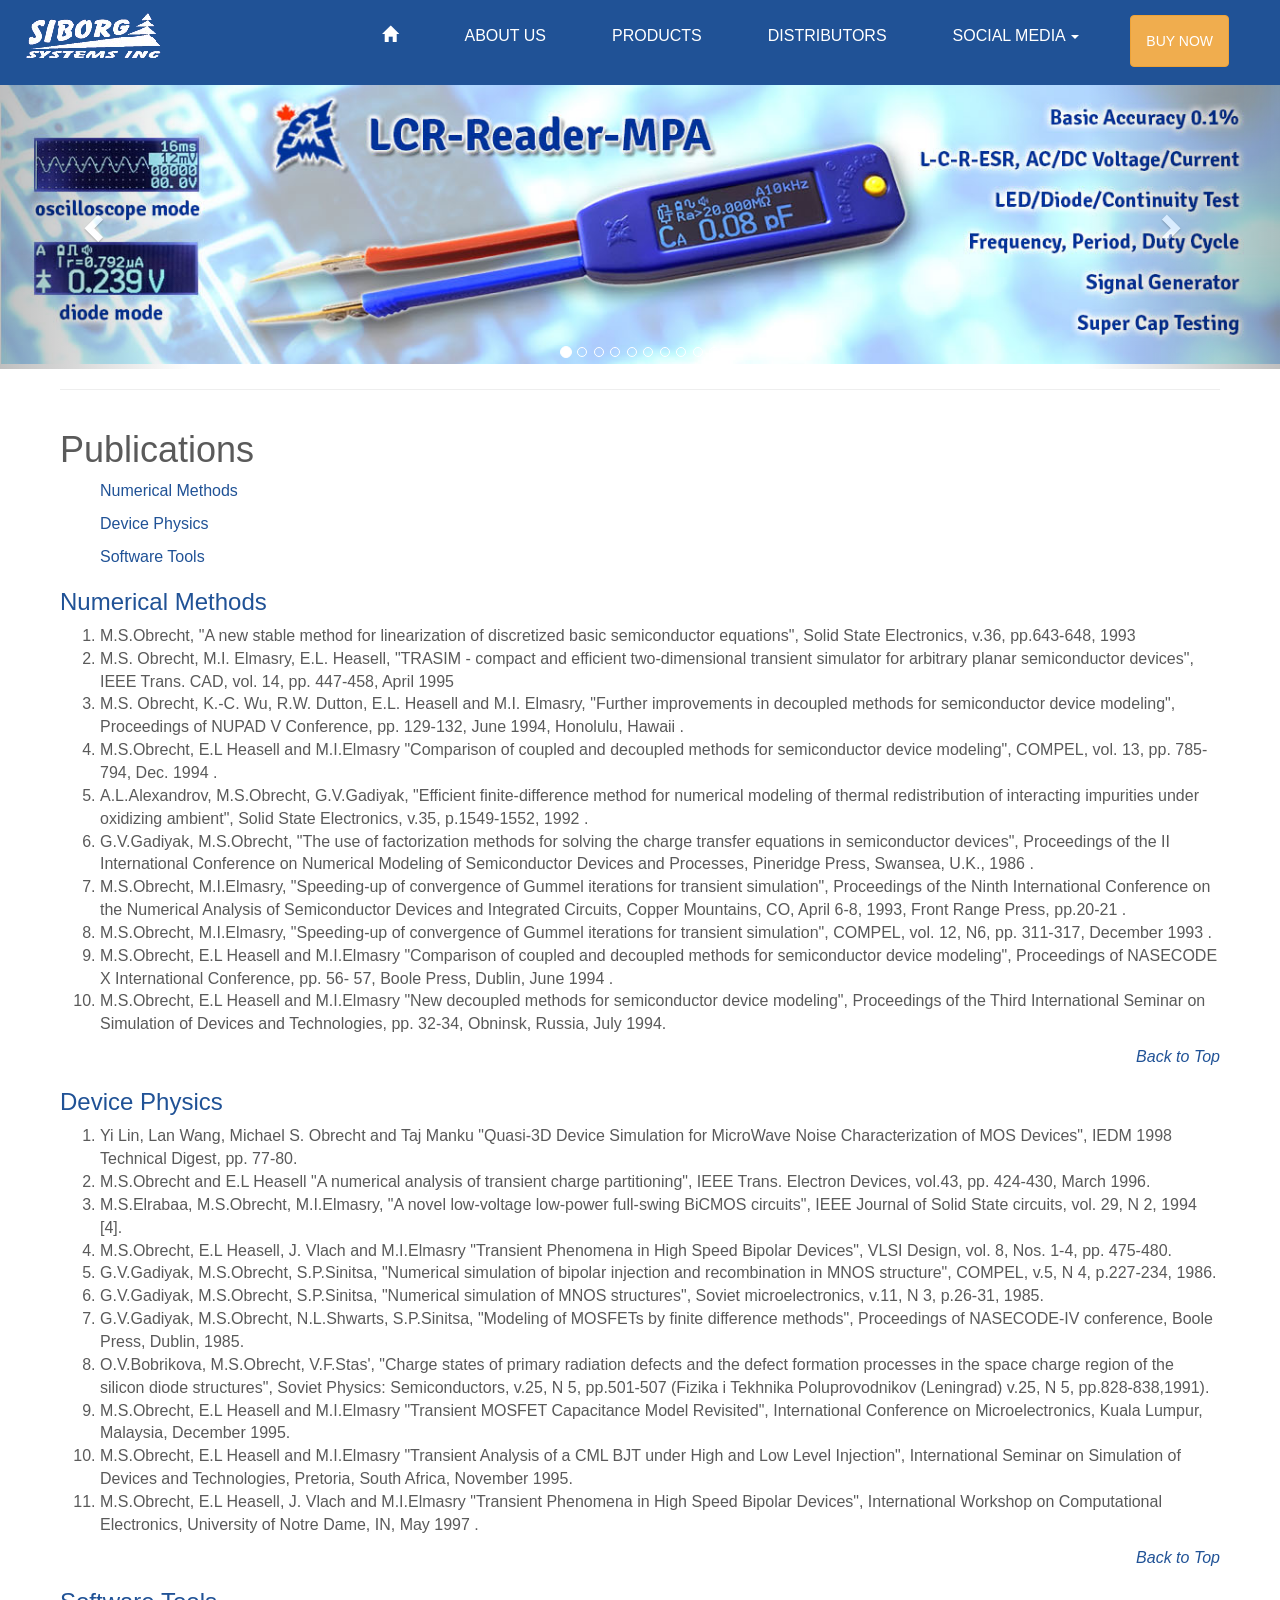
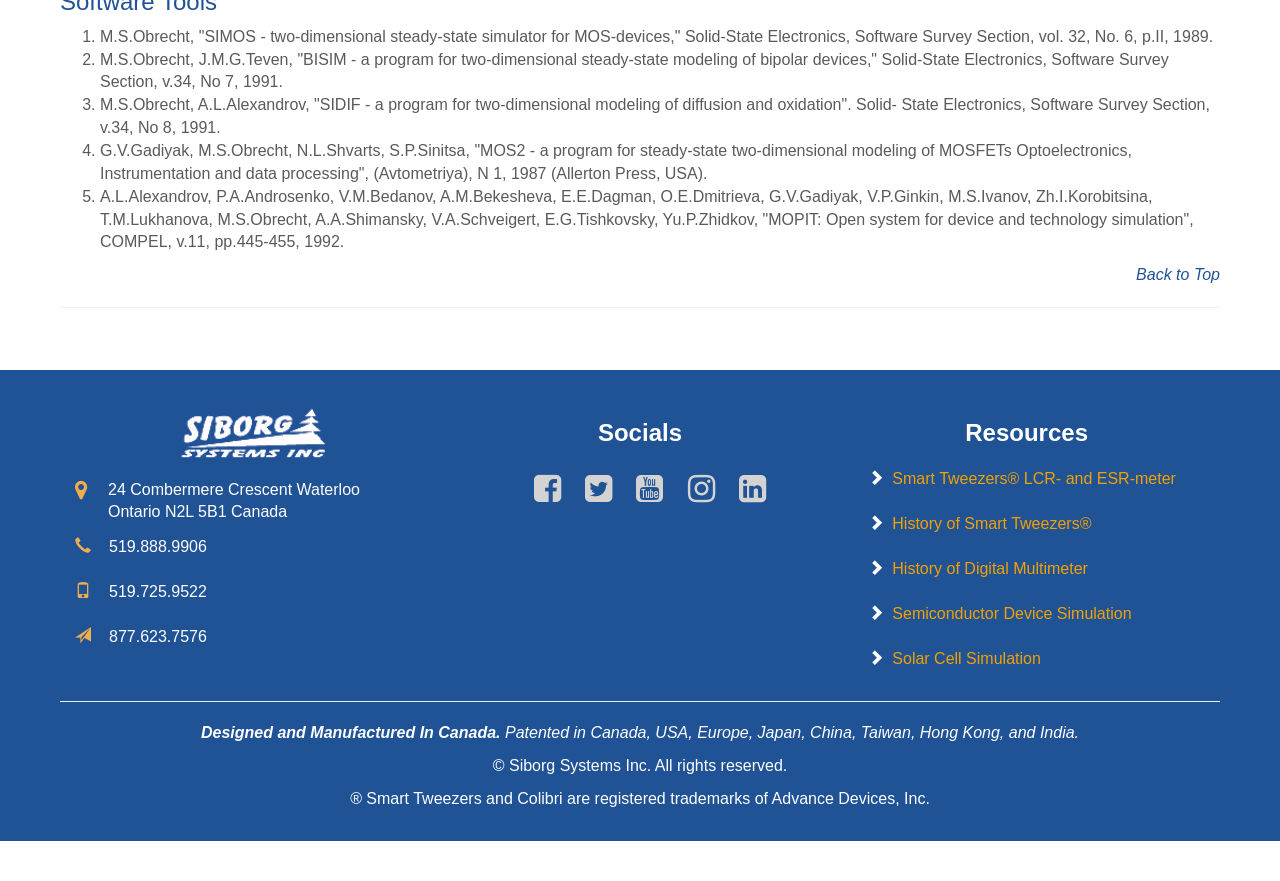
<file: publications.html>
<!DOCTYPE html>
<html lang="en">
  <head>
    <meta charset="utf-8">
    <meta http-equiv="X-UA-Compatible" content="IE=edge">
    <meta name="viewport" content="width=device-width, initial-scale=1">
    <!-- The above 3 meta tags *must* come first in the head; any other head content must come *after* these tags -->
    <meta name="description" content="List of publications related to Siborg Systems Inc activities">
    <meta name="author" content="">
    <link rel="icon" href="favicon/favicon.ico">

    <title>Siborg Systems Inc. Publications</title>

    <!-- Bootstrap core CSS -->
    <link href="css/bootstrap.min.css" rel="stylesheet">
    <link href="fonts/font-awesome.min.css" rel="stylesheet">
 <link rel="stylesheet" href="css/font-awesome.min.css">

<link href="js/ie10-viewport-bug-workaround.js" rel="stylesheet">

    <!-- Just for debugging purposes. Don't actually copy these 2 lines! -->
    <!--[if lt IE 9]><script src="js/ie8-responsive-file-warning.js"></script><![endif]-->
    <script src="js/ie-emulation-modes-warning.js"></script>
    <link href="css/carousel.css" rel="stylesheet" type="text/css">
<style>
   body {padding-bottom:0;}
   .footer {padding-bottom: 20px;}
      .navbar-wrapper{
      position: unset !important;
      }
      .btn-primary {
    
    background-color: #205296;
    
}
a:hover, .footer a:hover {
    color: #ff4800 !important;
    text-decoration: none;
}
a {
    color: #205296;
    text-decoration: none;
}

.col-lg-4.borders {
   
    height: 238px;
}
.btn-primary:hover {
    color: #fff !important;
    background-color: #ff4800;
    border-color: #ff4800;
}
i.fa.fa-map-marker {
    padding-right: 20px;
    color: #f0ad4e;
    font-size:22px;
}
span.glyphicon.glyphicon-earphone.glyphiconearphone {
    padding-right: 18px;
    color: #f0ad4e;
}
.address-canada {
   padding-left: 0px;
  padding-top: 10px;
  text-align: left;
  display: flex;
  flex-wrap: nowrap;
}
span.glyphicon.glyphicon-phone.glyphiconphone {
    padding-right: 18px;
    color: #f0ad4e;
}
p.font-italic {
    font-size: 15px;
    font-style: italic;
    color: #205296;
}
.educational {color: #205296;
}
a.btn.btn-primary.padding-add {
    margin-bottom: 11px !important;
}
span.glyphicon.glyphicon-send.glyphiconsend {
    padding-right: 18px;
    color: #f0ad4e;
}
.align-left-icon{
    text-align: left;
    padding-left: 0px;
    line-height: 45px;
}
.borderr {
    text-align: center;
    
    box-shadow: 0 1px 3px rgb(0 0 0 / 12%), 0 1px 2px rgb(0 0 0 / 24%);
    height: 400px;
}
.center.test-tweezers {
    margin-top: 59px;
}
.center.smart-tweezer {
    margin-top: 59px;
}
.navbar-nav>li>.dropdown-menu {
    margin-top: 0;
    border-top-left-radius: 0;
    border-top-right-radius: 0;
    background-color: #0f82db;
    color: #fff;
}
.center.smart-led {
    margin-top: 60px;
}
.btn-primary {
    
    margin: 0px !important;
    border-color: #205296;
}
.border {
    border: 1px solid #ccc;
    height: 500px;
    padding: 20px;
    text-align: center;
}
      .carousel {
      position: relative;
      margin-top: 0px !important;
      }
      ul.nav.navbar-nav {
      display: flex;
      align-items: center;
      justify-content: end !important;
      float: right;
      gap: 36px;
      }
      .navbar-wrapper .navbar {
      width: 100%;
      padding: 15px 0px;
      margin-bottom: 0px !important;
      }
      .buy-now{
      padding: 14px 30px 14px 30px !important;
      }
      h2{
      font-size: 27px;
      }
     .navbar-inverse .navbar-nav>li>a:focus, .navbar-inverse .navbar-nav>li>a:hover {
    color: #0f82db !important;
    font-size: 16px;
}
.btn-primary{
    color: #fff !important;
}
a.btn.btn-warning.btn-md.buy-now:hover {
    font-size: 14px;
    background: #fff;
}
.navbar-inverse .navbar-nav>.active>a, .navbar-inverse .navbar-nav>.active>a:focus, .navbar-inverse .navbar-nav>.active>a:hover {
    color: #fff !important;
 
    animation: unset !important;
    transition:  unset !important;
}
.fa-lg {
    
    padding-left: 20px;
    color: #f0ad4e;
}
.fa-lg:hover{
    color: #fff;
}
 .set-margin-top{
     margin-top: 69px;
 }
 .set-margin-btn{
     margin-top: 33px;
 }
 .set-margin-btns{
     margin-top: 35px;
 }
 .footer a {
    color: #fff ;
}
 .footer .align-left a {color: #f2a100;}
 .center.view-mpa {
    margin-top: 20px;
}
.width-equal{
    width: 400px;
}
.carousel-inner>.item>img {
     margin:0 auto;
     min-width: auto;
}
      .navbar-inverse .navbar-nav>li>a {
    color: white !important;
    font-weight: 500;
    text-transform: uppercase;
}
      
h2.ader-lcr {
    font-size: 18px;
    font-weight: 700;
}
      }
      .cus_row {
    display: flex;
    flex-wrap: wrap;
    gap: 20px 0;
}


.center.lcr-reader{
    margin-top: 59px;
}
span.glyphicon.glyphicon-chevron-right.glyphiconchevron-right {
    color: #fff;
    padding-right: 8px;
}
body{
    font-family: "Lato", sans-serif !important;
}
      @media screen and (max-width: 767px){
      ul.nav.navbar-nav {
      display: block;
      float: left;
      }
      }
      .align-left {
    text-align: left;
    padding-left: 20px;
    line-height: 45px;
}
.border:hover {
    box-shadow: 0 3px 6px rgb(0 0 0 / 16%), 0 3px 6px rgb(0 0 0 / 23%);
    
}
   </style>
    <link href="css/carousel.css" rel="stylesheet" type="text/css">

  <meta property="og:url"                content="https://www.siborg.com/" />
<meta property="og:type"               content="website" />
<meta property="og:title"              content="Siborg Systems Inc." />
<meta property="og:description"        content="Siborg is a source of engineering hardware and software for the semiconductor and electronics industry. Their most well known products include LCR-Reader Professional and Smart Tweezers&reg; LCR-and ESR-meter" />
<meta property="og:image"              content="https://www.siborg.com/page1_logo.png" />
<meta property="fb:admins" content="michael.obrecht.73"/>   
<div id="fb-root"></div>
<script>(function(d, s, id) {
  var js, fjs = d.getElementsByTagName(s)[0];
  if (d.getElementById(id)) return;
  js = d.createElement(s); js.id = id;
  js.src = "//connect.facebook.net/en_US/sdk.js#xfbml=1&version=v2.6";
  fjs.parentNode.insertBefore(js, fjs);
}(document, 'script', 'facebook-jssdk'));</script> 

<!-- NAVBAR
================================================== -->
 <div class="navbar-wrapper">

        <nav class="navbar navbar-inverse navbar-static-top">
          <div class="container">
            <div class="navbar-header">
              <button type="button" class="navbar-toggle collapsed" data-toggle="collapse" data-target="#navbar" aria-expanded="false" aria-controls="navbar">
                <span class="sr-only">Toggle navigation</span>
                <span class="icon-bar"></span>
                <span class="icon-bar"></span>
                <span class="icon-bar"></span>
              </button>
              <a class="navbar-brand" href="https://www.siborg.com"><img src="images/page1_logo.png" class="img-responsive, paddingright" alt="siborg logo" width="140" height="64"></a>
            
             </div>
            <div id="navbar" class="navbar-collapse collapse">
              <ul class="nav navbar-nav">
                <li class="active"><a href="/index.html"><span class="glyphicon glyphicon-home glyphiconhome" aria-hidden="true"></span></a></li>
                <li><a href="/company-profile.html">About Us</a></li>

                <li><a href="/products.html">Products</a></li>
                <li><a href="/distributors.html">Distributors</a></li>

                <li class="dropdown">
            <a href="#" class="dropdown-toggle" data-toggle="dropdown">Social Media <b class="caret"></b></a>
          <ul class="dropdown-menu"><li><ul class="list-inline">
              <li class="icons"><a href="https://www.facebook.com/SiborgSystemsInc/" title="Siborg Systems Inc. on Facebook" target="blank_"><i class="fa fa-facebook-square fa-lg"></i></a>
              <a href="https://twitter.com/LCR_Reader" title="Siborg Systems Inc. on Twitter" target="blank_"><i class="fa fa-twitter-square fa-lg"></i></a>
             
              <a href="https://www.youtube.com/user/msobrecht" title="Siborg Systems Inc. Youtube" target="_blank"><i class="fa fa-youtube-square fa-lg"></i></a>
              <a href="https://www.instagram.com/smart_tweezers/" target="_blank"><i class="fa fa-instagram  fa-lg"></i></a>
              <a href="https://www.linkedin.com/company/siborg-systems-inc" target="_blank"><i class="fa fa-linkedin-square fa-lg"></i></a></li><li><div class="fb-like" data-href="https://www.siborg.com" data-width="60" data-layout="button" data-action="like" data-show-faces="false" data-share="false" style="padding-top:10px; float:left; padding-right:30px;padding-left:15px;"></div>
          
          </ul></ul>

    
 <li><a href="https://www.secure.lcr-reader.com/catalog" style="color:white;" class="btn btn-warning btn-md" target="_blank">Buy Now</a></li> </ul>
            </div>
          </div>
        </nav>

      </div>
 <div id="myCarousel" class="carousel slide" data-ride="carousel">
      <!-- Indicators -->
      <ol class="carousel-indicators">
        <li data-target="#myCarousel" data-slide-to="0" class="active"></li>
        <li data-target="#myCarousel" data-slide-to="1"></li>
        <li data-target="#myCarousel" data-slide-to="2"></li>
        <li data-target="#myCarousel" data-slide-to="3"></li>
        <li data-target="#myCarousel" data-slide-to="4"></li>
        <li data-target="#myCarousel" data-slide-to="5"></li>
        <li data-target="#myCarousel" data-slide-to="6"></li>
<li data-target="#myCarousel" data-slide-to="7"></li>
<li data-target="#myCarousel" data-slide-to="8"></li>
<li data-target="#myCarousel" data-slide-to="9"></li>
              </ol>
        <div class="carousel-inner">
        <div class="item active"><img src="images/mpabanner.jpg" alt="First Slide" class="first-slide; img-responsive"></div><!--Multipurpose-->
            <div class="item"><img class="second-slide, img-responsive" src="images/lcrreaderpro.jpg" alt="First slide"></div><!--LCR Reader Pro-->
   <div class="item">
<img class="third-slide" src="images/probebanner3.jpg"  alt="Third Slide"><!--Probe Connector--></div>     
<div class="item">
          <img class="fourth-slide" src="images/stbanner.jpg" alt="Fourth slide" ><!--stbanner-->
         
        </div><div class="item">
<img class="fifth-slide" src="images/st5sbt.jpg" alt="Fifth slide"><!--Bluetooth--></div>
        <div class="item">
          <img class="sixth-slide" src="images/benttips.jpg" alt="Sixth slide"  > <!--bent tips--> </div>
        <div class="item">
        <img class="seventh-slide" src="images/store.jpg" alt="Seventh slide"><!--store--></div>
        <div class="item">
        <img class="eighth-slide" src="images/ledtweezers.jpg" alt="Eighth slide"><!--LED tweezers--></div>
    <div class="item">
    <img class="ninth-slide" src="images/lcrbanner.jpg" alt="Ninth slide"><!--LCR Reader--></div>
<div class="item"><img class="tenth-slide" src="images/taskkit2.jpg"  alt="Tenth Slide"><!--Task Kit--></div>
</div>
    <!-- Controls -->
    <a class="left carousel-control" href="#myCarousel" data-slide="prev" role="button">
      <span class="glyphicon glyphicon-chevron-left"></span>
    </a>
    <a class="right carousel-control" href="#myCarousel" data-slide="next" role="button">
      <span class="glyphicon glyphicon-chevron-right"></span>
    </a>
     
  </div><!-- /.carousel -->


  <!-- Marketing messaging and featurettes
    ================================================== -->
    <!-- Wrap the rest of the page in another container to center all the content. -->

    <div class="container marketing">

      


      <!-- START THE FEATURETTES -->

      <hr>

      <div class="row">
        <div class="col-md-12">
          <h1>Publications</h1>
         <ul> <a href="publications.html#numeric_methods">Numerical Methods</a></ul>
         <ul><a href="publications.html#device_physics">Device Physics</a></ul>
         <ul><a href="publications.html#software_tools">Software Tools</a></ul>
         
         <p><h3><a id="numeric_methods">Numerical Methods</a></h3>
         <ol typle="1">
        <li>M.S.Obrecht, "A new stable method for linearization of discretized basic semiconductor equations", Solid State Electronics, v.36, pp.643-648, 1993</li>
<li>M.S. Obrecht, M.I. Elmasry, E.L. Heasell, "TRASIM - compact and efficient two-dimensional transient simulator for arbitrary planar semiconductor devices", IEEE Trans. CAD, vol. 14, pp. 447-458, April 1995</li>
<li>M.S. Obrecht, K.-C. Wu, R.W. Dutton, E.L. Heasell and M.I. Elmasry, "Further improvements in decoupled methods for semiconductor device modeling", Proceedings of NUPAD V Conference, pp. 129-132, June 1994, Honolulu, Hawaii .</li>
<li>M.S.Obrecht, E.L Heasell and M.I.Elmasry "Comparison of coupled and decoupled methods for semiconductor device modeling", COMPEL, vol. 13, pp. 785-794, Dec. 1994 .</li>
<li>A.L.Alexandrov, M.S.Obrecht, G.V.Gadiyak, "Efficient finite-difference method for numerical modeling of thermal redistribution of interacting impurities under oxidizing ambient", Solid State Electronics, v.35, p.1549-1552, 1992 .</li>
<li>G.V.Gadiyak, M.S.Obrecht, "The use of factorization methods for solving the charge transfer equations in semiconductor devices", Proceedings of the II International Conference on Numerical Modeling of Semiconductor Devices and Processes, Pineridge Press, Swansea, U.K., 1986 .</li>
<li>M.S.Obrecht, M.I.Elmasry, "Speeding-up of convergence of Gummel iterations for transient simulation", Proceedings of the Ninth International Conference on the Numerical Analysis of Semiconductor Devices and Integrated Circuits, Copper Mountains, CO, April 6-8, 1993, Front Range Press, pp.20-21 .</li>
<li>M.S.Obrecht, M.I.Elmasry, "Speeding-up of convergence of Gummel iterations for transient simulation", COMPEL, vol. 12, N6, pp. 311-317, December 1993 .</li>
<li>M.S.Obrecht, E.L Heasell and M.I.Elmasry "Comparison of coupled and decoupled methods for semiconductor device modeling", Proceedings of NASECODE X International Conference, pp. 56- 57, Boole Press, Dublin, June 1994 .</li>
<li>M.S.Obrecht, E.L Heasell and M.I.Elmasry "New decoupled methods for semiconductor device modeling", Proceedings of the Third International Seminar on Simulation of Devices and Technologies, pp. 32-34, Obninsk, Russia, July 1994.</li></ol>
<p align="right"><a href="publications.html#top"><em>Back to Top</em></a>
<p>
<h3><a id="device_physics">Device Physics</a></h3
><ol type="1">
<li>Yi Lin, Lan Wang, Michael S. Obrecht and Taj Manku "Quasi-3D Device Simulation for MicroWave Noise Characterization of MOS Devices", IEDM 1998 Technical Digest, pp. 77-80.</li>
<li>M.S.Obrecht and E.L Heasell "A numerical analysis of transient charge partitioning", IEEE Trans. Electron Devices, vol.43, pp. 424-430, March 1996.</li>
<li>M.S.Elrabaa, M.S.Obrecht, M.I.Elmasry, "A novel low-voltage low-power full-swing BiCMOS circuits", IEEE Journal of Solid State circuits, vol. 29, N 2, 1994 [4].</li>
<li>M.S.Obrecht, E.L Heasell, J. Vlach and M.I.Elmasry "Transient Phenomena in High Speed Bipolar Devices", VLSI Design, vol. 8, Nos. 1-4, pp. 475-480.</li>
<li>G.V.Gadiyak, M.S.Obrecht, S.P.Sinitsa, "Numerical simulation of bipolar injection and recombination in MNOS structure", COMPEL, v.5, N 4, p.227-234, 1986.</li>
<li>G.V.Gadiyak, M.S.Obrecht, S.P.Sinitsa, "Numerical simulation of MNOS structures", Soviet microelectronics, v.11, N 3, p.26-31, 1985.</li>
<li>G.V.Gadiyak, M.S.Obrecht, N.L.Shwarts, S.P.Sinitsa, "Modeling of MOSFETs by finite difference methods", Proceedings of NASECODE-IV conference, Boole Press, Dublin, 1985.</li>
<li>O.V.Bobrikova, M.S.Obrecht, V.F.Stas', "Charge states of primary radiation defects and the defect formation processes in the space charge region of the silicon diode structures", Soviet Physics: Semiconductors, v.25, N 5, pp.501-507 (Fizika i Tekhnika Poluprovodnikov (Leningrad) v.25, N 5, pp.828-838,1991).</li>
<li>M.S.Obrecht, E.L Heasell and M.I.Elmasry "Transient MOSFET Capacitance Model Revisited", International Conference on Microelectronics, Kuala Lumpur, Malaysia, December 1995.</li>
<li>M.S.Obrecht, E.L Heasell and M.I.Elmasry "Transient Analysis of a CML BJT under High and Low Level Injection", International Seminar on Simulation of Devices and Technologies, Pretoria, South Africa, November 1995.</li>
<li>M.S.Obrecht, E.L Heasell, J. Vlach and M.I.Elmasry "Transient Phenomena in High Speed Bipolar Devices", International Workshop on Computational Electronics, University of Notre Dame, IN, May 1997 .</li>
</ol>

<p align="right"><a href="publications.html#top"><em>Back to Top</em></a>
<p>

<h3><a id="software_tools">Software Tools</a></h3>
<ol type="1">
<li>M.S.Obrecht, "SIMOS - two-dimensional steady-state simulator for MOS-devices," Solid-State Electronics, Software Survey Section, vol. 32, No. 6, p.II, 1989.</li>
<li>M.S.Obrecht, J.M.G.Teven, "BISIM - a program for two-dimensional steady-state modeling of bipolar devices," Solid-State Electronics, Software Survey Section, v.34, No 7, 1991.</li>
<li>M.S.Obrecht, A.L.Alexandrov, "SIDIF - a program for two-dimensional modeling of diffusion and oxidation". Solid- State Electronics, Software Survey Section, v.34, No 8, 1991.</li>
<li>G.V.Gadiyak, M.S.Obrecht, N.L.Shvarts, S.P.Sinitsa, "MOS2 - a program for steady-state two-dimensional modeling of MOSFETs Optoelectronics, Instrumentation and data processing", (Avtometriya), N 1, 1987 (Allerton Press, USA).</li>
<li>A.L.Alexandrov, P.A.Androsenko, V.M.Bedanov, A.M.Bekesheva, E.E.Dagman, O.E.Dmitrieva, G.V.Gadiyak, V.P.Ginkin, M.S.Ivanov, Zh.I.Korobitsina, T.M.Lukhanova, M.S.Obrecht, A.A.Shimansky, V.A.Schveigert, E.G.Tishkovsky, Yu.P.Zhidkov, "MOPIT: Open system for device and technology simulation", COMPEL, v.11, pp.445-455, 1992.</li>
</ol>
<p align="right"><a href="publications.html#top"><em>Back to Top</em></a>
<p class="center">
<hr>
          </div>
      </div><!--container marketing-->
  </div>

     





      <!-- /END THE FEATURETTES -->


<!-- FOOTER -->

<div class="footer">
      <div class="container">
         <div class="col-lg-4 col-md-4 col-sm-12 col-xs-12">
            <div class="center"><a href="http://www.siborg.com/" title="Smart Tweezers&reg; Canada">
               <img src="images/page1_logo.png" alt="Siborg Systems Inc."  width="150" class="img-responsive"></a>
            </div>
            <div class="address-canada"><i class="fa fa-map-marker"></i>
            <a class="phone-phone">24 Combermere Crescent Waterloo<br> <span class="canada-on">Ontario N2L 5B1 Canada</span></a> 
            </div>
            
            <div class="ear-phone align-left-icon">
            <a class="phone-phone" href="tel:519.888.9906"><span class="glyphicon glyphicon-earphone glyphiconearphone " aria-hidden="true"></span>519.888.9906</a>
            </div>
            <div class="icon-phone align-left-icon">
           <a class="phone-phone" href="tel:519.725.9522"><span class="glyphicon glyphicon-phone glyphiconphone" aria-hidden="true"></span>519.725.9522</a>
           </div>
           <div class="icon-send align-left-icon">
             <a class="phone-phone" href="tel:877.623.7576"><span class="glyphicon glyphicon-send glyphiconsend" aria-hidden="true"></span>877.623.7576 </a>
             </div>
            <hr class="hidden-lg hidden-md visible-sm-block visible-xs-block">
         </div>
         <div class="col-lg-4 col-md-4 col-sm-12 col-xs-12">
            <p>
            <h3 class="social-margin"><b>Socials</b></h3>
           
          
            
           
            <a href="https://www.facebook.com/SiborgSystemsInc/" title="Siborg Systems Inc. on Facebook" target="blank_"><i class="fa fa-facebook-square fa-lg"></i></a>
            <a href="https://twitter.com/LCR_Reader" title="Siborg Systems Inc. on Twitter" target="blank_"><i class="fa fa-twitter-square fa-lg"></i></a>
            <a href="https://www.youtube.com/user/msobrecht" title="Siborg Systems Inc. Youtube" target="_blank"><i class="fa fa-youtube-square fa-lg"></i></a>
            <a href="https://www.instagram.com/lcrreader_/" target="_blank"><i class="fa fa-instagram  fa-lg"></i></a>
            <a href="https://www.linkedin.com/company/siborg-systems-inc" target="_blank"><i class="fa fa-linkedin-square fa-lg"></i></a>
            <hr class="hidden-lg hidden-md visible-sm-block visible-xs-block">
         </div>
         <div class="col-lg-4 col-md-4 col-sm-12 col-xs-12">
            <h3><b>Resources</b></h3>
 <div class="smart-smart align-left">
            <a class="smart-tweezers" href="http://www.smarttweezers.us"><span class="glyphicon glyphicon-chevron-right glyphiconchevron-right" aria-hidden="true"></span>Smart Tweezers&#174; LCR- and ESR-meter</a>
            </div>
            <div class="history-of align-left">
            <a class="smarts-tweezers" href="https://smarttweezers.org/"><span class="glyphicon glyphicon-chevron-right glyphiconchevron-right" aria-hidden="true"></span>History of Smart Tweezers&#174; </a>
            </div>
            <div class="digital-meter align-left">
            <a class="smart-device" href="http://www.multimeter.ca/"><span class="glyphicon glyphicon-chevron-right glyphiconchevron-right" aria-hidden="true"></span>History of Digital Multimeter</a>
            </div>            
            <div class="multi-meter align-left">
            <a class="smart-device" href="https://siborg.ca"><span class="glyphicon glyphicon-chevron-right glyphiconchevron-right" aria-hidden="true"></span>Semiconductor Device Simulation</a> 
            </div>

            <div class="solar-cell align-left">
             <a class="smart-device" href="http://www.solarsemiconductor.ca/"><span class="glyphicon glyphicon-chevron-right glyphiconchevron-right" aria-hidden="true"></span>Solar Cell Simulation </a>
            </div>
            <hr class="hidden-lg hidden-md visible-sm-block visible-xs-block">
         </div>
      </div>
      <div class="container">
         <hr class="visible-lg-block visible-md-block hidden-sm hidden-xs">
         <p><em><strong>Designed and Manufactured In Canada.</strong> Patented in Canada, USA, Europe, Japan, China, Taiwan, Hong Kong, and India.</em></p>
         <p>&copy; Siborg Systems Inc. All rights reserved.</p>
         <p>&reg; Smart Tweezers and Colibri are registered trademarks of Advance Devices, Inc.</p>
      </div>
   </div>


    <!-- Bootstrap core JavaScript
    ================================================== -->
    <!-- Placed at the end of the document so the pages load faster -->
    <script src="https://ajax.googleapis.com/ajax/libs/jquery/1.11.3/jquery.min.js"></script>
    <script>window.jQuery || document.write('<script src="js//jquery.min.js"><\/script>')</script>
    <script src="js/bootstrap.min.js"></script>
    <script src="https://ajax.googleapis.com/ajax/libs/jquery/1.11.3/jquery.min.js"></script>
    <script type="text/javascript">
var wto = wto || [];
wto.push(['setWTID', 'siborgsys']);
wto.push(['webTraxs']);
(function() {
var wt = document.createElement('script');
wt.src = document.location.protocol + '//www.webtraxs.com/wt.php';
wt.type = 'text/javascript';
wt.async = true;
var s = document.getElementsByTagName('script')[0];
s.parentNode.insertBefore(wt, s);
})();

</script>
<noscript><img src="https://www.webtraxs.com/webtraxs.php?id=siborgsys&st=img" alt="" /></noscript></body>
</html>
</file>
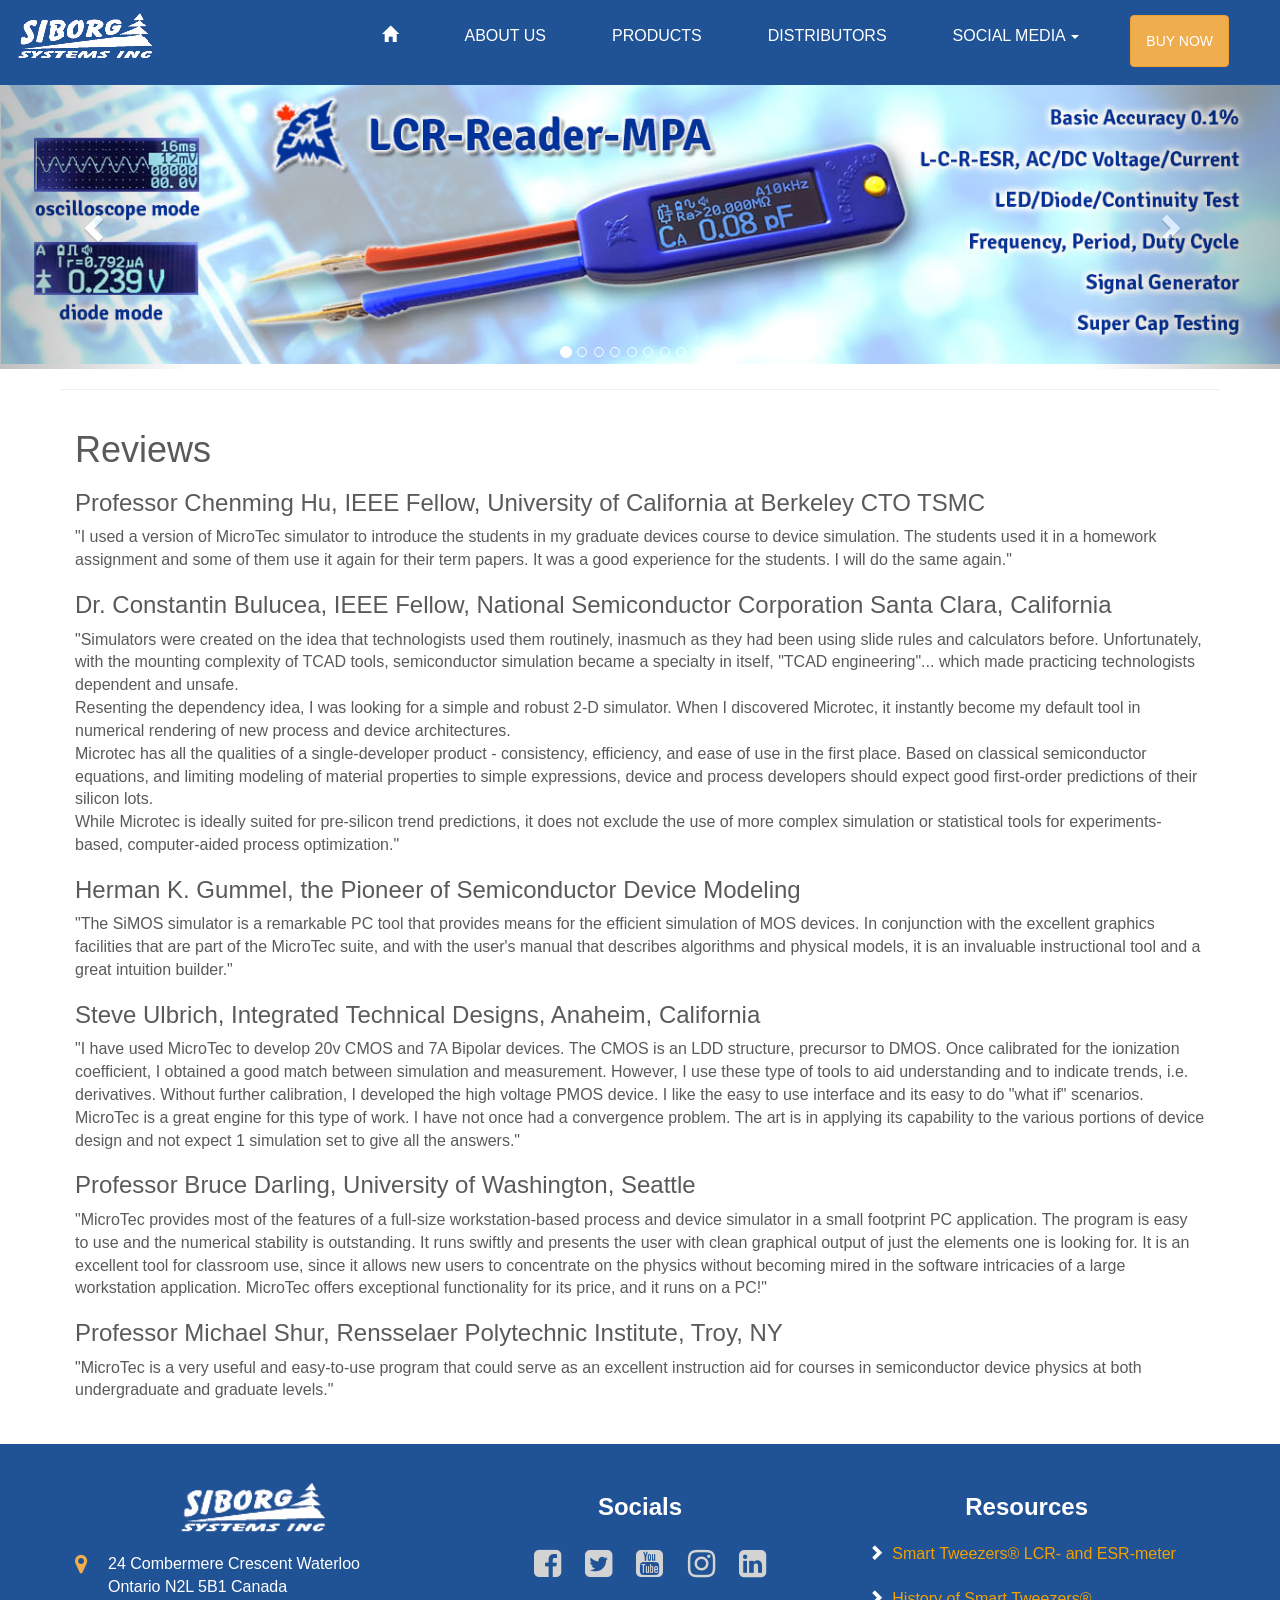
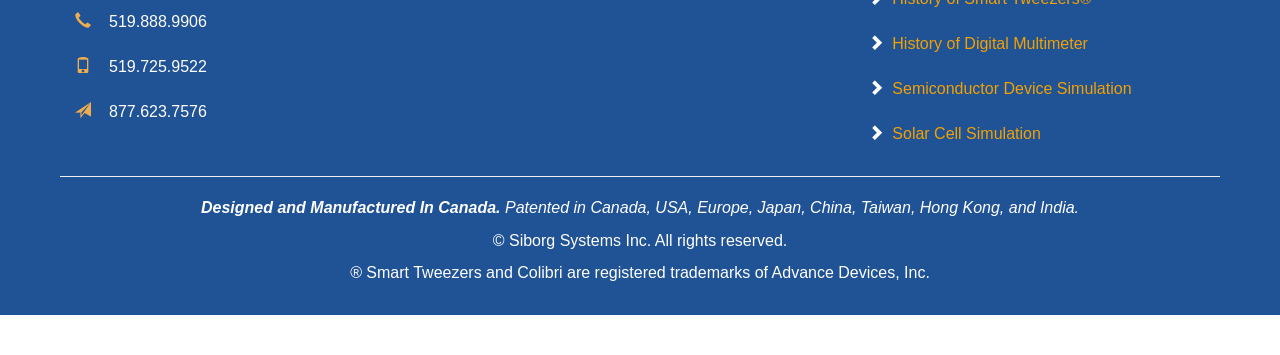
<file: reviews.html>
<!DOCTYPE html>
<html lang="en">
  <head><meta http-equiv="Content-Type" content="text/html; charset=utf-8">
    
    <meta http-equiv="X-UA-Compatible" content="IE=edge">
    <meta name="viewport" content="width=device-width, initial-scale=1">
    <!-- The above 3 meta tags *must* come first in the head; any other head content must come *after* these tags -->
    <meta name="description" content="User Reviews for MicroTec 2D Semiconductor Process and Device Simulation Software">
    <meta name="author" content="">
    <link rel="icon" href="favicon/favicon.ico">

    <title>Siborg Systems Inc. User Reviews</title>

    <!-- Bootstrap core CSS -->
    <link href="css/bootstrap.min.css" rel="stylesheet">
    <link href="fonts/font-awesome.min.css" rel="stylesheet">
 <link rel="stylesheet" href="css/font-awesome.min.css">

    
  <!-- IE10 viewport hack for Surface/desktop Windows 8 bug -->
    <link href="js/ie10-viewport-bug-workaround.js" rel="stylesheet">

    <!-- Just for debugging purposes. Don't actually copy these 2 lines! -->
    <!--[if lt IE 9]><script src="js/ie8-responsive-file-warning.js"></script><![endif]-->
    <script src="js/ie-emulation-modes-warning.js"></script>
    
<style>
   body {padding-bottom:0;}
   .footer {padding-bottom: 20px;}
      .navbar-wrapper{
      position: unset !important;
      }
      .btn-primary {
    
    background-color: #205296;
    
}
a:hover, .footer a:hover {
    color: #ff4800 !important;
    text-decoration: none;
}
a {
    color: #205296;
    text-decoration: none;
}

.col-lg-4.borders {
   
    height: 238px;
}
.btn-primary:hover {
    color: #fff !important;
    background-color: #ff4800;
    border-color: #ff4800;
}
i.fa.fa-map-marker {
    padding-right: 20px;
    color: #f0ad4e;
    font-size:22px;
}
span.glyphicon.glyphicon-earphone.glyphiconearphone {
    padding-right: 18px;
    color: #f0ad4e;
}
.address-canada {
   padding-left: 0px;
  padding-top: 10px;
  text-align: left;
  display: flex;
  flex-wrap: nowrap;
}
span.glyphicon.glyphicon-phone.glyphiconphone {
    padding-right: 18px;
    color: #f0ad4e;
}
p.font-italic {
    font-size: 15px;
    font-style: italic;
    color: #205296;
}
.educational {color: #205296;
}
a.btn.btn-primary.padding-add {
    margin-bottom: 11px !important;
}
span.glyphicon.glyphicon-send.glyphiconsend {
    padding-right: 18px;
    color: #f0ad4e;
}
.align-left-icon{
    text-align: left;
    padding-left: 0px;
    line-height: 45px;
}
.borderr {
    text-align: center;
    
    box-shadow: 0 1px 3px rgb(0 0 0 / 12%), 0 1px 2px rgb(0 0 0 / 24%);
    height: 400px;
}
.center.test-tweezers {
    margin-top: 59px;
}
.center.smart-tweezer {
    margin-top: 59px;
}
.navbar-nav>li>.dropdown-menu {
    margin-top: 0;
    border-top-left-radius: 0;
    border-top-right-radius: 0;
    background-color: #0f82db;
    color: #fff;
}
.center.smart-led {
    margin-top: 60px;
}
.btn-primary {
    
    margin: 0px !important;
    border-color: #205296;
}
.border {
    border: 1px solid #ccc;
    height: 500px;
    padding: 20px;
    text-align: center;
}
      .carousel {
      position: relative;
      margin-top: 0px !important;
      }
      ul.nav.navbar-nav {
      display: flex;
      align-items: center;
      justify-content: end !important;
      float: right;
      gap: 36px;
      }
      .navbar-wrapper .navbar {
      width: 100%;
      padding: 15px 0px;
      margin-bottom: 0px !important;
      }
      .buy-now{
      padding: 14px 30px 14px 30px !important;
      }
      h2{
      font-size: 27px;
      }
     .navbar-inverse .navbar-nav>li>a:focus, .navbar-inverse .navbar-nav>li>a:hover {
    color: #0f82db !important;
    font-size: 16px;
}
.btn-primary{
    color: #fff !important;
}
a.btn.btn-warning.btn-md.buy-now:hover {
    font-size: 14px;
    background: #fff;
}
.navbar-inverse .navbar-nav>.active>a, .navbar-inverse .navbar-nav>.active>a:focus, .navbar-inverse .navbar-nav>.active>a:hover {
    color: #fff !important;
 
    animation: unset !important;
    transition:  unset !important;
}
.fa-lg {
    
    padding-left: 20px;
    color: #f0ad4e;
}
.fa-lg:hover{
    color: #fff;
}
 .set-margin-top{
     margin-top: 69px;
 }
 .set-margin-btn{
     margin-top: 33px;
 }
 .set-margin-btns{
     margin-top: 35px;
 }
 .footer a {
    color: #fff ;
}
 .footer .align-left a {color: #f2a100;}
 .center.view-mpa {
    margin-top: 20px;
}
.width-equal{
    width: 400px;
}
.carousel-inner>.item>img {
     margin:0 auto;
     min-width: auto;
}
      .navbar-inverse .navbar-nav>li>a {
    color: white !important;
    font-weight: 500;
    text-transform: uppercase;
}
      
h2.ader-lcr {
    font-size: 18px;
    font-weight: 700;
}
      }
      .cus_row {
    display: flex;
    flex-wrap: wrap;
    gap: 20px 0;
}


.center.lcr-reader{
    margin-top: 59px;
}
span.glyphicon.glyphicon-chevron-right.glyphiconchevron-right {
    color: #fff;
    padding-right: 8px;
}
body{
    font-family: "Lato", sans-serif !important;
}
      @media screen and (max-width: 767px){
      ul.nav.navbar-nav {
      display: block;
      float: left;
      }
      }
      .align-left {
    text-align: left;
    padding-left: 20px;
    line-height: 45px;
}
.border:hover {
    box-shadow: 0 3px 6px rgb(0 0 0 / 16%), 0 3px 6px rgb(0 0 0 / 23%);
    
}
   </style>
    <link href="css/carousel.css" rel="stylesheet" type="text/css">
  <meta property="og:url"                content="https://www.siborg.com/" />
<meta property="og:type"               content="website" />
<meta property="og:title"              content="Siborg Systems Inc." />
<meta property="og:description"        content="Siborg is a source of engineering hardware and software for the semiconductor and electronics industry. Their most well known products include LCR-Reader Professional and Smart Tweezers&reg; LCR-and ESR-meter" />
<meta property="og:image"              content="https://www.siborg.com/page1_logo.png" />
<meta property="fb:admins" content="michael.obrecht.73"/>   
<div id="fb-root"></div>
<script>(function(d, s, id) {
  var js, fjs = d.getElementsByTagName(s)[0];
  if (d.getElementById(id)) return;
  js = d.createElement(s); js.id = id;
  js.src = "//connect.facebook.net/en_US/sdk.js#xfbml=1&version=v2.6";
  fjs.parentNode.insertBefore(js, fjs);
}(document, 'script', 'facebook-jssdk'));</script>

<!-- NAVBAR
================================================== -->
<div class="navbar-wrapper">

        <nav class="navbar navbar-inverse navbar-static-top">
          <div class="container">
            <div class="navbar-header">
              <button type="button" class="navbar-toggle collapsed" data-toggle="collapse" data-target="#navbar" aria-expanded="false" aria-controls="navbar">
                <span class="sr-only">Toggle navigation</span>
                <span class="icon-bar"></span>
                <span class="icon-bar"></span>
                <span class="icon-bar"></span>
              </button>
              <a class="navbar-brand, paddingright" href="https://www.siborg.com"><img src="images/page1_logo.png" width="140" height="64" alt="siborg logo"></a>
            
             </div>
            <div id="navbar" class="navbar-collapse collapse">
              <ul class="nav navbar-nav">
                <li class="active"><a href="index.html"><span class="glyphicon glyphicon-home glyphiconhome" aria-hidden="true"></span></a></li>
                <li><a href="company-profile.html">About Us</a></li>

                <li><a href="products.html">Products</a></li>
                <li><a href="distributors.html">Distributors</a></li>

                <li class="dropdown">
            <a href="reviews.html#" class="dropdown-toggle" data-toggle="dropdown">Social Media <b class="caret"></b></a>
          <ul class="dropdown-menu"><li><ul class="list-inline">
              <li class="icons"><a href="https://www.facebook.com/SiborgSystemsInc/" title="Siborg Systems Inc. on Facebook" target="blank_"><i class="fa fa-facebook-square fa-lg"></i></a>
              <a href="https://twitter.com/LCR_Reader" title="Siborg Systems Inc. on Twitter" target="blank_"><i class="fa fa-twitter-square fa-lg"></i></a>
             
              <a href="https://www.youtube.com/user/msobrecht" title="Siborg Systems Inc. Youtube" target="_blank"><i class="fa fa-youtube-square fa-lg"></i></a>
              <a href="https://www.instagram.com/smart_tweezers/" target="_blank"><i class="fa fa-instagram  fa-lg"></i></a>
              <a href="https://www.linkedin.com/company/siborg-systems-inc" target="_blank"><i class="fa fa-linkedin-square fa-lg"></i></a></li><li><div class="fb-like" data-href="https://www.siborg.com" data-width="60" data-layout="button" data-action="like" data-show-faces="false" data-share="false" style="padding-top:10px; float:left; padding-right:30px;padding-left:15px;"></div>
          
          </ul></ul>

    
 <li><a href="https://www.secure.lcr-reader.com/catalog" style="color:white;" class="btn btn-warning btn-md" target="_blank">Buy Now</a></li> </ul>
            </div>
          </div>
        </nav>

      </div>
  <div id="myCarousel" class="carousel slide" data-ride="carousel">
      <!-- Indicators -->
      <ol class="carousel-indicators">
        <li data-target="#myCarousel" data-slide-to="0" class="active"></li>
        <li data-target="#myCarousel" data-slide-to="1"></li>
        <li data-target="#myCarousel" data-slide-to="2"></li>
        <li data-target="#myCarousel" data-slide-to="3"></li>
        <li data-target="#myCarousel" data-slide-to="4"></li>
        <li data-target="#myCarousel" data-slide-to="5"></li>
        <li data-target="#myCarousel" data-slide-to="6"></li>
<li data-target="#myCarousel" data-slide-to="7"></li>
<li data-target="#myCarousel" data-slide-to="8"></li>
<li data-target="#myCarousel" data-slide-to="9"></li>
              </ol>
        <div class="carousel-inner">
        <div class="item active"><img src="images/mpabanner.jpg" alt="First Slide" class="first-slide; img-responsive"></div><!--Multipurpose-->
            <div class="item"><img class="second-slide" src="images/lcrreaderpro.jpg" alt="First slide"></div><!--LCR Reader Pro-->
   <div class="item">
<img class="third-slide" src="images/probebanner3.jpg"  alt="Third Slide"><!--Probe Connector--></div>     
<div class="item">
          <img class="fourth-slide" src="images/stbanner.jpg" alt="Fourth slide" ><!--stbanner-->
         
        </div><div class="item">
<img class="fifth-slide" src="images/st5sbt.jpg" alt="Fifth slide"><!--Bluetooth--></div>
        <div class="item">
          <img class="sixth-slide" src="images/benttips.jpg" alt="Sixth slide"  > <!--bent tips--> </div>
        <div class="item">
        <img class="seventh-slide" src="images/store.jpg" alt="Seventh slide"><!--store--></div>
        <div class="item">
        <img class="eighth-slide" src="images/ledtweezers.jpg" alt="Eighth slide"><!--LED tweezers--></div>
    <div class="item">
    <img class="ninth-slide" src="images/lcrbanner.jpg" alt="Ninth slide"><!--LCR Reader--></div>
<div class="item"><img class="tenth-slide" src="images/taskkit2.jpg"  alt="Tenth Slide"><!--Task Kit--></div>
</div>
    <!-- Controls -->
    <a class="left carousel-control" href="reviews.html#myCarousel" data-slide="prev" role="button">
      <span class="glyphicon glyphicon-chevron-left"></span>
    </a>
    <a class="right carousel-control" href="reviews.html#myCarousel" data-slide="next" role="button">
      <span class="glyphicon glyphicon-chevron-right"></span>
    </a>
     
  </div><!-- /.carousel -->



  <!-- Marketing messaging and featurettes
    ================================================== -->
    <!-- Wrap the rest of the page in another container to center all the content. -->

    <div class="container marketing">

      


      <!-- START THE FEATURETTES -->

      <hr>


        <div class="col-lg-12">
          <h1>Reviews</h1>
          <h3>Professor Chenming Hu, IEEE Fellow, University of California at Berkeley CTO TSMC</h3>
          "I used a version of MicroTec simulator to introduce the students in my graduate devices course to device simulation. The students used it in a homework assignment and some of them use it again for their term papers. It was a good experience for the students. I will do the same again."
          <p>
          <h3>Dr. Constantin Bulucea, IEEE Fellow, National Semiconductor Corporation Santa Clara, California</h3>
          "Simulators were created on the idea that technologists used them routinely, inasmuch as they had been using slide rules and calculators before. Unfortunately, with the mounting complexity of TCAD tools, semiconductor simulation became a specialty in itself, "TCAD engineering"... which made practicing technologists dependent and unsafe. 
<br>Resenting the dependency idea, I was looking for a simple and robust 2-D simulator. When I discovered Microtec, it instantly become my default tool in numerical rendering of new process and device architectures. 
<br>Microtec has all the qualities of a single-developer product - consistency, efficiency, and ease of use in the first place. Based on classical semiconductor equations, and limiting modeling of material properties to simple expressions, device and process developers should expect good first-order predictions of their silicon lots. 
<br>While Microtec is ideally suited for pre-silicon trend predictions, it does not exclude the use of more complex simulation or statistical tools for experiments-based, computer-aided process optimization."

<h3>Herman K. Gummel, the Pioneer of Semiconductor Device Modeling
</h3>
"The SiMOS simulator is a remarkable PC tool that provides means for the efficient simulation of MOS devices. In conjunction with the excellent graphics facilities that are part of the MicroTec suite, and with the user's manual that describes algorithms and physical models, it is an invaluable instructional tool and a great intuition builder."
<h3>Steve Ulbrich, Integrated Technical Designs, Anaheim, California</h3>

"I have used MicroTec to develop 20v CMOS and 7A Bipolar devices. The CMOS is an LDD structure, precursor to DMOS. Once calibrated for the ionization coefficient, I obtained a good match between simulation and measurement. However, I use these type of tools to aid understanding and to indicate trends, i.e. derivatives. Without further calibration, I developed the high voltage PMOS device. I like the easy to use interface and its easy to do "what if" scenarios. MicroTec is a great engine for this type of work. I have not once had a convergence problem. The art is in applying its capability to the various portions of device design and not expect 1 simulation set to give all the answers."
<h3>Professor Bruce Darling, University of Washington, Seattle</h3>

"MicroTec provides most of the features of a full-size workstation-based process and device simulator in a small footprint PC application. The program is easy to use and the numerical stability is outstanding. It runs swiftly and presents the user with clean graphical output of just the elements one is looking for. It is an excellent tool for classroom use, since it allows new users to concentrate on the physics without becoming mired in the software intricacies of a large workstation application. MicroTec offers exceptional functionality for its price, and it runs on a PC!"
<h3>Professor Michael Shur, Rensselaer Polytechnic Institute, Troy, NY</h3>

"MicroTec is a very useful and easy-to-use program that could serve as an excellent instruction aid for courses in semiconductor device physics at both undergraduate and graduate levels."
          </div>
      </div><!--container marketing-->
  </div>

     





      <!-- /END THE FEATURETTES -->



  <!-- FOOTER -->

<div class="footer">
      <div class="container">
         <div class="col-lg-4 col-md-4 col-sm-12 col-xs-12">
            <div class="center"><a href="http://www.siborg.com/" title="Smart Tweezers&reg; Canada">
               <img src="images/page1_logo.png" alt="Siborg Systems Inc."  width="150" class="img-responsive"></a>
            </div>
            <div class="address-canada"><i class="fa fa-map-marker"></i>
            <a class="phone-phone">24 Combermere Crescent Waterloo<br> <span class="canada-on">Ontario N2L 5B1 Canada</span></a> 
            </div>
            
            <div class="ear-phone align-left-icon">
            <a class="phone-phone" href="tel:519.888.9906"><span class="glyphicon glyphicon-earphone glyphiconearphone " aria-hidden="true"></span>519.888.9906</a>
            </div>
            <div class="icon-phone align-left-icon">
           <a class="phone-phone" href="tel:519.725.9522"><span class="glyphicon glyphicon-phone glyphiconphone" aria-hidden="true"></span>519.725.9522</a>
           </div>
           <div class="icon-send align-left-icon">
             <a class="phone-phone" href="tel:877.623.7576"><span class="glyphicon glyphicon-send glyphiconsend" aria-hidden="true"></span>877.623.7576 </a>
             </div>
            <hr class="hidden-lg hidden-md visible-sm-block visible-xs-block">
         </div>
         <div class="col-lg-4 col-md-4 col-sm-12 col-xs-12">
            <p>
            <h3 class="social-margin"><b>Socials</b></h3>
           
          
            
           
            <a href="https://www.facebook.com/SiborgSystemsInc/" title="Siborg Systems Inc. on Facebook" target="blank_"><i class="fa fa-facebook-square fa-lg"></i></a>
            <a href="https://twitter.com/LCR_Reader" title="Siborg Systems Inc. on Twitter" target="blank_"><i class="fa fa-twitter-square fa-lg"></i></a>
            <a href="https://www.youtube.com/user/msobrecht" title="Siborg Systems Inc. Youtube" target="_blank"><i class="fa fa-youtube-square fa-lg"></i></a>
            <a href="https://www.instagram.com/lcrreader_/" target="_blank"><i class="fa fa-instagram  fa-lg"></i></a>
            <a href="https://www.linkedin.com/company/siborg-systems-inc" target="_blank"><i class="fa fa-linkedin-square fa-lg"></i></a>
            <hr class="hidden-lg hidden-md visible-sm-block visible-xs-block">
         </div>
         <div class="col-lg-4 col-md-4 col-sm-12 col-xs-12">
            <h3><b>Resources</b></h3>
            <div class="smart-smart align-left">
            <a class="smart-tweezers" href="http://www.smarttweezers.us"><span class="glyphicon glyphicon-chevron-right glyphiconchevron-right" aria-hidden="true"></span>Smart Tweezers&#174; LCR- and ESR-meter</a>
            </div>
            <div class="history-of align-left">
            <a class="smarts-tweezers" href="https://smarttweezers.org/"><span class="glyphicon glyphicon-chevron-right glyphiconchevron-right" aria-hidden="true"></span>History of Smart Tweezers&#174; </a>
            </div>
            <div class="digital-meter align-left">
            <a class="smart-device" href="http://www.multimeter.ca/"><span class="glyphicon glyphicon-chevron-right glyphiconchevron-right" aria-hidden="true"></span>History of Digital Multimeter</a>
            </div>            
            <div class="multi-meter align-left">
            <a class="smart-device" href="https://siborg.ca"><span class="glyphicon glyphicon-chevron-right glyphiconchevron-right" aria-hidden="true"></span>Semiconductor Device Simulation</a> 
            </div>

            <div class="solar-cell align-left">
             <a class="smart-device" href="http://www.solarsemiconductor.ca/"><span class="glyphicon glyphicon-chevron-right glyphiconchevron-right" aria-hidden="true"></span>Solar Cell Simulation </a>
            </div>
            <hr class="hidden-lg hidden-md visible-sm-block visible-xs-block">
         </div>
      </div>
      <div class="container">
         <hr class="visible-lg-block visible-md-block hidden-sm hidden-xs">
         <p><em><strong>Designed and Manufactured In Canada.</strong> Patented in Canada, USA, Europe, Japan, China, Taiwan, Hong Kong, and India.</em></p>
         <p>&copy; Siborg Systems Inc. All rights reserved.</p>
         <p>&reg; Smart Tweezers and Colibri are registered trademarks of Advance Devices, Inc.</p>
      </div>
   </div>

    <!-- Bootstrap core JavaScript
    ================================================== -->
    <!-- Placed at the end of the document so the pages load faster -->
    <script src="https://ajax.googleapis.com/ajax/libs/jquery/1.11.3/jquery.min.js"></script>
    <script>window.jQuery || document.write('<script src="js/jquery.min.js"><\/script>')</script>
    <script src="js/bootstrap.min.js"></script>
    <script src="https://ajax.googleapis.com/ajax/libs/jquery/1.11.3/jquery.min.js"></script>
    <script type="text/javascript">
var wto = wto || [];
wto.push(['setWTID', 'siborgsys']);
wto.push(['webTraxs']);
(function() {
var wt = document.createElement('script');
wt.src = document.location.protocol + '//www.webtraxs.com/wt.php';
wt.type = 'text/javascript';
wt.async = true;
var s = document.getElementsByTagName('script')[0];
s.parentNode.insertBefore(wt, s);
})();

</script>
<noscript><img src="https://www.webtraxs.com/webtraxs.php?id=siborgsys&st=img" alt="" /></noscript></body>
</html>
</file>
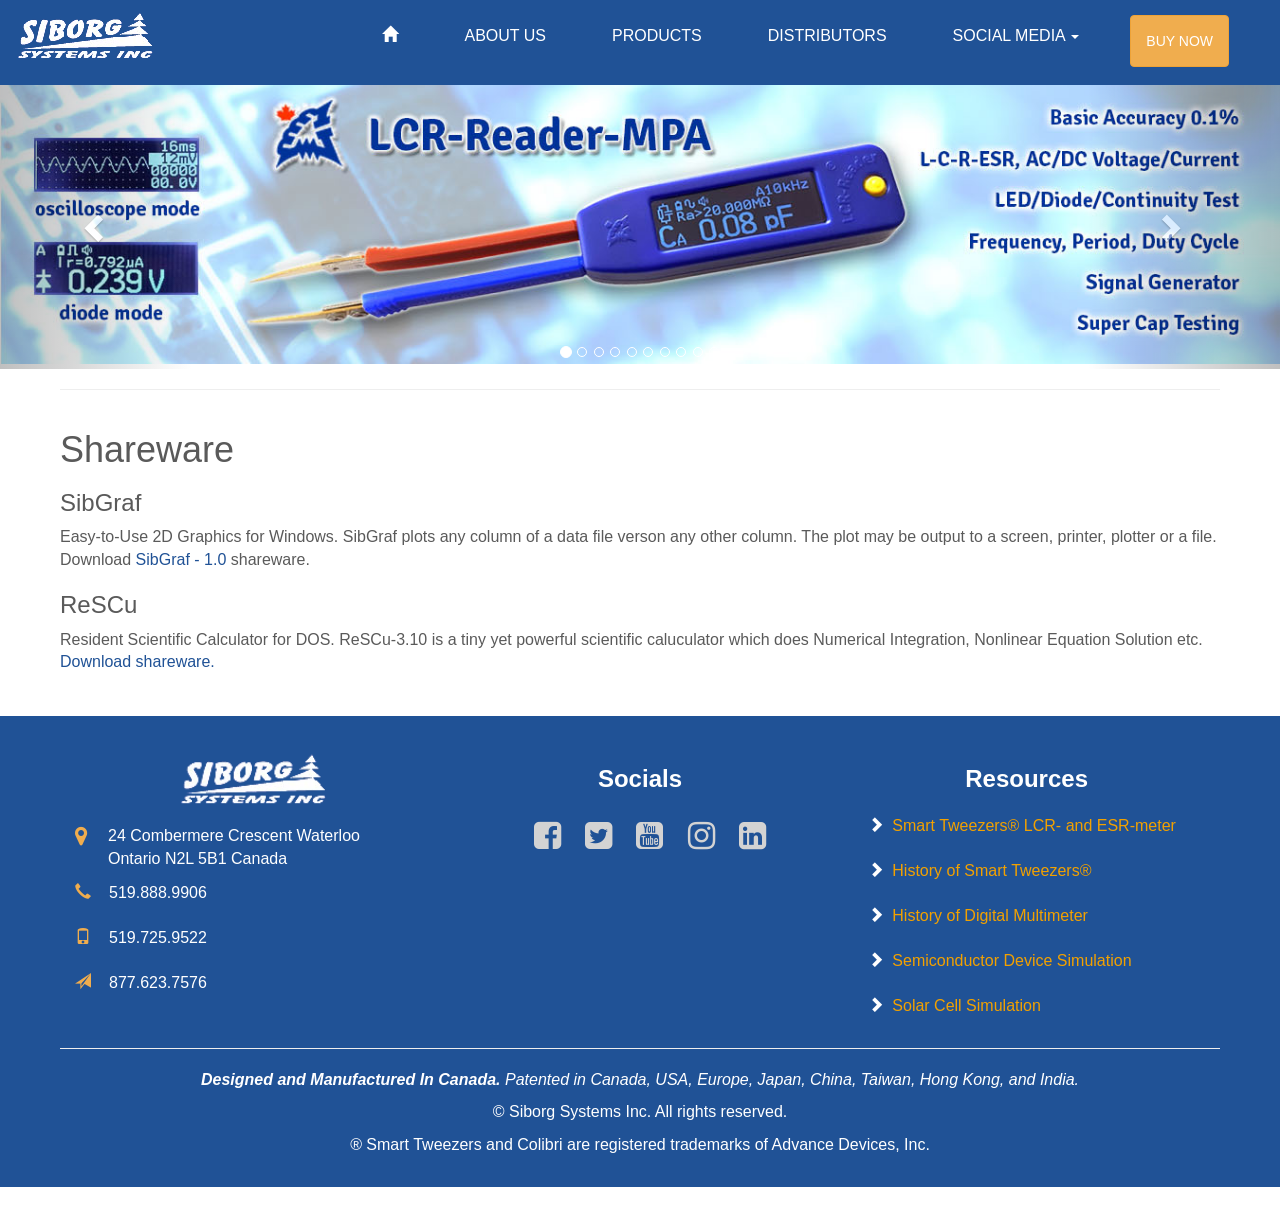
<file: shareware.html>
<!DOCTYPE html>
<html lang="en">
  <head>
    <meta charset="utf-8">
    <meta http-equiv="X-UA-Compatible" content="IE=edge">
    <meta name="viewport" content="width=device-width, initial-scale=1">
    <!-- The above 3 meta tags *must* come first in the head; any other head content must come *after* these tags -->
    <meta name="description" content="Shareware software tools SibLin and Rescu available from Siborg Systems Inc">
    <meta name="author" content="">
    <link rel="icon" href="favicon/favicon.ico">

    <title>Siborg Systems Inc. Shareware</title>

    <!-- Bootstrap core CSS -->
    <link href="css/bootstrap.min.css" rel="stylesheet">
    <link href="fonts/font-awesome.min.css" rel="stylesheet">
 <link rel="stylesheet" href="css/font-awesome.min.css">

     <!-- IE10 viewport hack for Surface/desktop Windows 8 bug -->
    <link href="js/ie10-viewport-bug-workaround.js" rel="stylesheet">

    <!-- Just for debugging purposes. Don't actually copy these 2 lines! -->
    <!--[if lt IE 9]><script src="js/ie8-responsive-file-warning.js"></script><![endif]-->
    <script src="js/ie-emulation-modes-warning.js"></script>
<style>
   body {padding-bottom:0;}
   .footer {padding-bottom: 20px;}
      .navbar-wrapper{
      position: unset !important;
      }
      .btn-primary {
    
    background-color: #205296;
    
}
a:hover, .footer a:hover {
    color: #ff4800 !important;
    text-decoration: none;
}
a {
    color: #205296;
    text-decoration: none;
}

.col-lg-4.borders {
   
    height: 238px;
}
.btn-primary:hover {
    color: #fff !important;
    background-color: #ff4800;
    border-color: #ff4800;
}
i.fa.fa-map-marker {
    padding-right: 20px;
    color: #f0ad4e;
    font-size:22px;
}
span.glyphicon.glyphicon-earphone.glyphiconearphone {
    padding-right: 18px;
    color: #f0ad4e;
}
.address-canada {
   padding-left: 0px;
  padding-top: 10px;
  text-align: left;
  display: flex;
  flex-wrap: nowrap;
}
span.glyphicon.glyphicon-phone.glyphiconphone {
    padding-right: 18px;
    color: #f0ad4e;
}
p.font-italic {
    font-size: 15px;
    font-style: italic;
    color: #205296;
}
.educational {color: #205296;
}
a.btn.btn-primary.padding-add {
    margin-bottom: 11px !important;
}
span.glyphicon.glyphicon-send.glyphiconsend {
    padding-right: 18px;
    color: #f0ad4e;
}
.align-left-icon{
    text-align: left;
    padding-left: 0px;
    line-height: 45px;
}
.borderr {
    text-align: center;
    
    box-shadow: 0 1px 3px rgb(0 0 0 / 12%), 0 1px 2px rgb(0 0 0 / 24%);
    height: 400px;
}
.center.test-tweezers {
    margin-top: 59px;
}
.center.smart-tweezer {
    margin-top: 59px;
}
.navbar-nav>li>.dropdown-menu {
    margin-top: 0;
    border-top-left-radius: 0;
    border-top-right-radius: 0;
    background-color: #0f82db;
    color: #fff;
}
.center.smart-led {
    margin-top: 60px;
}
.btn-primary {
    
    margin: 0px !important;
    border-color: #205296;
}
.border {
    border: 1px solid #ccc;
    height: 500px;
    padding: 20px;
    text-align: center;
}
      .carousel {
      position: relative;
      margin-top: 0px !important;
      }
      ul.nav.navbar-nav {
      display: flex;
      align-items: center;
      justify-content: end !important;
      float: right;
      gap: 36px;
      }
      .navbar-wrapper .navbar {
      width: 100%;
      padding: 15px 0px;
      margin-bottom: 0px !important;
      }
      .buy-now{
      padding: 14px 30px 14px 30px !important;
      }
      h2{
      font-size: 27px;
      }
     .navbar-inverse .navbar-nav>li>a:focus, .navbar-inverse .navbar-nav>li>a:hover {
    color: #0f82db !important;
    font-size: 16px;
}
.btn-primary{
    color: #fff !important;
}
a.btn.btn-warning.btn-md.buy-now:hover {
    font-size: 14px;
    background: #fff;
}
.navbar-inverse .navbar-nav>.active>a, .navbar-inverse .navbar-nav>.active>a:focus, .navbar-inverse .navbar-nav>.active>a:hover {
    color: #fff !important;
 
    animation: unset !important;
    transition:  unset !important;
}
.fa-lg {
    
    padding-left: 20px;
    color: #f0ad4e;
}
.fa-lg:hover{
    color: #fff;
}
 .set-margin-top{
     margin-top: 69px;
 }
 .set-margin-btn{
     margin-top: 33px;
 }
 .set-margin-btns{
     margin-top: 35px;
 }
 .footer a {
    color: #fff ;
}
 .footer .align-left a {color: #f2a100;}
 .center.view-mpa {
    margin-top: 20px;
}
.width-equal{
    width: 400px;
}
.carousel-inner>.item>img {
     margin:0 auto;
     min-width: auto;
}
      .navbar-inverse .navbar-nav>li>a {
    color: white !important;
    font-weight: 500;
    text-transform: uppercase;
}
      
h2.ader-lcr {
    font-size: 18px;
    font-weight: 700;
}
      }
      .cus_row {
    display: flex;
    flex-wrap: wrap;
    gap: 20px 0;
}


.center.lcr-reader{
    margin-top: 59px;
}
span.glyphicon.glyphicon-chevron-right.glyphiconchevron-right {
    color: #fff;
    padding-right: 8px;
}
body{
    font-family: "Lato", sans-serif !important;
}
      @media screen and (max-width: 767px){
      ul.nav.navbar-nav {
      display: block;
      float: left;
      }
      }
      .align-left {
    text-align: left;
    padding-left: 20px;
    line-height: 45px;
}
.border:hover {
    box-shadow: 0 3px 6px rgb(0 0 0 / 16%), 0 3px 6px rgb(0 0 0 / 23%);
    
}
   </style>
    <link href="css/carousel.css" rel="stylesheet" type="text/css">
    <meta property="og:url"                content="https://www.siborg.com/" />
<meta property="og:type"               content="website" />
<meta property="og:title"              content="Siborg Systems Inc." />
<meta property="og:description"        content="Siborg is a source of engineering hardware and software for the semiconductor and electronics industry. Their most well known products include LCR-Reader Professional and Smart Tweezers&reg; LCR-and ESR-meter" />
<meta property="og:image"              content="https://www.siborg.com/page1_logo.png" />
<meta property="fb:admins" content="michael.obrecht.73"/>   
<div id="fb-root"></div>
<script>(function(d, s, id) {
  var js, fjs = d.getElementsByTagName(s)[0];
  if (d.getElementById(id)) return;
  js = d.createElement(s); js.id = id;
  js.src = "//connect.facebook.net/en_US/sdk.js#xfbml=1&version=v2.6";
  fjs.parentNode.insertBefore(js, fjs);
}(document, 'script', 'facebook-jssdk'));</script>

<!-- NAVBAR
================================================== -->
 <div class="navbar-wrapper">

        <nav class="navbar navbar-inverse navbar-static-top">
          <div class="container">
            <div class="navbar-header">
              <button type="button" class="navbar-toggle collapsed" data-toggle="collapse" data-target="#navbar" aria-expanded="false" aria-controls="navbar">
                <span class="sr-only">Toggle navigation</span>
                <span class="icon-bar"></span>
                <span class="icon-bar"></span>
                <span class="icon-bar"></span>
              </button>
              <a class="navbar-brand, paddingright" href="https://www.siborg.com"><img src="images/page1_logo.png" width="140" height="64" alt="siborg logo"></a>
            
             </div>
            <div id="navbar" class="navbar-collapse collapse">
              <ul class="nav navbar-nav">
                <li class="active"><a href="/index.html"><span class="glyphicon glyphicon-home glyphiconhome" aria-hidden="true"></span></a></li>
                <li><a href="/company-profile.html">About Us</a></li>

                <li><a href="/products.html">Products</a></li>
                <li><a href="/distributors.html">Distributors</a></li>

                <li class="dropdown">
            <a href="#" class="dropdown-toggle" data-toggle="dropdown">Social Media <b class="caret"></b></a>
          <ul class="dropdown-menu"><li><ul class="list-inline">
              <li class="icons"><a href="https://www.facebook.com/SiborgSystemsInc/" title="Siborg Systems Inc. on Facebook" target="blank_"><i class="fa fa-facebook-square fa-lg"></i></a>
              <a href="https://twitter.com/LCR_Reader" title="Siborg Systems Inc. on Twitter" target="blank_"><i class="fa fa-twitter-square fa-lg"></i></a>
             
              <a href="https://www.youtube.com/user/msobrecht" title="Siborg Systems Inc. Youtube" target="_blank"><i class="fa fa-youtube-square fa-lg"></i></a>
              <a href="https://www.instagram.com/smart_tweezers/" target="_blank"><i class="fa fa-instagram  fa-lg"></i></a>
              <a href="https://www.linkedin.com/company/siborg-systems-inc" target="_blank"><i class="fa fa-linkedin-square fa-lg"></i></a></li><li><div class="fb-like" data-href="https://www.siborg.com" data-width="60" data-layout="button" data-action="like" data-show-faces="false" data-share="false" style="padding-top:10px; float:left; padding-right:30px;padding-left:15px;"></div>
          
          </ul></ul>

    
 <li><a href="https://www.secure.lcr-reader.com/catalog" style="color:white;" class="btn btn-warning btn-md" target="_blank">Buy Now</a></li> </ul>
            </div>
          </div>
        </nav>

      </div>
<div id="myCarousel" class="carousel slide" data-ride="carousel">
      <!-- Indicators -->
      <ol class="carousel-indicators">
        <li data-target="#myCarousel" data-slide-to="0" class="active"></li>
        <li data-target="#myCarousel" data-slide-to="1"></li>
        <li data-target="#myCarousel" data-slide-to="2"></li>
        <li data-target="#myCarousel" data-slide-to="3"></li>
        <li data-target="#myCarousel" data-slide-to="4"></li>
        <li data-target="#myCarousel" data-slide-to="5"></li>
        <li data-target="#myCarousel" data-slide-to="6"></li>
<li data-target="#myCarousel" data-slide-to="7"></li>
<li data-target="#myCarousel" data-slide-to="8"></li>
<li data-target="#myCarousel" data-slide-to="9"></li>
              </ol>
        <div class="carousel-inner">
        <div class="item active"><img src="images/mpabanner.jpg" alt="First Slide" class="first-slide; img-responsive"></div><!--Multipurpose-->
            <div class="item"><img class="second-slide" src="images/lcrreaderpro.jpg" alt="First slide"></div><!--LCR Reader Pro-->
   <div class="item">
<img class="third-slide" src="images/probebanner3.jpg"  alt="Third Slide"><!--Probe Connector--></div>     
<div class="item">
          <img class="fourth-slide" src="images/stbanner.jpg" alt="Fourth slide" ><!--stbanner-->
         
        </div><div class="item">
<img class="fifth-slide" src="images/st5sbt.jpg" alt="Fifth slide"><!--Bluetooth--></div>
        <div class="item">
          <img class="sixth-slide" src="images/benttips.jpg" alt="Sixth slide"  > <!--bent tips--> </div>
        <div class="item">
        <img class="seventh-slide" src="images/store.jpg" alt="Seventh slide"><!--store--></div>
        <div class="item">
        <img class="eighth-slide" src="images/ledtweezers.jpg" alt="Eighth slide"><!--LED tweezers--></div>
    <div class="item">
    <img class="ninth-slide" src="images/lcrbanner.jpg" alt="Ninth slide"><!--LCR Reader--></div>
<div class="item"><img class="tenth-slide" src="images/taskkit2.jpg"  alt="Tenth Slide"><!--Task Kit--></div>
</div>
    <!-- Controls -->
    <a class="left carousel-control" href="#myCarousel" data-slide="prev" role="button">
      <span class="glyphicon glyphicon-chevron-left"></span>
    </a>
    <a class="right carousel-control" href="#myCarousel" data-slide="next" role="button">
      <span class="glyphicon glyphicon-chevron-right"></span>
    </a>
     
  </div><!-- /.carousel -->



  <!-- Marketing messaging and featurettes
    ================================================== -->
    <!-- Wrap the rest of the page in another container to center all the content. -->

    <div class="container marketing">

      


      <!-- START THE FEATURETTES -->

      <hr>

      <div class="row">
        <div class="col-md-12">
         <h1>Shareware</h1>
         <h3>SibGraf</h3>
         Easy-to-Use 2D Graphics for Windows. SibGraf plots any column of a data file verson any other column. The plot may be output to a screen, printer, plotter or a file. <br>Download <a href="ftp://vlsi.uwaterloo.ca/pub/sibgraf/"> SibGraf - 1.0</a> shareware.
         
         <h3>ReSCu</h3>
         Resident Scientific Calculator for DOS. ReSCu-3.10 is a tiny yet powerful scientific caluculator which does Numerical Integration, Nonlinear Equation Solution etc.<br><a href="ftp://vlsi.uwaterloo.ca/pub/rescu">Download shareware.</a> 
          </div>
      </div><!--container marketing-->
  </div>

     





      <!-- /END THE FEATURETTES -->



     <!-- FOOTER -->

<div class="footer">
      <div class="container">
         <div class="col-lg-4 col-md-4 col-sm-12 col-xs-12">
            <div class="center"><a href="http://www.siborg.com/" title="Smart Tweezers&reg; Canada">
               <img src="images/page1_logo.png" alt="Siborg Systems Inc."  width="150" class="img-responsive"></a>
            </div>
            <div class="address-canada"><i class="fa fa-map-marker"></i>
            <a class="phone-phone">24 Combermere Crescent Waterloo<br> <span class="canada-on">Ontario N2L 5B1 Canada</span></a> 
            </div>
            
            <div class="ear-phone align-left-icon">
            <a class="phone-phone" href="tel:519.888.9906"><span class="glyphicon glyphicon-earphone glyphiconearphone " aria-hidden="true"></span>519.888.9906</a>
            </div>
            <div class="icon-phone align-left-icon">
           <a class="phone-phone" href="tel:519.725.9522"><span class="glyphicon glyphicon-phone glyphiconphone" aria-hidden="true"></span>519.725.9522</a>
           </div>
           <div class="icon-send align-left-icon">
             <a class="phone-phone" href="tel:877.623.7576"><span class="glyphicon glyphicon-send glyphiconsend" aria-hidden="true"></span>877.623.7576 </a>
             </div>
            <hr class="hidden-lg hidden-md visible-sm-block visible-xs-block">
         </div>
         <div class="col-lg-4 col-md-4 col-sm-12 col-xs-12">
            <p>
            <h3 class="social-margin"><b>Socials</b></h3>
           
          
            
           
            <a href="https://www.facebook.com/SiborgSystemsInc/" title="Siborg Systems Inc. on Facebook" target="blank_"><i class="fa fa-facebook-square fa-lg"></i></a>
            <a href="https://twitter.com/LCR_Reader" title="Siborg Systems Inc. on Twitter" target="blank_"><i class="fa fa-twitter-square fa-lg"></i></a>
            <a href="https://www.youtube.com/user/msobrecht" title="Siborg Systems Inc. Youtube" target="_blank"><i class="fa fa-youtube-square fa-lg"></i></a>
            <a href="https://www.instagram.com/lcrreader_/" target="_blank"><i class="fa fa-instagram  fa-lg"></i></a>
            <a href="https://www.linkedin.com/company/siborg-systems-inc" target="_blank"><i class="fa fa-linkedin-square fa-lg"></i></a>
            <hr class="hidden-lg hidden-md visible-sm-block visible-xs-block">
         </div>
         <div class="col-lg-4 col-md-4 col-sm-12 col-xs-12">
            <h3><b>Resources</b></h3>
<div class="smart-smart align-left">
            <a class="smart-tweezers" href="http://www.smarttweezers.us"><span class="glyphicon glyphicon-chevron-right glyphiconchevron-right" aria-hidden="true"></span>Smart Tweezers&#174; LCR- and ESR-meter</a>
            </div>
            <div class="history-of align-left">
            <a class="smarts-tweezers" href="https://smarttweezers.org/"><span class="glyphicon glyphicon-chevron-right glyphiconchevron-right" aria-hidden="true"></span>History of Smart Tweezers&#174; </a>
            </div>
            <div class="digital-meter align-left">
            <a class="smart-device" href="http://www.multimeter.ca/"><span class="glyphicon glyphicon-chevron-right glyphiconchevron-right" aria-hidden="true"></span>History of Digital Multimeter</a>
            </div>            
            <div class="multi-meter align-left">
            <a class="smart-device" href="https://siborg.ca"><span class="glyphicon glyphicon-chevron-right glyphiconchevron-right" aria-hidden="true"></span>Semiconductor Device Simulation</a> 
            </div>

            <div class="solar-cell align-left">
             <a class="smart-device" href="http://www.solarsemiconductor.ca/"><span class="glyphicon glyphicon-chevron-right glyphiconchevron-right" aria-hidden="true"></span>Solar Cell Simulation </a>
            </div>
            <hr class="hidden-lg hidden-md visible-sm-block visible-xs-block">
         </div>
      </div>
      <div class="container">
         <hr class="visible-lg-block visible-md-block hidden-sm hidden-xs">
         <p><em><strong>Designed and Manufactured In Canada.</strong> Patented in Canada, USA, Europe, Japan, China, Taiwan, Hong Kong, and India.</em></p>
         <p>&copy; Siborg Systems Inc. All rights reserved.</p>
         <p>&reg; Smart Tweezers and Colibri are registered trademarks of Advance Devices, Inc.</p>
      </div>
   </div>



    <!-- Bootstrap core JavaScript
    ================================================== -->
    <!-- Placed at the end of the document so the pages load faster -->
    <script src="https://ajax.googleapis.com/ajax/libs/jquery/1.11.3/jquery.min.js"></script>
    <script>window.jQuery || document.write('<script src="js//jquery.min.js"><\/script>')</script>
    <script src="js/bootstrap.min.js"></script>
    <script src="https://ajax.googleapis.com/ajax/libs/jquery/1.11.3/jquery.min.js"></script>
    <script type="text/javascript">
var wto = wto || [];
wto.push(['setWTID', 'siborgsys']);
wto.push(['webTraxs']);
(function() {
var wt = document.createElement('script');
wt.src = document.location.protocol + '//www.webtraxs.com/wt.php';
wt.type = 'text/javascript';
wt.async = true;
var s = document.getElementsByTagName('script')[0];
s.parentNode.insertBefore(wt, s);
})();

</script>
<noscript><img src="https://www.webtraxs.com/webtraxs.php?id=siborgsys&st=img" alt="" /></noscript></body>
</html>
</file>
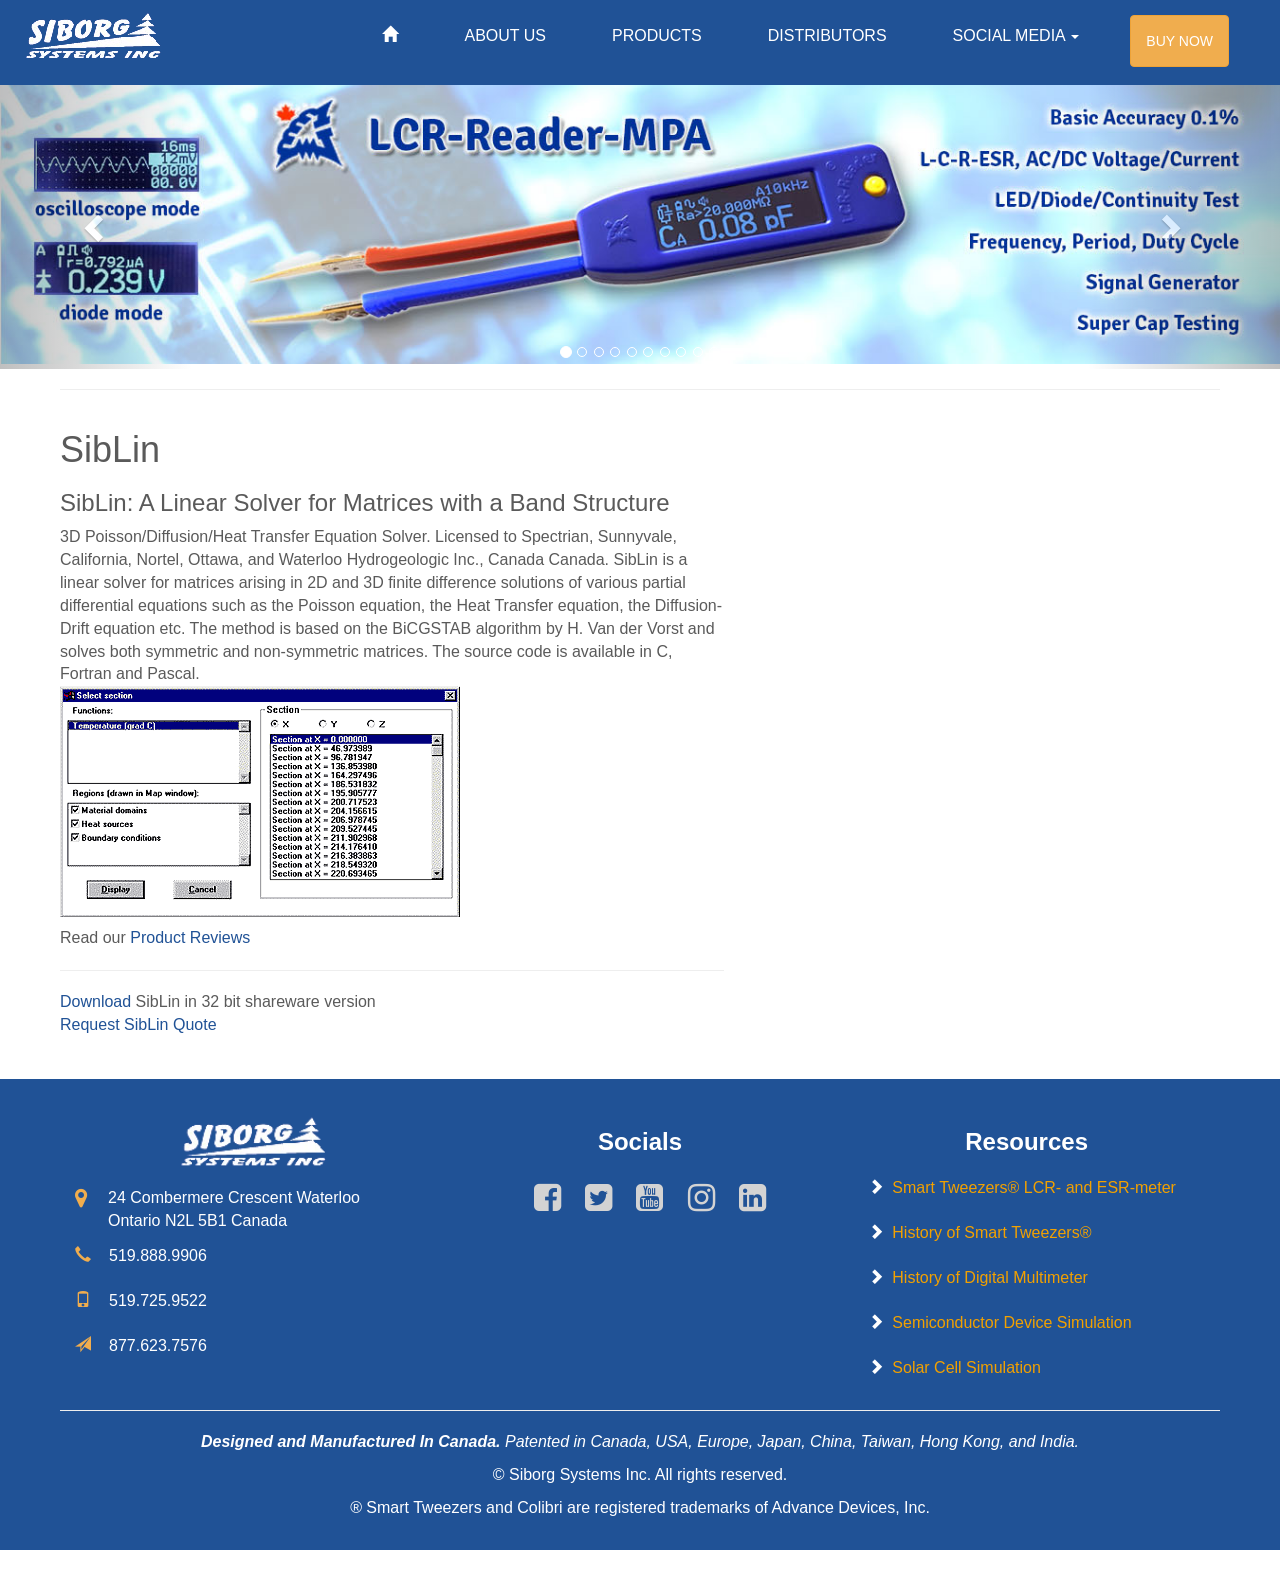
<file: siblin.html>
<!DOCTYPE html>
<html lang="en">
  <head>
    <meta charset="utf-8">
    <meta http-equiv="X-UA-Compatible" content="IE=edge">
    <meta name="viewport" content="width=device-width, initial-scale=1">
    <!-- The above 3 meta tags *must* come first in the head; any other head content must come *after* these tags -->
    <meta name="description" content="Highly efficient 3D finite difference solver of Poisson/Thermal Heat Transfer equation for flexible geometries">
    <meta name="author" content="">
    <link rel="icon" href="favicon/favicon.ico">

    <title>Siborg Systems Inc.SibLin</title>

    <!-- Bootstrap core CSS -->
    <link href="css/bootstrap.min.css" rel="stylesheet">
    <link href="fonts/font-awesome.min.css" rel="stylesheet">
 <link rel="stylesheet" href="css/font-awesome.min.css">

 <link href="css/carousel.css" rel="stylesheet" type="text/css">
  <!-- IE10 viewport hack for Surface/desktop Windows 8 bug -->
    <link href="js/ie10-viewport-bug-workaround.js" rel="stylesheet">

    <!-- Just for debugging purposes. Don't actually copy these 2 lines! -->
    <!--[if lt IE 9]><script src="js/ie8-responsive-file-warning.js"></script><![endif]-->
    <script src="js/ie-emulation-modes-warning.js"></script>
    <link href="css/carousel.css" rel="stylesheet" type="text/css">
<style>
   body {padding-bottom:0;}
   .footer {padding-bottom: 20px;}
      .navbar-wrapper{
      position: unset !important;
      }
      .btn-primary {
    
    background-color: #205296;
    
}
a:hover, .footer a:hover {
    color: #ff4800 !important;
    text-decoration: none;
}
a {
    color: #205296;
    text-decoration: none;
}

.col-lg-4.borders {
   
    height: 238px;
}
.btn-primary:hover {
    color: #fff !important;
    background-color: #ff4800;
    border-color: #ff4800;
}
i.fa.fa-map-marker {
    padding-right: 20px;
    color: #f0ad4e;
    font-size:22px;
}
span.glyphicon.glyphicon-earphone.glyphiconearphone {
    padding-right: 18px;
    color: #f0ad4e;
}
.address-canada {
   padding-left: 0px;
  padding-top: 10px;
  text-align: left;
  display: flex;
  flex-wrap: nowrap;
}
span.glyphicon.glyphicon-phone.glyphiconphone {
    padding-right: 18px;
    color: #f0ad4e;
}
p.font-italic {
    font-size: 15px;
    font-style: italic;
    color: #205296;
}
.educational {color: #205296;
}
a.btn.btn-primary.padding-add {
    margin-bottom: 11px !important;
}
span.glyphicon.glyphicon-send.glyphiconsend {
    padding-right: 18px;
    color: #f0ad4e;
}
.align-left-icon{
    text-align: left;
    padding-left: 0px;
    line-height: 45px;
}
.borderr {
    text-align: center;
    
    box-shadow: 0 1px 3px rgb(0 0 0 / 12%), 0 1px 2px rgb(0 0 0 / 24%);
    height: 400px;
}
.center.test-tweezers {
    margin-top: 59px;
}
.center.smart-tweezer {
    margin-top: 59px;
}
.navbar-nav>li>.dropdown-menu {
    margin-top: 0;
    border-top-left-radius: 0;
    border-top-right-radius: 0;
    background-color: #0f82db;
    color: #fff;
}
.center.smart-led {
    margin-top: 60px;
}
.btn-primary {
    
    margin: 0px !important;
    border-color: #205296;
}
.border {
    border: 1px solid #ccc;
    height: 500px;
    padding: 20px;
    text-align: center;
}
      .carousel {
      position: relative;
      margin-top: 0px !important;
      }
      ul.nav.navbar-nav {
      display: flex;
      align-items: center;
      justify-content: end !important;
      float: right;
      gap: 36px;
      }
      .navbar-wrapper .navbar {
      width: 100%;
      padding: 15px 0px;
      margin-bottom: 0px !important;
      }
      .buy-now{
      padding: 14px 30px 14px 30px !important;
      }
      h2{
      font-size: 27px;
      }
     .navbar-inverse .navbar-nav>li>a:focus, .navbar-inverse .navbar-nav>li>a:hover {
    color: #0f82db !important;
    font-size: 16px;
}
.btn-primary{
    color: #fff !important;
}
a.btn.btn-warning.btn-md.buy-now:hover {
    font-size: 14px;
    background: #fff;
}
.navbar-inverse .navbar-nav>.active>a, .navbar-inverse .navbar-nav>.active>a:focus, .navbar-inverse .navbar-nav>.active>a:hover {
    color: #fff !important;
 
    animation: unset !important;
    transition:  unset !important;
}
.fa-lg {
    
    padding-left: 20px;
    color: #f0ad4e;
}
.fa-lg:hover{
    color: #fff;
}
 .set-margin-top{
     margin-top: 69px;
 }
 .set-margin-btn{
     margin-top: 33px;
 }
 .set-margin-btns{
     margin-top: 35px;
 }
 .footer a {
    color: #fff ;
}
 .footer .align-left a {color: #f2a100;}
 .center.view-mpa {
    margin-top: 20px;
}
.width-equal{
    width: 400px;
}
.carousel-inner>.item>img {
     margin:0 auto;
     min-width: auto;
}
      .navbar-inverse .navbar-nav>li>a {
    color: white !important;
    font-weight: 500;
    text-transform: uppercase;
}
      
h2.ader-lcr {
    font-size: 18px;
    font-weight: 700;
}
      }
      .cus_row {
    display: flex;
    flex-wrap: wrap;
    gap: 20px 0;
}


.center.lcr-reader{
    margin-top: 59px;
}
span.glyphicon.glyphicon-chevron-right.glyphiconchevron-right {
    color: #fff;
    padding-right: 8px;
}
body{
    font-family: "Lato", sans-serif !important;
}
      @media screen and (max-width: 767px){
      ul.nav.navbar-nav {
      display: block;
      float: left;
      }
      }
      .align-left {
    text-align: left;
    padding-left: 20px;
    line-height: 45px;
}
.border:hover {
    box-shadow: 0 3px 6px rgb(0 0 0 / 16%), 0 3px 6px rgb(0 0 0 / 23%);
    
}
   </style>
    <link href="css/carousel.css" rel="stylesheet" type="text/css">
   <meta property="og:url"                content="https://www.siborg.com/" />
<meta property="og:type"               content="website" />
<meta property="og:title"              content="Siborg Systems Inc." />
<meta property="og:description"        content="Siborg is a source of engineering hardware and software for the semiconductor and electronics industry. Their most well known products include LCR-Reader Professional and Smart Tweezers&reg; LCR-and ESR-meter" />
<meta property="og:image"              content="https://www.siborg.com/page1_logo.png" />
<meta property="fb:admins" content="michael.obrecht.73"/>   
<div id="fb-root"></div>
<script>(function(d, s, id) {
  var js, fjs = d.getElementsByTagName(s)[0];
  if (d.getElementById(id)) return;
  js = d.createElement(s); js.id = id;
  js.src = "//connect.facebook.net/en_US/sdk.js#xfbml=1&version=v2.6";
  fjs.parentNode.insertBefore(js, fjs);
}(document, 'script', 'facebook-jssdk'));</script>

<!-- NAVBAR
================================================== -->
 <div class="navbar-wrapper">

        <nav class="navbar navbar-inverse navbar-static-top">
          <div class="container">
            <div class="navbar-header">
              <button type="button" class="navbar-toggle collapsed" data-toggle="collapse" data-target="#navbar" aria-expanded="false" aria-controls="navbar">
                <span class="sr-only">Toggle navigation</span>
                <span class="icon-bar"></span>
                <span class="icon-bar"></span>
                <span class="icon-bar"></span>
              </button>
              <a class="navbar-brand" href="https://www.siborg.com"><img src="images/page1_logo.png" class="img-responsive, paddingright" alt="siborg logo" height="64" width="140"></a>
            
             </div>
            <div id="navbar" class="navbar-collapse collapse">
              <ul class="nav navbar-nav">
                <li class="active"><a href="index.html"><span class="glyphicon glyphicon-home glyphiconhome" aria-hidden="true"></span></a></li>
                <li><a href="company-profile.html">About Us</a></li>

                <li><a href="products.html">Products</a></li>
                <li><a href="distributors.html">Distributors</a></li>

                <li class="dropdown">
            <a href="siblin.html#" class="dropdown-toggle" data-toggle="dropdown">Social Media <b class="caret"></b></a>
          <ul class="dropdown-menu"><li><ul class="list-inline">
              <li class="icons"><a href="https://www.facebook.com/SiborgSystemsInc/" title="Siborg Systems Inc. on Facebook" target="blank_"><i class="fa fa-facebook-square fa-lg"></i></a>
              <a href="https://twitter.com/LCR_Reader" title="Siborg Systems Inc. on Twitter" target="blank_"><i class="fa fa-twitter-square fa-lg"></i></a>
              
              <a href="https://www.youtube.com/user/msobrecht" title="Siborg Systems Inc. Youtube" target="_blank"><i class="fa fa-youtube-square fa-lg"></i></a>
              <a href="https://www.instagram.com/smart_tweezers/" target="_blank"><i class="fa fa-instagram  fa-lg"></i></a>>
              <a href="https://www.linkedin.com/company/siborg-systems-inc" target="_blank"><i class="fa fa-linkedin-square fa-lg"></i></a></li><li><div class="fb-like" data-href="https://www.siborg.com" data-width="60" data-layout="button" data-action="like" data-show-faces="false" data-share="false" style="padding-top:10px; float:left; padding-right:30px;padding-left:15px;"></div>
          
          </ul></ul>

    
 <li><a href="https://www.secure.lcr-reader.com/catalog" style="color:white;" class="btn btn-warning btn-md" target="_blank">Buy Now</a></li> 
</ul>
            </div>
          </div>
        </nav>

      </div>
 <div id="myCarousel" class="carousel slide" data-ride="carousel">
      <!-- Indicators -->
      <ol class="carousel-indicators">
        <li data-target="#myCarousel" data-slide-to="0" class="active"></li>
        <li data-target="#myCarousel" data-slide-to="1"></li>
        <li data-target="#myCarousel" data-slide-to="2"></li>
        <li data-target="#myCarousel" data-slide-to="3"></li>
        <li data-target="#myCarousel" data-slide-to="4"></li>
        <li data-target="#myCarousel" data-slide-to="5"></li>
        <li data-target="#myCarousel" data-slide-to="6"></li>
<li data-target="#myCarousel" data-slide-to="7"></li>
<li data-target="#myCarousel" data-slide-to="8"></li>
<li data-target="#myCarousel" data-slide-to="9"></li>
              </ol>
        <div class="carousel-inner">
        <div class="item active"><img src="images/mpabanner.jpg" alt="First Slide" class="first-slide; img-responsive"></div><!--Multipurpose-->
            <div class="item"><img class="second-slide" src="images/lcrreaderpro.jpg" alt="First slide"></div><!--LCR Reader Pro-->
   <div class="item">
<img class="third-slide" src="images/probebanner3.jpg"  alt="Third Slide"><!--Probe Connector--></div>     
<div class="item">
          <img class="fourth-slide" src="images/stbanner.jpg" alt="Fourth slide" ><!--stbanner-->
         
        </div><div class="item">
<img class="fifth-slide" src="images/st5sbt.jpg" alt="Fifth slide"><!--Bluetooth--></div>
        <div class="item">
          <img class="sixth-slide" src="images/benttips.jpg" alt="Sixth slide"  > <!--bent tips--> </div>
        <div class="item">
        <img class="seventh-slide" src="images/store.jpg" alt="Seventh slide"><!--store--></div>
        <div class="item">
        <img class="eighth-slide" src="images/ledtweezers.jpg" alt="Eighth slide"><!--LED tweezers--></div>
    <div class="item">
    <img class="ninth-slide" src="images/lcrbanner.jpg" alt="Ninth slide"><!--LCR Reader--></div>
<div class="item"><img class="tenth-slide" src="images/taskkit2.jpg"  alt="Tenth Slide"><!--Task Kit--></div>
</div>
    <!-- Controls -->
    <a class="left carousel-control" href="siblin.html#myCarousel" data-slide="prev" role="button">
      <span class="glyphicon glyphicon-chevron-left"></span>
    </a>
    <a class="right carousel-control" href="siblin.html#myCarousel" data-slide="next" role="button">
      <span class="glyphicon glyphicon-chevron-right"></span>
    </a>
     
  </div><!-- /.carousel -->



  <!-- Marketing messaging and featurettes
    ================================================== -->
    <!-- Wrap the rest of the page in another container to center all the content. -->

    <div class="container marketing">

      


      <!-- START THE FEATURETTES -->

      <hr>

      <div class="row">
        <div class="col-md-7">
          <h1>SibLin</h1>
          <h3>SibLin: A Linear Solver for Matrices with a Band Structure</h3>
          <p>3D Poisson/Diffusion/Heat Transfer Equation Solver. Licensed to Spectrian, Sunnyvale, California, Nortel, Ottawa, and Waterloo Hydrogeologic Inc., Canada Canada.

SibLin is a linear solver for matrices arising in 2D and 3D finite difference solutions of various partial differential equations such as the Poisson equation, the Heat Transfer equation, the Diffusion-Drift equation etc. The method is based on the BiCGSTAB algorithm by H. Van der Vorst and solves both symmetric and non-symmetric matrices. The source code is available in C, Fortran and Pascal.
<img src="images/sibcapture1.gif" class="img-responsive" alt="screenshot of siblin">
<p>Read our <a href="reviews.html">Product Reviews</a>
<hr />
<a href="downloads.html">Download</a> SibLin in 32 bit shareware version
<br><a href="mailto:info@siborg.ca">Request SibLin Quote</a>
      </div></div><!--container marketing-->
  </div>

     





      <!-- /END THE FEATURETTES -->



     <!-- FOOTER -->

<div class="footer">
      <div class="container">
         <div class="col-lg-4 col-md-4 col-sm-12 col-xs-12">
            <div class="center"><a href="http://www.siborg.com/" title="Smart Tweezers&reg; Canada">
               <img src="images/page1_logo.png" alt="Siborg Systems Inc."  width="150" class="img-responsive"></a>
            </div>
            <div class="address-canada"><i class="fa fa-map-marker"></i>
            <a class="phone-phone">24 Combermere Crescent Waterloo<br> <span class="canada-on">Ontario N2L 5B1 Canada</span></a> 
            </div>
            
            <div class="ear-phone align-left-icon">
            <a class="phone-phone" href="tel:519.888.9906"><span class="glyphicon glyphicon-earphone glyphiconearphone " aria-hidden="true"></span>519.888.9906</a>
            </div>
            <div class="icon-phone align-left-icon">
           <a class="phone-phone" href="tel:519.725.9522"><span class="glyphicon glyphicon-phone glyphiconphone" aria-hidden="true"></span>519.725.9522</a>
           </div>
           <div class="icon-send align-left-icon">
             <a class="phone-phone" href="tel:877.623.7576"><span class="glyphicon glyphicon-send glyphiconsend" aria-hidden="true"></span>877.623.7576 </a>
             </div>
            <hr class="hidden-lg hidden-md visible-sm-block visible-xs-block">
         </div>
         <div class="col-lg-4 col-md-4 col-sm-12 col-xs-12">
            <p>
            <h3 class="social-margin"><b>Socials</b></h3>
           
          
            
           
            <a href="https://www.facebook.com/SiborgSystemsInc/" title="Siborg Systems Inc. on Facebook" target="blank_"><i class="fa fa-facebook-square fa-lg"></i></a>
            <a href="https://twitter.com/LCR_Reader" title="Siborg Systems Inc. on Twitter" target="blank_"><i class="fa fa-twitter-square fa-lg"></i></a>
            <a href="https://www.youtube.com/user/msobrecht" title="Siborg Systems Inc. Youtube" target="_blank"><i class="fa fa-youtube-square fa-lg"></i></a>
            <a href="https://www.instagram.com/lcrreader_/" target="_blank"><i class="fa fa-instagram  fa-lg"></i></a>
            <a href="https://www.linkedin.com/company/siborg-systems-inc" target="_blank"><i class="fa fa-linkedin-square fa-lg"></i></a>
            <hr class="hidden-lg hidden-md visible-sm-block visible-xs-block">
         </div>
         <div class="col-lg-4 col-md-4 col-sm-12 col-xs-12">
            <h3><b>Resources</b></h3>
<div class="smart-smart align-left">
            <a class="smart-tweezers" href="http://www.smarttweezers.us"><span class="glyphicon glyphicon-chevron-right glyphiconchevron-right" aria-hidden="true"></span>Smart Tweezers&#174; LCR- and ESR-meter</a>
            </div>
            <div class="history-of align-left">
            <a class="smarts-tweezers" href="https://smarttweezers.org/"><span class="glyphicon glyphicon-chevron-right glyphiconchevron-right" aria-hidden="true"></span>History of Smart Tweezers&#174; </a>
            </div>
            <div class="digital-meter align-left">
            <a class="smart-device" href="http://www.multimeter.ca/"><span class="glyphicon glyphicon-chevron-right glyphiconchevron-right" aria-hidden="true"></span>History of Digital Multimeter</a>
            </div>            
            <div class="multi-meter align-left">
            <a class="smart-device" href="https://siborg.ca"><span class="glyphicon glyphicon-chevron-right glyphiconchevron-right" aria-hidden="true"></span>Semiconductor Device Simulation</a> 
            </div>

            <div class="solar-cell align-left">
             <a class="smart-device" href="http://www.solarsemiconductor.ca/"><span class="glyphicon glyphicon-chevron-right glyphiconchevron-right" aria-hidden="true"></span>Solar Cell Simulation </a>
            </div>
            <hr class="hidden-lg hidden-md visible-sm-block visible-xs-block">
         </div>
      </div>
      <div class="container">
         <hr class="visible-lg-block visible-md-block hidden-sm hidden-xs">
         <p><em><strong>Designed and Manufactured In Canada.</strong> Patented in Canada, USA, Europe, Japan, China, Taiwan, Hong Kong, and India.</em></p>
         <p>&copy; Siborg Systems Inc. All rights reserved.</p>
         <p>&reg; Smart Tweezers and Colibri are registered trademarks of Advance Devices, Inc.</p>
      </div>
   </div>

    <!-- Bootstrap core JavaScript
    ================================================== -->
    <!-- Placed at the end of the document so the pages load faster -->
    <script src="https://ajax.googleapis.com/ajax/libs/jquery/1.11.3/jquery.min.js"></script>
    <script>window.jQuery || document.write('<script src="js/jquery.min.js"><\/script>')</script>
    <script src="js/bootstrap.min.js"></script>
    <script src="https://ajax.googleapis.com/ajax/libs/jquery/1.11.3/jquery.min.js"></script>
    <script type="text/javascript">
var wto = wto || [];
wto.push(['setWTID', 'siborgsys']);
wto.push(['webTraxs']);
(function() {
var wt = document.createElement('script');
wt.src = document.location.protocol + '//www.webtraxs.com/wt.php';
wt.type = 'text/javascript';
wt.async = true;
var s = document.getElementsByTagName('script')[0];
s.parentNode.insertBefore(wt, s);
})();

</script>
<noscript><img src="https://www.webtraxs.com/webtraxs.php?id=siborgsys&st=img" alt="" /></noscript></body>
</html>
</file>
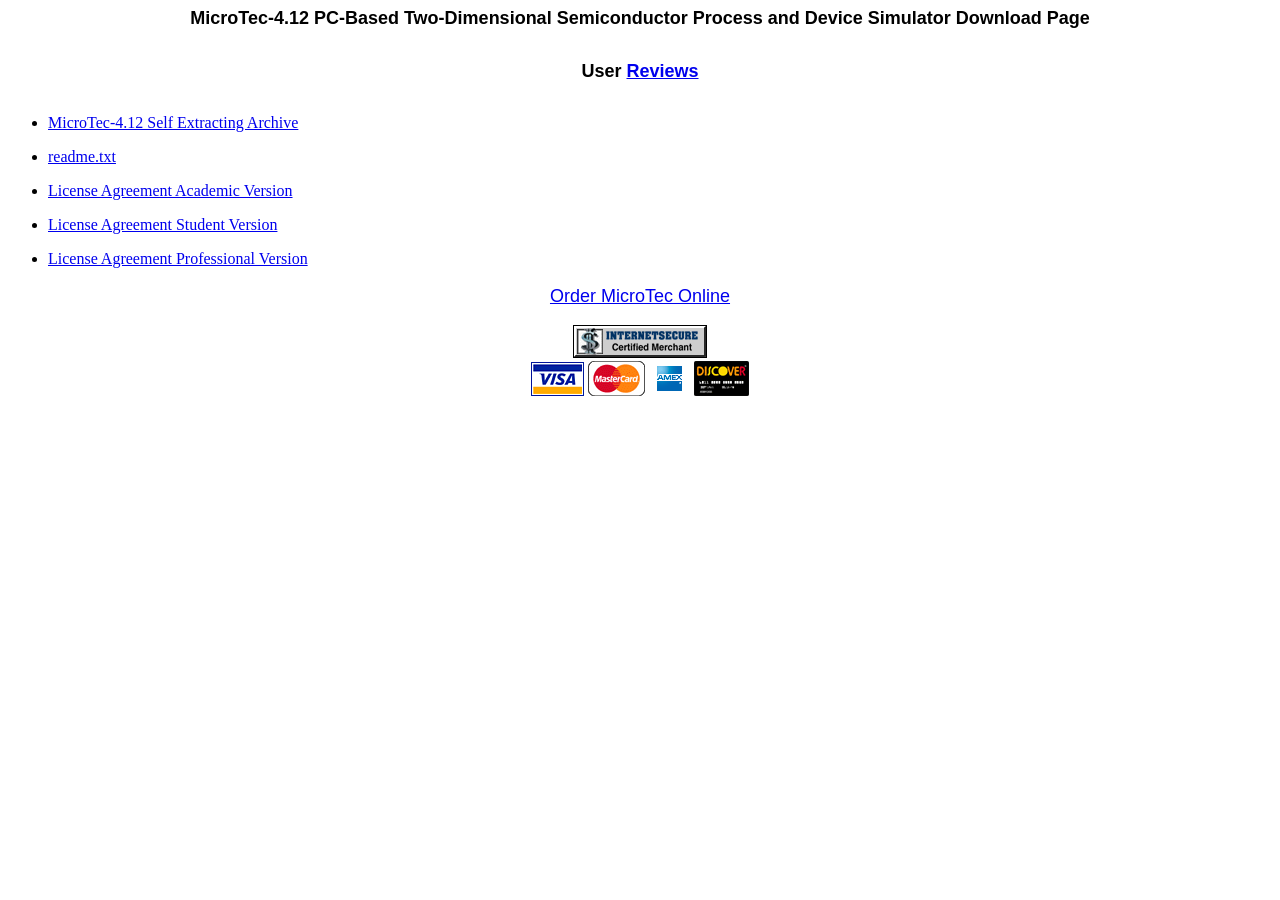
<file: microtec/MicroTec-4.1.html>
<HTML>
<HEAD>

<meta name="keywords" content="semiconductor,device,simulator,process,modeling,modelling,PC,TCAD,educational,two-dimensional">
<META name="description" content="MicroTec: PC-Based Two-Dimensional Semiconductor Process and Device Simulator Download Page">
<title>Download Page for 2D Semiconductor Process and Device Simulator MicroTec from Siborg Systems Inc. </title>
<BODY>
<CENTER>
<h1><P align="center"><STRONG><FONT FACE="Arial" SIZE=4><P>MicroTec-4.12 PC-Based Two-Dimensional Semiconductor Process and Device Simulator Download Page</FONT></STRONG> </P></h1>

<h1><P align="center"><STRONG><FONT FACE="Arial" SIZE=4><P> User <a href="http://www.siborg.com/reviews.html">Reviews</a> </FONT></STRONG> </P></h1>
<ul>
<li><P align="left"><A HREF="MicroTec-4.1/mt412.exe">MicroTec-4.12 Self Extracting Archive </A></P></li>
<li><P align="left"><A HREF="MicroTec-4.1/readme.txt">readme.txt </A></P></BODY></li>
<li><P align="left"><A HREF="MicroTec-4.1/Lic_acad.pdf">License Agreement Academic Version </A></P></BODY></li>
<li><P align="left"><A HREF="MicroTec-4.1/Lic_stud.pdf">License Agreement Student Version </A></P></BODY></li>
<li><P align="left"><A HREF="MicroTec-4.1/Lic_prof.pdf">License Agreement Professional Version </A></P></BODY></li>
</ul>
<CENTER>
<FONT FACE="Arial" SIZE=4><P><A HREF="http://www.siborg.ca/order.html" target="_blank"> 
Order MicroTec Online</P></B></FONT>
<A HREF="https://www.internetsecure.com/cgi-bin/certified.mhtml?merchant_number=8230">
<IMG ALIGN=CENTER SRC="MicroTec-4.1/ismerch.gif" ></A><br>
<IMG ALIGN=CENTER SRC="MicroTec-4.1/visa.gif" BORDER=0 >
<IMG ALIGN=CENTER SRC="MicroTec-4.1/master.gif" BORDER=0 >
<IMG ALIGN=CENTER SRC="MicroTec-4.1/amex.gif" BORDER=0 >
<IMG ALIGN=CENTER SRC="MicroTec-4.1/discover.gif" BORDER=0 >
</CENTER>
<BODY>
</HTML>
</file>
<file: css/carousel.css>
body{padding-bottom:40px;color:#5a5a5a;font-family:'PT Sans',sans-serif;font-family:'Ubuntu',sans-serif;font-family:'Roboto',sans-serif;font-size:16px}.img-responsive, .thumbnail > img, .thumbnail a>img,.carousel-inner>.item>img,.carousel-inner>.item>a>img{display:block;height:auto}.footer{background-color:#205296;position:static;bottom:auto;vertical-align:middle;border:0 solid white;border-top-width:2px;padding-top:20px;z-index:3;width:100%;text-align:center;color:white;margin-top:40px}.footer a{color:#fff}.footer a:hover{color:#5fb8f9}.footer-info{font-size:13px;text-align:left;width:25%;padding-right:20px}.btn-default:focus,.btn-default:active,.btn-default.active{background-color:#fea72c;font-weight:600;font-size:1.2em}.btn-default:hover{background-color:#f00}.navbar-wrapper{position:absolute;top:5px;width:100%;right:0;left:-2px;z-index:20}.navbar-wrapper>.container{padding-right:0;padding-left:0;width:100%}.navbar-wrapper .navbar{padding-right:0;padding-left:0;width:100%;padding-top:5px}.navbar-wrapper .navbar .container{width:100%;background-color:#205296 !important;}.carousel, carousel .item{}.carousel-inner>.item>img{position:relative;top:-5px;left:0;height:auto }@media (max-width: 767px){.carousel-size{height:200px}.carousel-size>img{width:100%;top:25px}}@media (max-width: 991px) and (min-width: 768px){.carousel-size{height:200px}.carousel-size>img{width:100%}.carousel-indicators{bottom:-10px}@media (max-width: 1023px) and (min-width: 992px){.carousel-size{height:300px}.carousel-size>img{width:100%}.carousel-indicators{bottom:20px}}@media (min-width: 1024px){.carousel-size{height:300px}.carousel-size>img{width:100%}.carousel-indicators{bottom:20px}}.marketing .col-lg-4{margin-bottom:20px;text-align:center;padding-top:60px}.marketing h2{font-weight:normal}.marketing .col-lg-4 p{margin-right:10px;margin-left:10px}.featurette-divider{margin:10px 0}.featurette-heading{font-weight:300;line-height:1;letter-spacing:-1px;font-size:32px}@media (min-width: 768px){.navbar-wrapper{margin-top:0px}.navbar-wrapper .container{width:100%}.navbar-wrapper .navbar{padding-right:0px;padding-left:0px}.navbar-wrapper .navbar{border-radius:0px}.featurette-heading{font-size:32px;font:bold}}@media (max-width: 1199px){.navbar-header{float:none}.navbar-toggle{display:block}.navbar-collapse{border-top:1px solid transparent;box-shadow:inset 0 1px 0 rgba(255,255,255,0.1)}.navbar-collapse.collapse{display:none!important}.navbar-nav{float:none!important;margin:7.5px -15px}.navbar-nav>li{float:none}.navbar-nav>li>a{padding-top:10px;padding-bottom:10px}.navbar-text{float:none;margin:15px 0}.navbar-collapse.collapse.in{display:block!important}.collapsing{overflow:hidden!important}}.mobile-social-share{display:block !important;min-height:25px !important}.mobile-social-share h3{color:inherit;float:left;font-size:15px;line-height:20px;margin:5px 5px 0 5px}.share-group{float:left;margin:5px 5px 0 0}.btn-group{display:inline-block;font-size:0;position:relative;vertical-align:middle;white-space:nowrap}.mobile-social-share ul{align:left;list-style:none outside none;margin:0;min-width:30px;padding:0}.share{min-width:15px}.mobile-social-share li{display:block;font-size:18px;list-style:none outside none;margin-bottom:3px;margin-left:4px;margin-top:3px}.btn-share{background-color:#BEBEBE;border-color:#CCC;color:#333}.btn-twitter{background-color:#39C !important;width:51px;color:#FFFFFF!important}.btn-facebook{background-color:#3D5B96 !important;width:51px;color:#FFFFFF!important}.btn-facebook{background-color:#3D5B96 !important;width:51px;color:#FFFFFF!important}.btn-google{background-color:#DD3F34 !important;width:51px;color:#FFFFFF!important}.btn-linkedin{background-color:#1884BB !important;width:51px;color:#FFFFFF!important}.btn-pinterest{background-color:#CC1E2D !important;width:51px;color:#FFFFFF!important}.btn-mail{background-color:#FFC90E !important;width:51px;color:#FFFFFF!important}.caret{border-left:4px solid rgba(0, 0, 0, 0);border-right:4px solid rgba(0, 0, 0, 0);border-top:4px solid;display:inline-block;height:0;margin-left:2px;vertical-align:middle;width:0}#socialShare{max-width:59px;margin-bottom:18px;margin-left:5px}#socialShare>a{padding:6px 10px 6px 10px}@media (max-width : 320px){#socialHolder{padding-left:5px;padding-right:5px}.mobile-social-share h3{margin-left:0;margin-right:0}#socialShare{margin-left:5px;margin-right:5px}.mobile-social-share h3{font-size:15px}}@media (max-width : 238px){.mobile-social-share h3{font-size:12px}}.fb-like{padding-left:5px;padding-top:12px}.productimg{width:150px}
.logo{align:center}}.resources>a{text-color:white}.center img{display:block;margin:auto;align-items:center}.center{text-align:center}.left{margin:left}.floatleft{float:left;padding-right:15px;padding-bottom:5px}img#floatright{float:right;padding-right:15px;padding-bottom:5px}.padding{padding-right:15px;padding-left:15px}#right{text-align:right}.padright{padding-right:25px;} padleft{padding-left:25px;}}.center {
    margin: auto;
    width: 50%;

    padding: 10px;
}}

/*!
 *  Font Awesome 4.6.3 by @davegandy - http://fontawesome.io - @fontawesome
 *  License - http://fontawesome.io/license (Font: SIL OFL 1.1, CSS: MIT License)
 */@font-face{font-family:'FontAwesome';src:url('../fonts/fontawesome-webfont.eot%3Fv=4.6.3');src:url('../fonts/fontawesome-webfont.eot%3F') format('embedded-opentype'),url('../fonts/fontawesome-webfont.woff2%3Fv=4.6.3') format('woff2'),url('../fonts/fontawesome-webfont.woff%3Fv=4.6.3') format('woff'),url('../fonts/fontawesome-webfont.ttf%3Fv=4.6.3') format('truetype'),url('../fonts/fontawesome-webfont.svg%3Fv=4.6.3') format('svg');font-weight:normal;font-style:normal}.fa{display:inline-block;font:normal normal normal 14px/1 FontAwesome;font-size:inherit;text-rendering:auto;-webkit-font-smoothing:antialiased;-moz-osx-font-smoothing:grayscale}.fa-lg{font-size:2em;line-height:2.1em;vertical-align:-20%;color: lightgrey;}.fa-2x{font-size:1.5em}.fa-3x{font-size:3em}.fa-4x{font-size:4em}.fa-5x{font-size:5em}.fa-fw{width:1.28571429em;text-align:center}.fa-ul{padding-left:0;margin-left:2.14285714em;list-style-type:none}.fa-ul>li{position:relative}.fa-li{position:absolute;left:-2.14285714em;width:2.14285714em;top:.14285714em;text-align:center}.fa-li.fa-lg{left:-1.85714286em}.fa-border{padding:.2em .25em .15em;border:solid .08em #eee;border-radius:.1em}.fa-pull-left{float:left}.fa-pull-right{float:right}.fa.fa-pull-left{margin-right:.3em}.fa.fa-pull-right{margin-left:.3em}.pull-right{float:right}.pull-left{float:left}.fa.pull-left{margin-right:.3em}.fa.pull-right{margin-left:.3em}.fa-spin{-webkit-animation:fa-spin 2s infinite linear;animation:fa-spin 2s infinite linear}.fa-pulse{-webkit-animation:fa-spin 1s infinite steps(8);animation:fa-spin 1s infinite steps(8)}@-webkit-keyframes fa-spin{0%{-webkit-transform:rotate(0deg);transform:rotate(0deg)}100%{-webkit-transform:rotate(359deg);transform:rotate(359deg)}}@keyframes fa-spin{0%{-webkit-transform:rotate(0deg);transform:rotate(0deg)}100%{-webkit-transform:rotate(359deg);transform:rotate(359deg)}}.fa-rotate-90{-ms-filter:"progid:DXImageTransform.Microsoft.BasicImage(rotation=1)";-webkit-transform:rotate(90deg);-ms-transform:rotate(90deg);transform:rotate(90deg)}.fa-rotate-180{-ms-filter:"progid:DXImageTransform.Microsoft.BasicImage(rotation=2)";-webkit-transform:rotate(180deg);-ms-transform:rotate(180deg);transform:rotate(180deg)}.fa-rotate-270{-ms-filter:"progid:DXImageTransform.Microsoft.BasicImage(rotation=3)";-webkit-transform:rotate(270deg);-ms-transform:rotate(270deg);transform:rotate(270deg)}.fa-flip-horizontal{-ms-filter:"progid:DXImageTransform.Microsoft.BasicImage(rotation=0, mirror=1)";-webkit-transform:scale(-1, 1);-ms-transform:scale(-1, 1);transform:scale(-1, 1)}.fa-flip-vertical{-ms-filter:"progid:DXImageTransform.Microsoft.BasicImage(rotation=2, mirror=1)";-webkit-transform:scale(1, -1);-ms-transform:scale(1, -1);transform:scale(1, -1)}:root .fa-rotate-90,:root .fa-rotate-180,:root .fa-rotate-270,:root .fa-flip-horizontal,:root .fa-flip-vertical{filter:none}.fa-stack{position:relative;display:inline-block;width:2em;height:2em;line-height:2em;vertical-align:middle}.fa-stack-1x,.fa-stack-2x{position:absolute;left:0;width:100%;text-align:center}.fa-stack-1x{line-height:inherit}.fa-stack-2x{font-size:2em}.fa-inverse{color:#fff}.fa-glass:before{content:"\f000"}.fa-music:before{content:"\f001"}.fa-search:before{content:"\f002"}.fa-envelope-o:before{content:"\f003"}.fa-heart:before{content:"\f004"}.fa-star:before{content:"\f005"}.fa-star-o:before{content:"\f006"}.fa-user:before{content:"\f007"}.fa-film:before{content:"\f008"}.fa-th-large:before{content:"\f009"}.fa-th:before{content:"\f00a"}.fa-th-list:before{content:"\f00b"}.fa-check:before{content:"\f00c"}.fa-remove:before,.fa-close:before,.fa-times:before{content:"\f00d"}.fa-search-plus:before{content:"\f00e"}.fa-search-minus:before{content:"\f010"}.fa-power-off:before{content:"\f011"}.fa-signal:before{content:"\f012"}.fa-gear:before,.fa-cog:before{content:"\f013"}.fa-trash-o:before{content:"\f014"}.fa-home:before{content:"\f015"}.fa-file-o:before{content:"\f016"}.fa-clock-o:before{content:"\f017"}.fa-road:before{content:"\f018"}.fa-download:before{content:"\f019"}.fa-arrow-circle-o-down:before{content:"\f01a"}.fa-arrow-circle-o-up:before{content:"\f01b"}.fa-inbox:before{content:"\f01c"}.fa-play-circle-o:before{content:"\f01d"}.fa-rotate-right:before,.fa-repeat:before{content:"\f01e"}.fa-refresh:before{content:"\f021"}.fa-list-alt:before{content:"\f022"}.fa-lock:before{content:"\f023"}.fa-flag:before{content:"\f024"}.fa-headphones:before{content:"\f025"}.fa-volume-off:before{content:"\f026"}.fa-volume-down:before{content:"\f027"}.fa-volume-up:before{content:"\f028"}.fa-qrcode:before{content:"\f029"}.fa-barcode:before{content:"\f02a"}.fa-tag:before{content:"\f02b"}.fa-tags:before{content:"\f02c"}.fa-book:before{content:"\f02d"}.fa-bookmark:before{content:"\f02e"}.fa-print:before{content:"\f02f"}.fa-camera:before{content:"\f030"}.fa-font:before{content:"\f031"}.fa-bold:before{content:"\f032"}.fa-italic:before{content:"\f033"}.fa-text-height:before{content:"\f034"}.fa-text-width:before{content:"\f035"}.fa-align-left:before{content:"\f036"}.fa-align-center:before{content:"\f037"}.fa-align-right:before{content:"\f038"}.fa-align-justify:before{content:"\f039"}.fa-list:before{content:"\f03a"}.fa-dedent:before,.fa-outdent:before{content:"\f03b"}.fa-indent:before{content:"\f03c"}.fa-video-camera:before{content:"\f03d"}.fa-photo:before,.fa-image:before,.fa-picture-o:before{content:"\f03e"}.fa-pencil:before{content:"\f040"}.fa-map-marker:before{content:"\f041"}.fa-adjust:before{content:"\f042"}.fa-tint:before{content:"\f043"}.fa-edit:before,.fa-pencil-square-o:before{content:"\f044"}.fa-share-square-o:before{content:"\f045"}.fa-check-square-o:before{content:"\f046"}.fa-arrows:before{content:"\f047"}.fa-step-backward:before{content:"\f048"}.fa-fast-backward:before{content:"\f049"}.fa-backward:before{content:"\f04a"}.fa-play:before{content:"\f04b"}.fa-pause:before{content:"\f04c"}.fa-stop:before{content:"\f04d"}.fa-forward:before{content:"\f04e"}.fa-fast-forward:before{content:"\f050"}.fa-step-forward:before{content:"\f051"}.fa-eject:before{content:"\f052"}.fa-chevron-left:before{content:"\f053"}.fa-chevron-right:before{content:"\f054"}.fa-plus-circle:before{content:"\f055"}.fa-minus-circle:before{content:"\f056"}.fa-times-circle:before{content:"\f057"}.fa-check-circle:before{content:"\f058"}.fa-question-circle:before{content:"\f059"}.fa-info-circle:before{content:"\f05a"}.fa-crosshairs:before{content:"\f05b"}.fa-times-circle-o:before{content:"\f05c"}.fa-check-circle-o:before{content:"\f05d"}.fa-ban:before{content:"\f05e"}.fa-arrow-left:before{content:"\f060"}.fa-arrow-right:before{content:"\f061"}.fa-arrow-up:before{content:"\f062"}.fa-arrow-down:before{content:"\f063"}.fa-mail-forward:before,.fa-share:before{content:"\f064"}.fa-expand:before{content:"\f065"}.fa-compress:before{content:"\f066"}.fa-plus:before{content:"\f067"}.fa-minus:before{content:"\f068"}.fa-asterisk:before{content:"\f069"}.fa-exclamation-circle:before{content:"\f06a"}.fa-gift:before{content:"\f06b"}.fa-leaf:before{content:"\f06c"}.fa-fire:before{content:"\f06d"}.fa-eye:before{content:"\f06e"}.fa-eye-slash:before{content:"\f070"}.fa-warning:before,.fa-exclamation-triangle:before{content:"\f071"}.fa-plane:before{content:"\f072"}.fa-calendar:before{content:"\f073"}.fa-random:before{content:"\f074"}.fa-comment:before{content:"\f075"}.fa-magnet:before{content:"\f076"}.fa-chevron-up:before{content:"\f077"}.fa-chevron-down:before{content:"\f078"}.fa-retweet:before{content:"\f079"}.fa-shopping-cart:before{content:"\f07a"}.fa-folder:before{content:"\f07b"}.fa-folder-open:before{content:"\f07c"}.fa-arrows-v:before{content:"\f07d"}.fa-arrows-h:before{content:"\f07e"}.fa-bar-chart-o:before,.fa-bar-chart:before{content:"\f080"}.fa-twitter-square:before{content:"\f081"}.fa-facebook-square:before{content:"\f082"}.fa-camera-retro:before{content:"\f083"}.fa-key:before{content:"\f084"}.fa-gears:before,.fa-cogs:before{content:"\f085"}.fa-comments:before{content:"\f086"}.fa-thumbs-o-up:before{content:"\f087"}.fa-thumbs-o-down:before{content:"\f088"}.fa-star-half:before{content:"\f089"}.fa-heart-o:before{content:"\f08a"}.fa-sign-out:before{content:"\f08b"}.fa-linkedin-square:before{content:"\f08c"}.fa-thumb-tack:before{content:"\f08d"}.fa-external-link:before{content:"\f08e"}.fa-sign-in:before{content:"\f090"}.fa-trophy:before{content:"\f091"}.fa-github-square:before{content:"\f092"}.fa-upload:before{content:"\f093"}.fa-lemon-o:before{content:"\f094"}.fa-phone:before{content:"\f095"}.fa-square-o:before{content:"\f096"}.fa-bookmark-o:before{content:"\f097"}.fa-phone-square:before{content:"\f098"}.fa-twitter:before{content:"\f099"}.fa-facebook-f:before,.fa-facebook:before{content:"\f09a"}.fa-github:before{content:"\f09b"}.fa-unlock:before{content:"\f09c"}.fa-credit-card:before{content:"\f09d"}.fa-feed:before,.fa-rss:before{content:"\f09e"}.fa-hdd-o:before{content:"\f0a0"}.fa-bullhorn:before{content:"\f0a1"}.fa-bell:before{content:"\f0f3"}.fa-certificate:before{content:"\f0a3"}.fa-hand-o-right:before{content:"\f0a4"}.fa-hand-o-left:before{content:"\f0a5"}.fa-hand-o-up:before{content:"\f0a6"}.fa-hand-o-down:before{content:"\f0a7"}.fa-arrow-circle-left:before{content:"\f0a8"}.fa-arrow-circle-right:before{content:"\f0a9"}.fa-arrow-circle-up:before{content:"\f0aa"}.fa-arrow-circle-down:before{content:"\f0ab"}.fa-globe:before{content:"\f0ac"}.fa-wrench:before{content:"\f0ad"}.fa-tasks:before{content:"\f0ae"}.fa-filter:before{content:"\f0b0"}.fa-briefcase:before{content:"\f0b1"}.fa-arrows-alt:before{content:"\f0b2"}.fa-group:before,.fa-users:before{content:"\f0c0"}.fa-chain:before,.fa-link:before{content:"\f0c1"}.fa-cloud:before{content:"\f0c2"}.fa-flask:before{content:"\f0c3"}.fa-cut:before,.fa-scissors:before{content:"\f0c4"}.fa-copy:before,.fa-files-o:before{content:"\f0c5"}.fa-paperclip:before{content:"\f0c6"}.fa-save:before,.fa-floppy-o:before{content:"\f0c7"}.fa-square:before{content:"\f0c8"}.fa-navicon:before,.fa-reorder:before,.fa-bars:before{content:"\f0c9"}.fa-list-ul:before{content:"\f0ca"}.fa-list-ol:before{content:"\f0cb"}.fa-strikethrough:before{content:"\f0cc"}.fa-underline:before{content:"\f0cd"}.fa-table:before{content:"\f0ce"}.fa-magic:before{content:"\f0d0"}.fa-truck:before{content:"\f0d1"}.fa-pinterest:before{content:"\f0d2"}.fa-pinterest-square:before{content:"\f0d3"}.fa-google-plus-square:before{content:"\f0d4"}.fa-google-plus:before{content:"\f0d5"}.fa-money:before{content:"\f0d6"}.fa-caret-down:before{content:"\f0d7"}.fa-caret-up:before{content:"\f0d8"}.fa-caret-left:before{content:"\f0d9"}.fa-caret-right:before{content:"\f0da"}.fa-columns:before{content:"\f0db"}.fa-unsorted:before,.fa-sort:before{content:"\f0dc"}.fa-sort-down:before,.fa-sort-desc:before{content:"\f0dd"}.fa-sort-up:before,.fa-sort-asc:before{content:"\f0de"}.fa-envelope:before{content:"\f0e0"}.fa-linkedin:before{content:"\f0e1"}.fa-rotate-left:before,.fa-undo:before{content:"\f0e2"}.fa-legal:before,.fa-gavel:before{content:"\f0e3"}.fa-dashboard:before,.fa-tachometer:before{content:"\f0e4"}.fa-comment-o:before{content:"\f0e5"}.fa-comments-o:before{content:"\f0e6"}.fa-flash:before,.fa-bolt:before{content:"\f0e7"}.fa-sitemap:before{content:"\f0e8"}.fa-umbrella:before{content:"\f0e9"}.fa-paste:before,.fa-clipboard:before{content:"\f0ea"}.fa-lightbulb-o:before{content:"\f0eb"}.fa-exchange:before{content:"\f0ec"}.fa-cloud-download:before{content:"\f0ed"}.fa-cloud-upload:before{content:"\f0ee"}.fa-user-md:before{content:"\f0f0"}.fa-stethoscope:before{content:"\f0f1"}.fa-suitcase:before{content:"\f0f2"}.fa-bell-o:before{content:"\f0a2"}.fa-coffee:before{content:"\f0f4"}.fa-cutlery:before{content:"\f0f5"}.fa-file-text-o:before{content:"\f0f6"}.fa-building-o:before{content:"\f0f7"}.fa-hospital-o:before{content:"\f0f8"}.fa-ambulance:before{content:"\f0f9"}.fa-medkit:before{content:"\f0fa"}.fa-fighter-jet:before{content:"\f0fb"}.fa-beer:before{content:"\f0fc"}.fa-h-square:before{content:"\f0fd"}.fa-plus-square:before{content:"\f0fe"}.fa-angle-double-left:before{content:"\f100"}.fa-angle-double-right:before{content:"\f101"}.fa-angle-double-up:before{content:"\f102"}.fa-angle-double-down:before{content:"\f103"}.fa-angle-left:before{content:"\f104"}.fa-angle-right:before{content:"\f105"}.fa-angle-up:before{content:"\f106"}.fa-angle-down:before{content:"\f107"}.fa-desktop:before{content:"\f108"}.fa-laptop:before{content:"\f109"}.fa-tablet:before{content:"\f10a"}.fa-mobile-phone:before,.fa-mobile:before{content:"\f10b"}.fa-circle-o:before{content:"\f10c"}.fa-quote-left:before{content:"\f10d"}.fa-quote-right:before{content:"\f10e"}.fa-spinner:before{content:"\f110"}.fa-circle:before{content:"\f111"}.fa-mail-reply:before,.fa-reply:before{content:"\f112"}.fa-github-alt:before{content:"\f113"}.fa-folder-o:before{content:"\f114"}.fa-folder-open-o:before{content:"\f115"}.fa-smile-o:before{content:"\f118"}.fa-frown-o:before{content:"\f119"}.fa-meh-o:before{content:"\f11a"}.fa-gamepad:before{content:"\f11b"}.fa-keyboard-o:before{content:"\f11c"}.fa-flag-o:before{content:"\f11d"}.fa-flag-checkered:before{content:"\f11e"}.fa-terminal:before{content:"\f120"}.fa-code:before{content:"\f121"}.fa-mail-reply-all:before,.fa-reply-all:before{content:"\f122"}.fa-star-half-empty:before,.fa-star-half-full:before,.fa-star-half-o:before{content:"\f123"}.fa-location-arrow:before{content:"\f124"}.fa-crop:before{content:"\f125"}.fa-code-fork:before{content:"\f126"}.fa-unlink:before,.fa-chain-broken:before{content:"\f127"}.fa-question:before{content:"\f128"}.fa-info:before{content:"\f129"}.fa-exclamation:before{content:"\f12a"}.fa-superscript:before{content:"\f12b"}.fa-subscript:before{content:"\f12c"}.fa-eraser:before{content:"\f12d"}.fa-puzzle-piece:before{content:"\f12e"}.fa-microphone:before{content:"\f130"}.fa-microphone-slash:before{content:"\f131"}.fa-shield:before{content:"\f132"}.fa-calendar-o:before{content:"\f133"}.fa-fire-extinguisher:before{content:"\f134"}.fa-rocket:before{content:"\f135"}.fa-maxcdn:before{content:"\f136"}.fa-chevron-circle-left:before{content:"\f137"}.fa-chevron-circle-right:before{content:"\f138"}.fa-chevron-circle-up:before{content:"\f139"}.fa-chevron-circle-down:before{content:"\f13a"}.fa-html5:before{content:"\f13b"}.fa-css3:before{content:"\f13c"}.fa-anchor:before{content:"\f13d"}.fa-unlock-alt:before{content:"\f13e"}.fa-bullseye:before{content:"\f140"}.fa-ellipsis-h:before{content:"\f141"}.fa-ellipsis-v:before{content:"\f142"}.fa-rss-square:before{content:"\f143"}.fa-play-circle:before{content:"\f144"}.fa-ticket:before{content:"\f145"}.fa-minus-square:before{content:"\f146"}.fa-minus-square-o:before{content:"\f147"}.fa-level-up:before{content:"\f148"}.fa-level-down:before{content:"\f149"}.fa-check-square:before{content:"\f14a"}.fa-pencil-square:before{content:"\f14b"}.fa-external-link-square:before{content:"\f14c"}.fa-share-square:before{content:"\f14d"}.fa-compass:before{content:"\f14e"}.fa-toggle-down:before,.fa-caret-square-o-down:before{content:"\f150"}.fa-toggle-up:before,.fa-caret-square-o-up:before{content:"\f151"}.fa-toggle-right:before,.fa-caret-square-o-right:before{content:"\f152"}.fa-euro:before,.fa-eur:before{content:"\f153"}.fa-gbp:before{content:"\f154"}.fa-dollar:before,.fa-usd:before{content:"\f155"}.fa-rupee:before,.fa-inr:before{content:"\f156"}.fa-cny:before,.fa-rmb:before,.fa-yen:before,.fa-jpy:before{content:"\f157"}.fa-ruble:before,.fa-rouble:before,.fa-rub:before{content:"\f158"}.fa-won:before,.fa-krw:before{content:"\f159"}.fa-bitcoin:before,.fa-btc:before{content:"\f15a"}.fa-file:before{content:"\f15b"}.fa-file-text:before{content:"\f15c"}.fa-sort-alpha-asc:before{content:"\f15d"}.fa-sort-alpha-desc:before{content:"\f15e"}.fa-sort-amount-asc:before{content:"\f160"}.fa-sort-amount-desc:before{content:"\f161"}.fa-sort-numeric-asc:before{content:"\f162"}.fa-sort-numeric-desc:before{content:"\f163"}.fa-thumbs-up:before{content:"\f164"}.fa-thumbs-down:before{content:"\f165"}.fa-youtube-square:before{content:"\f166"}.fa-youtube:before{content:"\f167"}.fa-xing:before{content:"\f168"}.fa-xing-square:before{content:"\f169"}.fa-youtube-play:before{content:"\f16a"}.fa-dropbox:before{content:"\f16b"}.fa-stack-overflow:before{content:"\f16c"}.fa-instagram:before{content:"\f16d"}.fa-flickr:before{content:"\f16e"}.fa-adn:before{content:"\f170"}.fa-bitbucket:before{content:"\f171"}.fa-bitbucket-square:before{content:"\f172"}.fa-tumblr:before{content:"\f173"}.fa-tumblr-square:before{content:"\f174"}.fa-long-arrow-down:before{content:"\f175"}.fa-long-arrow-up:before{content:"\f176"}.fa-long-arrow-left:before{content:"\f177"}.fa-long-arrow-right:before{content:"\f178"}.fa-apple:before{content:"\f179"}.fa-windows:before{content:"\f17a"}.fa-android:before{content:"\f17b"}.fa-linux:before{content:"\f17c"}.fa-dribbble:before{content:"\f17d"}.fa-skype:before{content:"\f17e"}.fa-foursquare:before{content:"\f180"}.fa-trello:before{content:"\f181"}.fa-female:before{content:"\f182"}.fa-male:before{content:"\f183"}.fa-gittip:before,.fa-gratipay:before{content:"\f184"}.fa-sun-o:before{content:"\f185"}.fa-moon-o:before{content:"\f186"}.fa-archive:before{content:"\f187"}.fa-bug:before{content:"\f188"}.fa-vk:before{content:"\f189"}.fa-weibo:before{content:"\f18a"}.fa-renren:before{content:"\f18b"}.fa-pagelines:before{content:"\f18c"}.fa-stack-exchange:before{content:"\f18d"}.fa-arrow-circle-o-right:before{content:"\f18e"}.fa-arrow-circle-o-left:before{content:"\f190"}.fa-toggle-left:before,.fa-caret-square-o-left:before{content:"\f191"}.fa-dot-circle-o:before{content:"\f192"}.fa-wheelchair:before{content:"\f193"}.fa-vimeo-square:before{content:"\f194"}.fa-turkish-lira:before,.fa-try:before{content:"\f195"}.fa-plus-square-o:before{content:"\f196"}.fa-space-shuttle:before{content:"\f197"}.fa-slack:before{content:"\f198"}.fa-envelope-square:before{content:"\f199"}.fa-wordpress:before{content:"\f19a"}.fa-openid:before{content:"\f19b"}.fa-institution:before,.fa-bank:before,.fa-university:before{content:"\f19c"}.fa-mortar-board:before,.fa-graduation-cap:before{content:"\f19d"}.fa-yahoo:before{content:"\f19e"}.fa-google:before{content:"\f1a0"}.fa-reddit:before{content:"\f1a1"}.fa-reddit-square:before{content:"\f1a2"}.fa-stumbleupon-circle:before{content:"\f1a3"}.fa-stumbleupon:before{content:"\f1a4"}.fa-delicious:before{content:"\f1a5"}.fa-digg:before{content:"\f1a6"}.fa-pied-piper-pp:before{content:"\f1a7"}.fa-pied-piper-alt:before{content:"\f1a8"}.fa-drupal:before{content:"\f1a9"}.fa-joomla:before{content:"\f1aa"}.fa-language:before{content:"\f1ab"}.fa-fax:before{content:"\f1ac"}.fa-building:before{content:"\f1ad"}.fa-child:before{content:"\f1ae"}.fa-paw:before{content:"\f1b0"}.fa-spoon:before{content:"\f1b1"}.fa-cube:before{content:"\f1b2"}.fa-cubes:before{content:"\f1b3"}.fa-behance:before{content:"\f1b4"}.fa-behance-square:before{content:"\f1b5"}.fa-steam:before{content:"\f1b6"}.fa-steam-square:before{content:"\f1b7"}.fa-recycle:before{content:"\f1b8"}.fa-automobile:before,.fa-car:before{content:"\f1b9"}.fa-cab:before,.fa-taxi:before{content:"\f1ba"}.fa-tree:before{content:"\f1bb"}.fa-spotify:before{content:"\f1bc"}.fa-deviantart:before{content:"\f1bd"}.fa-soundcloud:before{content:"\f1be"}.fa-database:before{content:"\f1c0"}.fa-file-pdf-o:before{content:"\f1c1"}.fa-file-word-o:before{content:"\f1c2"}.fa-file-excel-o:before{content:"\f1c3"}.fa-file-powerpoint-o:before{content:"\f1c4"}.fa-file-photo-o:before,.fa-file-picture-o:before,.fa-file-image-o:before{content:"\f1c5"}.fa-file-zip-o:before,.fa-file-archive-o:before{content:"\f1c6"}.fa-file-sound-o:before,.fa-file-audio-o:before{content:"\f1c7"}.fa-file-movie-o:before,.fa-file-video-o:before{content:"\f1c8"}.fa-file-code-o:before{content:"\f1c9"}.fa-vine:before{content:"\f1ca"}.fa-codepen:before{content:"\f1cb"}.fa-jsfiddle:before{content:"\f1cc"}.fa-life-bouy:before,.fa-life-buoy:before,.fa-life-saver:before,.fa-support:before,.fa-life-ring:before{content:"\f1cd"}.fa-circle-o-notch:before{content:"\f1ce"}.fa-ra:before,.fa-resistance:before,.fa-rebel:before{content:"\f1d0"}.fa-ge:before,.fa-empire:before{content:"\f1d1"}.fa-git-square:before{content:"\f1d2"}.fa-git:before{content:"\f1d3"}.fa-y-combinator-square:before,.fa-yc-square:before,.fa-hacker-news:before{content:"\f1d4"}.fa-tencent-weibo:before{content:"\f1d5"}.fa-qq:before{content:"\f1d6"}.fa-wechat:before,.fa-weixin:before{content:"\f1d7"}.fa-send:before,.fa-paper-plane:before{content:"\f1d8"}.fa-send-o:before,.fa-paper-plane-o:before{content:"\f1d9"}.fa-history:before{content:"\f1da"}.fa-circle-thin:before{content:"\f1db"}.fa-header:before{content:"\f1dc"}.fa-paragraph:before{content:"\f1dd"}.fa-sliders:before{content:"\f1de"}.fa-share-alt:before{content:"\f1e0"}.fa-share-alt-square:before{content:"\f1e1"}.fa-bomb:before{content:"\f1e2"}.fa-soccer-ball-o:before,.fa-futbol-o:before{content:"\f1e3"}.fa-tty:before{content:"\f1e4"}.fa-binoculars:before{content:"\f1e5"}.fa-plug:before{content:"\f1e6"}.fa-slideshare:before{content:"\f1e7"}.fa-twitch:before{content:"\f1e8"}.fa-yelp:before{content:"\f1e9"}.fa-newspaper-o:before{content:"\f1ea"}.fa-wifi:before{content:"\f1eb"}.fa-calculator:before{content:"\f1ec"}.fa-paypal:before{content:"\f1ed"}.fa-google-wallet:before{content:"\f1ee"}.fa-cc-visa:before{content:"\f1f0"}.fa-cc-mastercard:before{content:"\f1f1"}.fa-cc-discover:before{content:"\f1f2"}.fa-cc-amex:before{content:"\f1f3"}.fa-cc-paypal:before{content:"\f1f4"}.fa-cc-stripe:before{content:"\f1f5"}.fa-bell-slash:before{content:"\f1f6"}.fa-bell-slash-o:before{content:"\f1f7"}.fa-trash:before{content:"\f1f8"}.fa-copyright:before{content:"\f1f9"}.fa-at:before{content:"\f1fa"}.fa-eyedropper:before{content:"\f1fb"}.fa-paint-brush:before{content:"\f1fc"}.fa-birthday-cake:before{content:"\f1fd"}.fa-area-chart:before{content:"\f1fe"}.fa-pie-chart:before{content:"\f200"}.fa-line-chart:before{content:"\f201"}.fa-lastfm:before{content:"\f202"}.fa-lastfm-square:before{content:"\f203"}.fa-toggle-off:before{content:"\f204"}.fa-toggle-on:before{content:"\f205"}.fa-bicycle:before{content:"\f206"}.fa-bus:before{content:"\f207"}.fa-ioxhost:before{content:"\f208"}.fa-angellist:before{content:"\f209"}.fa-cc:before{content:"\f20a"}.fa-shekel:before,.fa-sheqel:before,.fa-ils:before{content:"\f20b"}.fa-meanpath:before{content:"\f20c"}.fa-buysellads:before{content:"\f20d"}.fa-connectdevelop:before{content:"\f20e"}.fa-dashcube:before{content:"\f210"}.fa-forumbee:before{content:"\f211"}.fa-leanpub:before{content:"\f212"}.fa-sellsy:before{content:"\f213"}.fa-shirtsinbulk:before{content:"\f214"}.fa-simplybuilt:before{content:"\f215"}.fa-skyatlas:before{content:"\f216"}.fa-cart-plus:before{content:"\f217"}.fa-cart-arrow-down:before{content:"\f218"}.fa-diamond:before{content:"\f219"}.fa-ship:before{content:"\f21a"}.fa-user-secret:before{content:"\f21b"}.fa-motorcycle:before{content:"\f21c"}.fa-street-view:before{content:"\f21d"}.fa-heartbeat:before{content:"\f21e"}.fa-venus:before{content:"\f221"}.fa-mars:before{content:"\f222"}.fa-mercury:before{content:"\f223"}.fa-intersex:before,.fa-transgender:before{content:"\f224"}.fa-transgender-alt:before{content:"\f225"}.fa-venus-double:before{content:"\f226"}.fa-mars-double:before{content:"\f227"}.fa-venus-mars:before{content:"\f228"}.fa-mars-stroke:before{content:"\f229"}.fa-mars-stroke-v:before{content:"\f22a"}.fa-mars-stroke-h:before{content:"\f22b"}.fa-neuter:before{content:"\f22c"}.fa-genderless:before{content:"\f22d"}.fa-facebook-official:before{content:"\f230"}.fa-pinterest-p:before{content:"\f231"}.fa-whatsapp:before{content:"\f232"}.fa-server:before{content:"\f233"}.fa-user-plus:before{content:"\f234"}.fa-user-times:before{content:"\f235"}.fa-hotel:before,.fa-bed:before{content:"\f236"}.fa-viacoin:before{content:"\f237"}.fa-train:before{content:"\f238"}.fa-subway:before{content:"\f239"}.fa-medium:before{content:"\f23a"}.fa-yc:before,.fa-y-combinator:before{content:"\f23b"}.fa-optin-monster:before{content:"\f23c"}.fa-opencart:before{content:"\f23d"}.fa-expeditedssl:before{content:"\f23e"}.fa-battery-4:before,.fa-battery-full:before{content:"\f240"}.fa-battery-3:before,.fa-battery-three-quarters:before{content:"\f241"}.fa-battery-2:before,.fa-battery-half:before{content:"\f242"}.fa-battery-1:before,.fa-battery-quarter:before{content:"\f243"}.fa-battery-0:before,.fa-battery-empty:before{content:"\f244"}.fa-mouse-pointer:before{content:"\f245"}.fa-i-cursor:before{content:"\f246"}.fa-object-group:before{content:"\f247"}.fa-object-ungroup:before{content:"\f248"}.fa-sticky-note:before{content:"\f249"}.fa-sticky-note-o:before{content:"\f24a"}.fa-cc-jcb:before{content:"\f24b"}.fa-cc-diners-club:before{content:"\f24c"}.fa-clone:before{content:"\f24d"}.fa-balance-scale:before{content:"\f24e"}.fa-hourglass-o:before{content:"\f250"}.fa-hourglass-1:before,.fa-hourglass-start:before{content:"\f251"}.fa-hourglass-2:before,.fa-hourglass-half:before{content:"\f252"}.fa-hourglass-3:before,.fa-hourglass-end:before{content:"\f253"}.fa-hourglass:before{content:"\f254"}.fa-hand-grab-o:before,.fa-hand-rock-o:before{content:"\f255"}.fa-hand-stop-o:before,.fa-hand-paper-o:before{content:"\f256"}.fa-hand-scissors-o:before{content:"\f257"}.fa-hand-lizard-o:before{content:"\f258"}.fa-hand-spock-o:before{content:"\f259"}.fa-hand-pointer-o:before{content:"\f25a"}.fa-hand-peace-o:before{content:"\f25b"}.fa-trademark:before{content:"\f25c"}.fa-registered:before{content:"\f25d"}.fa-creative-commons:before{content:"\f25e"}.fa-gg:before{content:"\f260"}.fa-gg-circle:before{content:"\f261"}.fa-tripadvisor:before{content:"\f262"}.fa-odnoklassniki:before{content:"\f263"}.fa-odnoklassniki-square:before{content:"\f264"}.fa-get-pocket:before{content:"\f265"}.fa-wikipedia-w:before{content:"\f266"}.fa-safari:before{content:"\f267"}.fa-chrome:before{content:"\f268"}.fa-firefox:before{content:"\f269"}.fa-opera:before{content:"\f26a"}.fa-internet-explorer:before{content:"\f26b"}.fa-tv:before,.fa-television:before{content:"\f26c"}.fa-contao:before{content:"\f26d"}.fa-500px:before{content:"\f26e"}.fa-amazon:before{content:"\f270"}.fa-calendar-plus-o:before{content:"\f271"}.fa-calendar-minus-o:before{content:"\f272"}.fa-calendar-times-o:before{content:"\f273"}.fa-calendar-check-o:before{content:"\f274"}.fa-industry:before{content:"\f275"}.fa-map-pin:before{content:"\f276"}.fa-map-signs:before{content:"\f277"}.fa-map-o:before{content:"\f278"}.fa-map:before{content:"\f279"}.fa-commenting:before{content:"\f27a"}.fa-commenting-o:before{content:"\f27b"}.fa-houzz:before{content:"\f27c"}.fa-vimeo:before{content:"\f27d"}.fa-black-tie:before{content:"\f27e"}.fa-fonticons:before{content:"\f280"}.fa-reddit-alien:before{content:"\f281"}.fa-edge:before{content:"\f282"}.fa-credit-card-alt:before{content:"\f283"}.fa-codiepie:before{content:"\f284"}.fa-modx:before{content:"\f285"}.fa-fort-awesome:before{content:"\f286"}.fa-usb:before{content:"\f287"}.fa-product-hunt:before{content:"\f288"}.fa-mixcloud:before{content:"\f289"}.fa-scribd:before{content:"\f28a"}.fa-pause-circle:before{content:"\f28b"}.fa-pause-circle-o:before{content:"\f28c"}.fa-stop-circle:before{content:"\f28d"}.fa-stop-circle-o:before{content:"\f28e"}.fa-shopping-bag:before{content:"\f290"}.fa-shopping-basket:before{content:"\f291"}.fa-hashtag:before{content:"\f292"}.fa-bluetooth:before{content:"\f293"}.fa-bluetooth-b:before{content:"\f294"}.fa-percent:before{content:"\f295"}.fa-gitlab:before{content:"\f296"}.fa-wpbeginner:before{content:"\f297"}.fa-wpforms:before{content:"\f298"}.fa-envira:before{content:"\f299"}.fa-universal-access:before{content:"\f29a"}.fa-wheelchair-alt:before{content:"\f29b"}.fa-question-circle-o:before{content:"\f29c"}.fa-blind:before{content:"\f29d"}.fa-audio-description:before{content:"\f29e"}.fa-volume-control-phone:before{content:"\f2a0"}.fa-braille:before{content:"\f2a1"}.fa-assistive-listening-systems:before{content:"\f2a2"}.fa-asl-interpreting:before,.fa-american-sign-language-interpreting:before{content:"\f2a3"}.fa-deafness:before,.fa-hard-of-hearing:before,.fa-deaf:before{content:"\f2a4"}.fa-glide:before{content:"\f2a5"}.fa-glide-g:before{content:"\f2a6"}.fa-signing:before,.fa-sign-language:before{content:"\f2a7"}.fa-low-vision:before{content:"\f2a8"}.fa-viadeo:before{content:"\f2a9"}.fa-viadeo-square:before{content:"\f2aa"}.fa-snapchat:before{content:"\f2ab"}.fa-snapchat-ghost:before{content:"\f2ac"}.fa-snapchat-square:before{content:"\f2ad"}.fa-pied-piper:before{content:"\f2ae"}.fa-first-order:before{content:"\f2b0"}.fa-yoast:before{content:"\f2b1"}.fa-themeisle:before{content:"\f2b2"}.fa-google-plus-circle:before,.fa-google-plus-official:before{content:"\f2b3"}.fa-fa:before,.fa-font-awesome:before{content:"\f2b4"}.sr-only{position:absolute;width:1px;height:1px;padding:0;margin:-1px;overflow:hidden;clip:rect(0, 0, 0, 0);border:0}.sr-only-focusable:active,.sr-only-focusable:focus{position:static;width:auto;height:auto;margin:0;overflow:visible;clip:auto}
</file>
